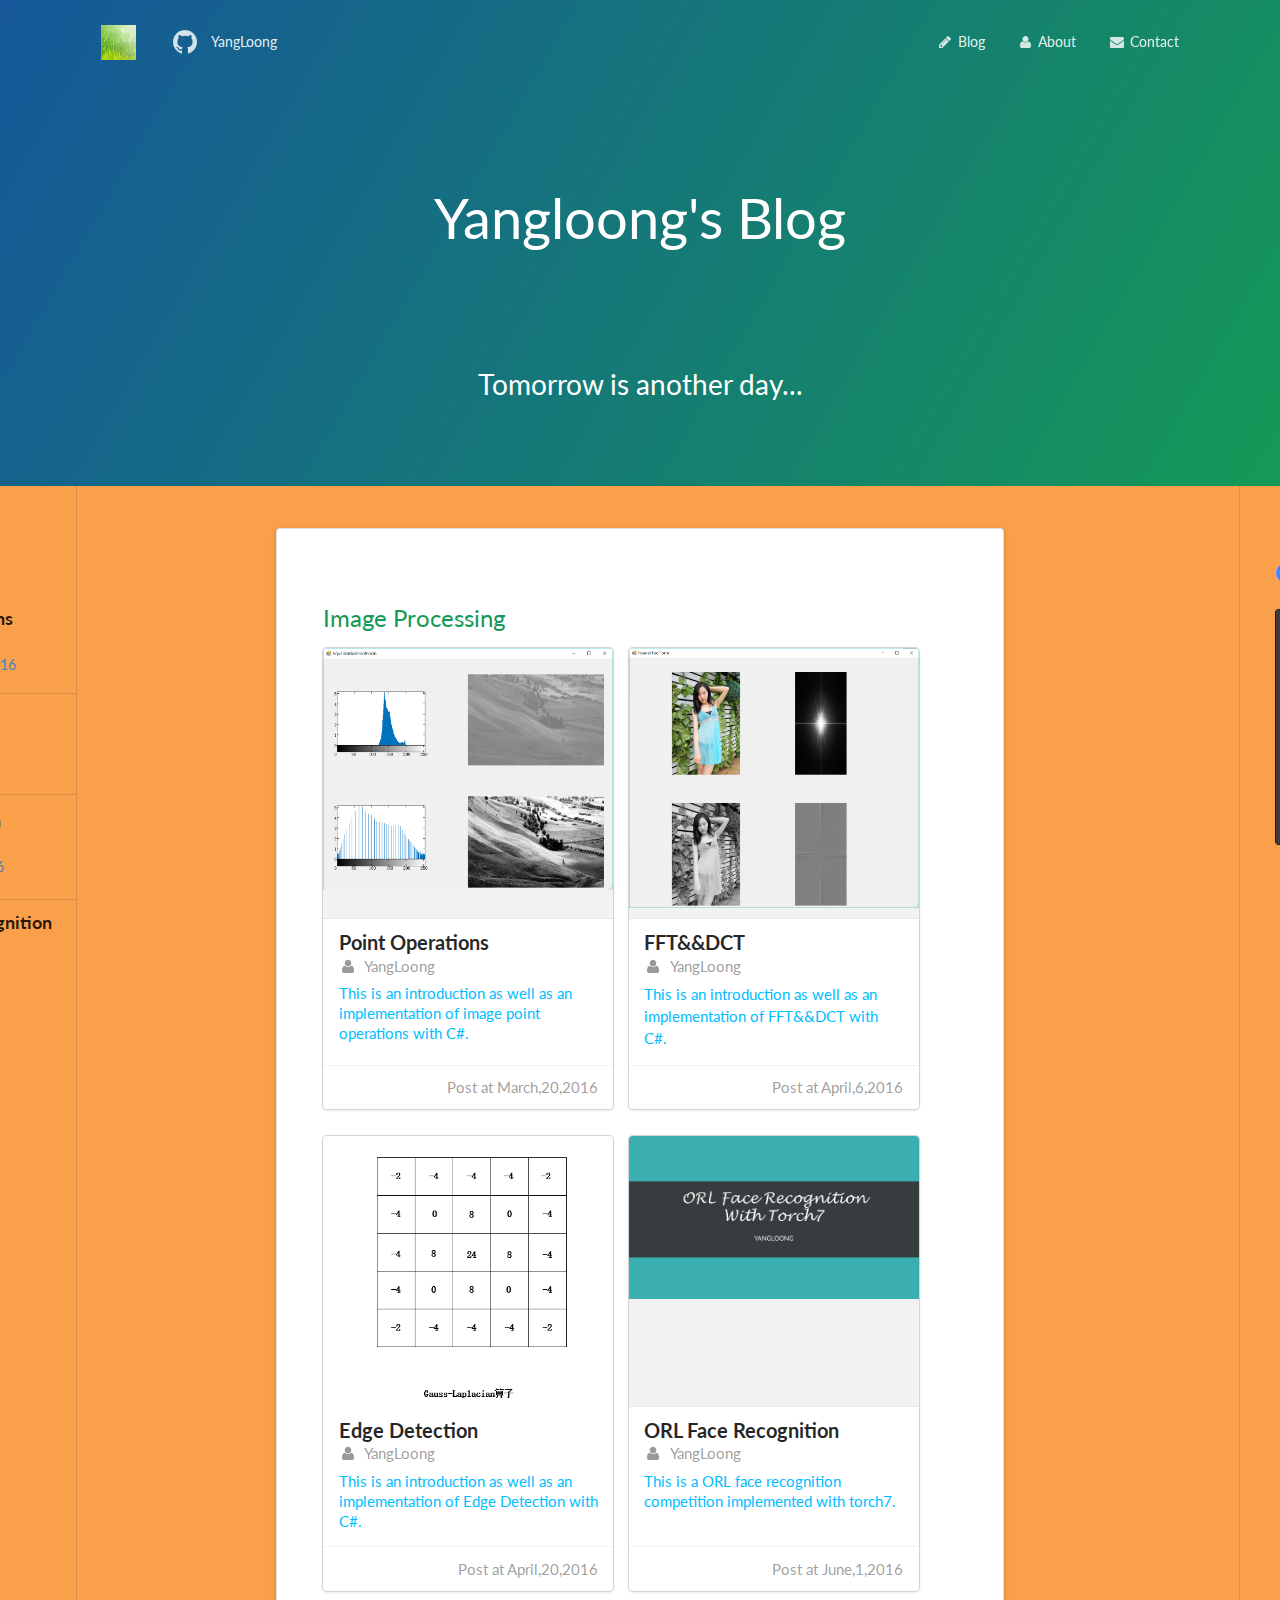
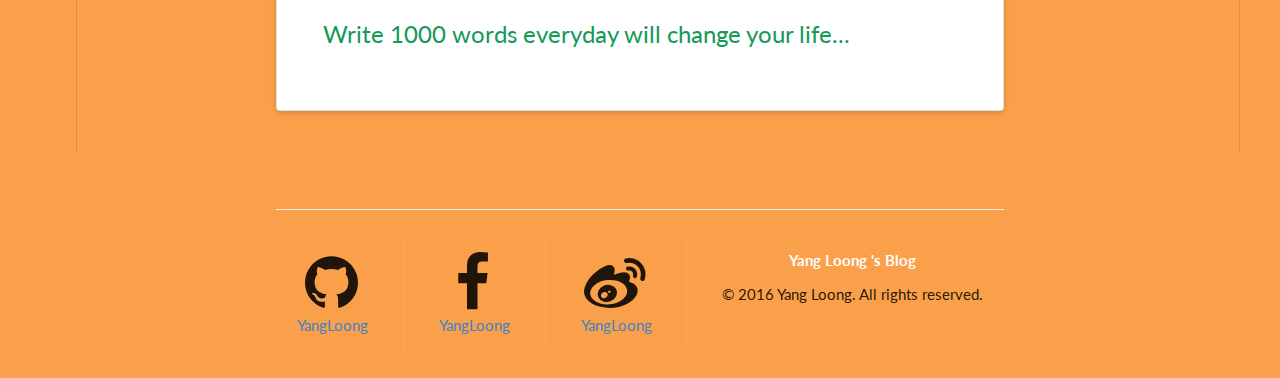
<file: index.html>
<!DOCTYPE html>
<html lang="en-us">
  <head>
    <meta charset="UTF-8">
    <title>Yangloong&#39;s Blog - GitHub.io by YangLoong</title>
    <meta name="viewport" content="width=device-width, initial-scale=1">
    <!--<link rel="stylesheet" type="text/css" href="semantic-ui/stylesheets/normalize.css" media="screen">-->
    <!--<link href='https://fonts.googleapis.com/css?family=Open+Sans:400,700' rel='stylesheet' type='text/css'>-->
    <!--<link rel="stylesheet" type="text/css" href="semantic-ui/stylesheets/stylesheet.css" media="screen">-->
    <!--<link rel="stylesheet" type="text/css" href="semantic-ui/stylesheets/github-light.css" media="screen">-->
    <link rel="stylesheet" type="text/css" href="semantic-ui/semantic.min.css" media="screen">
    <link rel="shortcut icon" type="image/x-icon" href="icons/yangloong128x128.ico">
    <script type="text/javascript" src="js/jquery-3.0.0.min.js"></script>
    <script type="text/javascript" src="semantic-ui/semantic.min.js"></script>
    <style type="text/css">
      body{
        /*background-image: url("images/hope.jpg");*/
        /*background-position: center;*/
        /*background-size: 100% 100%;*/
        background-color: #fba04a;
      }
      .ui.main.menu{
        background-color: transparent;
      }
      .page-header{
        min-height: 25em;
        text-align: center;
      }
      .page-header h1 {
        margin-top: 2em;
        margin-bottom: 2em;
        font-size: 4em;
        font-weight: normal;
      }
      .page-header h2 {
        font-size: 2em;
        font-weight: normal;
      }
      .blurring.dimmable.image {
        height:270px;
      }
      .ui.sticky h2{
        color: #358aff;
      }
      .page-header {
        color: #fff;
        text-align: center;
        background-color: #159957;
        background-image: linear-gradient(120deg, #155799, #159957);
      }
      @media screen and (min-width: 64em) {
        .page-header {
          padding: 1rem 6rem 6rem 6rem; } }

      @media screen and (min-width: 42em) and (max-width: 64em) {
        .page-header {
          padding: 1rem 4rem 4rem 4rem; } }

      @media screen and (max-width: 42em) {
        .page-header {
          padding: 1rem 1rem 3rem 1rem; } }
      .main-content h1, .main-content h2, .main-content h3, .main-content h4, .main-content h5, .main-content h6 {
        margin-top: 2rem;
        margin-bottom: 1rem;
        font-weight: normal;
        color: #159957; }
      @media screen and (min-width: 64em) {
        .main-content {
          max-width: 64rem;
          padding: 2rem 6rem;
          margin: 0 auto;
          font-size: 1.1rem; } }

      @media screen and (min-width: 42em) and (max-width: 64em) {
        .main-content {
          padding: 2rem 4rem;
          font-size: 1.1rem; } }

      @media screen and (max-width: 42em) {
        .main-content {
          padding: 2rem 1rem;
          font-size: 1rem; } }
      .site-footer {
        padding-top: 2rem;
        margin-top: 2rem;
        border-top: solid 1px #eff0f1; }
    </style>
    <script type="text/javascript">
      $(document).ready(function () {
        var 
                $container           = $('.ui.container.segment'),
                $followMenu          = $('.main.container').find('.following.menu'),
                $sectionHeaders      = $container.children('h2'),
                $sectionBlog         = $container.find('.blog'),
                $blogHeaders         = $sectionBlog.find('.header'),
                handler;
        
        handler = {
          
          createWaypoints: function () {
            $sectionHeaders
                    .visibility({
                      observeChanges: false,
                      once: false,
                      offset: 50,
                      onTopPassed: handler.activate.section,
                      onTopPassedReverse: handler.activate.previous
                    });

            $sectionBlog
                    .visibility({
                      observeChanges: false,
                      once: false,
                      offset: 50,
                      onTopPassed: handler.activate.blog,
                      onBottomPassedReverse: handler.activate.blog
                    });
          },

          activate: {
            previous: function () {
              var
                      $menuItems = $followMenu.children('.item'),
                      $section = $menuItems.filter('.active'),
                      index = $menuItems.index($section);
              if ($section.prev().length > 0) {
                $section
                        .removeClass('active')
                        .prev('.item')
                        .addClass('active');
                $followMenu
                        .accordion('open', index - 1);
              }
            },
            section: function () {
              var
                      $section = $(this),
                      index = $sectionHeaders.index($section),
                      $followSection = $followMenu.children('.item'),
                      $activeSection = $followSection.eq(index),
                      isActive = $activeSection.hasClass('active');
              if (!isActive) {
                $followSection.filter('.active')
                        .removeClass('active');
                $activeSection
                        .addClass('active');
                $followMenu
                        .accordion('open', index);
              }
            },
            blog: function () {
              var
                      $section = $(this).find('.header').eq(0),
                      index = $blogHeaders.index($section),
                      $followSection = $followMenu.find('.menu > .item'),
                      $activeSection = $followSection.eq(index),
                      inClosedTab = ($(this).closest('.tab:not(.active)').length > 0),
                      anotherBlog = ($(this).filter('.another.blog').length > 0),
                      isActive = $activeSection.hasClass('active');
              if (index !== -1 && !inClosedTab && !anotherBlog && !isActive) {
                $followSection.filter('.active')
                        .removeClass('active');
                $activeSection
                        .addClass('active');
              }
            }
          }
        };
        handler.createWaypoints();
        $('.yangloong').visibility({
          once: false,
          onBottomPassed: function() {
            $('.fixed.menu').transition('fade in');
          },
          onBottomPassedReverse: function() {
            $('.fixed.menu').transition('fade out');
          }
        });
        $('.special.cards .image').dimmer({
          on: 'hover'
        });
        $('.title').click(function () {
          if ($(this).hasClass('active')){
            $(this).removeClass('active').siblings('.content.menu').hide(500);
          }else{
            $(this).addClass('active').siblings('.content.menu').show(500);
          }
        });
        $('.ui.sticky').sticky({
          context: '#blog3'
        });
        $('a.item').click(function () {
          $(this).addClass('active').siblings().removeClass('active');
        });
        $('.ui.right.rail')
                .find('.following.menu')
                .find('.menu a[href], .title[href]').on('click',
                function(event) {
                  var
                          id       = $(this).attr('href').replace('#', ''),
                          $element = $('#' + id),
                          position = $element.offset().top - 70;
                  $element.addClass('active');
                  $('html, body').animate({
                    scrollTop: position
                  }, 500);
                  location.hash = '#' + id;
                  event.stopImmediatePropagation();
                  event.preventDefault();
                  return false;
                });
      });
    </script>
  </head>
  <body>

  <div class="ui large stackable top borderless fixed menu" style="visibility:hidden;">
    <div class="ui container">
      <div class="item">
        <img class="logo" src="icons/yangloong128x128.ico">
      </div>
      <div class="ui item"><i class="big github icon"></i><a href="https://yangloong.github.io">YangLoong 's Blog</a></div>
      <div class="right menu">
        <a class="ui item "><i class="write icon"></i>Blog</a>
        <a class="ui item "><i class="user icon"></i>About</a>
        <a class="ui item "><i class="mail icon"></i>Contact</a>
      </div>
    </div>
  </div>
  <section class="page-header">
    <div class="ui borderless yangloong inverted main menu">
      <div class="main ui container">
        <a href="#" class="header item">
          <img class="logo" src="icons/yangloong128x128.ico">
        </a>
        <div class="ui item"><i class="big github icon"></i><a href="https://github.com/YangLoong">YangLoong</a></div>
        <div class="right menu">
          <a class="ui item "><i class="write icon"></i>Blog</a>
          <a class="ui item "><i class="user icon"></i>About</a>
          <a class="ui item "><i class="mail icon"></i>Contact</a>
        </div>
      </div>
    </div>
    <h1 class="project-name">Yangloong&#39;s Blog</h1>
    <h2 class="project-tagline">Tomorrow is another day...</h2>
  </section>

  <div class="ui main stackable container">
    <div class="ui basic text segment" id="blog3">
      <div class="ui left dividing attached rail" style="min-height: 526.23px;">
        <div class="ui sticky" style="width: 272px !important; height: 526.23px !important; left: 274.5px; top: 0px; padding-top:2cm;">
          <h2 class="ui header">Recent Posts</h2>
          <div class="ui divided items">
            <div class="item">
              <div class="ui tiny image">
                <img src="posts/image_processing/point_operations/image/image22.png" style="cursor: pointer;" onclick="window.location='posts/image_processing/point_operations/point_operations.html';">
              </div>
              <div class="middle aligned content">
                <a class="header" href="posts/image_processing/point_operations/point_operations.html">Point Operations</a>
                <div class="meta">
                  <span class="author">By <a href="https://github.com/YangLoong">YangLoong</a></span>
                </div>
                <div class="meta">
                  <span class="time">Post at <a>March,20,2016</a></span>
                </div>
              </div>
            </div>
            <div class="item">
              <div class="ui tiny image">
                <img src="posts/image_processing/fft_dct/image/FFT.png" style="cursor: pointer;" onclick="window.location='posts/image_processing/fft_dct/fft_dct.html';">
              </div>
              <div class="middle aligned content">
                <a class="header">FFT&&DCT</a>
                <div class="meta">
                  <span class="author">By <a href="https://github.com/YangLoong">YangLoong</a></span>
                </div>
                <div class="meta">
                  <span class="time">Post at <a>April,6,2016</a></span>
                </div>
              </div>
            </div>
            <div class="item">
              <div class="ui tiny image">
                <img src="posts/image_processing/edge_detection/image/Gauss-Laplacian算子.png" style="cursor: pointer;" onclick="window.location='posts/image_processing/edge_detection/edge_detection.html';">
              </div>
              <div class="middle aligned content">
                <a class="header">Edge Detection</a>
                <div class="meta">
                  <span class="author">By <a href="https://github.com/YangLoong">YangLoong</a></span>
                </div>
                <div class="meta">
                  <span class="time">Post at <a>April,20,2016</a></span>
                </div>
              </div>
            </div>
            <div class="item">
              <div class="ui tiny image">
                <img src="posts/image_processing/orl_face_recognition/image/ORL%20Face%20Recognition_页面_01.jpg" style="cursor: pointer;" onclick="window.location='posts/image_processing/orl_face_recognition/orl_face_recognition.html';">
              </div>
              <div class="middle aligned content">
                <a class="header">ORL Face Recognition</a>
                <div class="meta">
                  <span class="author">By <a href="https://github.com/YangLoong">YangLoong</a></span>
                </div>
                <div class="meta">
                  <span class="time">Post at <a>June,1,2016</a></span>
                </div>
              </div>
            </div>
          </div>
        </div>
      </div>
      <div class="ui dividing right rail" style="min-height: 262.531px;">
        <div class="ui sticky" style="width: 283px !important; height: 585px !important; left: 1201px; padding-top:2cm;">
          <h2 class="ui header">Category</h2>
          <div class="ui vertical following accordion huge inverted menu">
            <div class="item active">
              <div class="active title"><i class="dropdown icon"></i> <b>Image Processing(4)</b></div>
              <div class="active content menu">
                <a class="active item" href="#point_opeations">Point Operations</a>
                <a class="item" href="#fft_dct">FFT&&DCT</a>
                <a class="item" href="#edge_detection">Edge Detection</a>
                <a class="item" href="#orl_face_recognition">ORL Face Recognition</a>
              </div>
            </div>
          </div>
        </div>
      </div>

      <section class="main-content">
        <div class="ui raised very padded container segment main-content">
          <!--<h2>YangLoong 's Blog</h2>-->
          <h2 id="image_processing">Image Processing</h2>
          <div class="ui special link cards">
            <div class="blog card" id="point_opeations">
              <div class="blurring dimmable image">
                <div class="ui dimmer">
                  <div class="content">
                    <div class="center">
                      <div class="ui inverted button" onclick="window.location='posts/image_processing/point_operations/point_operations.html';">More details</div>
                    </div>
                  </div>
                </div>
                <img src="posts/image_processing/point_operations/image/image22.png" width="" height="">
              </div>

              <div class="content">
                <a class="header" href="posts/image_processing/point_operations/point_operations.html">Point Operations</a>
                <div class="meta">
                  <i class="user icon"></i>
                  <a href="https://github.com/YangLoong">YangLoong</a>
                </div>
                <div class="description" style="color: #00bdff;">
                  This is an introduction as well as an implementation of image point operations with C#.
                </div>
              </div>
              <div class="extra content">
                <span class="right floated">
                  Post at March,20,2016
                </span>
              </div>
            </div>
            <div class="blog card" id="fft_dct">
              <div class="blurring dimmable image">
                <div class="ui dimmer">
                  <div class="content">
                    <div class="center">
                      <div class="ui inverted button" onclick="window.location='posts/image_processing/fft_dct/fft_dct.html';">More details</div>
                    </div>
                  </div>
                </div>
                <img src="posts/image_processing/fft_dct/image/FFT.png" width="" height="">
              </div>

              <div class="content">
                <a class="header" href="posts/image_processing/fft_dct/fft_dct.html">FFT&&DCT</a>
                <div class="meta">
                  <i class="user icon"></i>
                  <a href="https://github.com/YangLoong">YangLoong</a>
                </div>
                <p class="description" style="color: #00bdff;">
                  This is an introduction as well as an implementation of FFT&&DCT with C#.
                </p>
              </div>
              <div class="extra content">
                <span class="right floated">
                  Post at April,6,2016
                </span>
              </div>
            </div>
            <div class="blog card" id="edge_detection">
              <div class="blurring dimmable image">
                <div class="ui dimmer">
                  <div class="content">
                    <div class="center">
                      <div class="ui inverted button" onclick="window.location='posts/image_processing/edge_detection/edge_detection.html';">More details</div>
                    </div>
                  </div>
                </div>
                <img src="posts/image_processing/edge_detection/image/Gauss-Laplacian算子.png" width="" height="">
              </div>
              <div class="content">
                <a class="header" href="posts/image_processing/edge_detection/edge_detection.html">Edge Detection</a>
                <div class="meta">
                  <i class="user icon"></i>
                  <a href="https://github.com/YangLoong">YangLoong</a>
                </div>
                <div class="description" style="color: #00bdff;">
                  This is an introduction as well as an implementation of Edge Detection with C#.
                </div>
              </div>
              <div class="extra content">
                <span class="right floated">
                  Post at April,20,2016
                </span>
              </div>
            </div>
            <div class="blog card" id="orl_face_recognition">
              <div class="blurring dimmable image">
                <div class="ui dimmer">
                  <div class="content">
                    <div class="center">
                      <div class="ui inverted button" onclick="window.location='posts/image_processing/orl_face_recognition/orl_face_recognition.html';">More details</div>
                    </div>
                  </div>
                </div>
                <img src="posts/image_processing/orl_face_recognition/image/ORL%20Face%20Recognition_页面_01.jpg" width="" height="">
              </div>
              <div class="content">
                <a class="header" href="posts/image_processing/orl_face_recognition/orl_face_recognition.html">ORL Face Recognition</a>
                <div class="meta">
                  <i class="user icon"></i>
                  <a href="https://github.com/YangLoong">YangLoong</a>
                </div>
                <div class="description" style="color: #00bdff;">
                  This is a ORL face recognition competition implemented with torch7.
                </div>
              </div>
              <div class="extra content">
                <span class="right floated">
                  Post at June,1,2016
                </span>
              </div>
            </div>
          </div>
          <!--<a class="ui primary huge button" href="">FFT&DCT</a>-->
          <!--<a class="ui primary huge button" href="">Edge Detection</a>-->
          <h2>Write 1000 words everyday will change your life...</h2>
        </div>
      </section>

    </div>
  </div>
    <section class="main-content">
      <!--<h1><a id="yangloonggithubio" class="anchor" href="#yangloonggithubio" aria-hidden="true"><span aria-hidden="true" class="octicon octicon-link"></span></a>YangLoong.github.io</h1>-->
      <footer class="site-footer">
        <div class="ui vertical footer segment">
          <div class="ui center aligned container">
            <div class="ui inverted stackable divided grid">
              <div class="three wide column"><i class="huge github icon"></i><a href="https://github.com/YangLoong">YangLoong</a></div>
              <div class="three wide column"><i class="huge facebook icon"></i><a href="https://github.com/YangLoong">YangLoong</a></div>
              <div class="three wide column"><i class="huge weibo icon"></i><a href="https://github.com/YangLoong">YangLoong</a></div>
              <div class="seven wide column">
                <h4 class="ui inverted header">Yang Loong 's Blog</h4>
                <span>&copy 2016 Yang Loong. All rights reserved.</span>
              </div>
            </div>
          </div>
        </div>
      </footer>
    </section>
  </body>
</html>
</file>
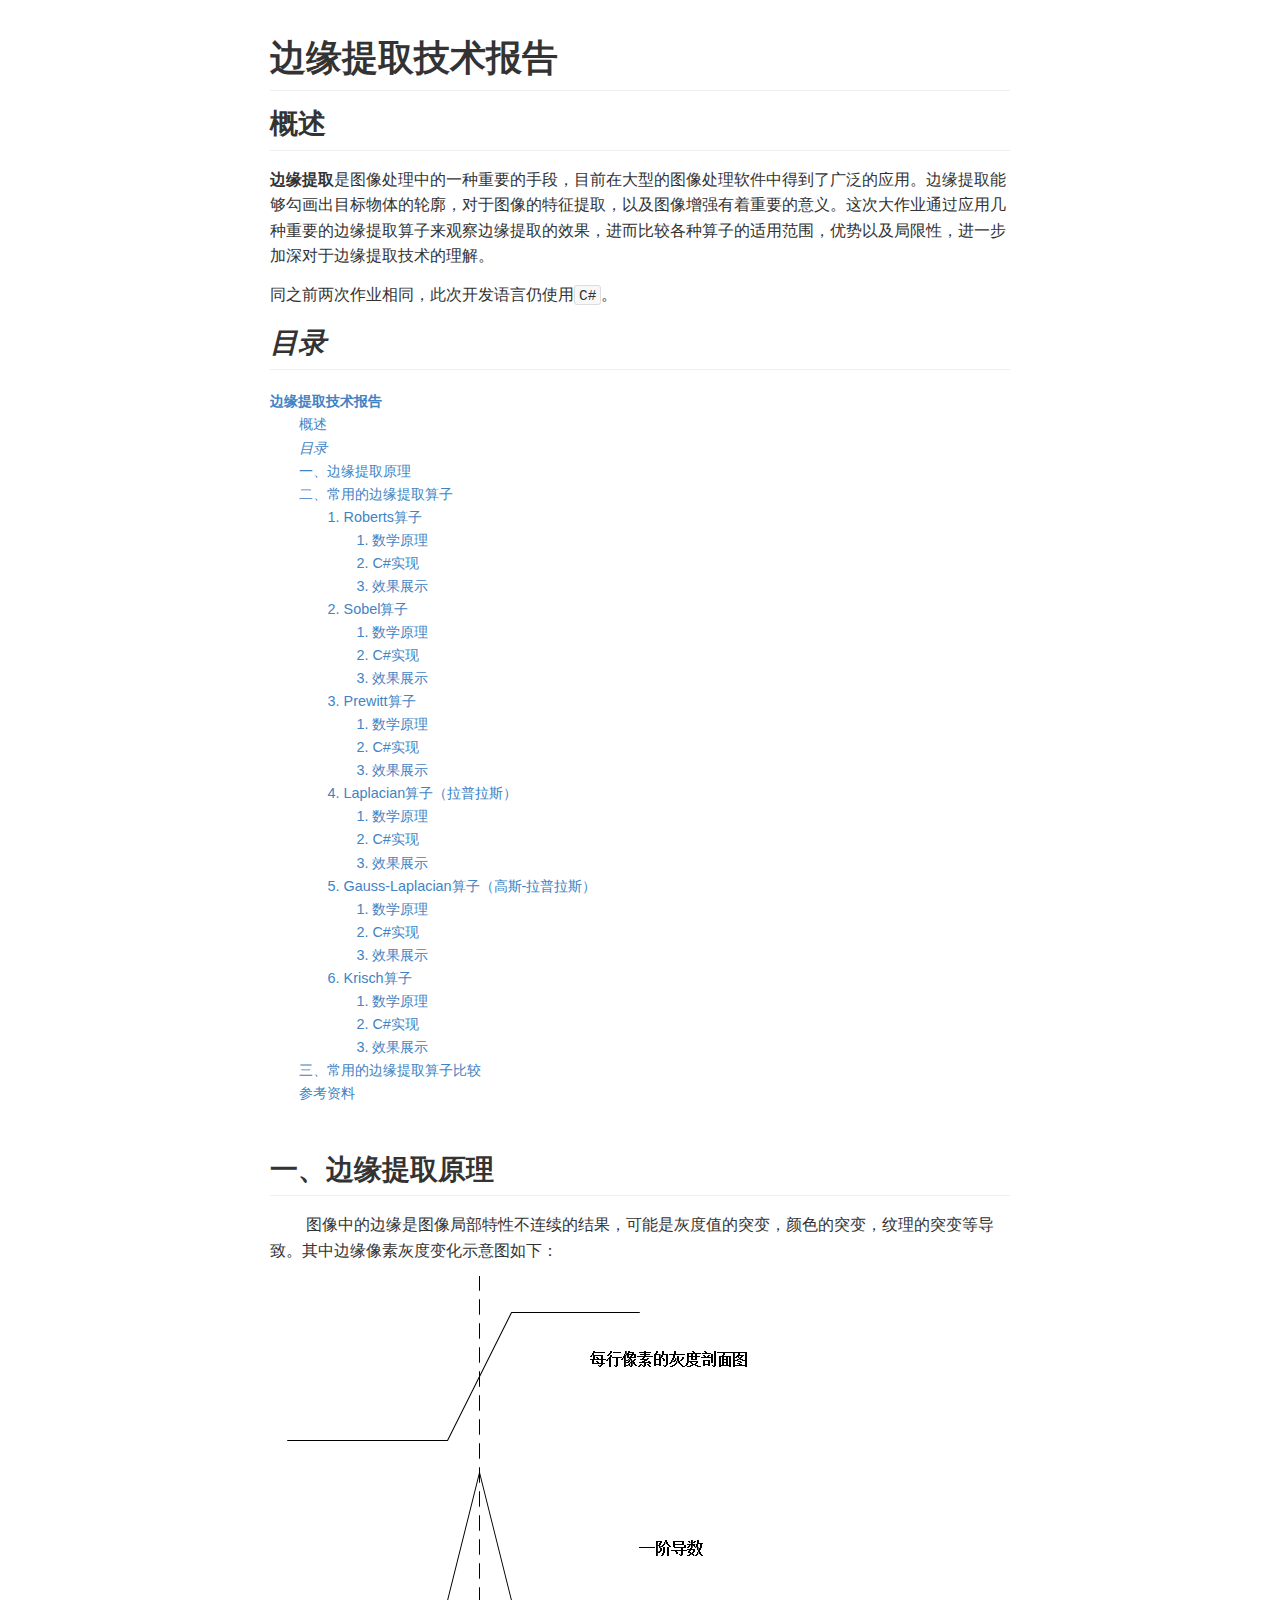
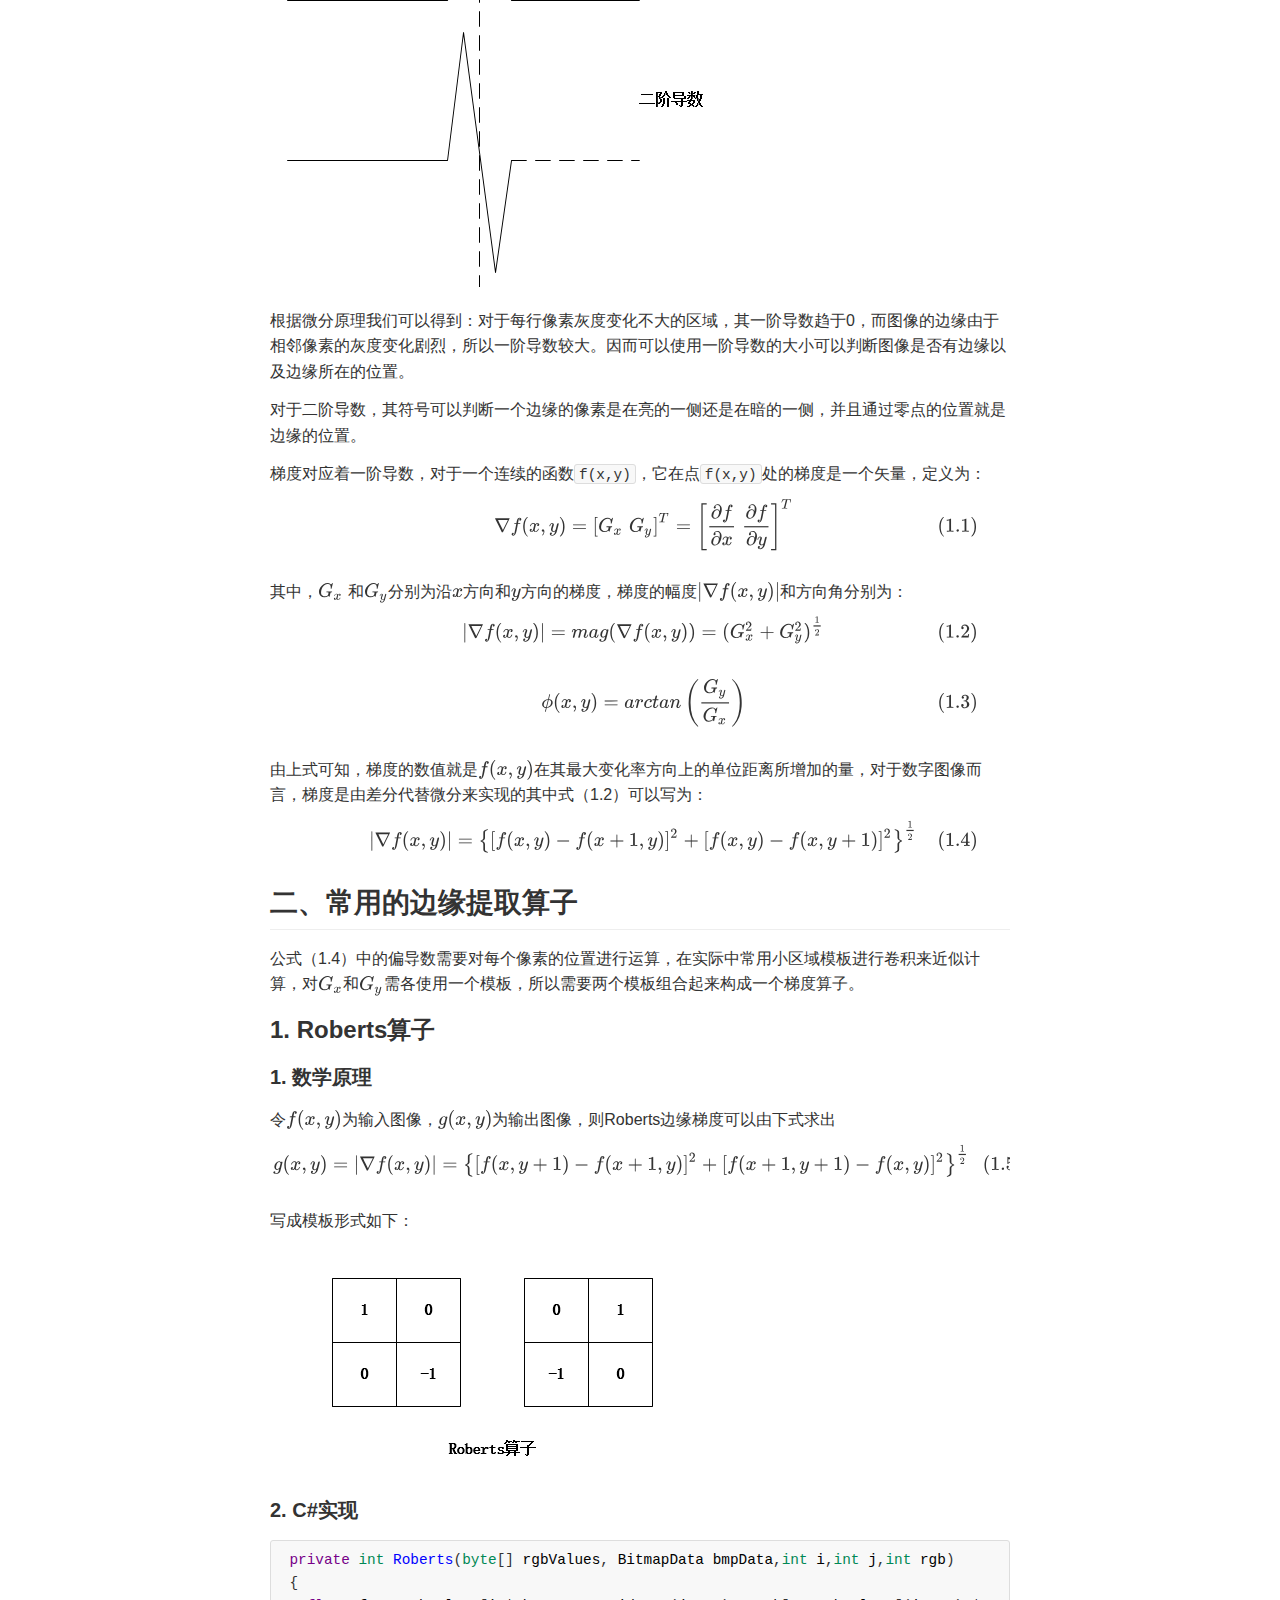
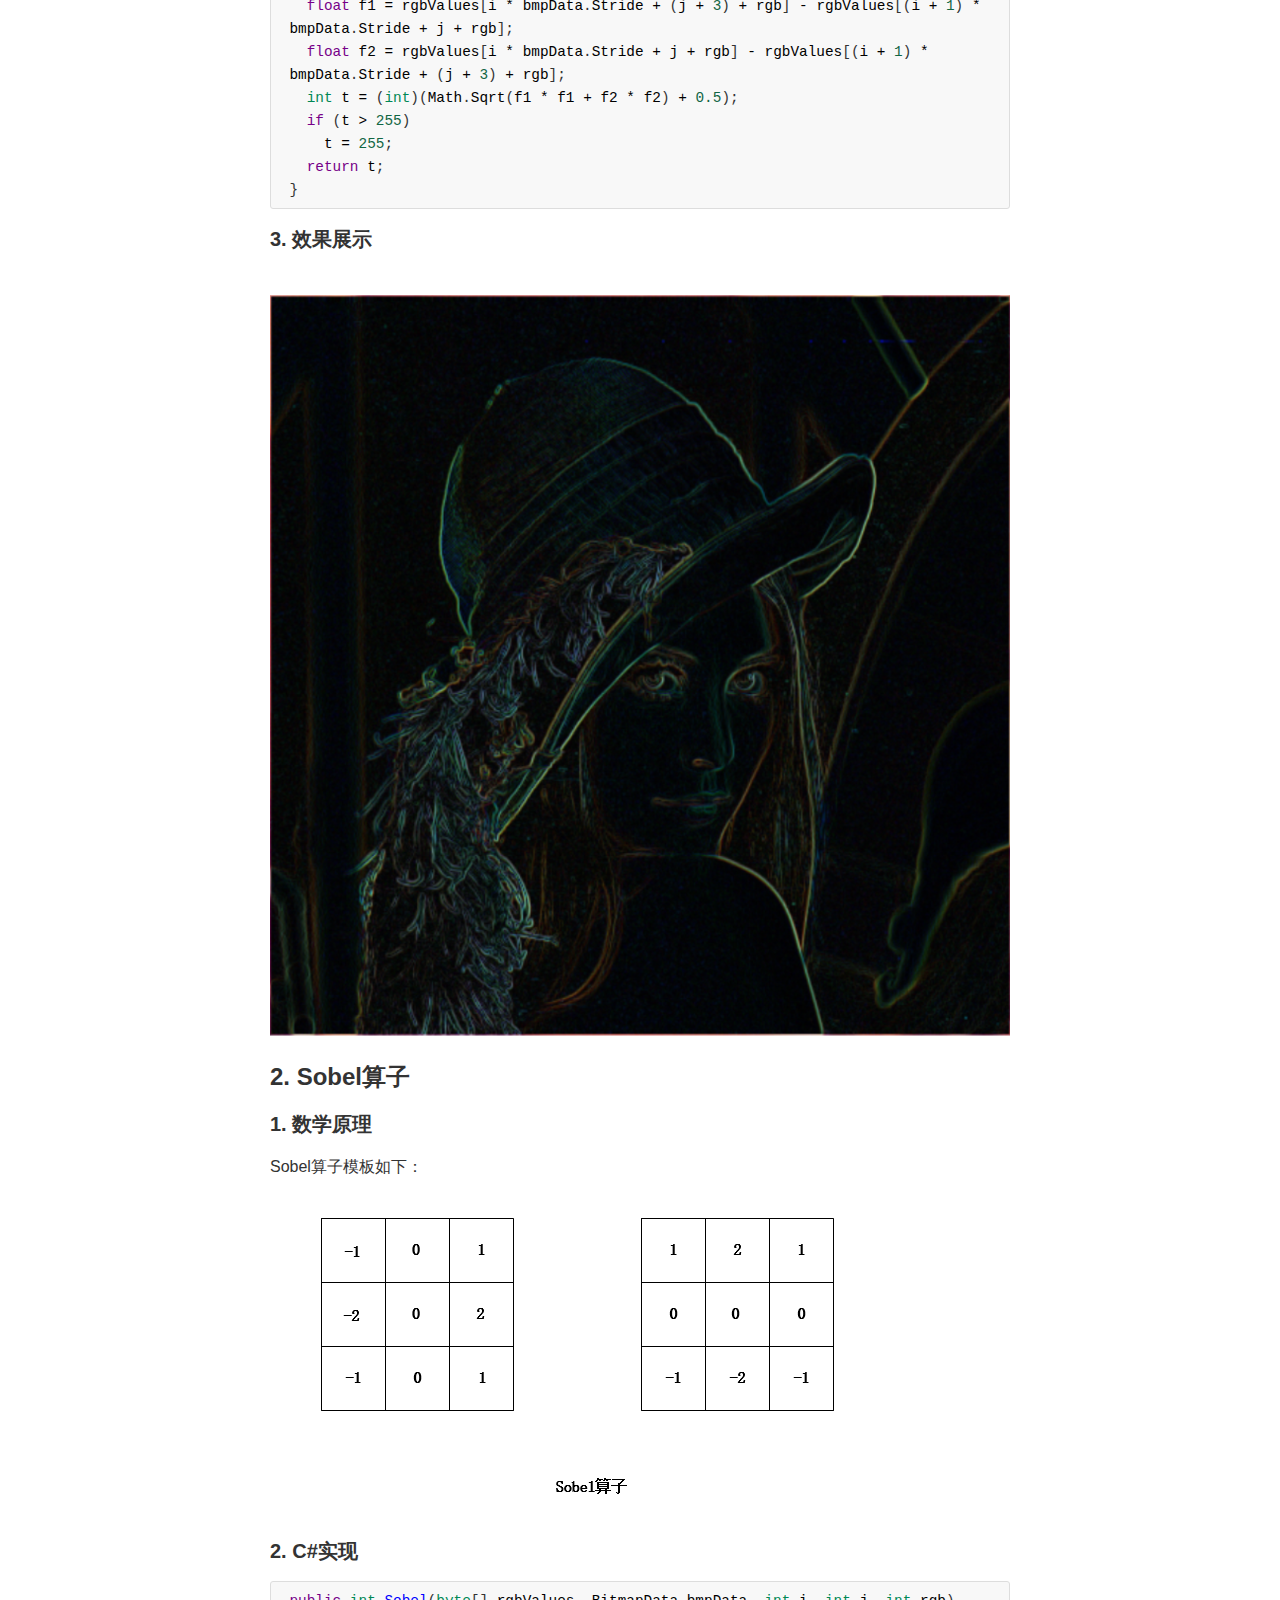
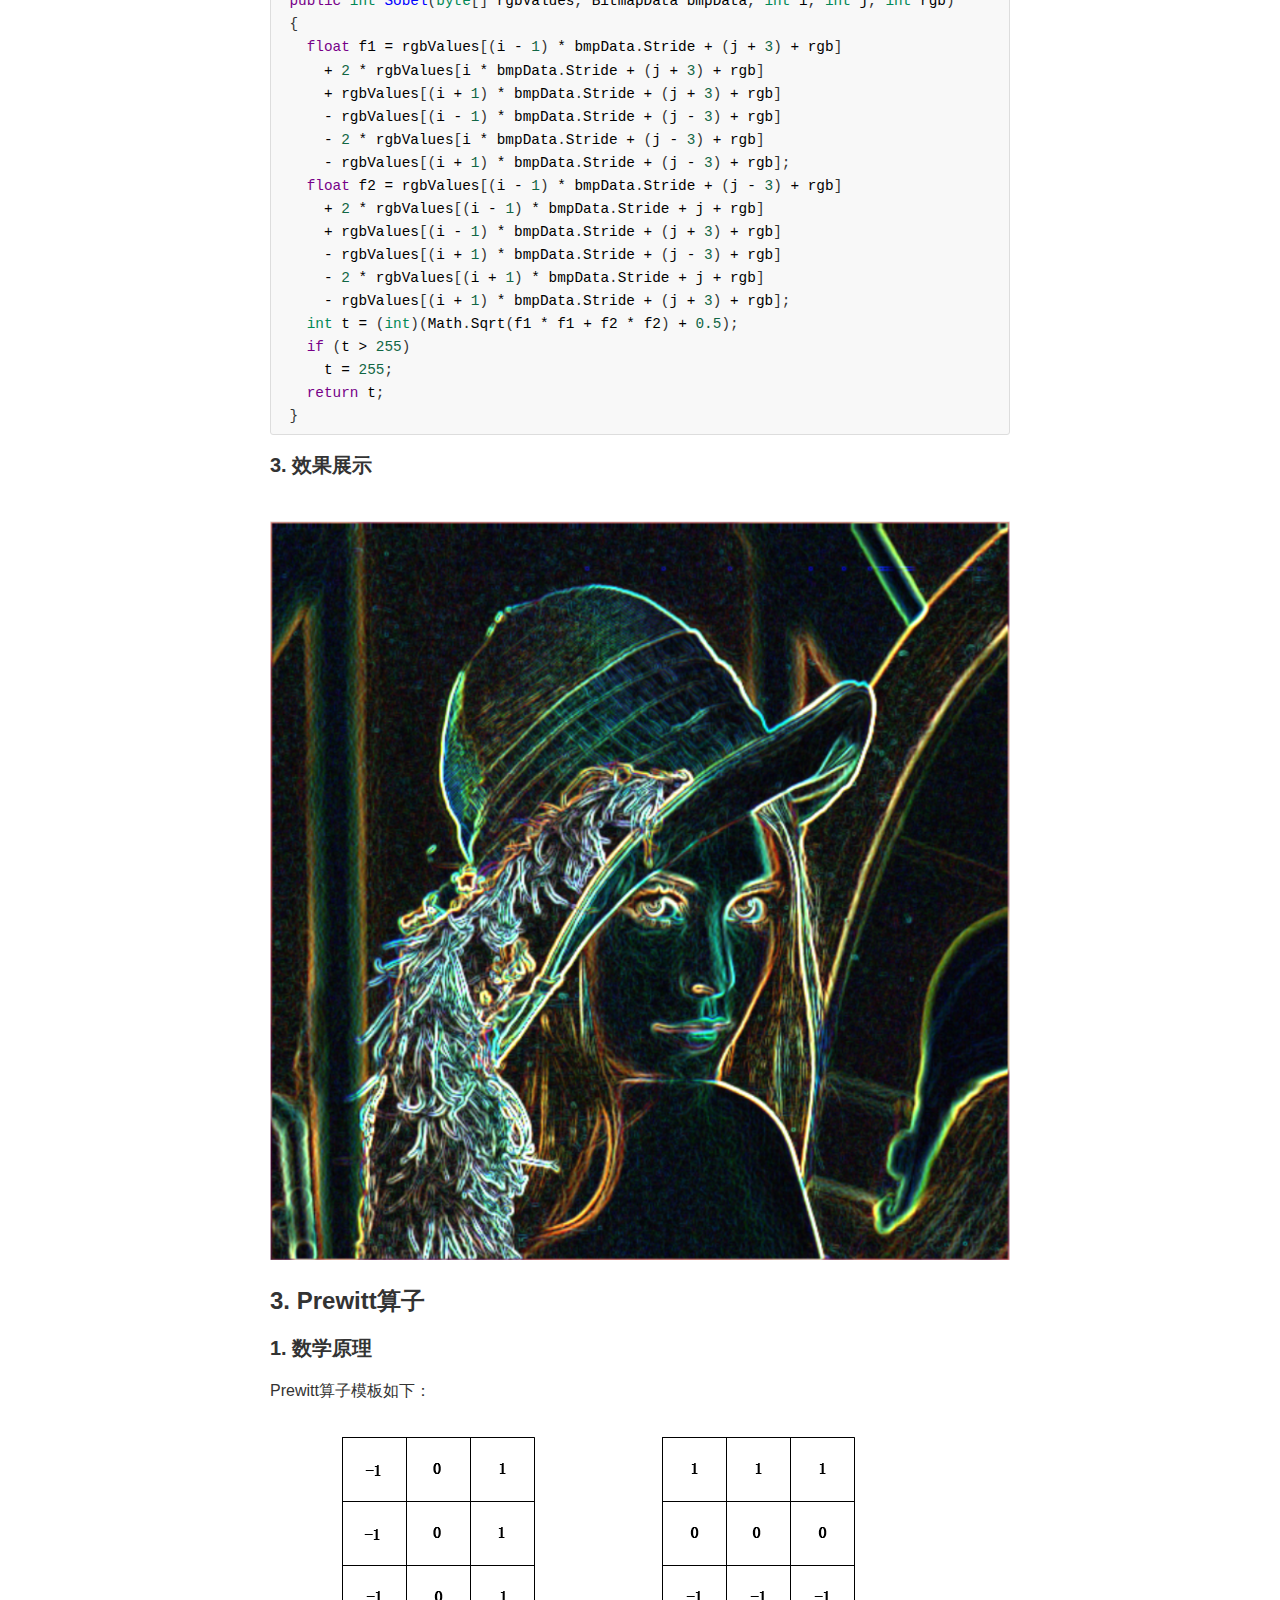
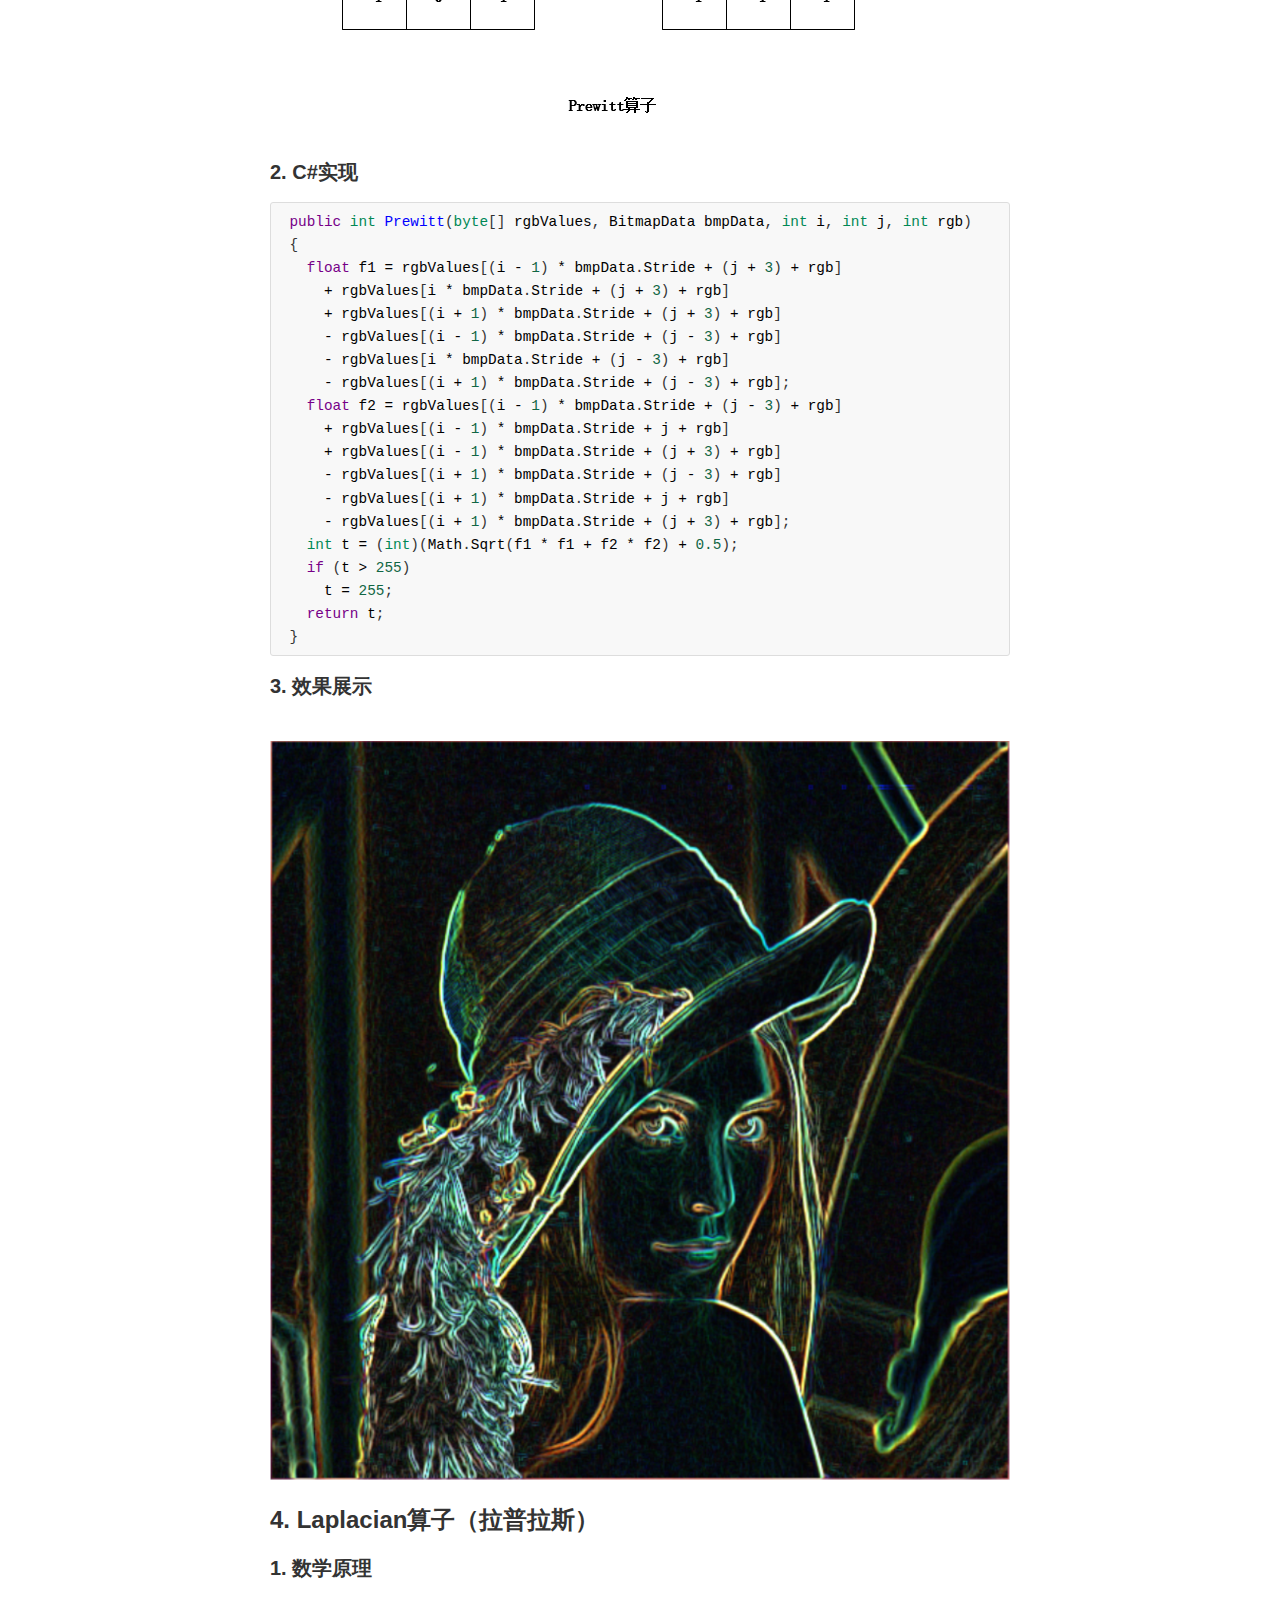
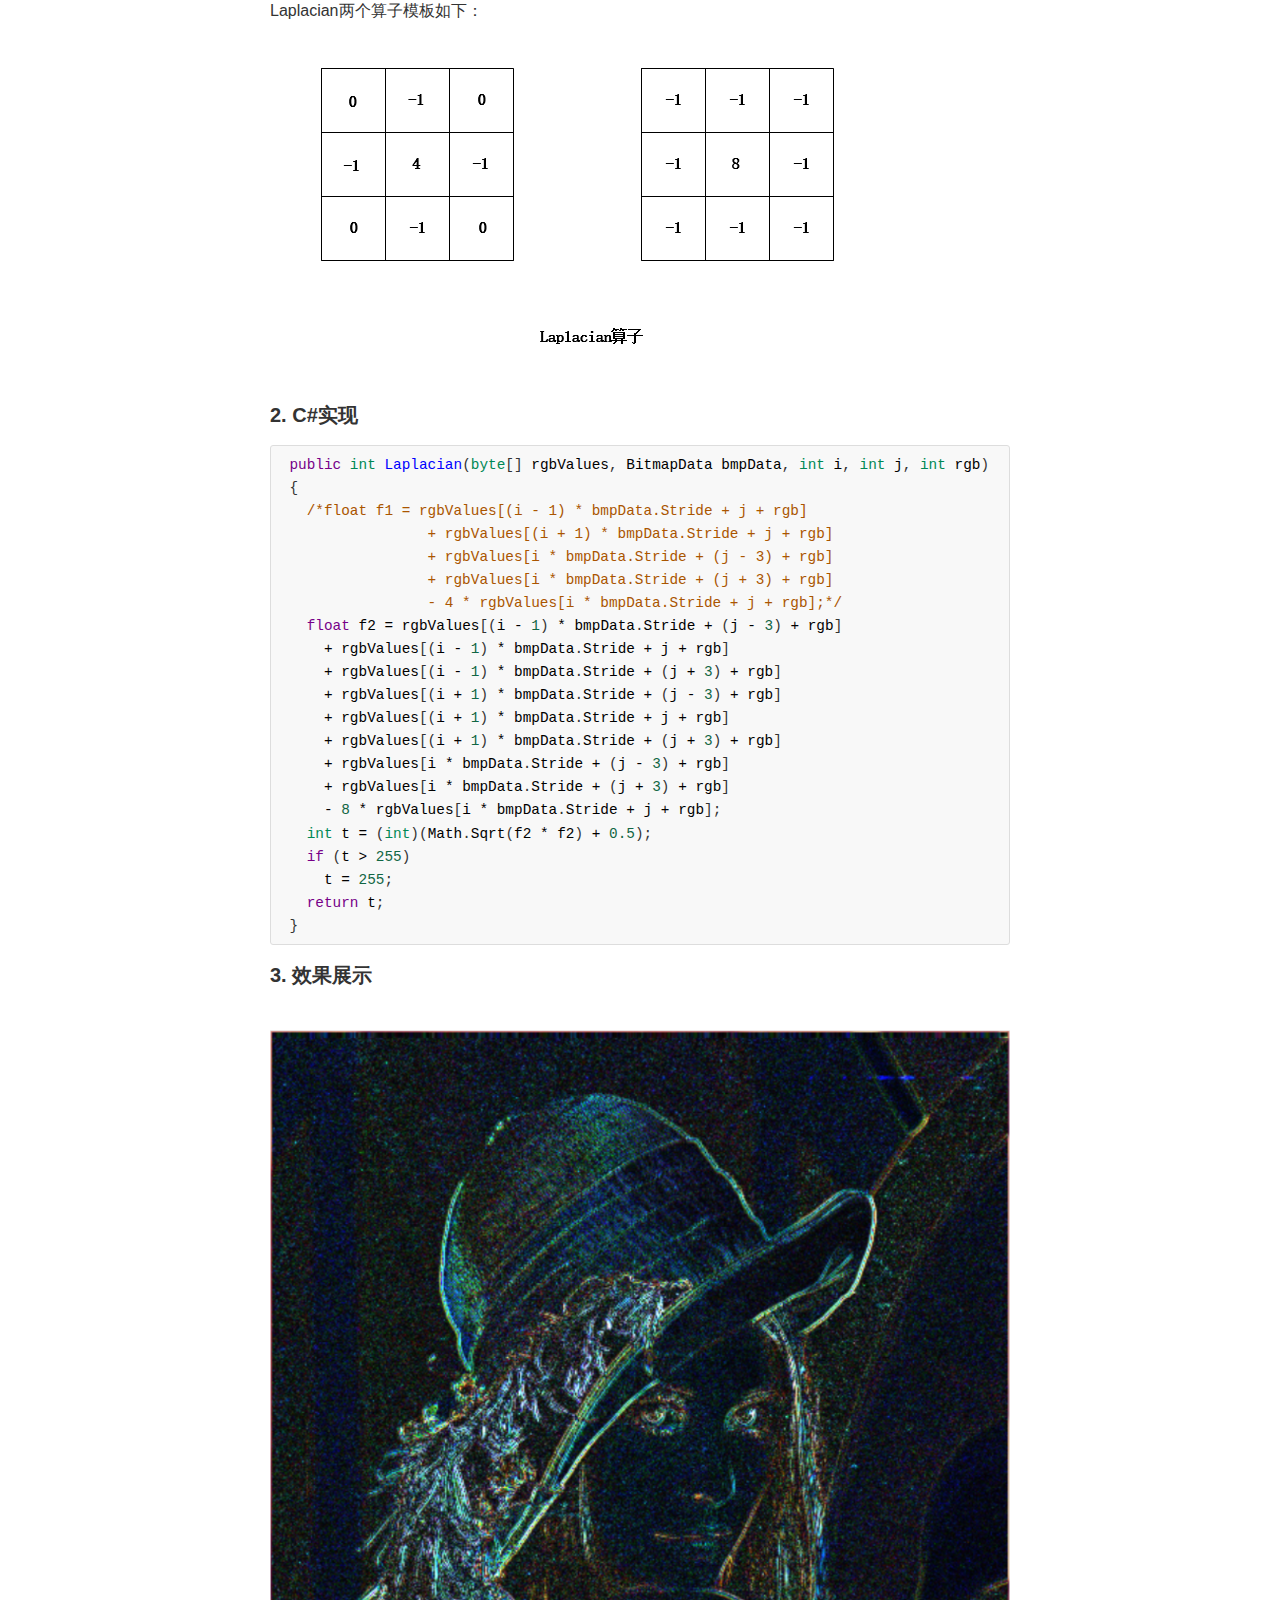
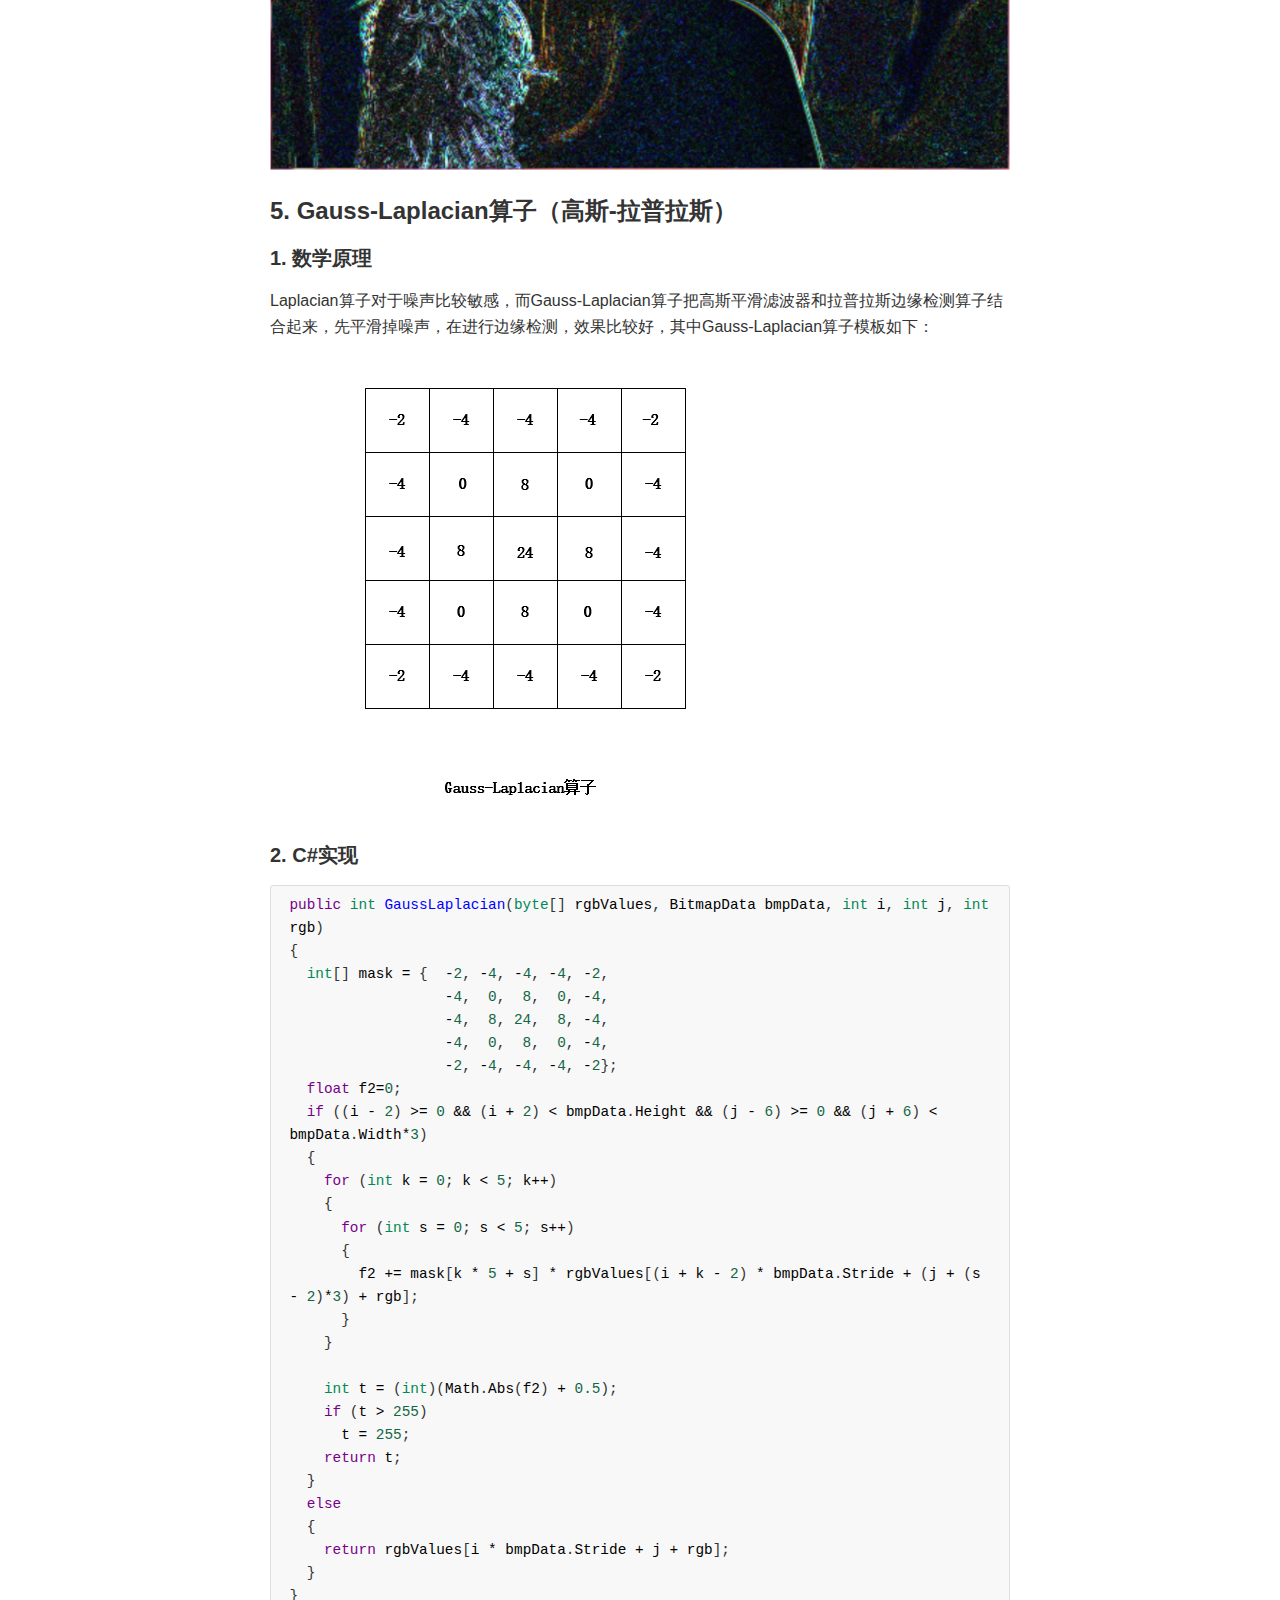
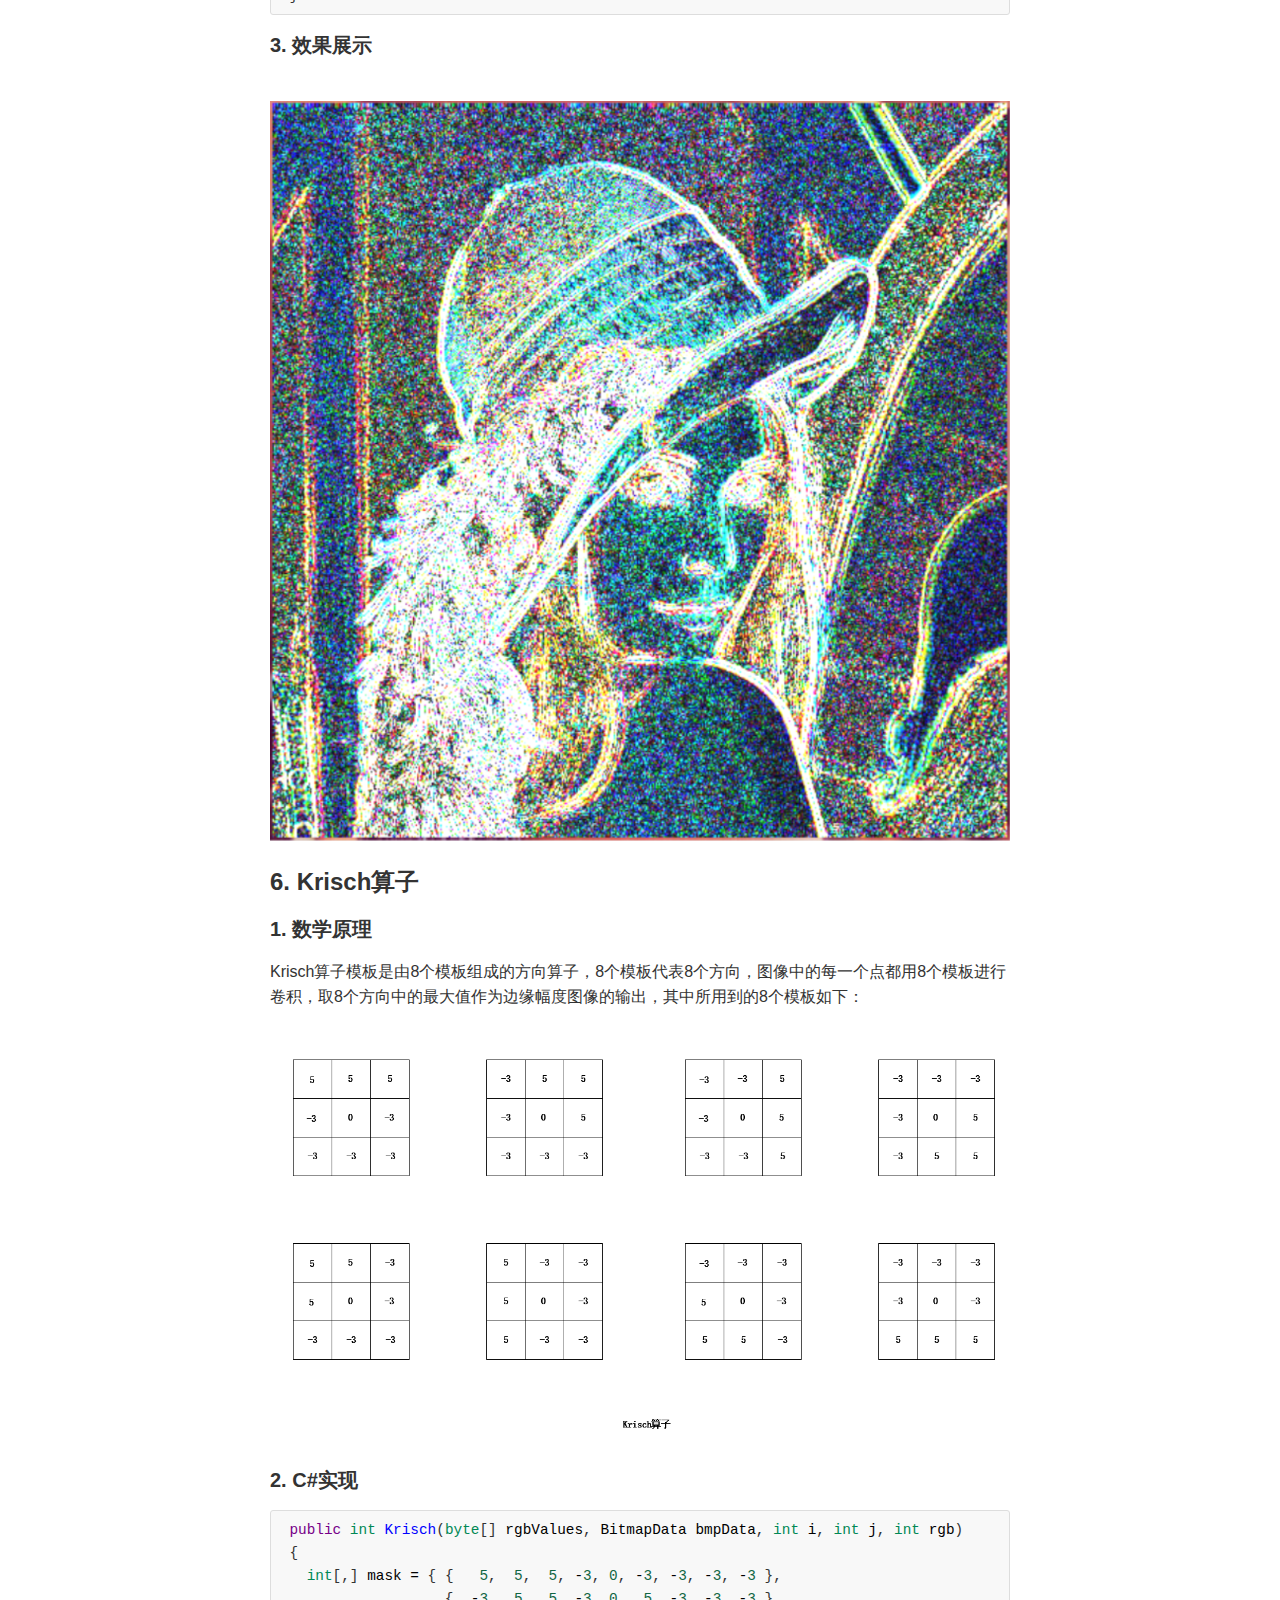
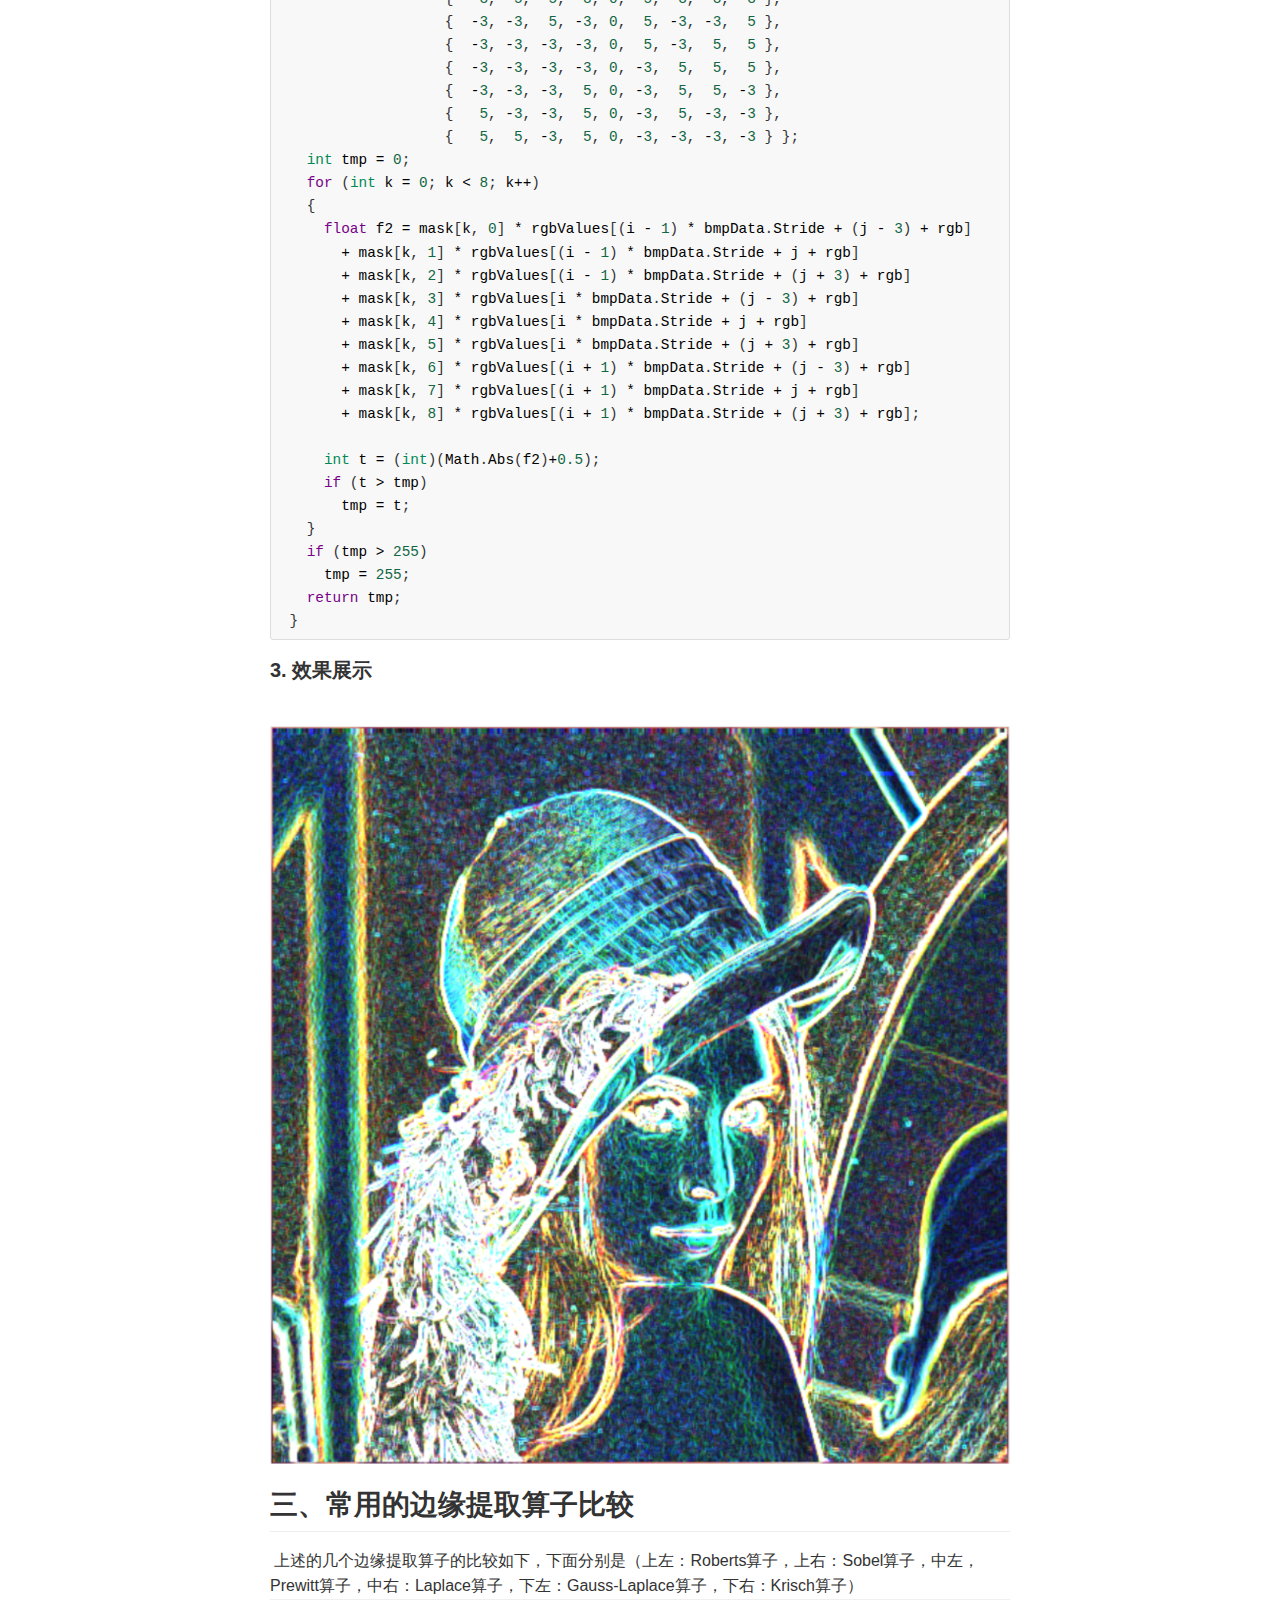
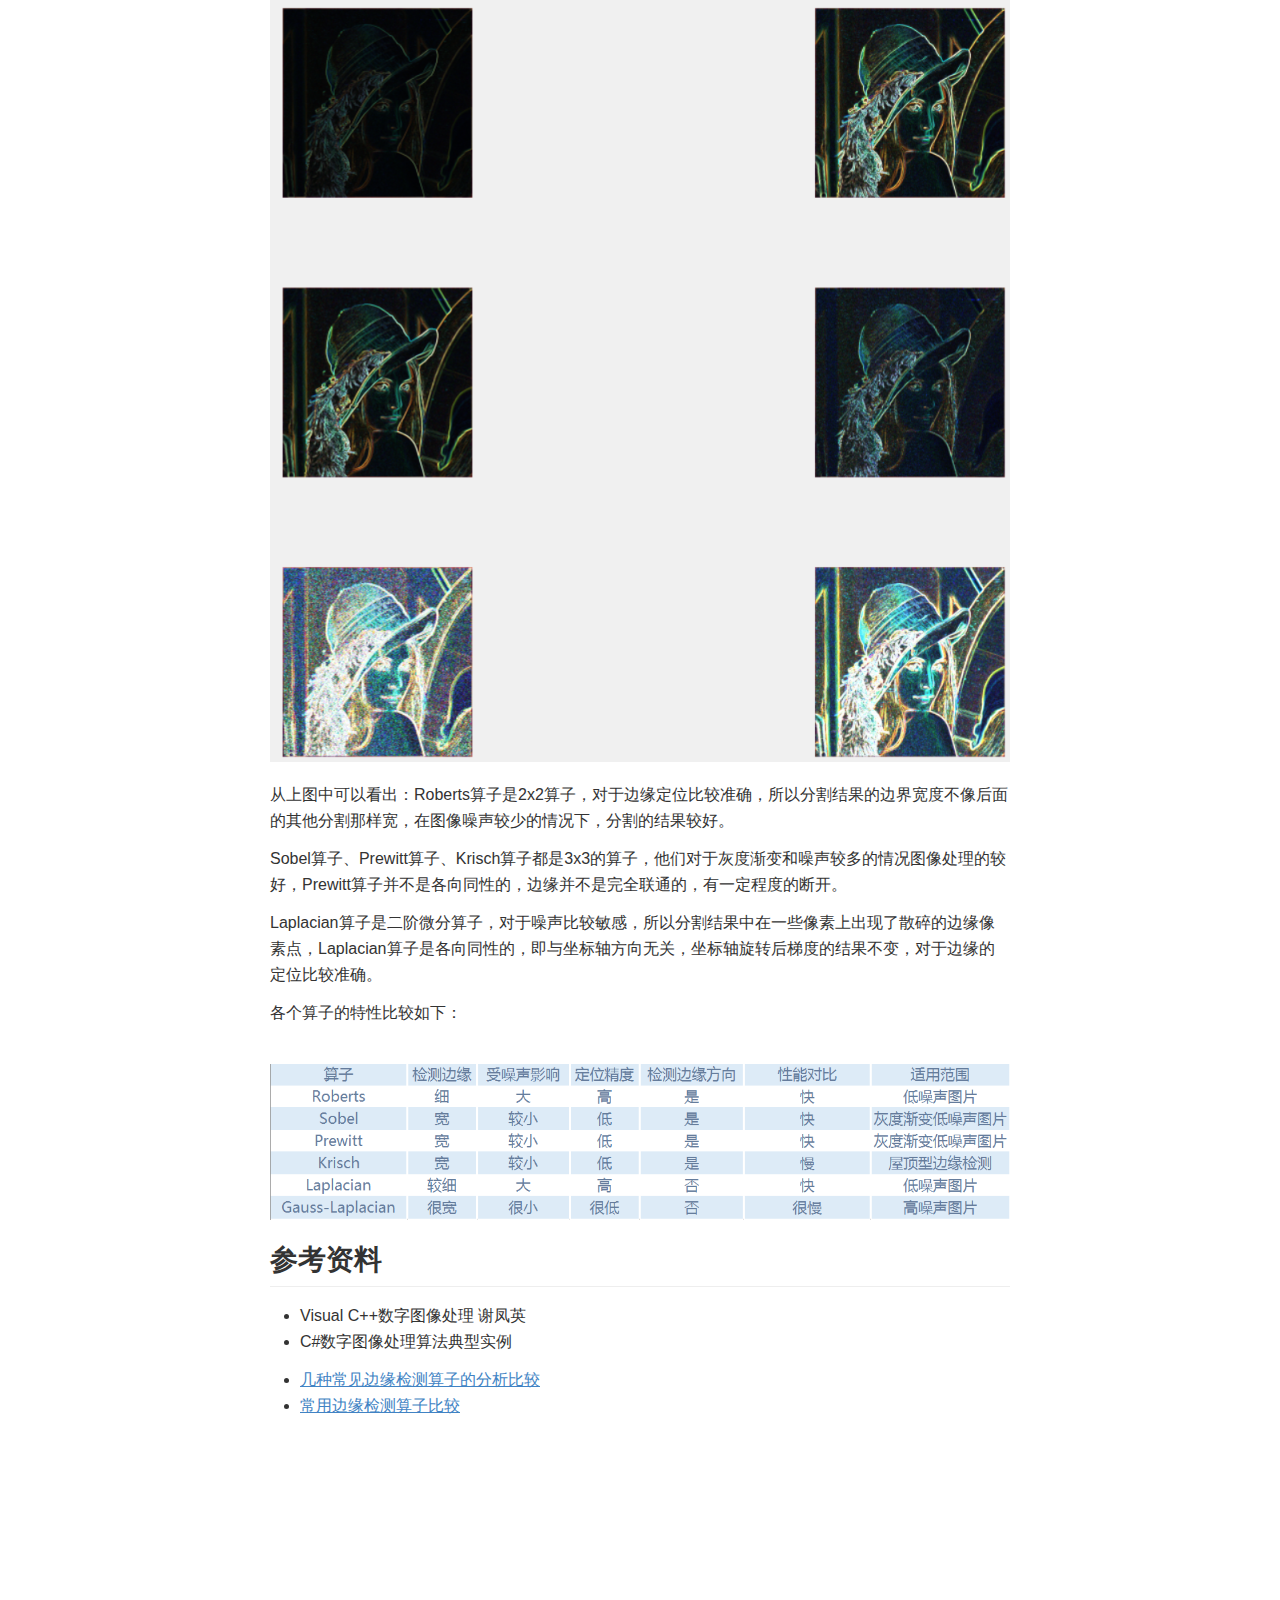
<file: posts/image_processing/edge_detection/edge_detection.html>
<!doctype html>
<html lang='en'>
<head>
<meta charset='utf-8'>
  <link rel="shortcut icon" type="image/x-icon" href="../../../icons/yangloong128x128.ico">
<title>边缘提取技术报告</title><link href='http://fonts.googleapis.com/css?family=Open+Sans:400italic,700italic,700,400&subset=latin,latin-ext' rel='stylesheet' type='text/css'><style type='text/css'>html, body {overflow-x: initial !important;}.CodeMirror { height: auto; }
.CodeMirror-scroll { overflow-y: hidden; overflow-x: auto; }
.CodeMirror-lines { padding: 4px 0px; }
.CodeMirror pre { }
.CodeMirror-scrollbar-filler, .CodeMirror-gutter-filler { background-color: white; }
.CodeMirror-gutters { border-right-width: 1px; border-right-style: solid; border-right-color: rgb(221, 221, 221); white-space: nowrap; background-color: rgb(247, 247, 247); }
.CodeMirror-linenumbers { }
.CodeMirror-linenumber { padding: 0px 3px 0px 5px; text-align: right; color: rgb(153, 153, 153); }
.CodeMirror div.CodeMirror-cursor { border-left-width: 1px; border-left-style: solid; border-left-color: black; z-index: 3; }
.CodeMirror div.CodeMirror-secondarycursor { border-left-width: 1px; border-left-style: solid; border-left-color: silver; }
.CodeMirror.cm-keymap-fat-cursor div.CodeMirror-cursor { width: auto; border: 0px; z-index: 1; background: rgb(119, 238, 119); }
.CodeMirror div.CodeMirror-cursor.CodeMirror-overwrite { }
.cm-tab { display: inline-block; }
.cm-s-typora-default .cm-header, .cm-s-typora-default .cm-property { color: rgb(217, 79, 138); }
.cm-s-typora-default pre.cm-header1:not(.cm-atom) :not(.cm-overlay) { font-size: 2rem; line-height: 2rem; }
.cm-s-typora-default pre.cm-header2:not(.cm-atom) :not(.cm-overlay) { font-size: 1.4rem; line-height: 1.4rem; }
.cm-s-typora-default .cm-atom, .cm-s-typora-default .cm-number { color: rgb(149, 132, 134); }
.cm-s-typora-default .cm-table-row, .cm-s-typora-default .cm-block-start { font-family: monospace; }
.cm-s-typora-default .cm-comment { color: rgb(74, 90, 159); font-family: monospace; }
.cm-s-typora-default .cm-tag { color: rgb(169, 68, 66); }
.cm-s-typora-default .cm-string { color: rgb(126, 134, 169); }
.cm-s-typora-default .cm-link { color: rgb(196, 122, 15); text-decoration: underline; }
.cm-s-typora-default .cm-variable-2, .cm-s-typora-default .cm-variable-1 { color: inherit; }
.cm-s-typora-default .cm-overlay { font-size: 1rem; font-family: monospace; }
.CodeMirror.cm-s-typora-default div.CodeMirror-cursor { border-left-width: 3px; border-left-style: solid; border-left-color: rgb(228, 98, 154); }
.cm-s-typora-default .CodeMirror-activeline-background { left: -60px; right: -30px; background: rgba(204, 204, 204, 0.2); }
.cm-s-typora-default .CodeMirror-gutters { border-right-style: none; background-color: inherit; }
.cm-s-typora-default .cm-trailing-space-new-line::after, .cm-startspace::after, .cm-starttab .cm-tab::after { content: "•"; position: absolute; left: 0px; opacity: 0; font-family: LetterGothicStd, monospace; }
.os-windows .cm-startspace::after, .os-windows .cm-starttab .cm-tab::after { left: -0.1em; }
.cm-starttab .cm-tab::after { content: " "; }
.cm-startspace, .cm-tab, .cm-starttab, .cm-trailing-space-a, .cm-trailing-space-b, .cm-trailing-space-new-line { font-family: monospace; position: relative; }
.cm-s-typora-default .cm-trailing-space-new-line::after { content: "↓"; opacity: 0.3; }
.cm-s-inner .cm-keyword { color: rgb(119, 0, 136); }
.cm-s-inner .cm-atom, .cm-s-inner.cm-atom { color: rgb(34, 17, 153); }
.cm-s-inner .cm-number { color: rgb(17, 102, 68); }
.cm-s-inner .cm-def { color: rgb(0, 0, 255); }
.cm-s-inner .cm-variable { color: black; }
.cm-s-inner .cm-variable-2 { color: rgb(0, 85, 170); }
.cm-s-inner .cm-variable-3 { color: rgb(0, 136, 85); }
.cm-s-inner .cm-property { color: black; }
.cm-s-inner .cm-operator { color: black; }
.cm-s-inner .cm-comment, .cm-s-inner.cm-comment { color: rgb(170, 85, 0); }
.cm-s-inner .cm-string { color: rgb(170, 17, 17); }
.cm-s-inner .cm-string-2 { color: rgb(255, 85, 0); }
.cm-s-inner .cm-meta { color: rgb(85, 85, 85); }
.cm-s-inner .cm-qualifier { color: rgb(85, 85, 85); }
.cm-s-inner .cm-builtin { color: rgb(51, 0, 170); }
.cm-s-inner .cm-bracket { color: rgb(153, 153, 119); }
.cm-s-inner .cm-tag { color: rgb(17, 119, 0); }
.cm-s-inner .cm-attribute { color: rgb(0, 0, 204); }
.cm-s-inner .cm-header, .cm-s-inner.cm-header { color: blue; }
.cm-s-inner .cm-quote, .cm-s-inner.cm-quote { color: rgb(0, 153, 0); }
.cm-s-inner .cm-hr, .cm-s-inner.cm-hr { color: rgb(153, 153, 153); }
.cm-s-inner .cm-link, .cm-s-inner.cm-link { color: rgb(0, 0, 204); }
.cm-negative { color: rgb(221, 68, 68); }
.cm-positive { color: rgb(34, 153, 34); }
.cm-header, .cm-strong { font-weight: bold; }
.cm-del { text-decoration: line-through; }
.cm-em { font-style: italic; }
.cm-link { text-decoration: underline; }
.cm-error { color: rgb(255, 0, 0); }
.cm-invalidchar { color: rgb(255, 0, 0); }
div.CodeMirror span.CodeMirror-matchingbracket { color: rgb(0, 255, 0); }
div.CodeMirror span.CodeMirror-nonmatchingbracket { color: rgb(255, 34, 34); }
.CodeMirror-activeline-background { background: rgb(232, 242, 255); }
.CodeMirror { position: relative; overflow: hidden; }
.CodeMirror-scroll { margin-bottom: -30px; margin-right: -30px; padding-bottom: 30px; padding-right: 30px; height: 100%; outline: none; position: relative; box-sizing: content-box; }
.CodeMirror-sizer { position: relative; }
.CodeMirror-vscrollbar, .CodeMirror-hscrollbar, .CodeMirror-scrollbar-filler, .CodeMirror-gutter-filler { position: absolute; z-index: 6; display: none; }
.CodeMirror-vscrollbar { right: 0px; top: 0px; overflow-x: hidden; overflow-y: scroll; }
.CodeMirror-hscrollbar { bottom: 0px; left: 0px; overflow-y: hidden; overflow-x: scroll; }
.CodeMirror-scrollbar-filler { right: 0px; bottom: 0px; }
.CodeMirror-gutter-filler { left: 0px; bottom: 0px; }
.CodeMirror-gutters { position: absolute; left: 0px; top: 0px; padding-bottom: 30px; z-index: 3; }
.CodeMirror-gutter { white-space: normal; height: 100%; box-sizing: content-box; padding-bottom: 30px; margin-bottom: -32px; display: inline-block; }
.CodeMirror-gutter-elt { position: absolute; cursor: default; z-index: 4; }
.CodeMirror-lines { cursor: text; }
.CodeMirror pre { border-radius: 0px; border-width: 0px; font-family: inherit; font-size: inherit; margin: 0px; white-space: pre; word-wrap: normal; color: inherit; z-index: 2; position: relative; overflow: visible; background: transparent; }
.CodeMirror-wrap pre { word-wrap: break-word; white-space: pre-wrap; word-break: normal; }
.CodeMirror-code pre { border-right-width: 30px; border-right-style: solid; border-right-color: transparent; width: fit-content; }
.CodeMirror-wrap .CodeMirror-code pre { border-right-style: none; width: auto; }
.CodeMirror-linebackground { position: absolute; left: 0px; right: 0px; top: 0px; bottom: 0px; z-index: 0; }
.CodeMirror-linewidget { position: relative; z-index: 2; overflow: auto; }
.CodeMirror-widget { }
.CodeMirror-wrap .CodeMirror-scroll { overflow-x: hidden; }
.CodeMirror-measure { position: absolute; width: 100%; height: 0px; overflow: hidden; visibility: hidden; }
.CodeMirror-measure pre { position: static; }
.CodeMirror div.CodeMirror-cursor { position: absolute; visibility: hidden; border-right-style: none; width: 0px; }
.CodeMirror div.CodeMirror-cursor { visibility: hidden; }
.CodeMirror-focused div.CodeMirror-cursor { visibility: inherit; }
.CodeMirror-selected { background: rgb(217, 217, 217); }
.CodeMirror-focused .CodeMirror-selected { background: rgb(215, 212, 240); }
.cm-searching { background: rgba(255, 255, 0, 0.4); }
.CodeMirror span { }
@media print { 
  .CodeMirror div.CodeMirror-cursor { visibility: hidden; }
}


html { font-size: 14px; }
body { margin: 0px; padding: 0px; height: auto; bottom: 0px; top: 0px; left: 0px; right: 0px; font-family: 'Helvetica Neue', Helvetica, Arial, sans-serif; font-size: 1rem; line-height: 1.42857; color: rgb(51, 51, 51); overflow-x: hidden; background-color: rgb(255, 255, 255); }
a:active, a:hover { outline: 0px; }
.in-text-selection, ::selection { text-shadow: none; background: rgb(181, 214, 252); }
#write { margin: 0px auto; height: auto; width: inherit; word-break: normal; word-wrap: break-word; position: relative; padding-bottom: 70px; white-space: pre-wrap; }
body.typora-export { padding-left: 30px; padding-right: 30px; }
.typora-export #write { margin: 0px auto; }
#write > p:first-child, #write > ul:first-child, #write > ol:first-child, #write > pre:first-child, #write > blockquote:first-child, #write > div:first-child, #write > table:first-child { margin-top: 30px; }
img { max-width: 100%; }
input, button, select, textarea { color: inherit; font-style: inherit; font-variant: inherit; font-weight: inherit; font-stretch: inherit; font-size: inherit; line-height: inherit; font-family: inherit; }
input[type="checkbox"], input[type="radio"] { line-height: normal; padding: 0px; }
::before, ::after, * { box-sizing: border-box; }
#write p, #write h1, #write h2, #write h3, #write h4, #write h5, #write h6, #write div, #write pre { width: inherit; }
#write p, #write h1, #write h2, #write h3, #write h4, #write h5, #write h6 { position: relative; }
h1 { font-size: 2rem; }
p { -webkit-margin-before: 1rem; -webkit-margin-after: 1rem; -webkit-margin-start: 0px; -webkit-margin-end: 0px; }
.mathjax-block { margin-top: 0px; margin-bottom: 0px; -webkit-margin-before: 0rem; -webkit-margin-after: 0rem; }
.hidden { display: none; }
.md-blockmeta { color: rgb(204, 204, 204); font-weight: bold; font-style: italic; }
a { cursor: pointer; }
#write input[type="checkbox"] { cursor: pointer; width: inherit; height: inherit; margin: 4px 0px 0px; }
tr { page-break-inside: avoid; page-break-after: auto; }
thead { display: table-header-group; }
table { border-collapse: collapse; border-spacing: 0px; width: 100%; overflow: auto; page-break-inside: auto; }
table.md-table td { min-width: 80px; }
.CodeMirror-gutters { border-right-width: 0px; background-color: inherit; }
.CodeMirror { text-align: left; }
.CodeMirror-placeholder { opacity: 0.3; }
.CodeMirror pre { padding: 0px 4px; }
.CodeMirror-lines { padding: 0px; }
div.hr:focus { cursor: none; }
pre { white-space: pre-wrap; }
.CodeMirror-gutters { margin-right: 4px; }
.md-fences, pre.md-fences { font-size: 0.9rem; display: block; page-break-inside: avoid; text-align: left; overflow: visible; white-space: pre; position: relative !important; background: inherit; }
.md-fences .CodeMirror.CodeMirror-wrap { top: -1.6em; margin-bottom: -1.6em; }
.md-fences.mock-cm { white-space: pre-wrap; }
.show-fences-line-number pre.md-fences { padding-left: 0px; }
.show-fences-line-number pre.md-fences.mock-cm { padding-left: 40px; }
.footnotes { color: rgb(136, 136, 136); font-size: 0.9rem; padding-top: 1em; padding-bottom: 1em; }
.footnotes + .footnotes { margin-top: -1em; }
.md-reset { margin: 0px; padding: 0px; border: 0px; outline: 0px; vertical-align: top; text-decoration: none; color: rgb(51, 51, 51); font-family: 'Helvetica Neue', Helvetica, Arial, sans-serif; font-size: 1rem; text-shadow: none; float: none; position: static; width: auto; height: auto; white-space: nowrap; cursor: inherit; -webkit-tap-highlight-color: transparent; line-height: normal; font-weight: normal; text-align: left; box-sizing: content-box; direction: ltr; background: transparent; }
li div { padding-top: 0px; }
blockquote { margin: 1rem 0px; }
li p, li .mathjax-block { margin: 0.5rem 0px; }
li { margin: 0px; position: relative; }
blockquote > :last-child { margin-bottom: 0px; }
blockquote > :first-child { margin-top: 0px; }
.footnotes-area { color: rgb(136, 136, 136); margin-top: 0.714rem; padding-bottom: 0.143rem; }
@media print { 
  html, body { height: 100%; }
  .typora-export * { -webkit-print-color-adjust: exact; }
  h1, h2, h3, h4, h5, h6 { page-break-after: avoid; orphans: 2; }
  p { orphans: 4; }
  @page { margin: 20mm 0mm; }
}
.footnote-line { margin-top: 0.714em; font-size: 0.7em; }
a img, img a { cursor: pointer; }
#write pre.md-meta-block { font-size: 0.8rem; min-height: 2.86rem; white-space: pre-wrap; display: block; background: rgb(204, 204, 204); }
p > .md-image:only-child { display: inline-block; width: 100%; text-align: center; }
#write .MathJax_Display { margin: 0.8em 0px 0px; }
.mathjax-block { white-space: pre; overflow: hidden; width: 100%; }
p + .mathjax-block { margin-top: -1.143rem; }
.mathjax-block:not(:empty)::after { display: none; }
[contenteditable="true"]:active, [contenteditable="true"]:focus { outline: none; box-shadow: none; }
.task-list { list-style-type: none; }
.task-list-item { position: relative; padding-left: 1em; }
.task-list-item input { position: absolute; top: 0px; left: 0px; }
.math { font-size: 1rem; }
.md-toc { min-height: 3.58rem; position: relative; font-size: 0.9rem; border-radius: 10px; }
.md-toc-content { position: relative; margin-left: 0px; }
.md-toc::after, .md-toc-content::after { display: none; }
.md-toc-item { display: block; color: rgb(65, 131, 196); text-decoration: none; }
.md-toc-inner:hover { text-decoration: underline; }
.md-toc-inner { display: inline-block; cursor: pointer; }
.md-toc-h1 .md-toc-inner { margin-left: 0px; font-weight: bold; }
.md-toc-h2 .md-toc-inner { margin-left: 2em; }
.md-toc-h3 .md-toc-inner { margin-left: 4em; }
.md-toc-h4 .md-toc-inner { margin-left: 6em; }
.md-toc-h5 .md-toc-inner { margin-left: 8em; }
.md-toc-h6 .md-toc-inner { margin-left: 10em; }
.md-toc-h6 { margin-left: 12em; }
@media screen and (max-width: 48em) { 
  .md-toc-h3 .md-toc-inner { margin-left: 3.5em; }
  .md-toc-h4 .md-toc-inner { margin-left: 5em; }
  .md-toc-h5 .md-toc-inner { margin-left: 6.5em; }
  .md-toc-h5 .md-toc-inner { margin-left: 8em; }
  .md-toc-h6 { margin-left: 9.5em; }
}
a.md-toc-inner { color: inherit; font-size: inherit; font-style: inherit; font-weight: inherit; text-decoration: inherit; line-height: inherit; }
.footnote-line a:not(.reversefootnote) { color: inherit; }
.md-attr { display: none; }
.md-fn-count::after { content: "."; }
.md-tag { opacity: 0.5; }
code { text-align: left; }
h1 .md-tag, h2 .md-tag, h3 .md-tag, h4 .md-tag, h5 .md-tag, h6 .md-tag { font-weight: initial; opacity: 0.35; }
a.md-header-anchor.md-print-anchor { border: none !important; display: inline-block !important; position: absolute !important; width: 1px !important; right: 0px !important; outline: none !important; text-decoration: initial !important; text-shadow: initial !important; background: transparent !important; }
.md-inline-math .MathJax_SVG .noError { display: none !important; }
.mathjax-block .MathJax_SVG_Display { text-align: center; margin: 1em 0em; position: relative; text-indent: 0px; max-width: none; max-height: none; min-width: 0px; min-height: 0px; width: 100%; display: block !important; }
.MathJax_SVG_Display, .md-inline-math .MathJax_SVG_Display { width: auto; margin: inherit; display: inline-block !important; }
.MathJax_SVG .MJX-monospace { font-family: monospace; }
.MathJax_SVG .MJX-sans-serif { font-family: sans-serif; }
.MathJax_SVG { display: inline; font-style: normal; font-weight: normal; line-height: normal; font-size: 100%; text-indent: 0px; text-align: left; text-transform: none; letter-spacing: normal; word-spacing: normal; word-wrap: normal; white-space: nowrap; float: none; direction: ltr; max-width: none; max-height: none; min-width: 0px; min-height: 0px; border: 0px; padding: 0px; margin: 0px; }
.MathJax_SVG * { transition: none; }


@font-face { font-family: 'Open Sans'; font-style: normal; font-weight: normal; src: local(Open Sans Regular), url(file:///C:/Users/QinYang/AppData/Roaming/Typora/themes/github/400.woff) format(woff); }
@font-face { font-family: 'Open Sans'; font-style: italic; font-weight: normal; src: local(Open Sans Italic), url(file:///C:/Users/QinYang/AppData/Roaming/Typora/themes/github/400i.woff) format(woff); }
@font-face { font-family: 'Open Sans'; font-style: normal; font-weight: bold; src: local(Open Sans Bold), url(file:///C:/Users/QinYang/AppData/Roaming/Typora/themes/github/700.woff) format(woff); }
@font-face { font-family: 'Open Sans'; font-style: italic; font-weight: bold; src: local(Open Sans Bold Italic), url(file:///C:/Users/QinYang/AppData/Roaming/Typora/themes/github/700i.woff) format(woff); }
html { font-size: 16px; }
body { font-family: 'Open Sans', 'Clear Sans', 'Helvetica Neue', Helvetica, Arial, sans-serif; color: rgb(51, 51, 51); line-height: 1.6; -webkit-font-smoothing: antialiased; }
#write { max-width: 800px; margin: 0px auto; padding: 20px 30px 40px; }
#write::after { height: 80px; }
#write > ul:first-child, #write > ol:first-child { margin-top: 30px; }
body > :first-child { margin-top: 0px !important; }
body > :last-child { margin-bottom: 0px !important; }
a { color: rgb(65, 131, 196); }
h1, h2, h3, h4, h5, h6 { position: relative; margin-top: 1rem; margin-bottom: 1rem; font-weight: bold; line-height: 1.4; -webkit-font-smoothing: antialiased; cursor: text; }
h1:hover a.anchor, h2:hover a.anchor, h3:hover a.anchor, h4:hover a.anchor, h5:hover a.anchor, h6:hover a.anchor { text-decoration: none; }
h1 tt, h1 code { font-size: inherit; }
h2 tt, h2 code { font-size: inherit; }
h3 tt, h3 code { font-size: inherit; }
h4 tt, h4 code { font-size: inherit; }
h5 tt, h5 code { font-size: inherit; }
h6 tt, h6 code { font-size: inherit; }
h1 { padding-bottom: 0.3em; font-size: 2.25em; line-height: 1.2; border-bottom-width: 1px; border-bottom-style: solid; border-bottom-color: rgb(238, 238, 238); }
h2 { padding-bottom: 0.3em; font-size: 1.75em; line-height: 1.225; border-bottom-width: 1px; border-bottom-style: solid; border-bottom-color: rgb(238, 238, 238); }
h3 { font-size: 1.5em; line-height: 1.43; }
h4 { font-size: 1.25em; }
h5 { font-size: 1em; }
h6 { font-size: 1em; color: rgb(119, 119, 119); }
p, blockquote, ul, ol, dl, table { margin: 0.8em 0px; }
li > ol, li > ul { margin: 0px; }
hr { height: 4px; padding: 0px; margin: 16px 0px; border-width: 0px 0px 1px; border-style: none none solid; overflow: hidden; box-sizing: content-box; border-bottom-color: rgb(221, 221, 221); background-color: rgb(231, 231, 231); }
body > h2:first-child { margin-top: 0px; padding-top: 0px; }
body > h1:first-child { margin-top: 0px; padding-top: 0px; }
body > h1:first-child + h2 { margin-top: 0px; padding-top: 0px; }
body > h3:first-child, body > h4:first-child, body > h5:first-child, body > h6:first-child { margin-top: 0px; padding-top: 0px; }
a:first-child h1, a:first-child h2, a:first-child h3, a:first-child h4, a:first-child h5, a:first-child h6 { margin-top: 0px; padding-top: 0px; }
h1 p, h2 p, h3 p, h4 p, h5 p, h6 p { margin-top: 0px; }
li p.first { display: inline-block; }
ul, ol { padding-left: 30px; }
ul:first-child, ol:first-child { margin-top: 0px; }
ul:last-child, ol:last-child { margin-bottom: 0px; }
blockquote { border-left-width: 4px; border-left-style: solid; border-left-color: rgb(221, 221, 221); padding: 0px 15px; color: rgb(119, 119, 119); }
blockquote blockquote { padding-right: 0px; }
table { padding: 0px; }
table tr { border-top-width: 1px; border-top-style: solid; border-top-color: rgb(204, 204, 204); margin: 0px; padding: 0px; background-color: white; }
table tr:nth-child(2n) { background-color: rgb(248, 248, 248); }
table tr th { font-weight: bold; border: 1px solid rgb(204, 204, 204); text-align: left; margin: 0px; padding: 6px 13px; }
table tr td { border: 1px solid rgb(204, 204, 204); text-align: left; margin: 0px; padding: 6px 13px; }
table tr th:first-child, table tr td:first-child { margin-top: 0px; }
table tr th:last-child, table tr td:last-child { margin-bottom: 0px; }
.CodeMirror-gutters { border-right-width: 1px; border-right-style: solid; border-right-color: rgb(221, 221, 221); }
pre.md-fences, .md-fences, code, tt { border: 1px solid rgb(221, 221, 221); border-radius: 3px; font-family: Consolas, 'Liberation Mono', Courier, monospace; padding: 2px 4px 0px; font-size: 0.9em; background-color: rgb(248, 248, 248); }
pre.md-fences, .md-fences { margin-bottom: 15px; margin-top: 15px; padding: 8px 1em 6px; }
.task-list { padding-left: 0px; }
.task-list-item { padding-left: 32px; }
.task-list-item input { top: 3px; left: 8px; }
@media screen and (min-width: 914px) { 
}
@media print { 
  table, pre { page-break-inside: avoid; }
  pre { word-wrap: break-word; }
}
.md-fences { background-color: rgb(248, 248, 248); }
#write pre.md-meta-block { padding: 1rem; font-size: 85%; line-height: 1.45; border: 0px; border-radius: 3px; color: rgb(119, 119, 119); margin-top: 0px !important; background-color: rgb(247, 247, 247); }
.mathjax-block > .code-tooltip { bottom: 0.375rem; }
#write > h3.md-focus::before { left: -1.5625rem; top: 0.375rem; }
#write > h4.md-focus::before { left: -1.5625rem; top: 0.285714rem; }
#write > h5.md-focus::before { left: -1.5625rem; top: 0.285714rem; }
#write > h6.md-focus::before { left: -1.5625rem; top: 0.285714rem; }
.md-image > .md-meta { border: 1px solid rgb(221, 221, 221); border-radius: 3px; font-family: Consolas, 'Liberation Mono', Courier, monospace; padding: 2px 4px 0px; font-size: 0.9em; color: inherit; background-color: rgb(248, 248, 248); }
.md-tag { color: inherit; }
.md-toc { margin-top: 20px; padding-bottom: 20px; }
#typora-quick-open { border: 1px solid rgb(221, 221, 221); background-color: rgb(248, 248, 248); }
#typora-quick-open-item { border-color: rgb(254, 254, 254) rgb(229, 229, 229) rgb(229, 229, 229) rgb(238, 238, 238); border-style: solid; border-width: 1px; background-color: rgb(250, 250, 250); }


</style>
</head>
<body class='typora-export' >
<div  id='write'  class = 'is-node'><h1><a name='header-c1' class='md-header-anchor '></a>边缘提取技术报告</h1><h2><a name='header-c6' class='md-header-anchor '></a>概述</h2><p><strong>边缘提取</strong>是图像处理中的一种重要的手段，目前在大型的图像处理软件中得到了广泛的应用。边缘提取能够勾画出目标物体的轮廓，对于图像的特征提取，以及图像增强有着重要的意义。这次大作业通过应用几种重要的边缘提取算子来观察边缘提取的效果，进而比较各种算子的适用范围，优势以及局限性，进一步加深对于边缘提取技术的理解。</p><p>同之前两次作业相同，此次开发语言仍使用<code>C#</code>。</p><h2><a name='header-c11' class='md-header-anchor '></a><em>目录</em></h2><div class='md-toc' mdtype='toc'><p class="md-toc-content"><span class="md-toc-item md-toc-h1" data-ref="c1"><a class="md-toc-inner" href="#header-c1">边缘提取技术报告</a></span><span class="md-toc-item md-toc-h2" data-ref="c6"><a class="md-toc-inner" href="#header-c6">概述</a></span><span class="md-toc-item md-toc-h2" data-ref="c11"><a class="md-toc-inner" href="#header-c11"><em>目录</em></a></span><span class="md-toc-item md-toc-h2" data-ref="c13"><a class="md-toc-inner" href="#header-c13">一、边缘提取原理</a></span><span class="md-toc-item md-toc-h2" data-ref="c34"><a class="md-toc-inner" href="#header-c34">二、常用的边缘提取算子</a></span><span class="md-toc-item md-toc-h3" data-ref="c37"><a class="md-toc-inner" href="#header-c37">1. Roberts算子</a></span><span class="md-toc-item md-toc-h4" data-ref="c38"><a class="md-toc-inner" href="#header-c38">1. 数学原理</a></span><span class="md-toc-item md-toc-h4" data-ref="c46"><a class="md-toc-inner" href="#header-c46">2. C#实现</a></span><span class="md-toc-item md-toc-h4" data-ref="c50"><a class="md-toc-inner" href="#header-c50">3. 效果展示</a></span><span class="md-toc-item md-toc-h3" data-ref="c53"><a class="md-toc-inner" href="#header-c53">2. Sobel算子</a></span><span class="md-toc-item md-toc-h4" data-ref="c54"><a class="md-toc-inner" href="#header-c54">1. 数学原理</a></span><span class="md-toc-item md-toc-h4" data-ref="c59"><a class="md-toc-inner" href="#header-c59">2. C#实现</a></span><span class="md-toc-item md-toc-h4" data-ref="c63"><a class="md-toc-inner" href="#header-c63">3. 效果展示</a></span><span class="md-toc-item md-toc-h3" data-ref="c66"><a class="md-toc-inner" href="#header-c66">3. Prewitt算子</a></span><span class="md-toc-item md-toc-h4" data-ref="c67"><a class="md-toc-inner" href="#header-c67">1. 数学原理</a></span><span class="md-toc-item md-toc-h4" data-ref="c72"><a class="md-toc-inner" href="#header-c72">2. C#实现</a></span><span class="md-toc-item md-toc-h4" data-ref="c76"><a class="md-toc-inner" href="#header-c76">3. 效果展示</a></span><span class="md-toc-item md-toc-h3" data-ref="c79"><a class="md-toc-inner" href="#header-c79">4. Laplacian算子（拉普拉斯）</a></span><span class="md-toc-item md-toc-h4" data-ref="c80"><a class="md-toc-inner" href="#header-c80">1. 数学原理</a></span><span class="md-toc-item md-toc-h4" data-ref="c85"><a class="md-toc-inner" href="#header-c85">2. C#实现</a></span><span class="md-toc-item md-toc-h4" data-ref="c89"><a class="md-toc-inner" href="#header-c89">3. 效果展示</a></span><span class="md-toc-item md-toc-h3" data-ref="c92"><a class="md-toc-inner" href="#header-c92">5. Gauss-Laplacian算子（高斯-拉普拉斯）</a></span><span class="md-toc-item md-toc-h4" data-ref="c93"><a class="md-toc-inner" href="#header-c93">1. 数学原理</a></span><span class="md-toc-item md-toc-h4" data-ref="c98"><a class="md-toc-inner" href="#header-c98">2. C#实现</a></span><span class="md-toc-item md-toc-h4" data-ref="c102"><a class="md-toc-inner" href="#header-c102">3. 效果展示</a></span><span class="md-toc-item md-toc-h3" data-ref="c105"><a class="md-toc-inner" href="#header-c105">6. Krisch算子</a></span><span class="md-toc-item md-toc-h4" data-ref="c106"><a class="md-toc-inner" href="#header-c106">1. 数学原理</a></span><span class="md-toc-item md-toc-h4" data-ref="c111"><a class="md-toc-inner" href="#header-c111">2. C#实现</a></span><span class="md-toc-item md-toc-h4" data-ref="c115"><a class="md-toc-inner" href="#header-c115">3. 效果展示</a></span><span class="md-toc-item md-toc-h2" data-ref="c118"><a class="md-toc-inner" href="#header-c118">三、常用的边缘提取算子比较</a></span><span class="md-toc-item md-toc-h2" data-ref="c133"><a class="md-toc-inner" href="#header-c133">参考资料</a></span></p></div><h2><a name='header-c13' class='md-header-anchor '></a>一、边缘提取原理</h2><p>​	图像中的边缘是图像局部特性不连续的结果，可能是灰度值的突变，颜色的突变，纹理的突变等导致。其中边缘像素灰度变化示意图如下：</p><p> <img src='image/梯度算子示意图.png' alt='梯度算子示意图' /></p><p>根据微分原理我们可以得到：对于每行像素灰度变化不大的区域，其一阶导数趋于0，而图像的边缘由于相邻像素的灰度变化剧烈，所以一阶导数较大。因而可以使用一阶导数的大小可以判断图像是否有边缘以及边缘所在的位置。</p><p>对于二阶导数，其符号可以判断一个边缘的像素是在亮的一侧还是在暗的一侧，并且通过零点的位置就是边缘的位置。</p><p>梯度对应着一阶导数，对于一个连续的函数<code>f(x,y)</code>，它在点<code>f(x,y)</code>处的梯度是一个矢量，定义为：</p><div contenteditable="false" class="mathjax-block" id="mathjax-c24" cid="c24" mdtype="math_block"><span class="MathJax_Preview"></span><span class="MathJax_SVG_Display"><span class="MathJax_SVG" id="MathJax-Element-1-Frame" tabindex="-1" style="font-size: 100%; display: inline-block;"><svg xmlns:xmlns:xlink="http://www.w3.org/1999/xlink" width="79.844ex" height="6.313ex" viewBox="0 -1610.3 34377.3 2718" role="img" focusable="false" style="vertical-align: -2.447ex; margin-bottom: -0.125ex;"><defs><path stroke-width="1" id="E1-MJMAIN-28" d="M94 250Q94 319 104 381T127 488T164 576T202 643T244 695T277 729T302 750H315H319Q333 750 333 741Q333 738 316 720T275 667T226 581T184 443T167 250T184 58T225 -81T274 -167T316 -220T333 -241Q333 -250 318 -250H315H302L274 -226Q180 -141 137 -14T94 250Z"></path><path stroke-width="1" id="E1-MJMAIN-31" d="M213 578L200 573Q186 568 160 563T102 556H83V602H102Q149 604 189 617T245 641T273 663Q275 666 285 666Q294 666 302 660V361L303 61Q310 54 315 52T339 48T401 46H427V0H416Q395 3 257 3Q121 3 100 0H88V46H114Q136 46 152 46T177 47T193 50T201 52T207 57T213 61V578Z"></path><path stroke-width="1" id="E1-MJMAIN-2E" d="M78 60Q78 84 95 102T138 120Q162 120 180 104T199 61Q199 36 182 18T139 0T96 17T78 60Z"></path><path stroke-width="1" id="E1-MJMAIN-29" d="M60 749L64 750Q69 750 74 750H86L114 726Q208 641 251 514T294 250Q294 182 284 119T261 12T224 -76T186 -143T145 -194T113 -227T90 -246Q87 -249 86 -250H74Q66 -250 63 -250T58 -247T55 -238Q56 -237 66 -225Q221 -64 221 250T66 725Q56 737 55 738Q55 746 60 749Z"></path><path stroke-width="1" id="E1-MJMAIN-2207" d="M46 676Q46 679 51 683H781Q786 679 786 676Q786 674 617 326T444 -26Q439 -33 416 -33T388 -26Q385 -22 216 326T46 676ZM697 596Q697 597 445 597T193 596Q195 591 319 336T445 80L697 596Z"></path><path stroke-width="1" id="E1-MJMATHI-66" d="M118 -162Q120 -162 124 -164T135 -167T147 -168Q160 -168 171 -155T187 -126Q197 -99 221 27T267 267T289 382V385H242Q195 385 192 387Q188 390 188 397L195 425Q197 430 203 430T250 431Q298 431 298 432Q298 434 307 482T319 540Q356 705 465 705Q502 703 526 683T550 630Q550 594 529 578T487 561Q443 561 443 603Q443 622 454 636T478 657L487 662Q471 668 457 668Q445 668 434 658T419 630Q412 601 403 552T387 469T380 433Q380 431 435 431Q480 431 487 430T498 424Q499 420 496 407T491 391Q489 386 482 386T428 385H372L349 263Q301 15 282 -47Q255 -132 212 -173Q175 -205 139 -205Q107 -205 81 -186T55 -132Q55 -95 76 -78T118 -61Q162 -61 162 -103Q162 -122 151 -136T127 -157L118 -162Z"></path><path stroke-width="1" id="E1-MJMATHI-78" d="M52 289Q59 331 106 386T222 442Q257 442 286 424T329 379Q371 442 430 442Q467 442 494 420T522 361Q522 332 508 314T481 292T458 288Q439 288 427 299T415 328Q415 374 465 391Q454 404 425 404Q412 404 406 402Q368 386 350 336Q290 115 290 78Q290 50 306 38T341 26Q378 26 414 59T463 140Q466 150 469 151T485 153H489Q504 153 504 145Q504 144 502 134Q486 77 440 33T333 -11Q263 -11 227 52Q186 -10 133 -10H127Q78 -10 57 16T35 71Q35 103 54 123T99 143Q142 143 142 101Q142 81 130 66T107 46T94 41L91 40Q91 39 97 36T113 29T132 26Q168 26 194 71Q203 87 217 139T245 247T261 313Q266 340 266 352Q266 380 251 392T217 404Q177 404 142 372T93 290Q91 281 88 280T72 278H58Q52 284 52 289Z"></path><path stroke-width="1" id="E1-MJMAIN-2C" d="M78 35T78 60T94 103T137 121Q165 121 187 96T210 8Q210 -27 201 -60T180 -117T154 -158T130 -185T117 -194Q113 -194 104 -185T95 -172Q95 -168 106 -156T131 -126T157 -76T173 -3V9L172 8Q170 7 167 6T161 3T152 1T140 0Q113 0 96 17Z"></path><path stroke-width="1" id="E1-MJMATHI-79" d="M21 287Q21 301 36 335T84 406T158 442Q199 442 224 419T250 355Q248 336 247 334Q247 331 231 288T198 191T182 105Q182 62 196 45T238 27Q261 27 281 38T312 61T339 94Q339 95 344 114T358 173T377 247Q415 397 419 404Q432 431 462 431Q475 431 483 424T494 412T496 403Q496 390 447 193T391 -23Q363 -106 294 -155T156 -205Q111 -205 77 -183T43 -117Q43 -95 50 -80T69 -58T89 -48T106 -45Q150 -45 150 -87Q150 -107 138 -122T115 -142T102 -147L99 -148Q101 -153 118 -160T152 -167H160Q177 -167 186 -165Q219 -156 247 -127T290 -65T313 -9T321 21L315 17Q309 13 296 6T270 -6Q250 -11 231 -11Q185 -11 150 11T104 82Q103 89 103 113Q103 170 138 262T173 379Q173 380 173 381Q173 390 173 393T169 400T158 404H154Q131 404 112 385T82 344T65 302T57 280Q55 278 41 278H27Q21 284 21 287Z"></path><path stroke-width="1" id="E1-MJMAIN-3D" d="M56 347Q56 360 70 367H707Q722 359 722 347Q722 336 708 328L390 327H72Q56 332 56 347ZM56 153Q56 168 72 173H708Q722 163 722 153Q722 140 707 133H70Q56 140 56 153Z"></path><path stroke-width="1" id="E1-MJMAIN-5B" d="M118 -250V750H255V710H158V-210H255V-250H118Z"></path><path stroke-width="1" id="E1-MJMATHI-47" d="M50 252Q50 367 117 473T286 641T490 704Q580 704 633 653Q642 643 648 636T656 626L657 623Q660 623 684 649Q691 655 699 663T715 679T725 690L740 705H746Q760 705 760 698Q760 694 728 561Q692 422 692 421Q690 416 687 415T669 413H653Q647 419 647 422Q647 423 648 429T650 449T651 481Q651 552 619 605T510 659Q492 659 471 656T418 643T357 615T294 567T236 496T189 394T158 260Q156 242 156 221Q156 173 170 136T206 79T256 45T308 28T353 24Q407 24 452 47T514 106Q517 114 529 161T541 214Q541 222 528 224T468 227H431Q425 233 425 235T427 254Q431 267 437 273H454Q494 271 594 271Q634 271 659 271T695 272T707 272Q721 272 721 263Q721 261 719 249Q714 230 709 228Q706 227 694 227Q674 227 653 224Q646 221 643 215T629 164Q620 131 614 108Q589 6 586 3Q584 1 581 1Q571 1 553 21T530 52Q530 53 528 52T522 47Q448 -22 322 -22Q201 -22 126 55T50 252Z"></path><path stroke-width="1" id="E1-MJMAIN-5D" d="M22 710V750H159V-250H22V-210H119V710H22Z"></path><path stroke-width="1" id="E1-MJMATHI-54" d="M40 437Q21 437 21 445Q21 450 37 501T71 602L88 651Q93 669 101 677H569H659Q691 677 697 676T704 667Q704 661 687 553T668 444Q668 437 649 437Q640 437 637 437T631 442L629 445Q629 451 635 490T641 551Q641 586 628 604T573 629Q568 630 515 631Q469 631 457 630T439 622Q438 621 368 343T298 60Q298 48 386 46Q418 46 427 45T436 36Q436 31 433 22Q429 4 424 1L422 0Q419 0 415 0Q410 0 363 1T228 2Q99 2 64 0H49Q43 6 43 9T45 27Q49 40 55 46H83H94Q174 46 189 55Q190 56 191 56Q196 59 201 76T241 233Q258 301 269 344Q339 619 339 625Q339 630 310 630H279Q212 630 191 624Q146 614 121 583T67 467Q60 445 57 441T43 437H40Z"></path><path stroke-width="1" id="E1-MJMAIN-2202" d="M202 508Q179 508 169 520T158 547Q158 557 164 577T185 624T230 675T301 710L333 715H345Q378 715 384 714Q447 703 489 661T549 568T566 457Q566 362 519 240T402 53Q321 -22 223 -22Q123 -22 73 56Q42 102 42 148V159Q42 276 129 370T322 465Q383 465 414 434T455 367L458 378Q478 461 478 515Q478 603 437 639T344 676Q266 676 223 612Q264 606 264 572Q264 547 246 528T202 508ZM430 306Q430 372 401 400T333 428Q270 428 222 382Q197 354 183 323T150 221Q132 149 132 116Q132 21 232 21Q244 21 250 22Q327 35 374 112Q389 137 409 196T430 306Z"></path><path stroke-width="1" id="E1-MJSZ3-5B" d="M247 -949V1450H516V1388H309V-887H516V-949H247Z"></path><path stroke-width="1" id="E1-MJSZ3-5D" d="M11 1388V1450H280V-949H11V-887H218V1388H11Z"></path></defs><g stroke="currentColor" fill="currentColor" stroke-width="0" transform="matrix(1 0 0 -1 0 0)"><g transform="translate(32318,0)"><g id="mjx-eqn-1.1" transform="translate(0,-104)"><use xmlns:xlink="http://www.w3.org/1999/xlink" xlink:href="#E1-MJMAIN-28"></use><use xmlns:xlink="http://www.w3.org/1999/xlink" xlink:href="#E1-MJMAIN-31" x="389" y="0"></use><use xmlns:xlink="http://www.w3.org/1999/xlink" xlink:href="#E1-MJMAIN-2E" x="890" y="0"></use><use xmlns:xlink="http://www.w3.org/1999/xlink" xlink:href="#E1-MJMAIN-31" x="1168" y="0"></use><use xmlns:xlink="http://www.w3.org/1999/xlink" xlink:href="#E1-MJMAIN-29" x="1669" y="0"></use></g></g><g transform="translate(9753,0)"><g transform="translate(-15,0)"><g transform="translate(0,-104)"><use xmlns:xlink="http://www.w3.org/1999/xlink" xlink:href="#E1-MJMAIN-2207" x="0" y="0"></use><use xmlns:xlink="http://www.w3.org/1999/xlink" xlink:href="#E1-MJMATHI-66" x="833" y="0"></use><use xmlns:xlink="http://www.w3.org/1999/xlink" xlink:href="#E1-MJMAIN-28" x="1384" y="0"></use><use xmlns:xlink="http://www.w3.org/1999/xlink" xlink:href="#E1-MJMATHI-78" x="1773" y="0"></use><use xmlns:xlink="http://www.w3.org/1999/xlink" xlink:href="#E1-MJMAIN-2C" x="2346" y="0"></use><use xmlns:xlink="http://www.w3.org/1999/xlink" xlink:href="#E1-MJMATHI-79" x="2791" y="0"></use><use xmlns:xlink="http://www.w3.org/1999/xlink" xlink:href="#E1-MJMAIN-29" x="3288" y="0"></use><use xmlns:xlink="http://www.w3.org/1999/xlink" xlink:href="#E1-MJMAIN-3D" x="3955" y="0"></use><g transform="translate(5012,0)"><use xmlns:xlink="http://www.w3.org/1999/xlink" xlink:href="#E1-MJMAIN-5B"></use><g transform="translate(278,0)"><use xmlns:xlink="http://www.w3.org/1999/xlink" xlink:href="#E1-MJMATHI-47" x="0" y="0"></use><use transform="scale(0.707)" xmlns:xlink="http://www.w3.org/1999/xlink" xlink:href="#E1-MJMATHI-78" x="1112" y="-213"></use></g><g transform="translate(1847,0)"><use xmlns:xlink="http://www.w3.org/1999/xlink" xlink:href="#E1-MJMATHI-47" x="0" y="0"></use><use transform="scale(0.707)" xmlns:xlink="http://www.w3.org/1999/xlink" xlink:href="#E1-MJMATHI-79" x="1112" y="-213"></use></g><use xmlns:xlink="http://www.w3.org/1999/xlink" xlink:href="#E1-MJMAIN-5D" x="3085" y="0"></use><use transform="scale(0.707)" xmlns:xlink="http://www.w3.org/1999/xlink" xlink:href="#E1-MJMATHI-54" x="4757" y="675"></use></g><use xmlns:xlink="http://www.w3.org/1999/xlink" xlink:href="#E1-MJMAIN-3D" x="9252" y="0"></use><g transform="translate(10308,0)"><use xmlns:xlink="http://www.w3.org/1999/xlink" xlink:href="#E1-MJSZ3-5B"></use><g transform="translate(528,0)"><g transform="translate(120,0)"><rect stroke="none" width="1260" height="60" x="0" y="220"></rect><g transform="translate(71,676)"><use xmlns:xlink="http://www.w3.org/1999/xlink" xlink:href="#E1-MJMAIN-2202" x="0" y="0"></use><use xmlns:xlink="http://www.w3.org/1999/xlink" xlink:href="#E1-MJMATHI-66" x="567" y="0"></use></g><g transform="translate(60,-686)"><use xmlns:xlink="http://www.w3.org/1999/xlink" xlink:href="#E1-MJMAIN-2202" x="0" y="0"></use><use xmlns:xlink="http://www.w3.org/1999/xlink" xlink:href="#E1-MJMATHI-78" x="567" y="0"></use></g></g></g><g transform="translate(2306,0)"><g transform="translate(120,0)"><rect stroke="none" width="1238" height="60" x="0" y="220"></rect><g transform="translate(60,676)"><use xmlns:xlink="http://www.w3.org/1999/xlink" xlink:href="#E1-MJMAIN-2202" x="0" y="0"></use><use xmlns:xlink="http://www.w3.org/1999/xlink" xlink:href="#E1-MJMATHI-66" x="567" y="0"></use></g><g transform="translate(86,-686)"><use xmlns:xlink="http://www.w3.org/1999/xlink" xlink:href="#E1-MJMAIN-2202" x="0" y="0"></use><use xmlns:xlink="http://www.w3.org/1999/xlink" xlink:href="#E1-MJMATHI-79" x="567" y="0"></use></g></g></g><use xmlns:xlink="http://www.w3.org/1999/xlink" xlink:href="#E1-MJSZ3-5D" x="3784" y="-1"></use><use transform="scale(0.707)" xmlns:xlink="http://www.w3.org/1999/xlink" xlink:href="#E1-MJMATHI-54" x="6099" y="1665"></use></g></g></g></g></g></svg></span></span><script type="math/tex; mode=display" id="MathJax-Element-1">
\nabla f(x,y)=\left[G_x\;G_y\right]^T=\left [{\partial f \over \partial x}\; {\partial f \over \partial y}\right]^T \tag{1.1}
</script></div><p>其中，<span class="MathJax_Preview"></span><span class="MathJax_SVG" id="MathJax-Element-12-Frame" tabindex="-1" style="font-size: 100%; display: inline-block;"><svg xmlns:xlink="http://www.w3.org/1999/xlink" width="2.999ex" height="2.461ex" viewBox="0 -806.1 1291.3 1059.4" role="img" focusable="false" style="vertical-align: -0.588ex;"><defs><path stroke-width="1" id="E12-MJMATHI-47" d="M50 252Q50 367 117 473T286 641T490 704Q580 704 633 653Q642 643 648 636T656 626L657 623Q660 623 684 649Q691 655 699 663T715 679T725 690L740 705H746Q760 705 760 698Q760 694 728 561Q692 422 692 421Q690 416 687 415T669 413H653Q647 419 647 422Q647 423 648 429T650 449T651 481Q651 552 619 605T510 659Q492 659 471 656T418 643T357 615T294 567T236 496T189 394T158 260Q156 242 156 221Q156 173 170 136T206 79T256 45T308 28T353 24Q407 24 452 47T514 106Q517 114 529 161T541 214Q541 222 528 224T468 227H431Q425 233 425 235T427 254Q431 267 437 273H454Q494 271 594 271Q634 271 659 271T695 272T707 272Q721 272 721 263Q721 261 719 249Q714 230 709 228Q706 227 694 227Q674 227 653 224Q646 221 643 215T629 164Q620 131 614 108Q589 6 586 3Q584 1 581 1Q571 1 553 21T530 52Q530 53 528 52T522 47Q448 -22 322 -22Q201 -22 126 55T50 252Z"></path><path stroke-width="1" id="E12-MJMATHI-78" d="M52 289Q59 331 106 386T222 442Q257 442 286 424T329 379Q371 442 430 442Q467 442 494 420T522 361Q522 332 508 314T481 292T458 288Q439 288 427 299T415 328Q415 374 465 391Q454 404 425 404Q412 404 406 402Q368 386 350 336Q290 115 290 78Q290 50 306 38T341 26Q378 26 414 59T463 140Q466 150 469 151T485 153H489Q504 153 504 145Q504 144 502 134Q486 77 440 33T333 -11Q263 -11 227 52Q186 -10 133 -10H127Q78 -10 57 16T35 71Q35 103 54 123T99 143Q142 143 142 101Q142 81 130 66T107 46T94 41L91 40Q91 39 97 36T113 29T132 26Q168 26 194 71Q203 87 217 139T245 247T261 313Q266 340 266 352Q266 380 251 392T217 404Q177 404 142 372T93 290Q91 281 88 280T72 278H58Q52 284 52 289Z"></path></defs><g stroke="currentColor" fill="currentColor" stroke-width="0" transform="matrix(1 0 0 -1 0 0)"><use xmlns:xlink="http://www.w3.org/1999/xlink" xlink:href="#E12-MJMATHI-47" x="0" y="0"></use><use transform="scale(0.707)" xmlns:xlink="http://www.w3.org/1999/xlink" xlink:href="#E12-MJMATHI-78" x="1112" y="-213"></use></g></svg></span><script type="math/tex" id="MathJax-Element-12">G_x</script> 和<span class="MathJax_Preview"></span><span class="MathJax_SVG" id="MathJax-Element-13-Frame" tabindex="-1" style="font-size: 100%; display: inline-block;"><svg xmlns:xlink="http://www.w3.org/1999/xlink" width="2.876ex" height="2.694ex" viewBox="0 -806.1 1238.3 1160" role="img" focusable="false" style="vertical-align: -0.822ex;"><defs><path stroke-width="1" id="E13-MJMATHI-47" d="M50 252Q50 367 117 473T286 641T490 704Q580 704 633 653Q642 643 648 636T656 626L657 623Q660 623 684 649Q691 655 699 663T715 679T725 690L740 705H746Q760 705 760 698Q760 694 728 561Q692 422 692 421Q690 416 687 415T669 413H653Q647 419 647 422Q647 423 648 429T650 449T651 481Q651 552 619 605T510 659Q492 659 471 656T418 643T357 615T294 567T236 496T189 394T158 260Q156 242 156 221Q156 173 170 136T206 79T256 45T308 28T353 24Q407 24 452 47T514 106Q517 114 529 161T541 214Q541 222 528 224T468 227H431Q425 233 425 235T427 254Q431 267 437 273H454Q494 271 594 271Q634 271 659 271T695 272T707 272Q721 272 721 263Q721 261 719 249Q714 230 709 228Q706 227 694 227Q674 227 653 224Q646 221 643 215T629 164Q620 131 614 108Q589 6 586 3Q584 1 581 1Q571 1 553 21T530 52Q530 53 528 52T522 47Q448 -22 322 -22Q201 -22 126 55T50 252Z"></path><path stroke-width="1" id="E13-MJMATHI-79" d="M21 287Q21 301 36 335T84 406T158 442Q199 442 224 419T250 355Q248 336 247 334Q247 331 231 288T198 191T182 105Q182 62 196 45T238 27Q261 27 281 38T312 61T339 94Q339 95 344 114T358 173T377 247Q415 397 419 404Q432 431 462 431Q475 431 483 424T494 412T496 403Q496 390 447 193T391 -23Q363 -106 294 -155T156 -205Q111 -205 77 -183T43 -117Q43 -95 50 -80T69 -58T89 -48T106 -45Q150 -45 150 -87Q150 -107 138 -122T115 -142T102 -147L99 -148Q101 -153 118 -160T152 -167H160Q177 -167 186 -165Q219 -156 247 -127T290 -65T313 -9T321 21L315 17Q309 13 296 6T270 -6Q250 -11 231 -11Q185 -11 150 11T104 82Q103 89 103 113Q103 170 138 262T173 379Q173 380 173 381Q173 390 173 393T169 400T158 404H154Q131 404 112 385T82 344T65 302T57 280Q55 278 41 278H27Q21 284 21 287Z"></path></defs><g stroke="currentColor" fill="currentColor" stroke-width="0" transform="matrix(1 0 0 -1 0 0)"><use xmlns:xlink="http://www.w3.org/1999/xlink" xlink:href="#E13-MJMATHI-47" x="0" y="0"></use><use transform="scale(0.707)" xmlns:xlink="http://www.w3.org/1999/xlink" xlink:href="#E13-MJMATHI-79" x="1112" y="-213"></use></g></svg></span><script type="math/tex" id="MathJax-Element-13">G_y</script>分别为沿<span class="MathJax_Preview"></span><span class="MathJax_SVG" id="MathJax-Element-8-Frame" tabindex="-1" style="font-size: 100%; display: inline-block;"><svg xmlns:xlink="http://www.w3.org/1999/xlink" width="1.33ex" height="1.41ex" viewBox="0 -504.6 572.5 607.1" role="img" focusable="false" style="vertical-align: -0.238ex;"><defs><path stroke-width="1" id="E8-MJMATHI-78" d="M52 289Q59 331 106 386T222 442Q257 442 286 424T329 379Q371 442 430 442Q467 442 494 420T522 361Q522 332 508 314T481 292T458 288Q439 288 427 299T415 328Q415 374 465 391Q454 404 425 404Q412 404 406 402Q368 386 350 336Q290 115 290 78Q290 50 306 38T341 26Q378 26 414 59T463 140Q466 150 469 151T485 153H489Q504 153 504 145Q504 144 502 134Q486 77 440 33T333 -11Q263 -11 227 52Q186 -10 133 -10H127Q78 -10 57 16T35 71Q35 103 54 123T99 143Q142 143 142 101Q142 81 130 66T107 46T94 41L91 40Q91 39 97 36T113 29T132 26Q168 26 194 71Q203 87 217 139T245 247T261 313Q266 340 266 352Q266 380 251 392T217 404Q177 404 142 372T93 290Q91 281 88 280T72 278H58Q52 284 52 289Z"></path></defs><g stroke="currentColor" fill="currentColor" stroke-width="0" transform="matrix(1 0 0 -1 0 0)"><use xmlns:xlink="http://www.w3.org/1999/xlink" xlink:href="#E8-MJMATHI-78" x="0" y="0"></use></g></svg></span><script type="math/tex" id="MathJax-Element-8">x</script>方向和<span class="MathJax_Preview"></span><span class="MathJax_SVG" id="MathJax-Element-9-Frame" tabindex="-1" style="font-size: 100%; display: inline-block;"><svg xmlns:xlink="http://www.w3.org/1999/xlink" width="1.155ex" height="1.877ex" viewBox="0 -504.6 497.5 808.1" role="img" focusable="false" style="vertical-align: -0.705ex;"><defs><path stroke-width="1" id="E9-MJMATHI-79" d="M21 287Q21 301 36 335T84 406T158 442Q199 442 224 419T250 355Q248 336 247 334Q247 331 231 288T198 191T182 105Q182 62 196 45T238 27Q261 27 281 38T312 61T339 94Q339 95 344 114T358 173T377 247Q415 397 419 404Q432 431 462 431Q475 431 483 424T494 412T496 403Q496 390 447 193T391 -23Q363 -106 294 -155T156 -205Q111 -205 77 -183T43 -117Q43 -95 50 -80T69 -58T89 -48T106 -45Q150 -45 150 -87Q150 -107 138 -122T115 -142T102 -147L99 -148Q101 -153 118 -160T152 -167H160Q177 -167 186 -165Q219 -156 247 -127T290 -65T313 -9T321 21L315 17Q309 13 296 6T270 -6Q250 -11 231 -11Q185 -11 150 11T104 82Q103 89 103 113Q103 170 138 262T173 379Q173 380 173 381Q173 390 173 393T169 400T158 404H154Q131 404 112 385T82 344T65 302T57 280Q55 278 41 278H27Q21 284 21 287Z"></path></defs><g stroke="currentColor" fill="currentColor" stroke-width="0" transform="matrix(1 0 0 -1 0 0)"><use xmlns:xlink="http://www.w3.org/1999/xlink" xlink:href="#E9-MJMATHI-79" x="0" y="0"></use></g></svg></span><script type="math/tex" id="MathJax-Element-9">y</script>方向的梯度，梯度的幅度<span class="MathJax_Preview"></span><span class="MathJax_SVG" id="MathJax-Element-10-Frame" tabindex="-1" style="font-size: 100%; display: inline-block;"><svg xmlns:xlink="http://www.w3.org/1999/xlink" width="9.837ex" height="2.577ex" viewBox="0 -806.1 4235.2 1109.7" role="img" focusable="false" style="vertical-align: -0.705ex;"><defs><path stroke-width="1" id="E10-MJMAIN-7C" d="M139 -249H137Q125 -249 119 -235V251L120 737Q130 750 139 750Q152 750 159 735V-235Q151 -249 141 -249H139Z"></path><path stroke-width="1" id="E10-MJMAIN-2207" d="M46 676Q46 679 51 683H781Q786 679 786 676Q786 674 617 326T444 -26Q439 -33 416 -33T388 -26Q385 -22 216 326T46 676ZM697 596Q697 597 445 597T193 596Q195 591 319 336T445 80L697 596Z"></path><path stroke-width="1" id="E10-MJMATHI-66" d="M118 -162Q120 -162 124 -164T135 -167T147 -168Q160 -168 171 -155T187 -126Q197 -99 221 27T267 267T289 382V385H242Q195 385 192 387Q188 390 188 397L195 425Q197 430 203 430T250 431Q298 431 298 432Q298 434 307 482T319 540Q356 705 465 705Q502 703 526 683T550 630Q550 594 529 578T487 561Q443 561 443 603Q443 622 454 636T478 657L487 662Q471 668 457 668Q445 668 434 658T419 630Q412 601 403 552T387 469T380 433Q380 431 435 431Q480 431 487 430T498 424Q499 420 496 407T491 391Q489 386 482 386T428 385H372L349 263Q301 15 282 -47Q255 -132 212 -173Q175 -205 139 -205Q107 -205 81 -186T55 -132Q55 -95 76 -78T118 -61Q162 -61 162 -103Q162 -122 151 -136T127 -157L118 -162Z"></path><path stroke-width="1" id="E10-MJMAIN-28" d="M94 250Q94 319 104 381T127 488T164 576T202 643T244 695T277 729T302 750H315H319Q333 750 333 741Q333 738 316 720T275 667T226 581T184 443T167 250T184 58T225 -81T274 -167T316 -220T333 -241Q333 -250 318 -250H315H302L274 -226Q180 -141 137 -14T94 250Z"></path><path stroke-width="1" id="E10-MJMATHI-78" d="M52 289Q59 331 106 386T222 442Q257 442 286 424T329 379Q371 442 430 442Q467 442 494 420T522 361Q522 332 508 314T481 292T458 288Q439 288 427 299T415 328Q415 374 465 391Q454 404 425 404Q412 404 406 402Q368 386 350 336Q290 115 290 78Q290 50 306 38T341 26Q378 26 414 59T463 140Q466 150 469 151T485 153H489Q504 153 504 145Q504 144 502 134Q486 77 440 33T333 -11Q263 -11 227 52Q186 -10 133 -10H127Q78 -10 57 16T35 71Q35 103 54 123T99 143Q142 143 142 101Q142 81 130 66T107 46T94 41L91 40Q91 39 97 36T113 29T132 26Q168 26 194 71Q203 87 217 139T245 247T261 313Q266 340 266 352Q266 380 251 392T217 404Q177 404 142 372T93 290Q91 281 88 280T72 278H58Q52 284 52 289Z"></path><path stroke-width="1" id="E10-MJMAIN-2C" d="M78 35T78 60T94 103T137 121Q165 121 187 96T210 8Q210 -27 201 -60T180 -117T154 -158T130 -185T117 -194Q113 -194 104 -185T95 -172Q95 -168 106 -156T131 -126T157 -76T173 -3V9L172 8Q170 7 167 6T161 3T152 1T140 0Q113 0 96 17Z"></path><path stroke-width="1" id="E10-MJMATHI-79" d="M21 287Q21 301 36 335T84 406T158 442Q199 442 224 419T250 355Q248 336 247 334Q247 331 231 288T198 191T182 105Q182 62 196 45T238 27Q261 27 281 38T312 61T339 94Q339 95 344 114T358 173T377 247Q415 397 419 404Q432 431 462 431Q475 431 483 424T494 412T496 403Q496 390 447 193T391 -23Q363 -106 294 -155T156 -205Q111 -205 77 -183T43 -117Q43 -95 50 -80T69 -58T89 -48T106 -45Q150 -45 150 -87Q150 -107 138 -122T115 -142T102 -147L99 -148Q101 -153 118 -160T152 -167H160Q177 -167 186 -165Q219 -156 247 -127T290 -65T313 -9T321 21L315 17Q309 13 296 6T270 -6Q250 -11 231 -11Q185 -11 150 11T104 82Q103 89 103 113Q103 170 138 262T173 379Q173 380 173 381Q173 390 173 393T169 400T158 404H154Q131 404 112 385T82 344T65 302T57 280Q55 278 41 278H27Q21 284 21 287Z"></path><path stroke-width="1" id="E10-MJMAIN-29" d="M60 749L64 750Q69 750 74 750H86L114 726Q208 641 251 514T294 250Q294 182 284 119T261 12T224 -76T186 -143T145 -194T113 -227T90 -246Q87 -249 86 -250H74Q66 -250 63 -250T58 -247T55 -238Q56 -237 66 -225Q221 -64 221 250T66 725Q56 737 55 738Q55 746 60 749Z"></path></defs><g stroke="currentColor" fill="currentColor" stroke-width="0" transform="matrix(1 0 0 -1 0 0)"><use xmlns:xlink="http://www.w3.org/1999/xlink" xlink:href="#E10-MJMAIN-7C" x="0" y="0"></use><use xmlns:xlink="http://www.w3.org/1999/xlink" xlink:href="#E10-MJMAIN-2207" x="278" y="0"></use><use xmlns:xlink="http://www.w3.org/1999/xlink" xlink:href="#E10-MJMATHI-66" x="1112" y="0"></use><use xmlns:xlink="http://www.w3.org/1999/xlink" xlink:href="#E10-MJMAIN-28" x="1662" y="0"></use><use xmlns:xlink="http://www.w3.org/1999/xlink" xlink:href="#E10-MJMATHI-78" x="2052" y="0"></use><use xmlns:xlink="http://www.w3.org/1999/xlink" xlink:href="#E10-MJMAIN-2C" x="2624" y="0"></use><use xmlns:xlink="http://www.w3.org/1999/xlink" xlink:href="#E10-MJMATHI-79" x="3069" y="0"></use><use xmlns:xlink="http://www.w3.org/1999/xlink" xlink:href="#E10-MJMAIN-29" x="3567" y="0"></use><use xmlns:xlink="http://www.w3.org/1999/xlink" xlink:href="#E10-MJMAIN-7C" x="3956" y="0"></use></g></svg></span><script type="math/tex" id="MathJax-Element-10">|\nabla f(x,y)|</script>和方向角分别为：</p><div contenteditable="false" class="mathjax-block" id="mathjax-c27" cid="c27" mdtype="math_block"><span class="MathJax_Preview"></span><span class="MathJax_SVG_Display"><span class="MathJax_SVG" id="MathJax-Element-2-Frame" tabindex="-1" style="font-size: 100%; display: inline-block;"><svg xmlns:xmlns:xlink="http://www.w3.org/1999/xlink" width="79.844ex" height="3.511ex" viewBox="0 -1007.2 34377.3 1511.8" role="img" focusable="false" style="vertical-align: -1.172ex;"><defs><path stroke-width="1" id="E2-MJMAIN-28" d="M94 250Q94 319 104 381T127 488T164 576T202 643T244 695T277 729T302 750H315H319Q333 750 333 741Q333 738 316 720T275 667T226 581T184 443T167 250T184 58T225 -81T274 -167T316 -220T333 -241Q333 -250 318 -250H315H302L274 -226Q180 -141 137 -14T94 250Z"></path><path stroke-width="1" id="E2-MJMAIN-31" d="M213 578L200 573Q186 568 160 563T102 556H83V602H102Q149 604 189 617T245 641T273 663Q275 666 285 666Q294 666 302 660V361L303 61Q310 54 315 52T339 48T401 46H427V0H416Q395 3 257 3Q121 3 100 0H88V46H114Q136 46 152 46T177 47T193 50T201 52T207 57T213 61V578Z"></path><path stroke-width="1" id="E2-MJMAIN-2E" d="M78 60Q78 84 95 102T138 120Q162 120 180 104T199 61Q199 36 182 18T139 0T96 17T78 60Z"></path><path stroke-width="1" id="E2-MJMAIN-32" d="M109 429Q82 429 66 447T50 491Q50 562 103 614T235 666Q326 666 387 610T449 465Q449 422 429 383T381 315T301 241Q265 210 201 149L142 93L218 92Q375 92 385 97Q392 99 409 186V189H449V186Q448 183 436 95T421 3V0H50V19V31Q50 38 56 46T86 81Q115 113 136 137Q145 147 170 174T204 211T233 244T261 278T284 308T305 340T320 369T333 401T340 431T343 464Q343 527 309 573T212 619Q179 619 154 602T119 569T109 550Q109 549 114 549Q132 549 151 535T170 489Q170 464 154 447T109 429Z"></path><path stroke-width="1" id="E2-MJMAIN-29" d="M60 749L64 750Q69 750 74 750H86L114 726Q208 641 251 514T294 250Q294 182 284 119T261 12T224 -76T186 -143T145 -194T113 -227T90 -246Q87 -249 86 -250H74Q66 -250 63 -250T58 -247T55 -238Q56 -237 66 -225Q221 -64 221 250T66 725Q56 737 55 738Q55 746 60 749Z"></path><path stroke-width="1" id="E2-MJMAIN-7C" d="M139 -249H137Q125 -249 119 -235V251L120 737Q130 750 139 750Q152 750 159 735V-235Q151 -249 141 -249H139Z"></path><path stroke-width="1" id="E2-MJMAIN-2207" d="M46 676Q46 679 51 683H781Q786 679 786 676Q786 674 617 326T444 -26Q439 -33 416 -33T388 -26Q385 -22 216 326T46 676ZM697 596Q697 597 445 597T193 596Q195 591 319 336T445 80L697 596Z"></path><path stroke-width="1" id="E2-MJMATHI-66" d="M118 -162Q120 -162 124 -164T135 -167T147 -168Q160 -168 171 -155T187 -126Q197 -99 221 27T267 267T289 382V385H242Q195 385 192 387Q188 390 188 397L195 425Q197 430 203 430T250 431Q298 431 298 432Q298 434 307 482T319 540Q356 705 465 705Q502 703 526 683T550 630Q550 594 529 578T487 561Q443 561 443 603Q443 622 454 636T478 657L487 662Q471 668 457 668Q445 668 434 658T419 630Q412 601 403 552T387 469T380 433Q380 431 435 431Q480 431 487 430T498 424Q499 420 496 407T491 391Q489 386 482 386T428 385H372L349 263Q301 15 282 -47Q255 -132 212 -173Q175 -205 139 -205Q107 -205 81 -186T55 -132Q55 -95 76 -78T118 -61Q162 -61 162 -103Q162 -122 151 -136T127 -157L118 -162Z"></path><path stroke-width="1" id="E2-MJMATHI-78" d="M52 289Q59 331 106 386T222 442Q257 442 286 424T329 379Q371 442 430 442Q467 442 494 420T522 361Q522 332 508 314T481 292T458 288Q439 288 427 299T415 328Q415 374 465 391Q454 404 425 404Q412 404 406 402Q368 386 350 336Q290 115 290 78Q290 50 306 38T341 26Q378 26 414 59T463 140Q466 150 469 151T485 153H489Q504 153 504 145Q504 144 502 134Q486 77 440 33T333 -11Q263 -11 227 52Q186 -10 133 -10H127Q78 -10 57 16T35 71Q35 103 54 123T99 143Q142 143 142 101Q142 81 130 66T107 46T94 41L91 40Q91 39 97 36T113 29T132 26Q168 26 194 71Q203 87 217 139T245 247T261 313Q266 340 266 352Q266 380 251 392T217 404Q177 404 142 372T93 290Q91 281 88 280T72 278H58Q52 284 52 289Z"></path><path stroke-width="1" id="E2-MJMAIN-2C" d="M78 35T78 60T94 103T137 121Q165 121 187 96T210 8Q210 -27 201 -60T180 -117T154 -158T130 -185T117 -194Q113 -194 104 -185T95 -172Q95 -168 106 -156T131 -126T157 -76T173 -3V9L172 8Q170 7 167 6T161 3T152 1T140 0Q113 0 96 17Z"></path><path stroke-width="1" id="E2-MJMATHI-79" d="M21 287Q21 301 36 335T84 406T158 442Q199 442 224 419T250 355Q248 336 247 334Q247 331 231 288T198 191T182 105Q182 62 196 45T238 27Q261 27 281 38T312 61T339 94Q339 95 344 114T358 173T377 247Q415 397 419 404Q432 431 462 431Q475 431 483 424T494 412T496 403Q496 390 447 193T391 -23Q363 -106 294 -155T156 -205Q111 -205 77 -183T43 -117Q43 -95 50 -80T69 -58T89 -48T106 -45Q150 -45 150 -87Q150 -107 138 -122T115 -142T102 -147L99 -148Q101 -153 118 -160T152 -167H160Q177 -167 186 -165Q219 -156 247 -127T290 -65T313 -9T321 21L315 17Q309 13 296 6T270 -6Q250 -11 231 -11Q185 -11 150 11T104 82Q103 89 103 113Q103 170 138 262T173 379Q173 380 173 381Q173 390 173 393T169 400T158 404H154Q131 404 112 385T82 344T65 302T57 280Q55 278 41 278H27Q21 284 21 287Z"></path><path stroke-width="1" id="E2-MJMAIN-3D" d="M56 347Q56 360 70 367H707Q722 359 722 347Q722 336 708 328L390 327H72Q56 332 56 347ZM56 153Q56 168 72 173H708Q722 163 722 153Q722 140 707 133H70Q56 140 56 153Z"></path><path stroke-width="1" id="E2-MJMATHI-6D" d="M21 287Q22 293 24 303T36 341T56 388T88 425T132 442T175 435T205 417T221 395T229 376L231 369Q231 367 232 367L243 378Q303 442 384 442Q401 442 415 440T441 433T460 423T475 411T485 398T493 385T497 373T500 364T502 357L510 367Q573 442 659 442Q713 442 746 415T780 336Q780 285 742 178T704 50Q705 36 709 31T724 26Q752 26 776 56T815 138Q818 149 821 151T837 153Q857 153 857 145Q857 144 853 130Q845 101 831 73T785 17T716 -10Q669 -10 648 17T627 73Q627 92 663 193T700 345Q700 404 656 404H651Q565 404 506 303L499 291L466 157Q433 26 428 16Q415 -11 385 -11Q372 -11 364 -4T353 8T350 18Q350 29 384 161L420 307Q423 322 423 345Q423 404 379 404H374Q288 404 229 303L222 291L189 157Q156 26 151 16Q138 -11 108 -11Q95 -11 87 -5T76 7T74 17Q74 30 112 181Q151 335 151 342Q154 357 154 369Q154 405 129 405Q107 405 92 377T69 316T57 280Q55 278 41 278H27Q21 284 21 287Z"></path><path stroke-width="1" id="E2-MJMATHI-61" d="M33 157Q33 258 109 349T280 441Q331 441 370 392Q386 422 416 422Q429 422 439 414T449 394Q449 381 412 234T374 68Q374 43 381 35T402 26Q411 27 422 35Q443 55 463 131Q469 151 473 152Q475 153 483 153H487Q506 153 506 144Q506 138 501 117T481 63T449 13Q436 0 417 -8Q409 -10 393 -10Q359 -10 336 5T306 36L300 51Q299 52 296 50Q294 48 292 46Q233 -10 172 -10Q117 -10 75 30T33 157ZM351 328Q351 334 346 350T323 385T277 405Q242 405 210 374T160 293Q131 214 119 129Q119 126 119 118T118 106Q118 61 136 44T179 26Q217 26 254 59T298 110Q300 114 325 217T351 328Z"></path><path stroke-width="1" id="E2-MJMATHI-67" d="M311 43Q296 30 267 15T206 0Q143 0 105 45T66 160Q66 265 143 353T314 442Q361 442 401 394L404 398Q406 401 409 404T418 412T431 419T447 422Q461 422 470 413T480 394Q480 379 423 152T363 -80Q345 -134 286 -169T151 -205Q10 -205 10 -137Q10 -111 28 -91T74 -71Q89 -71 102 -80T116 -111Q116 -121 114 -130T107 -144T99 -154T92 -162L90 -164H91Q101 -167 151 -167Q189 -167 211 -155Q234 -144 254 -122T282 -75Q288 -56 298 -13Q311 35 311 43ZM384 328L380 339Q377 350 375 354T369 368T359 382T346 393T328 402T306 405Q262 405 221 352Q191 313 171 233T151 117Q151 38 213 38Q269 38 323 108L331 118L384 328Z"></path><path stroke-width="1" id="E2-MJMATHI-47" d="M50 252Q50 367 117 473T286 641T490 704Q580 704 633 653Q642 643 648 636T656 626L657 623Q660 623 684 649Q691 655 699 663T715 679T725 690L740 705H746Q760 705 760 698Q760 694 728 561Q692 422 692 421Q690 416 687 415T669 413H653Q647 419 647 422Q647 423 648 429T650 449T651 481Q651 552 619 605T510 659Q492 659 471 656T418 643T357 615T294 567T236 496T189 394T158 260Q156 242 156 221Q156 173 170 136T206 79T256 45T308 28T353 24Q407 24 452 47T514 106Q517 114 529 161T541 214Q541 222 528 224T468 227H431Q425 233 425 235T427 254Q431 267 437 273H454Q494 271 594 271Q634 271 659 271T695 272T707 272Q721 272 721 263Q721 261 719 249Q714 230 709 228Q706 227 694 227Q674 227 653 224Q646 221 643 215T629 164Q620 131 614 108Q589 6 586 3Q584 1 581 1Q571 1 553 21T530 52Q530 53 528 52T522 47Q448 -22 322 -22Q201 -22 126 55T50 252Z"></path><path stroke-width="1" id="E2-MJMAIN-2B" d="M56 237T56 250T70 270H369V420L370 570Q380 583 389 583Q402 583 409 568V270H707Q722 262 722 250T707 230H409V-68Q401 -82 391 -82H389H387Q375 -82 369 -68V230H70Q56 237 56 250Z"></path></defs><g stroke="currentColor" fill="currentColor" stroke-width="0" transform="matrix(1 0 0 -1 0 0)"><g transform="translate(32318,0)"><g id="mjx-eqn-1.2" transform="translate(0,-145)"><use xmlns:xlink="http://www.w3.org/1999/xlink" xlink:href="#E2-MJMAIN-28"></use><use xmlns:xlink="http://www.w3.org/1999/xlink" xlink:href="#E2-MJMAIN-31" x="389" y="0"></use><use xmlns:xlink="http://www.w3.org/1999/xlink" xlink:href="#E2-MJMAIN-2E" x="890" y="0"></use><use xmlns:xlink="http://www.w3.org/1999/xlink" xlink:href="#E2-MJMAIN-32" x="1168" y="0"></use><use xmlns:xlink="http://www.w3.org/1999/xlink" xlink:href="#E2-MJMAIN-29" x="1669" y="0"></use></g></g><g transform="translate(8116,0)"><g transform="translate(-15,0)"><g transform="translate(0,-145)"><use xmlns:xlink="http://www.w3.org/1999/xlink" xlink:href="#E2-MJMAIN-7C" x="0" y="0"></use><use xmlns:xlink="http://www.w3.org/1999/xlink" xlink:href="#E2-MJMAIN-2207" x="278" y="0"></use><use xmlns:xlink="http://www.w3.org/1999/xlink" xlink:href="#E2-MJMATHI-66" x="1112" y="0"></use><use xmlns:xlink="http://www.w3.org/1999/xlink" xlink:href="#E2-MJMAIN-28" x="1662" y="0"></use><use xmlns:xlink="http://www.w3.org/1999/xlink" xlink:href="#E2-MJMATHI-78" x="2052" y="0"></use><use xmlns:xlink="http://www.w3.org/1999/xlink" xlink:href="#E2-MJMAIN-2C" x="2624" y="0"></use><use xmlns:xlink="http://www.w3.org/1999/xlink" xlink:href="#E2-MJMATHI-79" x="3069" y="0"></use><use xmlns:xlink="http://www.w3.org/1999/xlink" xlink:href="#E2-MJMAIN-29" x="3567" y="0"></use><use xmlns:xlink="http://www.w3.org/1999/xlink" xlink:href="#E2-MJMAIN-7C" x="3956" y="0"></use><use xmlns:xlink="http://www.w3.org/1999/xlink" xlink:href="#E2-MJMAIN-3D" x="4512" y="0"></use><use xmlns:xlink="http://www.w3.org/1999/xlink" xlink:href="#E2-MJMATHI-6D" x="5569" y="0"></use><use xmlns:xlink="http://www.w3.org/1999/xlink" xlink:href="#E2-MJMATHI-61" x="6447" y="0"></use><use xmlns:xlink="http://www.w3.org/1999/xlink" xlink:href="#E2-MJMATHI-67" x="6977" y="0"></use><use xmlns:xlink="http://www.w3.org/1999/xlink" xlink:href="#E2-MJMAIN-28" x="7457" y="0"></use><use xmlns:xlink="http://www.w3.org/1999/xlink" xlink:href="#E2-MJMAIN-2207" x="7847" y="0"></use><use xmlns:xlink="http://www.w3.org/1999/xlink" xlink:href="#E2-MJMATHI-66" x="8680" y="0"></use><use xmlns:xlink="http://www.w3.org/1999/xlink" xlink:href="#E2-MJMAIN-28" x="9231" y="0"></use><use xmlns:xlink="http://www.w3.org/1999/xlink" xlink:href="#E2-MJMATHI-78" x="9620" y="0"></use><use xmlns:xlink="http://www.w3.org/1999/xlink" xlink:href="#E2-MJMAIN-2C" x="10193" y="0"></use><use xmlns:xlink="http://www.w3.org/1999/xlink" xlink:href="#E2-MJMATHI-79" x="10638" y="0"></use><use xmlns:xlink="http://www.w3.org/1999/xlink" xlink:href="#E2-MJMAIN-29" x="11135" y="0"></use><use xmlns:xlink="http://www.w3.org/1999/xlink" xlink:href="#E2-MJMAIN-29" x="11525" y="0"></use><use xmlns:xlink="http://www.w3.org/1999/xlink" xlink:href="#E2-MJMAIN-3D" x="12192" y="0"></use><use xmlns:xlink="http://www.w3.org/1999/xlink" xlink:href="#E2-MJMAIN-28" x="13248" y="0"></use><g transform="translate(13638,0)"><use xmlns:xlink="http://www.w3.org/1999/xlink" xlink:href="#E2-MJMATHI-47" x="0" y="0"></use><use transform="scale(0.707)" xmlns:xlink="http://www.w3.org/1999/xlink" xlink:href="#E2-MJMAIN-32" x="1112" y="488"></use><use transform="scale(0.707)" xmlns:xlink="http://www.w3.org/1999/xlink" xlink:href="#E2-MJMATHI-78" x="1112" y="-211"></use></g><use xmlns:xlink="http://www.w3.org/1999/xlink" xlink:href="#E2-MJMAIN-2B" x="15151" y="0"></use><g transform="translate(16152,0)"><use xmlns:xlink="http://www.w3.org/1999/xlink" xlink:href="#E2-MJMATHI-47" x="0" y="0"></use><use transform="scale(0.707)" xmlns:xlink="http://www.w3.org/1999/xlink" xlink:href="#E2-MJMAIN-32" x="1112" y="488"></use><use transform="scale(0.707)" xmlns:xlink="http://www.w3.org/1999/xlink" xlink:href="#E2-MJMATHI-79" x="1112" y="-212"></use></g><g transform="translate(17393,0)"><use xmlns:xlink="http://www.w3.org/1999/xlink" xlink:href="#E2-MJMAIN-29" x="0" y="0"></use><g transform="translate(389,419)"><g transform="translate(120,0)"><rect stroke="none" width="370" height="60" x="0" y="146"></rect><use transform="scale(0.5)" xmlns:xlink="http://www.w3.org/1999/xlink" xlink:href="#E2-MJMAIN-31" x="119" y="663"></use><use transform="scale(0.5)" xmlns:xlink="http://www.w3.org/1999/xlink" xlink:href="#E2-MJMAIN-32" x="119" y="-622"></use></g></g></g></g></g></g></g></svg></span></span><script type="math/tex; mode=display" id="MathJax-Element-2">
|\nabla f(x,y)|=mag(\nabla f(x,y))=(G_x^2+G_y^2)^{1\over 2} \tag{1.2}
</script></div><div contenteditable="false" class="mathjax-block" id="mathjax-c28" cid="c28" mdtype="math_block"><span class="MathJax_Preview"></span><span class="MathJax_SVG_Display"><span class="MathJax_SVG" id="MathJax-Element-3-Frame" tabindex="-1" style="font-size: 100%; display: inline-block;"><svg xmlns:xmlns:xlink="http://www.w3.org/1999/xlink" width="79.844ex" height="6.079ex" viewBox="0 -1560 34377.3 2617.5" role="img" focusable="false" style="vertical-align: -2.456ex;"><defs><path stroke-width="1" id="E3-MJMAIN-28" d="M94 250Q94 319 104 381T127 488T164 576T202 643T244 695T277 729T302 750H315H319Q333 750 333 741Q333 738 316 720T275 667T226 581T184 443T167 250T184 58T225 -81T274 -167T316 -220T333 -241Q333 -250 318 -250H315H302L274 -226Q180 -141 137 -14T94 250Z"></path><path stroke-width="1" id="E3-MJMAIN-31" d="M213 578L200 573Q186 568 160 563T102 556H83V602H102Q149 604 189 617T245 641T273 663Q275 666 285 666Q294 666 302 660V361L303 61Q310 54 315 52T339 48T401 46H427V0H416Q395 3 257 3Q121 3 100 0H88V46H114Q136 46 152 46T177 47T193 50T201 52T207 57T213 61V578Z"></path><path stroke-width="1" id="E3-MJMAIN-2E" d="M78 60Q78 84 95 102T138 120Q162 120 180 104T199 61Q199 36 182 18T139 0T96 17T78 60Z"></path><path stroke-width="1" id="E3-MJMAIN-33" d="M127 463Q100 463 85 480T69 524Q69 579 117 622T233 665Q268 665 277 664Q351 652 390 611T430 522Q430 470 396 421T302 350L299 348Q299 347 308 345T337 336T375 315Q457 262 457 175Q457 96 395 37T238 -22Q158 -22 100 21T42 130Q42 158 60 175T105 193Q133 193 151 175T169 130Q169 119 166 110T159 94T148 82T136 74T126 70T118 67L114 66Q165 21 238 21Q293 21 321 74Q338 107 338 175V195Q338 290 274 322Q259 328 213 329L171 330L168 332Q166 335 166 348Q166 366 174 366Q202 366 232 371Q266 376 294 413T322 525V533Q322 590 287 612Q265 626 240 626Q208 626 181 615T143 592T132 580H135Q138 579 143 578T153 573T165 566T175 555T183 540T186 520Q186 498 172 481T127 463Z"></path><path stroke-width="1" id="E3-MJMAIN-29" d="M60 749L64 750Q69 750 74 750H86L114 726Q208 641 251 514T294 250Q294 182 284 119T261 12T224 -76T186 -143T145 -194T113 -227T90 -246Q87 -249 86 -250H74Q66 -250 63 -250T58 -247T55 -238Q56 -237 66 -225Q221 -64 221 250T66 725Q56 737 55 738Q55 746 60 749Z"></path><path stroke-width="1" id="E3-MJMATHI-3D5" d="M409 688Q413 694 421 694H429H442Q448 688 448 686Q448 679 418 563Q411 535 404 504T392 458L388 442Q388 441 397 441T429 435T477 418Q521 397 550 357T579 260T548 151T471 65T374 11T279 -10H275L251 -105Q245 -128 238 -160Q230 -192 227 -198T215 -205H209Q189 -205 189 -198Q189 -193 211 -103L234 -11Q234 -10 226 -10Q221 -10 206 -8T161 6T107 36T62 89T43 171Q43 231 76 284T157 370T254 422T342 441Q347 441 348 445L378 567Q409 686 409 688ZM122 150Q122 116 134 91T167 53T203 35T237 27H244L337 404Q333 404 326 403T297 395T255 379T211 350T170 304Q152 276 137 237Q122 191 122 150ZM500 282Q500 320 484 347T444 385T405 400T381 404H378L332 217L284 29Q284 27 285 27Q293 27 317 33T357 47Q400 66 431 100T475 170T494 234T500 282Z"></path><path stroke-width="1" id="E3-MJMATHI-78" d="M52 289Q59 331 106 386T222 442Q257 442 286 424T329 379Q371 442 430 442Q467 442 494 420T522 361Q522 332 508 314T481 292T458 288Q439 288 427 299T415 328Q415 374 465 391Q454 404 425 404Q412 404 406 402Q368 386 350 336Q290 115 290 78Q290 50 306 38T341 26Q378 26 414 59T463 140Q466 150 469 151T485 153H489Q504 153 504 145Q504 144 502 134Q486 77 440 33T333 -11Q263 -11 227 52Q186 -10 133 -10H127Q78 -10 57 16T35 71Q35 103 54 123T99 143Q142 143 142 101Q142 81 130 66T107 46T94 41L91 40Q91 39 97 36T113 29T132 26Q168 26 194 71Q203 87 217 139T245 247T261 313Q266 340 266 352Q266 380 251 392T217 404Q177 404 142 372T93 290Q91 281 88 280T72 278H58Q52 284 52 289Z"></path><path stroke-width="1" id="E3-MJMAIN-2C" d="M78 35T78 60T94 103T137 121Q165 121 187 96T210 8Q210 -27 201 -60T180 -117T154 -158T130 -185T117 -194Q113 -194 104 -185T95 -172Q95 -168 106 -156T131 -126T157 -76T173 -3V9L172 8Q170 7 167 6T161 3T152 1T140 0Q113 0 96 17Z"></path><path stroke-width="1" id="E3-MJMATHI-79" d="M21 287Q21 301 36 335T84 406T158 442Q199 442 224 419T250 355Q248 336 247 334Q247 331 231 288T198 191T182 105Q182 62 196 45T238 27Q261 27 281 38T312 61T339 94Q339 95 344 114T358 173T377 247Q415 397 419 404Q432 431 462 431Q475 431 483 424T494 412T496 403Q496 390 447 193T391 -23Q363 -106 294 -155T156 -205Q111 -205 77 -183T43 -117Q43 -95 50 -80T69 -58T89 -48T106 -45Q150 -45 150 -87Q150 -107 138 -122T115 -142T102 -147L99 -148Q101 -153 118 -160T152 -167H160Q177 -167 186 -165Q219 -156 247 -127T290 -65T313 -9T321 21L315 17Q309 13 296 6T270 -6Q250 -11 231 -11Q185 -11 150 11T104 82Q103 89 103 113Q103 170 138 262T173 379Q173 380 173 381Q173 390 173 393T169 400T158 404H154Q131 404 112 385T82 344T65 302T57 280Q55 278 41 278H27Q21 284 21 287Z"></path><path stroke-width="1" id="E3-MJMAIN-3D" d="M56 347Q56 360 70 367H707Q722 359 722 347Q722 336 708 328L390 327H72Q56 332 56 347ZM56 153Q56 168 72 173H708Q722 163 722 153Q722 140 707 133H70Q56 140 56 153Z"></path><path stroke-width="1" id="E3-MJMATHI-61" d="M33 157Q33 258 109 349T280 441Q331 441 370 392Q386 422 416 422Q429 422 439 414T449 394Q449 381 412 234T374 68Q374 43 381 35T402 26Q411 27 422 35Q443 55 463 131Q469 151 473 152Q475 153 483 153H487Q506 153 506 144Q506 138 501 117T481 63T449 13Q436 0 417 -8Q409 -10 393 -10Q359 -10 336 5T306 36L300 51Q299 52 296 50Q294 48 292 46Q233 -10 172 -10Q117 -10 75 30T33 157ZM351 328Q351 334 346 350T323 385T277 405Q242 405 210 374T160 293Q131 214 119 129Q119 126 119 118T118 106Q118 61 136 44T179 26Q217 26 254 59T298 110Q300 114 325 217T351 328Z"></path><path stroke-width="1" id="E3-MJMATHI-72" d="M21 287Q22 290 23 295T28 317T38 348T53 381T73 411T99 433T132 442Q161 442 183 430T214 408T225 388Q227 382 228 382T236 389Q284 441 347 441H350Q398 441 422 400Q430 381 430 363Q430 333 417 315T391 292T366 288Q346 288 334 299T322 328Q322 376 378 392Q356 405 342 405Q286 405 239 331Q229 315 224 298T190 165Q156 25 151 16Q138 -11 108 -11Q95 -11 87 -5T76 7T74 17Q74 30 114 189T154 366Q154 405 128 405Q107 405 92 377T68 316T57 280Q55 278 41 278H27Q21 284 21 287Z"></path><path stroke-width="1" id="E3-MJMATHI-63" d="M34 159Q34 268 120 355T306 442Q362 442 394 418T427 355Q427 326 408 306T360 285Q341 285 330 295T319 325T330 359T352 380T366 386H367Q367 388 361 392T340 400T306 404Q276 404 249 390Q228 381 206 359Q162 315 142 235T121 119Q121 73 147 50Q169 26 205 26H209Q321 26 394 111Q403 121 406 121Q410 121 419 112T429 98T420 83T391 55T346 25T282 0T202 -11Q127 -11 81 37T34 159Z"></path><path stroke-width="1" id="E3-MJMATHI-74" d="M26 385Q19 392 19 395Q19 399 22 411T27 425Q29 430 36 430T87 431H140L159 511Q162 522 166 540T173 566T179 586T187 603T197 615T211 624T229 626Q247 625 254 615T261 596Q261 589 252 549T232 470L222 433Q222 431 272 431H323Q330 424 330 420Q330 398 317 385H210L174 240Q135 80 135 68Q135 26 162 26Q197 26 230 60T283 144Q285 150 288 151T303 153H307Q322 153 322 145Q322 142 319 133Q314 117 301 95T267 48T216 6T155 -11Q125 -11 98 4T59 56Q57 64 57 83V101L92 241Q127 382 128 383Q128 385 77 385H26Z"></path><path stroke-width="1" id="E3-MJMATHI-6E" d="M21 287Q22 293 24 303T36 341T56 388T89 425T135 442Q171 442 195 424T225 390T231 369Q231 367 232 367L243 378Q304 442 382 442Q436 442 469 415T503 336T465 179T427 52Q427 26 444 26Q450 26 453 27Q482 32 505 65T540 145Q542 153 560 153Q580 153 580 145Q580 144 576 130Q568 101 554 73T508 17T439 -10Q392 -10 371 17T350 73Q350 92 386 193T423 345Q423 404 379 404H374Q288 404 229 303L222 291L189 157Q156 26 151 16Q138 -11 108 -11Q95 -11 87 -5T76 7T74 17Q74 30 112 180T152 343Q153 348 153 366Q153 405 129 405Q91 405 66 305Q60 285 60 284Q58 278 41 278H27Q21 284 21 287Z"></path><path stroke-width="1" id="E3-MJMATHI-47" d="M50 252Q50 367 117 473T286 641T490 704Q580 704 633 653Q642 643 648 636T656 626L657 623Q660 623 684 649Q691 655 699 663T715 679T725 690L740 705H746Q760 705 760 698Q760 694 728 561Q692 422 692 421Q690 416 687 415T669 413H653Q647 419 647 422Q647 423 648 429T650 449T651 481Q651 552 619 605T510 659Q492 659 471 656T418 643T357 615T294 567T236 496T189 394T158 260Q156 242 156 221Q156 173 170 136T206 79T256 45T308 28T353 24Q407 24 452 47T514 106Q517 114 529 161T541 214Q541 222 528 224T468 227H431Q425 233 425 235T427 254Q431 267 437 273H454Q494 271 594 271Q634 271 659 271T695 272T707 272Q721 272 721 263Q721 261 719 249Q714 230 709 228Q706 227 694 227Q674 227 653 224Q646 221 643 215T629 164Q620 131 614 108Q589 6 586 3Q584 1 581 1Q571 1 553 21T530 52Q530 53 528 52T522 47Q448 -22 322 -22Q201 -22 126 55T50 252Z"></path><path stroke-width="1" id="E3-MJSZ3-28" d="M701 -940Q701 -943 695 -949H664Q662 -947 636 -922T591 -879T537 -818T475 -737T412 -636T350 -511T295 -362T250 -186T221 17T209 251Q209 962 573 1361Q596 1386 616 1405T649 1437T664 1450H695Q701 1444 701 1441Q701 1436 681 1415T629 1356T557 1261T476 1118T400 927T340 675T308 359Q306 321 306 250Q306 -139 400 -430T690 -924Q701 -936 701 -940Z"></path><path stroke-width="1" id="E3-MJSZ3-29" d="M34 1438Q34 1446 37 1448T50 1450H56H71Q73 1448 99 1423T144 1380T198 1319T260 1238T323 1137T385 1013T440 864T485 688T514 485T526 251Q526 134 519 53Q472 -519 162 -860Q139 -885 119 -904T86 -936T71 -949H56Q43 -949 39 -947T34 -937Q88 -883 140 -813Q428 -430 428 251Q428 453 402 628T338 922T245 1146T145 1309T46 1425Q44 1427 42 1429T39 1433T36 1436L34 1438Z"></path></defs><g stroke="currentColor" fill="currentColor" stroke-width="0" transform="matrix(1 0 0 -1 0 0)"><g transform="translate(32318,0)"><g id="mjx-eqn-1.3" transform="translate(0,-9)"><use xmlns:xlink="http://www.w3.org/1999/xlink" xlink:href="#E3-MJMAIN-28"></use><use xmlns:xlink="http://www.w3.org/1999/xlink" xlink:href="#E3-MJMAIN-31" x="389" y="0"></use><use xmlns:xlink="http://www.w3.org/1999/xlink" xlink:href="#E3-MJMAIN-2E" x="890" y="0"></use><use xmlns:xlink="http://www.w3.org/1999/xlink" xlink:href="#E3-MJMAIN-33" x="1168" y="0"></use><use xmlns:xlink="http://www.w3.org/1999/xlink" xlink:href="#E3-MJMAIN-29" x="1669" y="0"></use></g></g><g transform="translate(12152,0)"><g transform="translate(-15,0)"><g transform="translate(0,-9)"><use xmlns:xlink="http://www.w3.org/1999/xlink" xlink:href="#E3-MJMATHI-3D5" x="0" y="0"></use><use xmlns:xlink="http://www.w3.org/1999/xlink" xlink:href="#E3-MJMAIN-28" x="596" y="0"></use><use xmlns:xlink="http://www.w3.org/1999/xlink" xlink:href="#E3-MJMATHI-78" x="986" y="0"></use><use xmlns:xlink="http://www.w3.org/1999/xlink" xlink:href="#E3-MJMAIN-2C" x="1558" y="0"></use><use xmlns:xlink="http://www.w3.org/1999/xlink" xlink:href="#E3-MJMATHI-79" x="2003" y="0"></use><use xmlns:xlink="http://www.w3.org/1999/xlink" xlink:href="#E3-MJMAIN-29" x="2501" y="0"></use><use xmlns:xlink="http://www.w3.org/1999/xlink" xlink:href="#E3-MJMAIN-3D" x="3168" y="0"></use><use xmlns:xlink="http://www.w3.org/1999/xlink" xlink:href="#E3-MJMATHI-61" x="4224" y="0"></use><use xmlns:xlink="http://www.w3.org/1999/xlink" xlink:href="#E3-MJMATHI-72" x="4754" y="0"></use><use xmlns:xlink="http://www.w3.org/1999/xlink" xlink:href="#E3-MJMATHI-63" x="5205" y="0"></use><use xmlns:xlink="http://www.w3.org/1999/xlink" xlink:href="#E3-MJMATHI-74" x="5639" y="0"></use><use xmlns:xlink="http://www.w3.org/1999/xlink" xlink:href="#E3-MJMATHI-61" x="6000" y="0"></use><use xmlns:xlink="http://www.w3.org/1999/xlink" xlink:href="#E3-MJMATHI-6E" x="6530" y="0"></use><g transform="translate(7297,0)"><use xmlns:xlink="http://www.w3.org/1999/xlink" xlink:href="#E3-MJSZ3-28"></use><g transform="translate(736,0)"><g transform="translate(120,0)"><rect stroke="none" width="1411" height="60" x="0" y="220"></rect><g transform="translate(86,761)"><use xmlns:xlink="http://www.w3.org/1999/xlink" xlink:href="#E3-MJMATHI-47" x="0" y="0"></use><use transform="scale(0.707)" xmlns:xlink="http://www.w3.org/1999/xlink" xlink:href="#E3-MJMATHI-79" x="1112" y="-213"></use></g><g transform="translate(60,-686)"><use xmlns:xlink="http://www.w3.org/1999/xlink" xlink:href="#E3-MJMATHI-47" x="0" y="0"></use><use transform="scale(0.707)" xmlns:xlink="http://www.w3.org/1999/xlink" xlink:href="#E3-MJMATHI-78" x="1112" y="-213"></use></g></g></g><use xmlns:xlink="http://www.w3.org/1999/xlink" xlink:href="#E3-MJSZ3-29" x="2387" y="-1"></use></g></g></g></g></g></svg></span></span><script type="math/tex; mode=display" id="MathJax-Element-3">
\phi(x,y)=arctan\left(G_y\over G_x\right)\tag{1.3}
</script></div><p>由上式可知，梯度的数值就是<span class="MathJax_Preview"></span><span class="MathJax_SVG" id="MathJax-Element-14-Frame" tabindex="-1" style="font-size: 100%; display: inline-block;"><svg xmlns:xlink="http://www.w3.org/1999/xlink" width="6.607ex" height="2.577ex" viewBox="0 -806.1 2844.7 1109.7" role="img" focusable="false" style="vertical-align: -0.705ex;"><defs><path stroke-width="1" id="E14-MJMATHI-66" d="M118 -162Q120 -162 124 -164T135 -167T147 -168Q160 -168 171 -155T187 -126Q197 -99 221 27T267 267T289 382V385H242Q195 385 192 387Q188 390 188 397L195 425Q197 430 203 430T250 431Q298 431 298 432Q298 434 307 482T319 540Q356 705 465 705Q502 703 526 683T550 630Q550 594 529 578T487 561Q443 561 443 603Q443 622 454 636T478 657L487 662Q471 668 457 668Q445 668 434 658T419 630Q412 601 403 552T387 469T380 433Q380 431 435 431Q480 431 487 430T498 424Q499 420 496 407T491 391Q489 386 482 386T428 385H372L349 263Q301 15 282 -47Q255 -132 212 -173Q175 -205 139 -205Q107 -205 81 -186T55 -132Q55 -95 76 -78T118 -61Q162 -61 162 -103Q162 -122 151 -136T127 -157L118 -162Z"></path><path stroke-width="1" id="E14-MJMAIN-28" d="M94 250Q94 319 104 381T127 488T164 576T202 643T244 695T277 729T302 750H315H319Q333 750 333 741Q333 738 316 720T275 667T226 581T184 443T167 250T184 58T225 -81T274 -167T316 -220T333 -241Q333 -250 318 -250H315H302L274 -226Q180 -141 137 -14T94 250Z"></path><path stroke-width="1" id="E14-MJMATHI-78" d="M52 289Q59 331 106 386T222 442Q257 442 286 424T329 379Q371 442 430 442Q467 442 494 420T522 361Q522 332 508 314T481 292T458 288Q439 288 427 299T415 328Q415 374 465 391Q454 404 425 404Q412 404 406 402Q368 386 350 336Q290 115 290 78Q290 50 306 38T341 26Q378 26 414 59T463 140Q466 150 469 151T485 153H489Q504 153 504 145Q504 144 502 134Q486 77 440 33T333 -11Q263 -11 227 52Q186 -10 133 -10H127Q78 -10 57 16T35 71Q35 103 54 123T99 143Q142 143 142 101Q142 81 130 66T107 46T94 41L91 40Q91 39 97 36T113 29T132 26Q168 26 194 71Q203 87 217 139T245 247T261 313Q266 340 266 352Q266 380 251 392T217 404Q177 404 142 372T93 290Q91 281 88 280T72 278H58Q52 284 52 289Z"></path><path stroke-width="1" id="E14-MJMAIN-2C" d="M78 35T78 60T94 103T137 121Q165 121 187 96T210 8Q210 -27 201 -60T180 -117T154 -158T130 -185T117 -194Q113 -194 104 -185T95 -172Q95 -168 106 -156T131 -126T157 -76T173 -3V9L172 8Q170 7 167 6T161 3T152 1T140 0Q113 0 96 17Z"></path><path stroke-width="1" id="E14-MJMATHI-79" d="M21 287Q21 301 36 335T84 406T158 442Q199 442 224 419T250 355Q248 336 247 334Q247 331 231 288T198 191T182 105Q182 62 196 45T238 27Q261 27 281 38T312 61T339 94Q339 95 344 114T358 173T377 247Q415 397 419 404Q432 431 462 431Q475 431 483 424T494 412T496 403Q496 390 447 193T391 -23Q363 -106 294 -155T156 -205Q111 -205 77 -183T43 -117Q43 -95 50 -80T69 -58T89 -48T106 -45Q150 -45 150 -87Q150 -107 138 -122T115 -142T102 -147L99 -148Q101 -153 118 -160T152 -167H160Q177 -167 186 -165Q219 -156 247 -127T290 -65T313 -9T321 21L315 17Q309 13 296 6T270 -6Q250 -11 231 -11Q185 -11 150 11T104 82Q103 89 103 113Q103 170 138 262T173 379Q173 380 173 381Q173 390 173 393T169 400T158 404H154Q131 404 112 385T82 344T65 302T57 280Q55 278 41 278H27Q21 284 21 287Z"></path><path stroke-width="1" id="E14-MJMAIN-29" d="M60 749L64 750Q69 750 74 750H86L114 726Q208 641 251 514T294 250Q294 182 284 119T261 12T224 -76T186 -143T145 -194T113 -227T90 -246Q87 -249 86 -250H74Q66 -250 63 -250T58 -247T55 -238Q56 -237 66 -225Q221 -64 221 250T66 725Q56 737 55 738Q55 746 60 749Z"></path></defs><g stroke="currentColor" fill="currentColor" stroke-width="0" transform="matrix(1 0 0 -1 0 0)"><use xmlns:xlink="http://www.w3.org/1999/xlink" xlink:href="#E14-MJMATHI-66" x="0" y="0"></use><use xmlns:xlink="http://www.w3.org/1999/xlink" xlink:href="#E14-MJMAIN-28" x="550" y="0"></use><use xmlns:xlink="http://www.w3.org/1999/xlink" xlink:href="#E14-MJMATHI-78" x="940" y="0"></use><use xmlns:xlink="http://www.w3.org/1999/xlink" xlink:href="#E14-MJMAIN-2C" x="1512" y="0"></use><use xmlns:xlink="http://www.w3.org/1999/xlink" xlink:href="#E14-MJMATHI-79" x="1957" y="0"></use><use xmlns:xlink="http://www.w3.org/1999/xlink" xlink:href="#E14-MJMAIN-29" x="2455" y="0"></use></g></svg></span><script type="math/tex" id="MathJax-Element-14">f(x,y)</script>在其最大变化率方向上的单位距离所增加的量，对于数字图像而言，梯度是由差分代替微分来实现的其中式（1.2）可以写为：</p><div contenteditable="false" class="mathjax-block" id="mathjax-c31" cid="c31" mdtype="math_block"><span class="MathJax_Preview"></span><span class="MathJax_SVG_Display"><span class="MathJax_SVG" id="MathJax-Element-4-Frame" tabindex="-1" style="font-size: 100%; display: inline-block;"><svg xmlns:xmlns:xlink="http://www.w3.org/1999/xlink" width="79.844ex" height="4.212ex" viewBox="0 -1158 34377.3 1813.3" role="img" focusable="false" style="vertical-align: -1.522ex;"><defs><path stroke-width="1" id="E4-MJMAIN-28" d="M94 250Q94 319 104 381T127 488T164 576T202 643T244 695T277 729T302 750H315H319Q333 750 333 741Q333 738 316 720T275 667T226 581T184 443T167 250T184 58T225 -81T274 -167T316 -220T333 -241Q333 -250 318 -250H315H302L274 -226Q180 -141 137 -14T94 250Z"></path><path stroke-width="1" id="E4-MJMAIN-31" d="M213 578L200 573Q186 568 160 563T102 556H83V602H102Q149 604 189 617T245 641T273 663Q275 666 285 666Q294 666 302 660V361L303 61Q310 54 315 52T339 48T401 46H427V0H416Q395 3 257 3Q121 3 100 0H88V46H114Q136 46 152 46T177 47T193 50T201 52T207 57T213 61V578Z"></path><path stroke-width="1" id="E4-MJMAIN-2E" d="M78 60Q78 84 95 102T138 120Q162 120 180 104T199 61Q199 36 182 18T139 0T96 17T78 60Z"></path><path stroke-width="1" id="E4-MJMAIN-34" d="M462 0Q444 3 333 3Q217 3 199 0H190V46H221Q241 46 248 46T265 48T279 53T286 61Q287 63 287 115V165H28V211L179 442Q332 674 334 675Q336 677 355 677H373L379 671V211H471V165H379V114Q379 73 379 66T385 54Q393 47 442 46H471V0H462ZM293 211V545L74 212L183 211H293Z"></path><path stroke-width="1" id="E4-MJMAIN-29" d="M60 749L64 750Q69 750 74 750H86L114 726Q208 641 251 514T294 250Q294 182 284 119T261 12T224 -76T186 -143T145 -194T113 -227T90 -246Q87 -249 86 -250H74Q66 -250 63 -250T58 -247T55 -238Q56 -237 66 -225Q221 -64 221 250T66 725Q56 737 55 738Q55 746 60 749Z"></path><path stroke-width="1" id="E4-MJMAIN-7C" d="M139 -249H137Q125 -249 119 -235V251L120 737Q130 750 139 750Q152 750 159 735V-235Q151 -249 141 -249H139Z"></path><path stroke-width="1" id="E4-MJMAIN-2207" d="M46 676Q46 679 51 683H781Q786 679 786 676Q786 674 617 326T444 -26Q439 -33 416 -33T388 -26Q385 -22 216 326T46 676ZM697 596Q697 597 445 597T193 596Q195 591 319 336T445 80L697 596Z"></path><path stroke-width="1" id="E4-MJMATHI-66" d="M118 -162Q120 -162 124 -164T135 -167T147 -168Q160 -168 171 -155T187 -126Q197 -99 221 27T267 267T289 382V385H242Q195 385 192 387Q188 390 188 397L195 425Q197 430 203 430T250 431Q298 431 298 432Q298 434 307 482T319 540Q356 705 465 705Q502 703 526 683T550 630Q550 594 529 578T487 561Q443 561 443 603Q443 622 454 636T478 657L487 662Q471 668 457 668Q445 668 434 658T419 630Q412 601 403 552T387 469T380 433Q380 431 435 431Q480 431 487 430T498 424Q499 420 496 407T491 391Q489 386 482 386T428 385H372L349 263Q301 15 282 -47Q255 -132 212 -173Q175 -205 139 -205Q107 -205 81 -186T55 -132Q55 -95 76 -78T118 -61Q162 -61 162 -103Q162 -122 151 -136T127 -157L118 -162Z"></path><path stroke-width="1" id="E4-MJMATHI-78" d="M52 289Q59 331 106 386T222 442Q257 442 286 424T329 379Q371 442 430 442Q467 442 494 420T522 361Q522 332 508 314T481 292T458 288Q439 288 427 299T415 328Q415 374 465 391Q454 404 425 404Q412 404 406 402Q368 386 350 336Q290 115 290 78Q290 50 306 38T341 26Q378 26 414 59T463 140Q466 150 469 151T485 153H489Q504 153 504 145Q504 144 502 134Q486 77 440 33T333 -11Q263 -11 227 52Q186 -10 133 -10H127Q78 -10 57 16T35 71Q35 103 54 123T99 143Q142 143 142 101Q142 81 130 66T107 46T94 41L91 40Q91 39 97 36T113 29T132 26Q168 26 194 71Q203 87 217 139T245 247T261 313Q266 340 266 352Q266 380 251 392T217 404Q177 404 142 372T93 290Q91 281 88 280T72 278H58Q52 284 52 289Z"></path><path stroke-width="1" id="E4-MJMAIN-2C" d="M78 35T78 60T94 103T137 121Q165 121 187 96T210 8Q210 -27 201 -60T180 -117T154 -158T130 -185T117 -194Q113 -194 104 -185T95 -172Q95 -168 106 -156T131 -126T157 -76T173 -3V9L172 8Q170 7 167 6T161 3T152 1T140 0Q113 0 96 17Z"></path><path stroke-width="1" id="E4-MJMATHI-79" d="M21 287Q21 301 36 335T84 406T158 442Q199 442 224 419T250 355Q248 336 247 334Q247 331 231 288T198 191T182 105Q182 62 196 45T238 27Q261 27 281 38T312 61T339 94Q339 95 344 114T358 173T377 247Q415 397 419 404Q432 431 462 431Q475 431 483 424T494 412T496 403Q496 390 447 193T391 -23Q363 -106 294 -155T156 -205Q111 -205 77 -183T43 -117Q43 -95 50 -80T69 -58T89 -48T106 -45Q150 -45 150 -87Q150 -107 138 -122T115 -142T102 -147L99 -148Q101 -153 118 -160T152 -167H160Q177 -167 186 -165Q219 -156 247 -127T290 -65T313 -9T321 21L315 17Q309 13 296 6T270 -6Q250 -11 231 -11Q185 -11 150 11T104 82Q103 89 103 113Q103 170 138 262T173 379Q173 380 173 381Q173 390 173 393T169 400T158 404H154Q131 404 112 385T82 344T65 302T57 280Q55 278 41 278H27Q21 284 21 287Z"></path><path stroke-width="1" id="E4-MJMAIN-3D" d="M56 347Q56 360 70 367H707Q722 359 722 347Q722 336 708 328L390 327H72Q56 332 56 347ZM56 153Q56 168 72 173H708Q722 163 722 153Q722 140 707 133H70Q56 140 56 153Z"></path><path stroke-width="1" id="E4-MJMAIN-7B" d="M434 -231Q434 -244 428 -250H410Q281 -250 230 -184Q225 -177 222 -172T217 -161T213 -148T211 -133T210 -111T209 -84T209 -47T209 0Q209 21 209 53Q208 142 204 153Q203 154 203 155Q189 191 153 211T82 231Q71 231 68 234T65 250T68 266T82 269Q116 269 152 289T203 345Q208 356 208 377T209 529V579Q209 634 215 656T244 698Q270 724 324 740Q361 748 377 749Q379 749 390 749T408 750H428Q434 744 434 732Q434 719 431 716Q429 713 415 713Q362 710 332 689T296 647Q291 634 291 499V417Q291 370 288 353T271 314Q240 271 184 255L170 250L184 245Q202 239 220 230T262 196T290 137Q291 131 291 1Q291 -134 296 -147Q306 -174 339 -192T415 -213Q429 -213 431 -216Q434 -219 434 -231Z"></path><path stroke-width="1" id="E4-MJMAIN-5B" d="M118 -250V750H255V710H158V-210H255V-250H118Z"></path><path stroke-width="1" id="E4-MJMAIN-2212" d="M84 237T84 250T98 270H679Q694 262 694 250T679 230H98Q84 237 84 250Z"></path><path stroke-width="1" id="E4-MJMAIN-2B" d="M56 237T56 250T70 270H369V420L370 570Q380 583 389 583Q402 583 409 568V270H707Q722 262 722 250T707 230H409V-68Q401 -82 391 -82H389H387Q375 -82 369 -68V230H70Q56 237 56 250Z"></path><path stroke-width="1" id="E4-MJMAIN-5D" d="M22 710V750H159V-250H22V-210H119V710H22Z"></path><path stroke-width="1" id="E4-MJMAIN-32" d="M109 429Q82 429 66 447T50 491Q50 562 103 614T235 666Q326 666 387 610T449 465Q449 422 429 383T381 315T301 241Q265 210 201 149L142 93L218 92Q375 92 385 97Q392 99 409 186V189H449V186Q448 183 436 95T421 3V0H50V19V31Q50 38 56 46T86 81Q115 113 136 137Q145 147 170 174T204 211T233 244T261 278T284 308T305 340T320 369T333 401T340 431T343 464Q343 527 309 573T212 619Q179 619 154 602T119 569T109 550Q109 549 114 549Q132 549 151 535T170 489Q170 464 154 447T109 429Z"></path><path stroke-width="1" id="E4-MJMAIN-7D" d="M65 731Q65 745 68 747T88 750Q171 750 216 725T279 670Q288 649 289 635T291 501Q292 362 293 357Q306 312 345 291T417 269Q428 269 431 266T434 250T431 234T417 231Q380 231 345 210T298 157Q293 143 292 121T291 -28V-79Q291 -134 285 -156T256 -198Q202 -250 89 -250Q71 -250 68 -247T65 -230Q65 -224 65 -223T66 -218T69 -214T77 -213Q91 -213 108 -210T146 -200T183 -177T207 -139Q208 -134 209 3L210 139Q223 196 280 230Q315 247 330 250Q305 257 280 270Q225 304 212 352L210 362L209 498Q208 635 207 640Q195 680 154 696T77 713Q68 713 67 716T65 731Z"></path><path stroke-width="1" id="E4-MJSZ1-7B" d="M477 -343L471 -349H458Q432 -349 367 -325T273 -263Q258 -245 250 -212L249 -51Q249 -27 249 12Q248 118 244 128Q243 129 243 130Q220 189 121 228Q109 232 107 235T105 250Q105 256 105 257T105 261T107 265T111 268T118 272T128 276T142 283T162 291Q224 324 243 371Q243 372 244 373Q248 384 249 469Q249 475 249 489Q249 528 249 552L250 714Q253 728 256 736T271 761T299 789T347 816T422 843Q440 849 441 849H443Q445 849 447 849T452 850T457 850H471L477 844V830Q477 820 476 817T470 811T459 807T437 801T404 785Q353 760 338 724Q333 710 333 550Q333 526 333 492T334 447Q334 393 327 368T295 318Q257 280 181 255L169 251L184 245Q318 198 332 112Q333 106 333 -49Q333 -209 338 -223Q351 -255 391 -277T469 -309Q477 -311 477 -329V-343Z"></path><path stroke-width="1" id="E4-MJSZ1-7D" d="M110 849L115 850Q120 850 125 850Q151 850 215 826T309 764Q324 747 332 714L333 552Q333 528 333 489Q334 383 338 373Q339 372 339 371Q353 336 391 310T469 271Q477 268 477 251Q477 241 476 237T472 232T456 225T428 214Q357 179 339 130Q339 129 338 128Q334 117 333 32Q333 26 333 12Q333 -27 333 -51L332 -212Q328 -228 323 -240T302 -271T255 -307T175 -338Q139 -349 125 -349T108 -346T105 -329Q105 -314 107 -312T130 -304Q233 -271 248 -209Q249 -203 249 -49V57Q249 106 253 125T273 167Q307 213 398 245L413 251L401 255Q265 300 250 389Q249 395 249 550Q249 710 244 724Q224 774 112 811Q105 813 105 830Q105 845 110 849Z"></path></defs><g stroke="currentColor" fill="currentColor" stroke-width="0" transform="matrix(1 0 0 -1 0 0)"><g transform="translate(32318,0)"><g id="mjx-eqn-1.4" transform="translate(0,-213)"><use xmlns:xlink="http://www.w3.org/1999/xlink" xlink:href="#E4-MJMAIN-28"></use><use xmlns:xlink="http://www.w3.org/1999/xlink" xlink:href="#E4-MJMAIN-31" x="389" y="0"></use><use xmlns:xlink="http://www.w3.org/1999/xlink" xlink:href="#E4-MJMAIN-2E" x="890" y="0"></use><use xmlns:xlink="http://www.w3.org/1999/xlink" xlink:href="#E4-MJMAIN-34" x="1168" y="0"></use><use xmlns:xlink="http://www.w3.org/1999/xlink" xlink:href="#E4-MJMAIN-29" x="1669" y="0"></use></g></g><g transform="translate(3381,0)"><g transform="translate(-15,0)"><g transform="translate(0,-213)"><use xmlns:xlink="http://www.w3.org/1999/xlink" xlink:href="#E4-MJMAIN-7C" x="0" y="0"></use><use xmlns:xlink="http://www.w3.org/1999/xlink" xlink:href="#E4-MJMAIN-2207" x="278" y="0"></use><use xmlns:xlink="http://www.w3.org/1999/xlink" xlink:href="#E4-MJMATHI-66" x="1112" y="0"></use><use xmlns:xlink="http://www.w3.org/1999/xlink" xlink:href="#E4-MJMAIN-28" x="1662" y="0"></use><use xmlns:xlink="http://www.w3.org/1999/xlink" xlink:href="#E4-MJMATHI-78" x="2052" y="0"></use><use xmlns:xlink="http://www.w3.org/1999/xlink" xlink:href="#E4-MJMAIN-2C" x="2624" y="0"></use><use xmlns:xlink="http://www.w3.org/1999/xlink" xlink:href="#E4-MJMATHI-79" x="3069" y="0"></use><use xmlns:xlink="http://www.w3.org/1999/xlink" xlink:href="#E4-MJMAIN-29" x="3567" y="0"></use><use xmlns:xlink="http://www.w3.org/1999/xlink" xlink:href="#E4-MJMAIN-7C" x="3956" y="0"></use><use xmlns:xlink="http://www.w3.org/1999/xlink" xlink:href="#E4-MJMAIN-3D" x="4512" y="0"></use><g transform="translate(5569,0)"><use xmlns:xlink="http://www.w3.org/1999/xlink" xlink:href="#E4-MJSZ1-7B" x="0" y="-1"></use><use xmlns:xlink="http://www.w3.org/1999/xlink" xlink:href="#E4-MJMAIN-5B" x="583" y="0"></use><use xmlns:xlink="http://www.w3.org/1999/xlink" xlink:href="#E4-MJMATHI-66" x="862" y="0"></use><use xmlns:xlink="http://www.w3.org/1999/xlink" xlink:href="#E4-MJMAIN-28" x="1412" y="0"></use><use xmlns:xlink="http://www.w3.org/1999/xlink" xlink:href="#E4-MJMATHI-78" x="1802" y="0"></use><use xmlns:xlink="http://www.w3.org/1999/xlink" xlink:href="#E4-MJMAIN-2C" x="2374" y="0"></use><use xmlns:xlink="http://www.w3.org/1999/xlink" xlink:href="#E4-MJMATHI-79" x="2819" y="0"></use><use xmlns:xlink="http://www.w3.org/1999/xlink" xlink:href="#E4-MJMAIN-29" x="3317" y="0"></use><use xmlns:xlink="http://www.w3.org/1999/xlink" xlink:href="#E4-MJMAIN-2212" x="3928" y="0"></use><use xmlns:xlink="http://www.w3.org/1999/xlink" xlink:href="#E4-MJMATHI-66" x="4929" y="0"></use><use xmlns:xlink="http://www.w3.org/1999/xlink" xlink:href="#E4-MJMAIN-28" x="5480" y="0"></use><use xmlns:xlink="http://www.w3.org/1999/xlink" xlink:href="#E4-MJMATHI-78" x="5869" y="0"></use><use xmlns:xlink="http://www.w3.org/1999/xlink" xlink:href="#E4-MJMAIN-2B" x="6664" y="0"></use><use xmlns:xlink="http://www.w3.org/1999/xlink" xlink:href="#E4-MJMAIN-31" x="7665" y="0"></use><use xmlns:xlink="http://www.w3.org/1999/xlink" xlink:href="#E4-MJMAIN-2C" x="8165" y="0"></use><use xmlns:xlink="http://www.w3.org/1999/xlink" xlink:href="#E4-MJMATHI-79" x="8610" y="0"></use><use xmlns:xlink="http://www.w3.org/1999/xlink" xlink:href="#E4-MJMAIN-29" x="9108" y="0"></use><g transform="translate(9497,0)"><use xmlns:xlink="http://www.w3.org/1999/xlink" xlink:href="#E4-MJMAIN-5D" x="0" y="0"></use><use transform="scale(0.707)" xmlns:xlink="http://www.w3.org/1999/xlink" xlink:href="#E4-MJMAIN-32" x="393" y="583"></use></g><use xmlns:xlink="http://www.w3.org/1999/xlink" xlink:href="#E4-MJMAIN-2B" x="10452" y="0"></use><use xmlns:xlink="http://www.w3.org/1999/xlink" xlink:href="#E4-MJMAIN-5B" x="11453" y="0"></use><use xmlns:xlink="http://www.w3.org/1999/xlink" xlink:href="#E4-MJMATHI-66" x="11731" y="0"></use><use xmlns:xlink="http://www.w3.org/1999/xlink" xlink:href="#E4-MJMAIN-28" x="12282" y="0"></use><use xmlns:xlink="http://www.w3.org/1999/xlink" xlink:href="#E4-MJMATHI-78" x="12671" y="0"></use><use xmlns:xlink="http://www.w3.org/1999/xlink" xlink:href="#E4-MJMAIN-2C" x="13244" y="0"></use><use xmlns:xlink="http://www.w3.org/1999/xlink" xlink:href="#E4-MJMATHI-79" x="13689" y="0"></use><use xmlns:xlink="http://www.w3.org/1999/xlink" xlink:href="#E4-MJMAIN-29" x="14186" y="0"></use><use xmlns:xlink="http://www.w3.org/1999/xlink" xlink:href="#E4-MJMAIN-2212" x="14798" y="0"></use><use xmlns:xlink="http://www.w3.org/1999/xlink" xlink:href="#E4-MJMATHI-66" x="15799" y="0"></use><use xmlns:xlink="http://www.w3.org/1999/xlink" xlink:href="#E4-MJMAIN-28" x="16349" y="0"></use><use xmlns:xlink="http://www.w3.org/1999/xlink" xlink:href="#E4-MJMATHI-78" x="16739" y="0"></use><use xmlns:xlink="http://www.w3.org/1999/xlink" xlink:href="#E4-MJMAIN-2C" x="17311" y="0"></use><use xmlns:xlink="http://www.w3.org/1999/xlink" xlink:href="#E4-MJMATHI-79" x="17756" y="0"></use><use xmlns:xlink="http://www.w3.org/1999/xlink" xlink:href="#E4-MJMAIN-2B" x="18476" y="0"></use><use xmlns:xlink="http://www.w3.org/1999/xlink" xlink:href="#E4-MJMAIN-31" x="19477" y="0"></use><use xmlns:xlink="http://www.w3.org/1999/xlink" xlink:href="#E4-MJMAIN-29" x="19977" y="0"></use><g transform="translate(20367,0)"><use xmlns:xlink="http://www.w3.org/1999/xlink" xlink:href="#E4-MJMAIN-5D" x="0" y="0"></use><use transform="scale(0.707)" xmlns:xlink="http://www.w3.org/1999/xlink" xlink:href="#E4-MJMAIN-32" x="393" y="583"></use></g><use xmlns:xlink="http://www.w3.org/1999/xlink" xlink:href="#E4-MJSZ1-7D" x="21099" y="-1"></use><g transform="translate(21683,611)"><g transform="translate(120,0)"><rect stroke="none" width="370" height="60" x="0" y="146"></rect><use transform="scale(0.5)" xmlns:xlink="http://www.w3.org/1999/xlink" xlink:href="#E4-MJMAIN-31" x="119" y="663"></use><use transform="scale(0.5)" xmlns:xlink="http://www.w3.org/1999/xlink" xlink:href="#E4-MJMAIN-32" x="119" y="-622"></use></g></g></g></g></g></g></g></svg></span></span><script type="math/tex; mode=display" id="MathJax-Element-4">
|\nabla f(x,y)|=\left\lbrace[f(x,y)-f(x+1,y)]^2+[f(x,y)-f(x,y+1)]^2\right\rbrace ^{1\over 2}\tag{1.4}
</script></div><p></p><h2><a name='header-c34' class='md-header-anchor '></a>二、常用的边缘提取算子</h2><p>公式（1.4）中的偏导数需要对每个像素的位置进行运算，在实际中常用小区域模板进行卷积来近似计算，对<span class="MathJax_Preview"></span><span class="MathJax_SVG" id="MathJax-Element-12-Frame" tabindex="-1" style="font-size: 100%; display: inline-block;"><svg xmlns:xlink="http://www.w3.org/1999/xlink" width="2.999ex" height="2.461ex" viewBox="0 -806.1 1291.3 1059.4" role="img" focusable="false" style="vertical-align: -0.588ex;"><defs><path stroke-width="1" id="E12-MJMATHI-47" d="M50 252Q50 367 117 473T286 641T490 704Q580 704 633 653Q642 643 648 636T656 626L657 623Q660 623 684 649Q691 655 699 663T715 679T725 690L740 705H746Q760 705 760 698Q760 694 728 561Q692 422 692 421Q690 416 687 415T669 413H653Q647 419 647 422Q647 423 648 429T650 449T651 481Q651 552 619 605T510 659Q492 659 471 656T418 643T357 615T294 567T236 496T189 394T158 260Q156 242 156 221Q156 173 170 136T206 79T256 45T308 28T353 24Q407 24 452 47T514 106Q517 114 529 161T541 214Q541 222 528 224T468 227H431Q425 233 425 235T427 254Q431 267 437 273H454Q494 271 594 271Q634 271 659 271T695 272T707 272Q721 272 721 263Q721 261 719 249Q714 230 709 228Q706 227 694 227Q674 227 653 224Q646 221 643 215T629 164Q620 131 614 108Q589 6 586 3Q584 1 581 1Q571 1 553 21T530 52Q530 53 528 52T522 47Q448 -22 322 -22Q201 -22 126 55T50 252Z"></path><path stroke-width="1" id="E12-MJMATHI-78" d="M52 289Q59 331 106 386T222 442Q257 442 286 424T329 379Q371 442 430 442Q467 442 494 420T522 361Q522 332 508 314T481 292T458 288Q439 288 427 299T415 328Q415 374 465 391Q454 404 425 404Q412 404 406 402Q368 386 350 336Q290 115 290 78Q290 50 306 38T341 26Q378 26 414 59T463 140Q466 150 469 151T485 153H489Q504 153 504 145Q504 144 502 134Q486 77 440 33T333 -11Q263 -11 227 52Q186 -10 133 -10H127Q78 -10 57 16T35 71Q35 103 54 123T99 143Q142 143 142 101Q142 81 130 66T107 46T94 41L91 40Q91 39 97 36T113 29T132 26Q168 26 194 71Q203 87 217 139T245 247T261 313Q266 340 266 352Q266 380 251 392T217 404Q177 404 142 372T93 290Q91 281 88 280T72 278H58Q52 284 52 289Z"></path></defs><g stroke="currentColor" fill="currentColor" stroke-width="0" transform="matrix(1 0 0 -1 0 0)"><use xmlns:xlink="http://www.w3.org/1999/xlink" xlink:href="#E12-MJMATHI-47" x="0" y="0"></use><use transform="scale(0.707)" xmlns:xlink="http://www.w3.org/1999/xlink" xlink:href="#E12-MJMATHI-78" x="1112" y="-213"></use></g></svg></span><script type="math/tex" id="MathJax-Element-12">G_x</script>和<span class="MathJax_Preview"></span><span class="MathJax_SVG" id="MathJax-Element-13-Frame" tabindex="-1" style="font-size: 100%; display: inline-block;"><svg xmlns:xlink="http://www.w3.org/1999/xlink" width="2.876ex" height="2.694ex" viewBox="0 -806.1 1238.3 1160" role="img" focusable="false" style="vertical-align: -0.822ex;"><defs><path stroke-width="1" id="E13-MJMATHI-47" d="M50 252Q50 367 117 473T286 641T490 704Q580 704 633 653Q642 643 648 636T656 626L657 623Q660 623 684 649Q691 655 699 663T715 679T725 690L740 705H746Q760 705 760 698Q760 694 728 561Q692 422 692 421Q690 416 687 415T669 413H653Q647 419 647 422Q647 423 648 429T650 449T651 481Q651 552 619 605T510 659Q492 659 471 656T418 643T357 615T294 567T236 496T189 394T158 260Q156 242 156 221Q156 173 170 136T206 79T256 45T308 28T353 24Q407 24 452 47T514 106Q517 114 529 161T541 214Q541 222 528 224T468 227H431Q425 233 425 235T427 254Q431 267 437 273H454Q494 271 594 271Q634 271 659 271T695 272T707 272Q721 272 721 263Q721 261 719 249Q714 230 709 228Q706 227 694 227Q674 227 653 224Q646 221 643 215T629 164Q620 131 614 108Q589 6 586 3Q584 1 581 1Q571 1 553 21T530 52Q530 53 528 52T522 47Q448 -22 322 -22Q201 -22 126 55T50 252Z"></path><path stroke-width="1" id="E13-MJMATHI-79" d="M21 287Q21 301 36 335T84 406T158 442Q199 442 224 419T250 355Q248 336 247 334Q247 331 231 288T198 191T182 105Q182 62 196 45T238 27Q261 27 281 38T312 61T339 94Q339 95 344 114T358 173T377 247Q415 397 419 404Q432 431 462 431Q475 431 483 424T494 412T496 403Q496 390 447 193T391 -23Q363 -106 294 -155T156 -205Q111 -205 77 -183T43 -117Q43 -95 50 -80T69 -58T89 -48T106 -45Q150 -45 150 -87Q150 -107 138 -122T115 -142T102 -147L99 -148Q101 -153 118 -160T152 -167H160Q177 -167 186 -165Q219 -156 247 -127T290 -65T313 -9T321 21L315 17Q309 13 296 6T270 -6Q250 -11 231 -11Q185 -11 150 11T104 82Q103 89 103 113Q103 170 138 262T173 379Q173 380 173 381Q173 390 173 393T169 400T158 404H154Q131 404 112 385T82 344T65 302T57 280Q55 278 41 278H27Q21 284 21 287Z"></path></defs><g stroke="currentColor" fill="currentColor" stroke-width="0" transform="matrix(1 0 0 -1 0 0)"><use xmlns:xlink="http://www.w3.org/1999/xlink" xlink:href="#E13-MJMATHI-47" x="0" y="0"></use><use transform="scale(0.707)" xmlns:xlink="http://www.w3.org/1999/xlink" xlink:href="#E13-MJMATHI-79" x="1112" y="-213"></use></g></svg></span><script type="math/tex" id="MathJax-Element-13">G_y</script>需各使用一个模板，所以需要两个模板组合起来构成一个梯度算子。</p><h3><a name='header-c37' class='md-header-anchor '></a>1. Roberts算子</h3><h4><a name='header-c38' class='md-header-anchor '></a>1. 数学原理</h4><p>令<span class="MathJax_Preview"></span><span class="MathJax_SVG" id="MathJax-Element-14-Frame" tabindex="-1" style="font-size: 100%; display: inline-block;"><svg xmlns:xlink="http://www.w3.org/1999/xlink" width="6.607ex" height="2.577ex" viewBox="0 -806.1 2844.7 1109.7" role="img" focusable="false" style="vertical-align: -0.705ex;"><defs><path stroke-width="1" id="E14-MJMATHI-66" d="M118 -162Q120 -162 124 -164T135 -167T147 -168Q160 -168 171 -155T187 -126Q197 -99 221 27T267 267T289 382V385H242Q195 385 192 387Q188 390 188 397L195 425Q197 430 203 430T250 431Q298 431 298 432Q298 434 307 482T319 540Q356 705 465 705Q502 703 526 683T550 630Q550 594 529 578T487 561Q443 561 443 603Q443 622 454 636T478 657L487 662Q471 668 457 668Q445 668 434 658T419 630Q412 601 403 552T387 469T380 433Q380 431 435 431Q480 431 487 430T498 424Q499 420 496 407T491 391Q489 386 482 386T428 385H372L349 263Q301 15 282 -47Q255 -132 212 -173Q175 -205 139 -205Q107 -205 81 -186T55 -132Q55 -95 76 -78T118 -61Q162 -61 162 -103Q162 -122 151 -136T127 -157L118 -162Z"></path><path stroke-width="1" id="E14-MJMAIN-28" d="M94 250Q94 319 104 381T127 488T164 576T202 643T244 695T277 729T302 750H315H319Q333 750 333 741Q333 738 316 720T275 667T226 581T184 443T167 250T184 58T225 -81T274 -167T316 -220T333 -241Q333 -250 318 -250H315H302L274 -226Q180 -141 137 -14T94 250Z"></path><path stroke-width="1" id="E14-MJMATHI-78" d="M52 289Q59 331 106 386T222 442Q257 442 286 424T329 379Q371 442 430 442Q467 442 494 420T522 361Q522 332 508 314T481 292T458 288Q439 288 427 299T415 328Q415 374 465 391Q454 404 425 404Q412 404 406 402Q368 386 350 336Q290 115 290 78Q290 50 306 38T341 26Q378 26 414 59T463 140Q466 150 469 151T485 153H489Q504 153 504 145Q504 144 502 134Q486 77 440 33T333 -11Q263 -11 227 52Q186 -10 133 -10H127Q78 -10 57 16T35 71Q35 103 54 123T99 143Q142 143 142 101Q142 81 130 66T107 46T94 41L91 40Q91 39 97 36T113 29T132 26Q168 26 194 71Q203 87 217 139T245 247T261 313Q266 340 266 352Q266 380 251 392T217 404Q177 404 142 372T93 290Q91 281 88 280T72 278H58Q52 284 52 289Z"></path><path stroke-width="1" id="E14-MJMAIN-2C" d="M78 35T78 60T94 103T137 121Q165 121 187 96T210 8Q210 -27 201 -60T180 -117T154 -158T130 -185T117 -194Q113 -194 104 -185T95 -172Q95 -168 106 -156T131 -126T157 -76T173 -3V9L172 8Q170 7 167 6T161 3T152 1T140 0Q113 0 96 17Z"></path><path stroke-width="1" id="E14-MJMATHI-79" d="M21 287Q21 301 36 335T84 406T158 442Q199 442 224 419T250 355Q248 336 247 334Q247 331 231 288T198 191T182 105Q182 62 196 45T238 27Q261 27 281 38T312 61T339 94Q339 95 344 114T358 173T377 247Q415 397 419 404Q432 431 462 431Q475 431 483 424T494 412T496 403Q496 390 447 193T391 -23Q363 -106 294 -155T156 -205Q111 -205 77 -183T43 -117Q43 -95 50 -80T69 -58T89 -48T106 -45Q150 -45 150 -87Q150 -107 138 -122T115 -142T102 -147L99 -148Q101 -153 118 -160T152 -167H160Q177 -167 186 -165Q219 -156 247 -127T290 -65T313 -9T321 21L315 17Q309 13 296 6T270 -6Q250 -11 231 -11Q185 -11 150 11T104 82Q103 89 103 113Q103 170 138 262T173 379Q173 380 173 381Q173 390 173 393T169 400T158 404H154Q131 404 112 385T82 344T65 302T57 280Q55 278 41 278H27Q21 284 21 287Z"></path><path stroke-width="1" id="E14-MJMAIN-29" d="M60 749L64 750Q69 750 74 750H86L114 726Q208 641 251 514T294 250Q294 182 284 119T261 12T224 -76T186 -143T145 -194T113 -227T90 -246Q87 -249 86 -250H74Q66 -250 63 -250T58 -247T55 -238Q56 -237 66 -225Q221 -64 221 250T66 725Q56 737 55 738Q55 746 60 749Z"></path></defs><g stroke="currentColor" fill="currentColor" stroke-width="0" transform="matrix(1 0 0 -1 0 0)"><use xmlns:xlink="http://www.w3.org/1999/xlink" xlink:href="#E14-MJMATHI-66" x="0" y="0"></use><use xmlns:xlink="http://www.w3.org/1999/xlink" xlink:href="#E14-MJMAIN-28" x="550" y="0"></use><use xmlns:xlink="http://www.w3.org/1999/xlink" xlink:href="#E14-MJMATHI-78" x="940" y="0"></use><use xmlns:xlink="http://www.w3.org/1999/xlink" xlink:href="#E14-MJMAIN-2C" x="1512" y="0"></use><use xmlns:xlink="http://www.w3.org/1999/xlink" xlink:href="#E14-MJMATHI-79" x="1957" y="0"></use><use xmlns:xlink="http://www.w3.org/1999/xlink" xlink:href="#E14-MJMAIN-29" x="2455" y="0"></use></g></svg></span><script type="math/tex" id="MathJax-Element-14">f(x,y)</script>为输入图像，<span class="MathJax_Preview"></span><span class="MathJax_SVG" id="MathJax-Element-15-Frame" tabindex="-1" style="font-size: 100%; display: inline-block;"><svg xmlns:xlink="http://www.w3.org/1999/xlink" width="6.444ex" height="2.577ex" viewBox="0 -806.1 2774.7 1109.7" role="img" focusable="false" style="vertical-align: -0.705ex;"><defs><path stroke-width="1" id="E15-MJMATHI-67" d="M311 43Q296 30 267 15T206 0Q143 0 105 45T66 160Q66 265 143 353T314 442Q361 442 401 394L404 398Q406 401 409 404T418 412T431 419T447 422Q461 422 470 413T480 394Q480 379 423 152T363 -80Q345 -134 286 -169T151 -205Q10 -205 10 -137Q10 -111 28 -91T74 -71Q89 -71 102 -80T116 -111Q116 -121 114 -130T107 -144T99 -154T92 -162L90 -164H91Q101 -167 151 -167Q189 -167 211 -155Q234 -144 254 -122T282 -75Q288 -56 298 -13Q311 35 311 43ZM384 328L380 339Q377 350 375 354T369 368T359 382T346 393T328 402T306 405Q262 405 221 352Q191 313 171 233T151 117Q151 38 213 38Q269 38 323 108L331 118L384 328Z"></path><path stroke-width="1" id="E15-MJMAIN-28" d="M94 250Q94 319 104 381T127 488T164 576T202 643T244 695T277 729T302 750H315H319Q333 750 333 741Q333 738 316 720T275 667T226 581T184 443T167 250T184 58T225 -81T274 -167T316 -220T333 -241Q333 -250 318 -250H315H302L274 -226Q180 -141 137 -14T94 250Z"></path><path stroke-width="1" id="E15-MJMATHI-78" d="M52 289Q59 331 106 386T222 442Q257 442 286 424T329 379Q371 442 430 442Q467 442 494 420T522 361Q522 332 508 314T481 292T458 288Q439 288 427 299T415 328Q415 374 465 391Q454 404 425 404Q412 404 406 402Q368 386 350 336Q290 115 290 78Q290 50 306 38T341 26Q378 26 414 59T463 140Q466 150 469 151T485 153H489Q504 153 504 145Q504 144 502 134Q486 77 440 33T333 -11Q263 -11 227 52Q186 -10 133 -10H127Q78 -10 57 16T35 71Q35 103 54 123T99 143Q142 143 142 101Q142 81 130 66T107 46T94 41L91 40Q91 39 97 36T113 29T132 26Q168 26 194 71Q203 87 217 139T245 247T261 313Q266 340 266 352Q266 380 251 392T217 404Q177 404 142 372T93 290Q91 281 88 280T72 278H58Q52 284 52 289Z"></path><path stroke-width="1" id="E15-MJMAIN-2C" d="M78 35T78 60T94 103T137 121Q165 121 187 96T210 8Q210 -27 201 -60T180 -117T154 -158T130 -185T117 -194Q113 -194 104 -185T95 -172Q95 -168 106 -156T131 -126T157 -76T173 -3V9L172 8Q170 7 167 6T161 3T152 1T140 0Q113 0 96 17Z"></path><path stroke-width="1" id="E15-MJMATHI-79" d="M21 287Q21 301 36 335T84 406T158 442Q199 442 224 419T250 355Q248 336 247 334Q247 331 231 288T198 191T182 105Q182 62 196 45T238 27Q261 27 281 38T312 61T339 94Q339 95 344 114T358 173T377 247Q415 397 419 404Q432 431 462 431Q475 431 483 424T494 412T496 403Q496 390 447 193T391 -23Q363 -106 294 -155T156 -205Q111 -205 77 -183T43 -117Q43 -95 50 -80T69 -58T89 -48T106 -45Q150 -45 150 -87Q150 -107 138 -122T115 -142T102 -147L99 -148Q101 -153 118 -160T152 -167H160Q177 -167 186 -165Q219 -156 247 -127T290 -65T313 -9T321 21L315 17Q309 13 296 6T270 -6Q250 -11 231 -11Q185 -11 150 11T104 82Q103 89 103 113Q103 170 138 262T173 379Q173 380 173 381Q173 390 173 393T169 400T158 404H154Q131 404 112 385T82 344T65 302T57 280Q55 278 41 278H27Q21 284 21 287Z"></path><path stroke-width="1" id="E15-MJMAIN-29" d="M60 749L64 750Q69 750 74 750H86L114 726Q208 641 251 514T294 250Q294 182 284 119T261 12T224 -76T186 -143T145 -194T113 -227T90 -246Q87 -249 86 -250H74Q66 -250 63 -250T58 -247T55 -238Q56 -237 66 -225Q221 -64 221 250T66 725Q56 737 55 738Q55 746 60 749Z"></path></defs><g stroke="currentColor" fill="currentColor" stroke-width="0" transform="matrix(1 0 0 -1 0 0)"><use xmlns:xlink="http://www.w3.org/1999/xlink" xlink:href="#E15-MJMATHI-67" x="0" y="0"></use><use xmlns:xlink="http://www.w3.org/1999/xlink" xlink:href="#E15-MJMAIN-28" x="480" y="0"></use><use xmlns:xlink="http://www.w3.org/1999/xlink" xlink:href="#E15-MJMATHI-78" x="870" y="0"></use><use xmlns:xlink="http://www.w3.org/1999/xlink" xlink:href="#E15-MJMAIN-2C" x="1442" y="0"></use><use xmlns:xlink="http://www.w3.org/1999/xlink" xlink:href="#E15-MJMATHI-79" x="1887" y="0"></use><use xmlns:xlink="http://www.w3.org/1999/xlink" xlink:href="#E15-MJMAIN-29" x="2385" y="0"></use></g></svg></span><script type="math/tex" id="MathJax-Element-15">g(x,y)</script>为输出图像，则Roberts边缘梯度可以由下式求出</p><div contenteditable="false" class="mathjax-block" id="mathjax-c40" cid="c40" mdtype="math_block"><span class="MathJax_Preview"></span><span class="MathJax_SVG_Display"><span class="MathJax_SVG" id="MathJax-Element-5-Frame" tabindex="-1" style="font-size: 100%; display: inline-block;"><svg xmlns:xmlns:xlink="http://www.w3.org/1999/xlink" width="89.099ex" height="4.212ex" viewBox="0 -1158 38361.9 1813.3" role="img" focusable="false" style="vertical-align: -1.522ex;"><defs><path stroke-width="1" id="E5-MJMAIN-28" d="M94 250Q94 319 104 381T127 488T164 576T202 643T244 695T277 729T302 750H315H319Q333 750 333 741Q333 738 316 720T275 667T226 581T184 443T167 250T184 58T225 -81T274 -167T316 -220T333 -241Q333 -250 318 -250H315H302L274 -226Q180 -141 137 -14T94 250Z"></path><path stroke-width="1" id="E5-MJMAIN-31" d="M213 578L200 573Q186 568 160 563T102 556H83V602H102Q149 604 189 617T245 641T273 663Q275 666 285 666Q294 666 302 660V361L303 61Q310 54 315 52T339 48T401 46H427V0H416Q395 3 257 3Q121 3 100 0H88V46H114Q136 46 152 46T177 47T193 50T201 52T207 57T213 61V578Z"></path><path stroke-width="1" id="E5-MJMAIN-2E" d="M78 60Q78 84 95 102T138 120Q162 120 180 104T199 61Q199 36 182 18T139 0T96 17T78 60Z"></path><path stroke-width="1" id="E5-MJMAIN-35" d="M164 157Q164 133 148 117T109 101H102Q148 22 224 22Q294 22 326 82Q345 115 345 210Q345 313 318 349Q292 382 260 382H254Q176 382 136 314Q132 307 129 306T114 304Q97 304 95 310Q93 314 93 485V614Q93 664 98 664Q100 666 102 666Q103 666 123 658T178 642T253 634Q324 634 389 662Q397 666 402 666Q410 666 410 648V635Q328 538 205 538Q174 538 149 544L139 546V374Q158 388 169 396T205 412T256 420Q337 420 393 355T449 201Q449 109 385 44T229 -22Q148 -22 99 32T50 154Q50 178 61 192T84 210T107 214Q132 214 148 197T164 157Z"></path><path stroke-width="1" id="E5-MJMAIN-29" d="M60 749L64 750Q69 750 74 750H86L114 726Q208 641 251 514T294 250Q294 182 284 119T261 12T224 -76T186 -143T145 -194T113 -227T90 -246Q87 -249 86 -250H74Q66 -250 63 -250T58 -247T55 -238Q56 -237 66 -225Q221 -64 221 250T66 725Q56 737 55 738Q55 746 60 749Z"></path><path stroke-width="1" id="E5-MJMATHI-67" d="M311 43Q296 30 267 15T206 0Q143 0 105 45T66 160Q66 265 143 353T314 442Q361 442 401 394L404 398Q406 401 409 404T418 412T431 419T447 422Q461 422 470 413T480 394Q480 379 423 152T363 -80Q345 -134 286 -169T151 -205Q10 -205 10 -137Q10 -111 28 -91T74 -71Q89 -71 102 -80T116 -111Q116 -121 114 -130T107 -144T99 -154T92 -162L90 -164H91Q101 -167 151 -167Q189 -167 211 -155Q234 -144 254 -122T282 -75Q288 -56 298 -13Q311 35 311 43ZM384 328L380 339Q377 350 375 354T369 368T359 382T346 393T328 402T306 405Q262 405 221 352Q191 313 171 233T151 117Q151 38 213 38Q269 38 323 108L331 118L384 328Z"></path><path stroke-width="1" id="E5-MJMATHI-78" d="M52 289Q59 331 106 386T222 442Q257 442 286 424T329 379Q371 442 430 442Q467 442 494 420T522 361Q522 332 508 314T481 292T458 288Q439 288 427 299T415 328Q415 374 465 391Q454 404 425 404Q412 404 406 402Q368 386 350 336Q290 115 290 78Q290 50 306 38T341 26Q378 26 414 59T463 140Q466 150 469 151T485 153H489Q504 153 504 145Q504 144 502 134Q486 77 440 33T333 -11Q263 -11 227 52Q186 -10 133 -10H127Q78 -10 57 16T35 71Q35 103 54 123T99 143Q142 143 142 101Q142 81 130 66T107 46T94 41L91 40Q91 39 97 36T113 29T132 26Q168 26 194 71Q203 87 217 139T245 247T261 313Q266 340 266 352Q266 380 251 392T217 404Q177 404 142 372T93 290Q91 281 88 280T72 278H58Q52 284 52 289Z"></path><path stroke-width="1" id="E5-MJMAIN-2C" d="M78 35T78 60T94 103T137 121Q165 121 187 96T210 8Q210 -27 201 -60T180 -117T154 -158T130 -185T117 -194Q113 -194 104 -185T95 -172Q95 -168 106 -156T131 -126T157 -76T173 -3V9L172 8Q170 7 167 6T161 3T152 1T140 0Q113 0 96 17Z"></path><path stroke-width="1" id="E5-MJMATHI-79" d="M21 287Q21 301 36 335T84 406T158 442Q199 442 224 419T250 355Q248 336 247 334Q247 331 231 288T198 191T182 105Q182 62 196 45T238 27Q261 27 281 38T312 61T339 94Q339 95 344 114T358 173T377 247Q415 397 419 404Q432 431 462 431Q475 431 483 424T494 412T496 403Q496 390 447 193T391 -23Q363 -106 294 -155T156 -205Q111 -205 77 -183T43 -117Q43 -95 50 -80T69 -58T89 -48T106 -45Q150 -45 150 -87Q150 -107 138 -122T115 -142T102 -147L99 -148Q101 -153 118 -160T152 -167H160Q177 -167 186 -165Q219 -156 247 -127T290 -65T313 -9T321 21L315 17Q309 13 296 6T270 -6Q250 -11 231 -11Q185 -11 150 11T104 82Q103 89 103 113Q103 170 138 262T173 379Q173 380 173 381Q173 390 173 393T169 400T158 404H154Q131 404 112 385T82 344T65 302T57 280Q55 278 41 278H27Q21 284 21 287Z"></path><path stroke-width="1" id="E5-MJMAIN-3D" d="M56 347Q56 360 70 367H707Q722 359 722 347Q722 336 708 328L390 327H72Q56 332 56 347ZM56 153Q56 168 72 173H708Q722 163 722 153Q722 140 707 133H70Q56 140 56 153Z"></path><path stroke-width="1" id="E5-MJMAIN-7C" d="M139 -249H137Q125 -249 119 -235V251L120 737Q130 750 139 750Q152 750 159 735V-235Q151 -249 141 -249H139Z"></path><path stroke-width="1" id="E5-MJMAIN-2207" d="M46 676Q46 679 51 683H781Q786 679 786 676Q786 674 617 326T444 -26Q439 -33 416 -33T388 -26Q385 -22 216 326T46 676ZM697 596Q697 597 445 597T193 596Q195 591 319 336T445 80L697 596Z"></path><path stroke-width="1" id="E5-MJMATHI-66" d="M118 -162Q120 -162 124 -164T135 -167T147 -168Q160 -168 171 -155T187 -126Q197 -99 221 27T267 267T289 382V385H242Q195 385 192 387Q188 390 188 397L195 425Q197 430 203 430T250 431Q298 431 298 432Q298 434 307 482T319 540Q356 705 465 705Q502 703 526 683T550 630Q550 594 529 578T487 561Q443 561 443 603Q443 622 454 636T478 657L487 662Q471 668 457 668Q445 668 434 658T419 630Q412 601 403 552T387 469T380 433Q380 431 435 431Q480 431 487 430T498 424Q499 420 496 407T491 391Q489 386 482 386T428 385H372L349 263Q301 15 282 -47Q255 -132 212 -173Q175 -205 139 -205Q107 -205 81 -186T55 -132Q55 -95 76 -78T118 -61Q162 -61 162 -103Q162 -122 151 -136T127 -157L118 -162Z"></path><path stroke-width="1" id="E5-MJMAIN-7B" d="M434 -231Q434 -244 428 -250H410Q281 -250 230 -184Q225 -177 222 -172T217 -161T213 -148T211 -133T210 -111T209 -84T209 -47T209 0Q209 21 209 53Q208 142 204 153Q203 154 203 155Q189 191 153 211T82 231Q71 231 68 234T65 250T68 266T82 269Q116 269 152 289T203 345Q208 356 208 377T209 529V579Q209 634 215 656T244 698Q270 724 324 740Q361 748 377 749Q379 749 390 749T408 750H428Q434 744 434 732Q434 719 431 716Q429 713 415 713Q362 710 332 689T296 647Q291 634 291 499V417Q291 370 288 353T271 314Q240 271 184 255L170 250L184 245Q202 239 220 230T262 196T290 137Q291 131 291 1Q291 -134 296 -147Q306 -174 339 -192T415 -213Q429 -213 431 -216Q434 -219 434 -231Z"></path><path stroke-width="1" id="E5-MJMAIN-5B" d="M118 -250V750H255V710H158V-210H255V-250H118Z"></path><path stroke-width="1" id="E5-MJMAIN-2B" d="M56 237T56 250T70 270H369V420L370 570Q380 583 389 583Q402 583 409 568V270H707Q722 262 722 250T707 230H409V-68Q401 -82 391 -82H389H387Q375 -82 369 -68V230H70Q56 237 56 250Z"></path><path stroke-width="1" id="E5-MJMAIN-2212" d="M84 237T84 250T98 270H679Q694 262 694 250T679 230H98Q84 237 84 250Z"></path><path stroke-width="1" id="E5-MJMAIN-5D" d="M22 710V750H159V-250H22V-210H119V710H22Z"></path><path stroke-width="1" id="E5-MJMAIN-32" d="M109 429Q82 429 66 447T50 491Q50 562 103 614T235 666Q326 666 387 610T449 465Q449 422 429 383T381 315T301 241Q265 210 201 149L142 93L218 92Q375 92 385 97Q392 99 409 186V189H449V186Q448 183 436 95T421 3V0H50V19V31Q50 38 56 46T86 81Q115 113 136 137Q145 147 170 174T204 211T233 244T261 278T284 308T305 340T320 369T333 401T340 431T343 464Q343 527 309 573T212 619Q179 619 154 602T119 569T109 550Q109 549 114 549Q132 549 151 535T170 489Q170 464 154 447T109 429Z"></path><path stroke-width="1" id="E5-MJMAIN-7D" d="M65 731Q65 745 68 747T88 750Q171 750 216 725T279 670Q288 649 289 635T291 501Q292 362 293 357Q306 312 345 291T417 269Q428 269 431 266T434 250T431 234T417 231Q380 231 345 210T298 157Q293 143 292 121T291 -28V-79Q291 -134 285 -156T256 -198Q202 -250 89 -250Q71 -250 68 -247T65 -230Q65 -224 65 -223T66 -218T69 -214T77 -213Q91 -213 108 -210T146 -200T183 -177T207 -139Q208 -134 209 3L210 139Q223 196 280 230Q315 247 330 250Q305 257 280 270Q225 304 212 352L210 362L209 498Q208 635 207 640Q195 680 154 696T77 713Q68 713 67 716T65 731Z"></path><path stroke-width="1" id="E5-MJSZ1-7B" d="M477 -343L471 -349H458Q432 -349 367 -325T273 -263Q258 -245 250 -212L249 -51Q249 -27 249 12Q248 118 244 128Q243 129 243 130Q220 189 121 228Q109 232 107 235T105 250Q105 256 105 257T105 261T107 265T111 268T118 272T128 276T142 283T162 291Q224 324 243 371Q243 372 244 373Q248 384 249 469Q249 475 249 489Q249 528 249 552L250 714Q253 728 256 736T271 761T299 789T347 816T422 843Q440 849 441 849H443Q445 849 447 849T452 850T457 850H471L477 844V830Q477 820 476 817T470 811T459 807T437 801T404 785Q353 760 338 724Q333 710 333 550Q333 526 333 492T334 447Q334 393 327 368T295 318Q257 280 181 255L169 251L184 245Q318 198 332 112Q333 106 333 -49Q333 -209 338 -223Q351 -255 391 -277T469 -309Q477 -311 477 -329V-343Z"></path><path stroke-width="1" id="E5-MJSZ1-7D" d="M110 849L115 850Q120 850 125 850Q151 850 215 826T309 764Q324 747 332 714L333 552Q333 528 333 489Q334 383 338 373Q339 372 339 371Q353 336 391 310T469 271Q477 268 477 251Q477 241 476 237T472 232T456 225T428 214Q357 179 339 130Q339 129 338 128Q334 117 333 32Q333 26 333 12Q333 -27 333 -51L332 -212Q328 -228 323 -240T302 -271T255 -307T175 -338Q139 -349 125 -349T108 -346T105 -329Q105 -314 107 -312T130 -304Q233 -271 248 -209Q249 -203 249 -49V57Q249 106 253 125T273 167Q307 213 398 245L413 251L401 255Q265 300 250 389Q249 395 249 550Q249 710 244 724Q224 774 112 811Q105 813 105 830Q105 845 110 849Z"></path></defs><g stroke="currentColor" fill="currentColor" stroke-width="0" transform="matrix(1 0 0 -1 0 0)"><g transform="translate(36303,0)"><g id="mjx-eqn-1.5" transform="translate(0,-213)"><use xmlns:xlink="http://www.w3.org/1999/xlink" xlink:href="#E5-MJMAIN-28"></use><use xmlns:xlink="http://www.w3.org/1999/xlink" xlink:href="#E5-MJMAIN-31" x="389" y="0"></use><use xmlns:xlink="http://www.w3.org/1999/xlink" xlink:href="#E5-MJMAIN-2E" x="890" y="0"></use><use xmlns:xlink="http://www.w3.org/1999/xlink" xlink:href="#E5-MJMAIN-35" x="1168" y="0"></use><use xmlns:xlink="http://www.w3.org/1999/xlink" xlink:href="#E5-MJMAIN-29" x="1669" y="0"></use></g></g><g transform="translate(167,0)"><g transform="translate(-15,0)"><g transform="translate(0,-213)"><use xmlns:xlink="http://www.w3.org/1999/xlink" xlink:href="#E5-MJMATHI-67" x="0" y="0"></use><use xmlns:xlink="http://www.w3.org/1999/xlink" xlink:href="#E5-MJMAIN-28" x="480" y="0"></use><use xmlns:xlink="http://www.w3.org/1999/xlink" xlink:href="#E5-MJMATHI-78" x="870" y="0"></use><use xmlns:xlink="http://www.w3.org/1999/xlink" xlink:href="#E5-MJMAIN-2C" x="1442" y="0"></use><use xmlns:xlink="http://www.w3.org/1999/xlink" xlink:href="#E5-MJMATHI-79" x="1887" y="0"></use><use xmlns:xlink="http://www.w3.org/1999/xlink" xlink:href="#E5-MJMAIN-29" x="2385" y="0"></use><use xmlns:xlink="http://www.w3.org/1999/xlink" xlink:href="#E5-MJMAIN-3D" x="3052" y="0"></use><use xmlns:xlink="http://www.w3.org/1999/xlink" xlink:href="#E5-MJMAIN-7C" x="4108" y="0"></use><use xmlns:xlink="http://www.w3.org/1999/xlink" xlink:href="#E5-MJMAIN-2207" x="4387" y="0"></use><use xmlns:xlink="http://www.w3.org/1999/xlink" xlink:href="#E5-MJMATHI-66" x="5220" y="0"></use><use xmlns:xlink="http://www.w3.org/1999/xlink" xlink:href="#E5-MJMAIN-28" x="5771" y="0"></use><use xmlns:xlink="http://www.w3.org/1999/xlink" xlink:href="#E5-MJMATHI-78" x="6160" y="0"></use><use xmlns:xlink="http://www.w3.org/1999/xlink" xlink:href="#E5-MJMAIN-2C" x="6733" y="0"></use><use xmlns:xlink="http://www.w3.org/1999/xlink" xlink:href="#E5-MJMATHI-79" x="7178" y="0"></use><use xmlns:xlink="http://www.w3.org/1999/xlink" xlink:href="#E5-MJMAIN-29" x="7675" y="0"></use><use xmlns:xlink="http://www.w3.org/1999/xlink" xlink:href="#E5-MJMAIN-7C" x="8065" y="0"></use><use xmlns:xlink="http://www.w3.org/1999/xlink" xlink:href="#E5-MJMAIN-3D" x="8621" y="0"></use><g transform="translate(9677,0)"><use xmlns:xlink="http://www.w3.org/1999/xlink" xlink:href="#E5-MJSZ1-7B" x="0" y="-1"></use><use xmlns:xlink="http://www.w3.org/1999/xlink" xlink:href="#E5-MJMAIN-5B" x="583" y="0"></use><use xmlns:xlink="http://www.w3.org/1999/xlink" xlink:href="#E5-MJMATHI-66" x="862" y="0"></use><use xmlns:xlink="http://www.w3.org/1999/xlink" xlink:href="#E5-MJMAIN-28" x="1412" y="0"></use><use xmlns:xlink="http://www.w3.org/1999/xlink" xlink:href="#E5-MJMATHI-78" x="1802" y="0"></use><use xmlns:xlink="http://www.w3.org/1999/xlink" xlink:href="#E5-MJMAIN-2C" x="2374" y="0"></use><use xmlns:xlink="http://www.w3.org/1999/xlink" xlink:href="#E5-MJMATHI-79" x="2819" y="0"></use><use xmlns:xlink="http://www.w3.org/1999/xlink" xlink:href="#E5-MJMAIN-2B" x="3539" y="0"></use><use xmlns:xlink="http://www.w3.org/1999/xlink" xlink:href="#E5-MJMAIN-31" x="4540" y="0"></use><use xmlns:xlink="http://www.w3.org/1999/xlink" xlink:href="#E5-MJMAIN-29" x="5040" y="0"></use><use xmlns:xlink="http://www.w3.org/1999/xlink" xlink:href="#E5-MJMAIN-2212" x="5652" y="0"></use><use xmlns:xlink="http://www.w3.org/1999/xlink" xlink:href="#E5-MJMATHI-66" x="6653" y="0"></use><use xmlns:xlink="http://www.w3.org/1999/xlink" xlink:href="#E5-MJMAIN-28" x="7203" y="0"></use><use xmlns:xlink="http://www.w3.org/1999/xlink" xlink:href="#E5-MJMATHI-78" x="7593" y="0"></use><use xmlns:xlink="http://www.w3.org/1999/xlink" xlink:href="#E5-MJMAIN-2B" x="8387" y="0"></use><use xmlns:xlink="http://www.w3.org/1999/xlink" xlink:href="#E5-MJMAIN-31" x="9388" y="0"></use><use xmlns:xlink="http://www.w3.org/1999/xlink" xlink:href="#E5-MJMAIN-2C" x="9889" y="0"></use><use xmlns:xlink="http://www.w3.org/1999/xlink" xlink:href="#E5-MJMATHI-79" x="10334" y="0"></use><use xmlns:xlink="http://www.w3.org/1999/xlink" xlink:href="#E5-MJMAIN-29" x="10831" y="0"></use><g transform="translate(11221,0)"><use xmlns:xlink="http://www.w3.org/1999/xlink" xlink:href="#E5-MJMAIN-5D" x="0" y="0"></use><use transform="scale(0.707)" xmlns:xlink="http://www.w3.org/1999/xlink" xlink:href="#E5-MJMAIN-32" x="393" y="583"></use></g><use xmlns:xlink="http://www.w3.org/1999/xlink" xlink:href="#E5-MJMAIN-2B" x="12175" y="0"></use><use xmlns:xlink="http://www.w3.org/1999/xlink" xlink:href="#E5-MJMAIN-5B" x="13176" y="0"></use><use xmlns:xlink="http://www.w3.org/1999/xlink" xlink:href="#E5-MJMATHI-66" x="13455" y="0"></use><use xmlns:xlink="http://www.w3.org/1999/xlink" xlink:href="#E5-MJMAIN-28" x="14005" y="0"></use><use xmlns:xlink="http://www.w3.org/1999/xlink" xlink:href="#E5-MJMATHI-78" x="14395" y="0"></use><use xmlns:xlink="http://www.w3.org/1999/xlink" xlink:href="#E5-MJMAIN-2B" x="15189" y="0"></use><use xmlns:xlink="http://www.w3.org/1999/xlink" xlink:href="#E5-MJMAIN-31" x="16190" y="0"></use><use xmlns:xlink="http://www.w3.org/1999/xlink" xlink:href="#E5-MJMAIN-2C" x="16690" y="0"></use><use xmlns:xlink="http://www.w3.org/1999/xlink" xlink:href="#E5-MJMATHI-79" x="17136" y="0"></use><use xmlns:xlink="http://www.w3.org/1999/xlink" xlink:href="#E5-MJMAIN-2B" x="17855" y="0"></use><use xmlns:xlink="http://www.w3.org/1999/xlink" xlink:href="#E5-MJMAIN-31" x="18856" y="0"></use><use xmlns:xlink="http://www.w3.org/1999/xlink" xlink:href="#E5-MJMAIN-29" x="19357" y="0"></use><use xmlns:xlink="http://www.w3.org/1999/xlink" xlink:href="#E5-MJMAIN-2212" x="19968" y="0"></use><use xmlns:xlink="http://www.w3.org/1999/xlink" xlink:href="#E5-MJMATHI-66" x="20969" y="0"></use><use xmlns:xlink="http://www.w3.org/1999/xlink" xlink:href="#E5-MJMAIN-28" x="21520" y="0"></use><use xmlns:xlink="http://www.w3.org/1999/xlink" xlink:href="#E5-MJMATHI-78" x="21909" y="0"></use><use xmlns:xlink="http://www.w3.org/1999/xlink" xlink:href="#E5-MJMAIN-2C" x="22482" y="0"></use><use xmlns:xlink="http://www.w3.org/1999/xlink" xlink:href="#E5-MJMATHI-79" x="22927" y="0"></use><use xmlns:xlink="http://www.w3.org/1999/xlink" xlink:href="#E5-MJMAIN-29" x="23424" y="0"></use><g transform="translate(23814,0)"><use xmlns:xlink="http://www.w3.org/1999/xlink" xlink:href="#E5-MJMAIN-5D" x="0" y="0"></use><use transform="scale(0.707)" xmlns:xlink="http://www.w3.org/1999/xlink" xlink:href="#E5-MJMAIN-32" x="393" y="583"></use></g><use xmlns:xlink="http://www.w3.org/1999/xlink" xlink:href="#E5-MJSZ1-7D" x="24546" y="-1"></use><g transform="translate(25130,611)"><g transform="translate(120,0)"><rect stroke="none" width="370" height="60" x="0" y="146"></rect><use transform="scale(0.5)" xmlns:xlink="http://www.w3.org/1999/xlink" xlink:href="#E5-MJMAIN-31" x="119" y="663"></use><use transform="scale(0.5)" xmlns:xlink="http://www.w3.org/1999/xlink" xlink:href="#E5-MJMAIN-32" x="119" y="-622"></use></g></g></g></g></g></g></g></svg></span></span><script type="math/tex; mode=display" id="MathJax-Element-5">
g(x,y)=|\nabla f(x,y)|=\left\lbrace[f(x,y+1)-f(x+1,y)]^2+[f(x+1,y+1)-f(x,y)]^2\right\rbrace ^{1\over 2}\tag{1.5}
</script></div><p>写成模板形式如下：</p><p> <img src='image/Roberts算子.png' alt='Roberts算子' /></p><h4><a name='header-c46' class='md-header-anchor '></a>2. C#实现</h4><pre class="md-fences"><div class="code-tooltip md-tooltip-hide" align="right"></div> <div class="CodeMirror cm-s-inner CodeMirror-wrap"><div style="overflow: hidden; position: relative; width: 3px; height: 0px; top: 0px; left: 4px;"></div><div class="CodeMirror-hscrollbar" style="left: 0px;"></div><div class="CodeMirror-vscrollbar"></div><div class="CodeMirror-scroll" tabindex="-1"><div class="CodeMirror-sizer" style="margin-left: 0px; min-height: 0px;"><div style="position: relative; top: 0px;"><div class="CodeMirror-lines"><div style="position: relative; outline: none;"><div class="CodeMirror-measure">AخA</div><div class="CodeMirror-code"><pre class=""><span style="padding-right: 0.1px;"><span class="cm-keyword">private</span> <span class="cm-variable-3">int</span> <span class="cm-def">Roberts</span>(<span class="cm-variable-3">byte</span>[] <span class="cm-variable">rgbValues</span>, <span class="cm-variable">BitmapData</span> <span class="cm-variable">bmpData</span>,<span class="cm-variable-3">int</span> <span class="cm-variable">i</span>,<span class="cm-variable-3">int</span> <span class="cm-variable">j</span>,<span class="cm-variable-3">int</span> <span class="cm-variable">rgb</span>)</span></pre><pre class=""><span style="padding-right: 0.1px;">{</span></pre><pre class=""><span style="padding-right: 0.1px;">  <span class="cm-keyword">float</span> <span class="cm-variable">f1</span> <span class="cm-operator">=</span> <span class="cm-variable">rgbValues</span>[<span class="cm-variable">i</span> <span class="cm-operator">*</span> <span class="cm-variable">bmpData</span>.<span class="cm-variable">Stride</span> <span class="cm-operator">+</span> (<span class="cm-variable">j</span> <span class="cm-operator">+</span> <span class="cm-number">3</span>) <span class="cm-operator">+</span> <span class="cm-variable">rgb</span>] <span class="cm-operator">-</span> <span class="cm-variable">rgbValues</span>[(<span class="cm-variable">i</span> <span class="cm-operator">+</span> <span class="cm-number">1</span>) <span class="cm-operator">*</span> <span class="cm-variable">bmpData</span>.<span class="cm-variable">Stride</span> <span class="cm-operator">+</span> <span class="cm-variable">j</span> <span class="cm-operator">+</span> <span class="cm-variable">rgb</span>];</span></pre><pre class=""><span style="padding-right: 0.1px;">  <span class="cm-keyword">float</span> <span class="cm-variable">f2</span> <span class="cm-operator">=</span> <span class="cm-variable">rgbValues</span>[<span class="cm-variable">i</span> <span class="cm-operator">*</span> <span class="cm-variable">bmpData</span>.<span class="cm-variable">Stride</span> <span class="cm-operator">+</span> <span class="cm-variable">j</span> <span class="cm-operator">+</span> <span class="cm-variable">rgb</span>] <span class="cm-operator">-</span> <span class="cm-variable">rgbValues</span>[(<span class="cm-variable">i</span> <span class="cm-operator">+</span> <span class="cm-number">1</span>) <span class="cm-operator">*</span> <span class="cm-variable">bmpData</span>.<span class="cm-variable">Stride</span> <span class="cm-operator">+</span> (<span class="cm-variable">j</span> <span class="cm-operator">+</span> <span class="cm-number">3</span>) <span class="cm-operator">+</span> <span class="cm-variable">rgb</span>];</span></pre><pre class=""><span style="padding-right: 0.1px;">  <span class="cm-variable-3">int</span> <span class="cm-variable">t</span> <span class="cm-operator">=</span> (<span class="cm-variable-3">int</span>)(<span class="cm-variable">Math</span>.<span class="cm-variable">Sqrt</span>(<span class="cm-variable">f1</span> <span class="cm-operator">*</span> <span class="cm-variable">f1</span> <span class="cm-operator">+</span> <span class="cm-variable">f2</span> <span class="cm-operator">*</span> <span class="cm-variable">f2</span>) <span class="cm-operator">+</span> <span class="cm-number">0.5</span>);</span></pre><pre class=""><span style="padding-right: 0.1px;">  <span class="cm-keyword">if</span> (<span class="cm-variable">t</span> <span class="cm-operator">&gt;</span> <span class="cm-number">255</span>)</span></pre><pre class=""><span style="padding-right: 0.1px;"> &nbsp;  <span class="cm-variable">t</span> <span class="cm-operator">=</span> <span class="cm-number">255</span>;</span></pre><pre class=""><span style="padding-right: 0.1px;">  <span class="cm-keyword">return</span> <span class="cm-variable">t</span>;</span></pre><pre class=""><span style="padding-right: 0.1px;">}</span></pre></div></div></div></div></div></div></div></pre><p></p><h4><a name='header-c50' class='md-header-anchor '></a>3. 效果展示</h4><p> <img src='image/Lena-Roberts算子.png' alt='Lena-Roberts算子' /></p><h3><a name='header-c53' class='md-header-anchor '></a>2. Sobel算子</h3><h4><a name='header-c54' class='md-header-anchor '></a>1. 数学原理</h4><p>Sobel算子模板如下：</p><p> <img src='image/Sobel算子.png' alt='Sobel算子' /></p><h4><a name='header-c59' class='md-header-anchor '></a>2. C#实现</h4><pre class="md-fences"><div class="code-tooltip md-tooltip-hide" align="right"></div> <div class="CodeMirror cm-s-inner CodeMirror-wrap"><div style="overflow: hidden; position: relative; width: 3px; height: 0px; top: 0px; left: 4px;"></div><div class="CodeMirror-hscrollbar" style="left: 0px;"></div><div class="CodeMirror-vscrollbar"></div><div class="CodeMirror-scroll" tabindex="-1"><div class="CodeMirror-sizer" style="margin-left: 0px; min-height: 0px;"><div style="position: relative; top: 0px;"><div class="CodeMirror-lines"><div style="position: relative; outline: none;"><div class="CodeMirror-measure"><pre><span>xxxxxxxxxx</span></pre></div><div class="CodeMirror-code"><pre class=""><span style="padding-right: 0.1px;"><span class="cm-keyword">public</span> <span class="cm-variable-3">int</span> <span class="cm-def">Sobel</span>(<span class="cm-variable-3">byte</span>[] <span class="cm-variable">rgbValues</span>, <span class="cm-variable">BitmapData</span> <span class="cm-variable">bmpData</span>, <span class="cm-variable-3">int</span> <span class="cm-variable">i</span>, <span class="cm-variable-3">int</span> <span class="cm-variable">j</span>, <span class="cm-variable-3">int</span> <span class="cm-variable">rgb</span>)</span></pre><pre class=""><span style="padding-right: 0.1px;">{</span></pre><pre class=""><span style="padding-right: 0.1px;">  <span class="cm-keyword">float</span> <span class="cm-variable">f1</span> <span class="cm-operator">=</span> <span class="cm-variable">rgbValues</span>[(<span class="cm-variable">i</span> <span class="cm-operator">-</span> <span class="cm-number">1</span>) <span class="cm-operator">*</span> <span class="cm-variable">bmpData</span>.<span class="cm-variable">Stride</span> <span class="cm-operator">+</span> (<span class="cm-variable">j</span> <span class="cm-operator">+</span> <span class="cm-number">3</span>) <span class="cm-operator">+</span> <span class="cm-variable">rgb</span>]</span></pre><pre class=""><span style="padding-right: 0.1px;"> &nbsp;  <span class="cm-operator">+</span> <span class="cm-number">2</span> <span class="cm-operator">*</span> <span class="cm-variable">rgbValues</span>[<span class="cm-variable">i</span> <span class="cm-operator">*</span> <span class="cm-variable">bmpData</span>.<span class="cm-variable">Stride</span> <span class="cm-operator">+</span> (<span class="cm-variable">j</span> <span class="cm-operator">+</span> <span class="cm-number">3</span>) <span class="cm-operator">+</span> <span class="cm-variable">rgb</span>]</span></pre><pre class=""><span style="padding-right: 0.1px;"> &nbsp;  <span class="cm-operator">+</span> <span class="cm-variable">rgbValues</span>[(<span class="cm-variable">i</span> <span class="cm-operator">+</span> <span class="cm-number">1</span>) <span class="cm-operator">*</span> <span class="cm-variable">bmpData</span>.<span class="cm-variable">Stride</span> <span class="cm-operator">+</span> (<span class="cm-variable">j</span> <span class="cm-operator">+</span> <span class="cm-number">3</span>) <span class="cm-operator">+</span> <span class="cm-variable">rgb</span>]</span></pre><pre class=""><span style="padding-right: 0.1px;"> &nbsp;  <span class="cm-operator">-</span> <span class="cm-variable">rgbValues</span>[(<span class="cm-variable">i</span> <span class="cm-operator">-</span> <span class="cm-number">1</span>) <span class="cm-operator">*</span> <span class="cm-variable">bmpData</span>.<span class="cm-variable">Stride</span> <span class="cm-operator">+</span> (<span class="cm-variable">j</span> <span class="cm-operator">-</span> <span class="cm-number">3</span>) <span class="cm-operator">+</span> <span class="cm-variable">rgb</span>]</span></pre><pre class=""><span style="padding-right: 0.1px;"> &nbsp;  <span class="cm-operator">-</span> <span class="cm-number">2</span> <span class="cm-operator">*</span> <span class="cm-variable">rgbValues</span>[<span class="cm-variable">i</span> <span class="cm-operator">*</span> <span class="cm-variable">bmpData</span>.<span class="cm-variable">Stride</span> <span class="cm-operator">+</span> (<span class="cm-variable">j</span> <span class="cm-operator">-</span> <span class="cm-number">3</span>) <span class="cm-operator">+</span> <span class="cm-variable">rgb</span>]</span></pre><pre class=""><span style="padding-right: 0.1px;"> &nbsp;  <span class="cm-operator">-</span> <span class="cm-variable">rgbValues</span>[(<span class="cm-variable">i</span> <span class="cm-operator">+</span> <span class="cm-number">1</span>) <span class="cm-operator">*</span> <span class="cm-variable">bmpData</span>.<span class="cm-variable">Stride</span> <span class="cm-operator">+</span> (<span class="cm-variable">j</span> <span class="cm-operator">-</span> <span class="cm-number">3</span>) <span class="cm-operator">+</span> <span class="cm-variable">rgb</span>];</span></pre><pre class=""><span style="padding-right: 0.1px;">  <span class="cm-keyword">float</span> <span class="cm-variable">f2</span> <span class="cm-operator">=</span> <span class="cm-variable">rgbValues</span>[(<span class="cm-variable">i</span> <span class="cm-operator">-</span> <span class="cm-number">1</span>) <span class="cm-operator">*</span> <span class="cm-variable">bmpData</span>.<span class="cm-variable">Stride</span> <span class="cm-operator">+</span> (<span class="cm-variable">j</span> <span class="cm-operator">-</span> <span class="cm-number">3</span>) <span class="cm-operator">+</span> <span class="cm-variable">rgb</span>]</span></pre><pre class=""><span style="padding-right: 0.1px;"> &nbsp;  <span class="cm-operator">+</span> <span class="cm-number">2</span> <span class="cm-operator">*</span> <span class="cm-variable">rgbValues</span>[(<span class="cm-variable">i</span> <span class="cm-operator">-</span> <span class="cm-number">1</span>) <span class="cm-operator">*</span> <span class="cm-variable">bmpData</span>.<span class="cm-variable">Stride</span> <span class="cm-operator">+</span> <span class="cm-variable">j</span> <span class="cm-operator">+</span> <span class="cm-variable">rgb</span>]</span></pre><pre class=""><span style="padding-right: 0.1px;"> &nbsp;  <span class="cm-operator">+</span> <span class="cm-variable">rgbValues</span>[(<span class="cm-variable">i</span> <span class="cm-operator">-</span> <span class="cm-number">1</span>) <span class="cm-operator">*</span> <span class="cm-variable">bmpData</span>.<span class="cm-variable">Stride</span> <span class="cm-operator">+</span> (<span class="cm-variable">j</span> <span class="cm-operator">+</span> <span class="cm-number">3</span>) <span class="cm-operator">+</span> <span class="cm-variable">rgb</span>]</span></pre><pre class=""><span style="padding-right: 0.1px;"> &nbsp;  <span class="cm-operator">-</span> <span class="cm-variable">rgbValues</span>[(<span class="cm-variable">i</span> <span class="cm-operator">+</span> <span class="cm-number">1</span>) <span class="cm-operator">*</span> <span class="cm-variable">bmpData</span>.<span class="cm-variable">Stride</span> <span class="cm-operator">+</span> (<span class="cm-variable">j</span> <span class="cm-operator">-</span> <span class="cm-number">3</span>) <span class="cm-operator">+</span> <span class="cm-variable">rgb</span>]</span></pre><pre class=""><span style="padding-right: 0.1px;"> &nbsp;  <span class="cm-operator">-</span> <span class="cm-number">2</span> <span class="cm-operator">*</span> <span class="cm-variable">rgbValues</span>[(<span class="cm-variable">i</span> <span class="cm-operator">+</span> <span class="cm-number">1</span>) <span class="cm-operator">*</span> <span class="cm-variable">bmpData</span>.<span class="cm-variable">Stride</span> <span class="cm-operator">+</span> <span class="cm-variable">j</span> <span class="cm-operator">+</span> <span class="cm-variable">rgb</span>]</span></pre><pre class=""><span style="padding-right: 0.1px;"> &nbsp;  <span class="cm-operator">-</span> <span class="cm-variable">rgbValues</span>[(<span class="cm-variable">i</span> <span class="cm-operator">+</span> <span class="cm-number">1</span>) <span class="cm-operator">*</span> <span class="cm-variable">bmpData</span>.<span class="cm-variable">Stride</span> <span class="cm-operator">+</span> (<span class="cm-variable">j</span> <span class="cm-operator">+</span> <span class="cm-number">3</span>) <span class="cm-operator">+</span> <span class="cm-variable">rgb</span>];</span></pre><pre class=""><span style="padding-right: 0.1px;">  <span class="cm-variable-3">int</span> <span class="cm-variable">t</span> <span class="cm-operator">=</span> (<span class="cm-variable-3">int</span>)(<span class="cm-variable">Math</span>.<span class="cm-variable">Sqrt</span>(<span class="cm-variable">f1</span> <span class="cm-operator">*</span> <span class="cm-variable">f1</span> <span class="cm-operator">+</span> <span class="cm-variable">f2</span> <span class="cm-operator">*</span> <span class="cm-variable">f2</span>) <span class="cm-operator">+</span> <span class="cm-number">0.5</span>);</span></pre><pre class=""><span style="padding-right: 0.1px;">  <span class="cm-keyword">if</span> (<span class="cm-variable">t</span> <span class="cm-operator">&gt;</span> <span class="cm-number">255</span>)</span></pre><pre class=""><span style="padding-right: 0.1px;"> &nbsp;  <span class="cm-variable">t</span> <span class="cm-operator">=</span> <span class="cm-number">255</span>;</span></pre><pre class=""><span style="padding-right: 0.1px;">  <span class="cm-keyword">return</span> <span class="cm-variable">t</span>;</span></pre><pre class=""><span style="padding-right: 0.1px;">}</span></pre></div></div></div></div></div></div></div></pre><p></p><h4><a name='header-c63' class='md-header-anchor '></a>3. 效果展示</h4><p> <img src='image/Lena-Sobel算子.png' alt='Lena-Sobel算子' /></p><h3><a name='header-c66' class='md-header-anchor '></a>3. Prewitt算子</h3><h4><a name='header-c67' class='md-header-anchor '></a>1. 数学原理</h4><p>Prewitt算子模板如下：</p><p> <img src='image/Prewitt算子.png' alt='Prewitt算子' /></p><h4><a name='header-c72' class='md-header-anchor '></a>2. C#实现</h4><pre class="md-fences"><div class="code-tooltip md-tooltip-hide" align="right"></div> <div class="CodeMirror cm-s-inner CodeMirror-wrap"><div style="overflow: hidden; position: relative; width: 3px; height: 0px; top: 0px; left: 4px;"></div><div class="CodeMirror-hscrollbar" style="left: 0px;"></div><div class="CodeMirror-vscrollbar"></div><div class="CodeMirror-scroll" tabindex="-1"><div class="CodeMirror-sizer" style="margin-left: 0px; min-height: 0px;"><div style="position: relative; top: 0px;"><div class="CodeMirror-lines"><div style="position: relative; outline: none;"><div class="CodeMirror-measure"><pre><span>xxxxxxxxxx</span></pre></div><div class="CodeMirror-code"><pre class=""><span style="padding-right: 0.1px;"><span class="cm-keyword">public</span> <span class="cm-variable-3">int</span> <span class="cm-def">Prewitt</span>(<span class="cm-variable-3">byte</span>[] <span class="cm-variable">rgbValues</span>, <span class="cm-variable">BitmapData</span> <span class="cm-variable">bmpData</span>, <span class="cm-variable-3">int</span> <span class="cm-variable">i</span>, <span class="cm-variable-3">int</span> <span class="cm-variable">j</span>, <span class="cm-variable-3">int</span> <span class="cm-variable">rgb</span>)</span></pre><pre class=""><span style="padding-right: 0.1px;">{</span></pre><pre class=""><span style="padding-right: 0.1px;">  <span class="cm-keyword">float</span> <span class="cm-variable">f1</span> <span class="cm-operator">=</span> <span class="cm-variable">rgbValues</span>[(<span class="cm-variable">i</span> <span class="cm-operator">-</span> <span class="cm-number">1</span>) <span class="cm-operator">*</span> <span class="cm-variable">bmpData</span>.<span class="cm-variable">Stride</span> <span class="cm-operator">+</span> (<span class="cm-variable">j</span> <span class="cm-operator">+</span> <span class="cm-number">3</span>) <span class="cm-operator">+</span> <span class="cm-variable">rgb</span>]</span></pre><pre class=""><span style="padding-right: 0.1px;"> &nbsp;  <span class="cm-operator">+</span> <span class="cm-variable">rgbValues</span>[<span class="cm-variable">i</span> <span class="cm-operator">*</span> <span class="cm-variable">bmpData</span>.<span class="cm-variable">Stride</span> <span class="cm-operator">+</span> (<span class="cm-variable">j</span> <span class="cm-operator">+</span> <span class="cm-number">3</span>) <span class="cm-operator">+</span> <span class="cm-variable">rgb</span>]</span></pre><pre class=""><span style="padding-right: 0.1px;"> &nbsp;  <span class="cm-operator">+</span> <span class="cm-variable">rgbValues</span>[(<span class="cm-variable">i</span> <span class="cm-operator">+</span> <span class="cm-number">1</span>) <span class="cm-operator">*</span> <span class="cm-variable">bmpData</span>.<span class="cm-variable">Stride</span> <span class="cm-operator">+</span> (<span class="cm-variable">j</span> <span class="cm-operator">+</span> <span class="cm-number">3</span>) <span class="cm-operator">+</span> <span class="cm-variable">rgb</span>]</span></pre><pre class=""><span style="padding-right: 0.1px;"> &nbsp;  <span class="cm-operator">-</span> <span class="cm-variable">rgbValues</span>[(<span class="cm-variable">i</span> <span class="cm-operator">-</span> <span class="cm-number">1</span>) <span class="cm-operator">*</span> <span class="cm-variable">bmpData</span>.<span class="cm-variable">Stride</span> <span class="cm-operator">+</span> (<span class="cm-variable">j</span> <span class="cm-operator">-</span> <span class="cm-number">3</span>) <span class="cm-operator">+</span> <span class="cm-variable">rgb</span>]</span></pre><pre class=""><span style="padding-right: 0.1px;"> &nbsp;  <span class="cm-operator">-</span> <span class="cm-variable">rgbValues</span>[<span class="cm-variable">i</span> <span class="cm-operator">*</span> <span class="cm-variable">bmpData</span>.<span class="cm-variable">Stride</span> <span class="cm-operator">+</span> (<span class="cm-variable">j</span> <span class="cm-operator">-</span> <span class="cm-number">3</span>) <span class="cm-operator">+</span> <span class="cm-variable">rgb</span>]</span></pre><pre class=""><span style="padding-right: 0.1px;"> &nbsp;  <span class="cm-operator">-</span> <span class="cm-variable">rgbValues</span>[(<span class="cm-variable">i</span> <span class="cm-operator">+</span> <span class="cm-number">1</span>) <span class="cm-operator">*</span> <span class="cm-variable">bmpData</span>.<span class="cm-variable">Stride</span> <span class="cm-operator">+</span> (<span class="cm-variable">j</span> <span class="cm-operator">-</span> <span class="cm-number">3</span>) <span class="cm-operator">+</span> <span class="cm-variable">rgb</span>];</span></pre><pre class=""><span style="padding-right: 0.1px;">  <span class="cm-keyword">float</span> <span class="cm-variable">f2</span> <span class="cm-operator">=</span> <span class="cm-variable">rgbValues</span>[(<span class="cm-variable">i</span> <span class="cm-operator">-</span> <span class="cm-number">1</span>) <span class="cm-operator">*</span> <span class="cm-variable">bmpData</span>.<span class="cm-variable">Stride</span> <span class="cm-operator">+</span> (<span class="cm-variable">j</span> <span class="cm-operator">-</span> <span class="cm-number">3</span>) <span class="cm-operator">+</span> <span class="cm-variable">rgb</span>]</span></pre><pre class=""><span style="padding-right: 0.1px;"> &nbsp;  <span class="cm-operator">+</span> <span class="cm-variable">rgbValues</span>[(<span class="cm-variable">i</span> <span class="cm-operator">-</span> <span class="cm-number">1</span>) <span class="cm-operator">*</span> <span class="cm-variable">bmpData</span>.<span class="cm-variable">Stride</span> <span class="cm-operator">+</span> <span class="cm-variable">j</span> <span class="cm-operator">+</span> <span class="cm-variable">rgb</span>]</span></pre><pre class=""><span style="padding-right: 0.1px;"> &nbsp;  <span class="cm-operator">+</span> <span class="cm-variable">rgbValues</span>[(<span class="cm-variable">i</span> <span class="cm-operator">-</span> <span class="cm-number">1</span>) <span class="cm-operator">*</span> <span class="cm-variable">bmpData</span>.<span class="cm-variable">Stride</span> <span class="cm-operator">+</span> (<span class="cm-variable">j</span> <span class="cm-operator">+</span> <span class="cm-number">3</span>) <span class="cm-operator">+</span> <span class="cm-variable">rgb</span>]</span></pre><pre class=""><span style="padding-right: 0.1px;"> &nbsp;  <span class="cm-operator">-</span> <span class="cm-variable">rgbValues</span>[(<span class="cm-variable">i</span> <span class="cm-operator">+</span> <span class="cm-number">1</span>) <span class="cm-operator">*</span> <span class="cm-variable">bmpData</span>.<span class="cm-variable">Stride</span> <span class="cm-operator">+</span> (<span class="cm-variable">j</span> <span class="cm-operator">-</span> <span class="cm-number">3</span>) <span class="cm-operator">+</span> <span class="cm-variable">rgb</span>]</span></pre><pre class=""><span style="padding-right: 0.1px;"> &nbsp;  <span class="cm-operator">-</span> <span class="cm-variable">rgbValues</span>[(<span class="cm-variable">i</span> <span class="cm-operator">+</span> <span class="cm-number">1</span>) <span class="cm-operator">*</span> <span class="cm-variable">bmpData</span>.<span class="cm-variable">Stride</span> <span class="cm-operator">+</span> <span class="cm-variable">j</span> <span class="cm-operator">+</span> <span class="cm-variable">rgb</span>]</span></pre><pre class=""><span style="padding-right: 0.1px;"> &nbsp;  <span class="cm-operator">-</span> <span class="cm-variable">rgbValues</span>[(<span class="cm-variable">i</span> <span class="cm-operator">+</span> <span class="cm-number">1</span>) <span class="cm-operator">*</span> <span class="cm-variable">bmpData</span>.<span class="cm-variable">Stride</span> <span class="cm-operator">+</span> (<span class="cm-variable">j</span> <span class="cm-operator">+</span> <span class="cm-number">3</span>) <span class="cm-operator">+</span> <span class="cm-variable">rgb</span>];</span></pre><pre class=""><span style="padding-right: 0.1px;">  <span class="cm-variable-3">int</span> <span class="cm-variable">t</span> <span class="cm-operator">=</span> (<span class="cm-variable-3">int</span>)(<span class="cm-variable">Math</span>.<span class="cm-variable">Sqrt</span>(<span class="cm-variable">f1</span> <span class="cm-operator">*</span> <span class="cm-variable">f1</span> <span class="cm-operator">+</span> <span class="cm-variable">f2</span> <span class="cm-operator">*</span> <span class="cm-variable">f2</span>) <span class="cm-operator">+</span> <span class="cm-number">0.5</span>);</span></pre><pre class=""><span style="padding-right: 0.1px;">  <span class="cm-keyword">if</span> (<span class="cm-variable">t</span> <span class="cm-operator">&gt;</span> <span class="cm-number">255</span>)</span></pre><pre class=""><span style="padding-right: 0.1px;"> &nbsp;  <span class="cm-variable">t</span> <span class="cm-operator">=</span> <span class="cm-number">255</span>;</span></pre><pre class=""><span style="padding-right: 0.1px;">  <span class="cm-keyword">return</span> <span class="cm-variable">t</span>;</span></pre><pre class=""><span style="padding-right: 0.1px;">}</span></pre></div></div></div></div></div></div></div></pre><p></p><h4><a name='header-c76' class='md-header-anchor '></a>3. 效果展示</h4><p> <img src='image/Lena-Prewitt算子.png' alt='Lena-Prewitt算子' /></p><h3><a name='header-c79' class='md-header-anchor '></a>4. Laplacian算子（拉普拉斯）</h3><h4><a name='header-c80' class='md-header-anchor '></a>1. 数学原理</h4><p>Laplacian两个算子模板如下：</p><p> <img src='image/Laplacian算子.png' alt='Laplacian算子' /></p><h4><a name='header-c85' class='md-header-anchor '></a>2. C#实现</h4><pre class="md-fences"><div class="code-tooltip md-tooltip-hide" align="right"></div> <div class="CodeMirror cm-s-inner CodeMirror-wrap"><div style="overflow: hidden; position: relative; width: 3px; height: 0px; top: 0px; left: 4px;"></div><div class="CodeMirror-hscrollbar" style="left: 0px;"></div><div class="CodeMirror-vscrollbar"></div><div class="CodeMirror-scroll" tabindex="-1"><div class="CodeMirror-sizer" style="margin-left: 0px; min-height: 0px;"><div style="position: relative; top: 0px;"><div class="CodeMirror-lines"><div style="position: relative; outline: none;"><div class="CodeMirror-measure"><pre><span>xxxxxxxxxx</span></pre></div><div class="CodeMirror-code"><pre class=""><span style="padding-right: 0.1px;"><span class="cm-keyword">public</span> <span class="cm-variable-3">int</span> <span class="cm-def">Laplacian</span>(<span class="cm-variable-3">byte</span>[] <span class="cm-variable">rgbValues</span>, <span class="cm-variable">BitmapData</span> <span class="cm-variable">bmpData</span>, <span class="cm-variable-3">int</span> <span class="cm-variable">i</span>, <span class="cm-variable-3">int</span> <span class="cm-variable">j</span>, <span class="cm-variable-3">int</span> <span class="cm-variable">rgb</span>)</span></pre><pre class=""><span style="padding-right: 0.1px;">{</span></pre><pre class=""><span style="padding-right: 0.1px;">  <span class="cm-comment">/*float f1 = rgbValues[(i - 1) * bmpData.Stride + j + rgb]</span></span></pre><pre class=""><span style="padding-right: 0.1px;"> &nbsp; &nbsp; &nbsp; &nbsp; &nbsp; &nbsp; &nbsp;  <span class="cm-comment">+ rgbValues[(i + 1) * bmpData.Stride + j + rgb]</span></span></pre><pre class=""><span style="padding-right: 0.1px;"> &nbsp; &nbsp; &nbsp; &nbsp; &nbsp; &nbsp; &nbsp;  <span class="cm-comment">+ rgbValues[i * bmpData.Stride + (j - 3) + rgb]</span></span></pre><pre class=""><span style="padding-right: 0.1px;"> &nbsp; &nbsp; &nbsp; &nbsp; &nbsp; &nbsp; &nbsp;  <span class="cm-comment">+ rgbValues[i * bmpData.Stride + (j + 3) + rgb]</span></span></pre><pre class=""><span style="padding-right: 0.1px;"> &nbsp; &nbsp; &nbsp; &nbsp; &nbsp; &nbsp; &nbsp;  <span class="cm-comment">- 4 * rgbValues[i * bmpData.Stride + j + rgb];*/</span></span></pre><pre class=""><span style="padding-right: 0.1px;">  <span class="cm-keyword">float</span> <span class="cm-variable">f2</span> <span class="cm-operator">=</span> <span class="cm-variable">rgbValues</span>[(<span class="cm-variable">i</span> <span class="cm-operator">-</span> <span class="cm-number">1</span>) <span class="cm-operator">*</span> <span class="cm-variable">bmpData</span>.<span class="cm-variable">Stride</span> <span class="cm-operator">+</span> (<span class="cm-variable">j</span> <span class="cm-operator">-</span> <span class="cm-number">3</span>) <span class="cm-operator">+</span> <span class="cm-variable">rgb</span>]</span></pre><pre class=""><span style="padding-right: 0.1px;"> &nbsp;  <span class="cm-operator">+</span> <span class="cm-variable">rgbValues</span>[(<span class="cm-variable">i</span> <span class="cm-operator">-</span> <span class="cm-number">1</span>) <span class="cm-operator">*</span> <span class="cm-variable">bmpData</span>.<span class="cm-variable">Stride</span> <span class="cm-operator">+</span> <span class="cm-variable">j</span> <span class="cm-operator">+</span> <span class="cm-variable">rgb</span>]</span></pre><pre class=""><span style="padding-right: 0.1px;"> &nbsp;  <span class="cm-operator">+</span> <span class="cm-variable">rgbValues</span>[(<span class="cm-variable">i</span> <span class="cm-operator">-</span> <span class="cm-number">1</span>) <span class="cm-operator">*</span> <span class="cm-variable">bmpData</span>.<span class="cm-variable">Stride</span> <span class="cm-operator">+</span> (<span class="cm-variable">j</span> <span class="cm-operator">+</span> <span class="cm-number">3</span>) <span class="cm-operator">+</span> <span class="cm-variable">rgb</span>]</span></pre><pre class=""><span style="padding-right: 0.1px;"> &nbsp;  <span class="cm-operator">+</span> <span class="cm-variable">rgbValues</span>[(<span class="cm-variable">i</span> <span class="cm-operator">+</span> <span class="cm-number">1</span>) <span class="cm-operator">*</span> <span class="cm-variable">bmpData</span>.<span class="cm-variable">Stride</span> <span class="cm-operator">+</span> (<span class="cm-variable">j</span> <span class="cm-operator">-</span> <span class="cm-number">3</span>) <span class="cm-operator">+</span> <span class="cm-variable">rgb</span>]</span></pre><pre class=""><span style="padding-right: 0.1px;"> &nbsp;  <span class="cm-operator">+</span> <span class="cm-variable">rgbValues</span>[(<span class="cm-variable">i</span> <span class="cm-operator">+</span> <span class="cm-number">1</span>) <span class="cm-operator">*</span> <span class="cm-variable">bmpData</span>.<span class="cm-variable">Stride</span> <span class="cm-operator">+</span> <span class="cm-variable">j</span> <span class="cm-operator">+</span> <span class="cm-variable">rgb</span>]</span></pre><pre class=""><span style="padding-right: 0.1px;"> &nbsp;  <span class="cm-operator">+</span> <span class="cm-variable">rgbValues</span>[(<span class="cm-variable">i</span> <span class="cm-operator">+</span> <span class="cm-number">1</span>) <span class="cm-operator">*</span> <span class="cm-variable">bmpData</span>.<span class="cm-variable">Stride</span> <span class="cm-operator">+</span> (<span class="cm-variable">j</span> <span class="cm-operator">+</span> <span class="cm-number">3</span>) <span class="cm-operator">+</span> <span class="cm-variable">rgb</span>]</span></pre><pre class=""><span style="padding-right: 0.1px;"> &nbsp;  <span class="cm-operator">+</span> <span class="cm-variable">rgbValues</span>[<span class="cm-variable">i</span> <span class="cm-operator">*</span> <span class="cm-variable">bmpData</span>.<span class="cm-variable">Stride</span> <span class="cm-operator">+</span> (<span class="cm-variable">j</span> <span class="cm-operator">-</span> <span class="cm-number">3</span>) <span class="cm-operator">+</span> <span class="cm-variable">rgb</span>]</span></pre><pre class=""><span style="padding-right: 0.1px;"> &nbsp;  <span class="cm-operator">+</span> <span class="cm-variable">rgbValues</span>[<span class="cm-variable">i</span> <span class="cm-operator">*</span> <span class="cm-variable">bmpData</span>.<span class="cm-variable">Stride</span> <span class="cm-operator">+</span> (<span class="cm-variable">j</span> <span class="cm-operator">+</span> <span class="cm-number">3</span>) <span class="cm-operator">+</span> <span class="cm-variable">rgb</span>]</span></pre><pre class=""><span style="padding-right: 0.1px;"> &nbsp;  <span class="cm-operator">-</span> <span class="cm-number">8</span> <span class="cm-operator">*</span> <span class="cm-variable">rgbValues</span>[<span class="cm-variable">i</span> <span class="cm-operator">*</span> <span class="cm-variable">bmpData</span>.<span class="cm-variable">Stride</span> <span class="cm-operator">+</span> <span class="cm-variable">j</span> <span class="cm-operator">+</span> <span class="cm-variable">rgb</span>];</span></pre><pre class=""><span style="padding-right: 0.1px;">  <span class="cm-variable-3">int</span> <span class="cm-variable">t</span> <span class="cm-operator">=</span> (<span class="cm-variable-3">int</span>)(<span class="cm-variable">Math</span>.<span class="cm-variable">Sqrt</span>(<span class="cm-variable">f2</span> <span class="cm-operator">*</span> <span class="cm-variable">f2</span>) <span class="cm-operator">+</span> <span class="cm-number">0.5</span>);</span></pre><pre class=""><span style="padding-right: 0.1px;">  <span class="cm-keyword">if</span> (<span class="cm-variable">t</span> <span class="cm-operator">&gt;</span> <span class="cm-number">255</span>)</span></pre><pre class=""><span style="padding-right: 0.1px;"> &nbsp;  <span class="cm-variable">t</span> <span class="cm-operator">=</span> <span class="cm-number">255</span>;</span></pre><pre class=""><span style="padding-right: 0.1px;">  <span class="cm-keyword">return</span> <span class="cm-variable">t</span>;</span></pre><pre class=""><span style="padding-right: 0.1px;">}</span></pre></div></div></div></div></div></div></div></pre><p></p><h4><a name='header-c89' class='md-header-anchor '></a>3. 效果展示</h4><p> <img src='image/Lena-Laplacian算子.png' alt='Lena-Laplacian算子' /></p><h3><a name='header-c92' class='md-header-anchor '></a>5. Gauss-Laplacian算子（高斯-拉普拉斯）</h3><h4><a name='header-c93' class='md-header-anchor '></a>1. 数学原理</h4><p>Laplacian算子对于噪声比较敏感，而Gauss-Laplacian算子把高斯平滑滤波器和拉普拉斯边缘检测算子结合起来，先平滑掉噪声，在进行边缘检测，效果比较好，其中Gauss-Laplacian算子模板如下：</p><p> <img src='image/Gauss-Laplacian算子.png' alt='Gauss-Laplacian算子' /></p><h4><a name='header-c98' class='md-header-anchor '></a>2. C#实现</h4><pre class="md-fences"><div class="code-tooltip md-tooltip-hide" align="right"></div> <div class="CodeMirror cm-s-inner CodeMirror-wrap"><div style="overflow: hidden; position: relative; width: 3px; height: 0px; top: 0px; left: 4px;"></div><div class="CodeMirror-hscrollbar" style="left: 0px;"></div><div class="CodeMirror-vscrollbar"></div><div class="CodeMirror-scroll" tabindex="-1"><div class="CodeMirror-sizer" style="margin-left: 0px; min-height: 0px;"><div style="position: relative; top: 0px;"><div class="CodeMirror-lines"><div style="position: relative; outline: none;"><div class="CodeMirror-measure"><span><span>​</span>x</span></div><div class="CodeMirror-code"><pre class=""><span style="padding-right: 0.1px;"><span class="cm-keyword">public</span> <span class="cm-variable-3">int</span> <span class="cm-def">GaussLaplacian</span>(<span class="cm-variable-3">byte</span>[] <span class="cm-variable">rgbValues</span>, <span class="cm-variable">BitmapData</span> <span class="cm-variable">bmpData</span>, <span class="cm-variable-3">int</span> <span class="cm-variable">i</span>, <span class="cm-variable-3">int</span> <span class="cm-variable">j</span>, <span class="cm-variable-3">int</span> <span class="cm-variable">rgb</span>)</span></pre><pre class=""><span style="padding-right: 0.1px;">{</span></pre><pre class=""><span style="padding-right: 0.1px;">  <span class="cm-variable-3">int</span>[] <span class="cm-variable">mask</span> <span class="cm-operator">=</span> {  <span class="cm-operator">-</span><span class="cm-number">2</span>, <span class="cm-operator">-</span><span class="cm-number">4</span>, <span class="cm-operator">-</span><span class="cm-number">4</span>, <span class="cm-operator">-</span><span class="cm-number">4</span>, <span class="cm-operator">-</span><span class="cm-number">2</span>,</span></pre><pre class=""><span style="padding-right: 0.1px;"> &nbsp; &nbsp; &nbsp; &nbsp; &nbsp; &nbsp; &nbsp; &nbsp;  <span class="cm-operator">-</span><span class="cm-number">4</span>,  <span class="cm-number">0</span>,  <span class="cm-number">8</span>,  <span class="cm-number">0</span>, <span class="cm-operator">-</span><span class="cm-number">4</span>,</span></pre><pre class=""><span style="padding-right: 0.1px;"> &nbsp; &nbsp; &nbsp; &nbsp; &nbsp; &nbsp; &nbsp; &nbsp;  <span class="cm-operator">-</span><span class="cm-number">4</span>,  <span class="cm-number">8</span>, <span class="cm-number">24</span>,  <span class="cm-number">8</span>, <span class="cm-operator">-</span><span class="cm-number">4</span>,</span></pre><pre class=""><span style="padding-right: 0.1px;"> &nbsp; &nbsp; &nbsp; &nbsp; &nbsp; &nbsp; &nbsp; &nbsp;  <span class="cm-operator">-</span><span class="cm-number">4</span>,  <span class="cm-number">0</span>,  <span class="cm-number">8</span>,  <span class="cm-number">0</span>, <span class="cm-operator">-</span><span class="cm-number">4</span>,</span></pre><pre class=""><span style="padding-right: 0.1px;"> &nbsp; &nbsp; &nbsp; &nbsp; &nbsp; &nbsp; &nbsp; &nbsp;  <span class="cm-operator">-</span><span class="cm-number">2</span>, <span class="cm-operator">-</span><span class="cm-number">4</span>, <span class="cm-operator">-</span><span class="cm-number">4</span>, <span class="cm-operator">-</span><span class="cm-number">4</span>, <span class="cm-operator">-</span><span class="cm-number">2</span>};</span></pre><pre class=""><span style="padding-right: 0.1px;">  <span class="cm-keyword">float</span> <span class="cm-variable">f2</span><span class="cm-operator">=</span><span class="cm-number">0</span>;</span></pre><pre class=""><span style="padding-right: 0.1px;">  <span class="cm-keyword">if</span> ((<span class="cm-variable">i</span> <span class="cm-operator">-</span> <span class="cm-number">2</span>) <span class="cm-operator">&gt;=</span> <span class="cm-number">0</span> <span class="cm-operator">&amp;&amp;</span> (<span class="cm-variable">i</span> <span class="cm-operator">+</span> <span class="cm-number">2</span>) <span class="cm-operator">&lt;</span> <span class="cm-variable">bmpData</span>.<span class="cm-variable">Height</span> <span class="cm-operator">&amp;&amp;</span> (<span class="cm-variable">j</span> <span class="cm-operator">-</span> <span class="cm-number">6</span>) <span class="cm-operator">&gt;=</span> <span class="cm-number">0</span> <span class="cm-operator">&amp;&amp;</span> (<span class="cm-variable">j</span> <span class="cm-operator">+</span> <span class="cm-number">6</span>) <span class="cm-operator">&lt;</span> <span class="cm-variable">bmpData</span>.<span class="cm-variable">Width</span><span class="cm-operator">*</span><span class="cm-number">3</span>)</span></pre><pre class=""><span style="padding-right: 0.1px;">  {</span></pre><pre class=""><span style="padding-right: 0.1px;"> &nbsp;  <span class="cm-keyword">for</span> (<span class="cm-variable-3">int</span> <span class="cm-variable">k</span> <span class="cm-operator">=</span> <span class="cm-number">0</span>; <span class="cm-variable">k</span> <span class="cm-operator">&lt;</span> <span class="cm-number">5</span>; <span class="cm-variable">k</span><span class="cm-operator">++</span>)</span></pre><pre class=""><span style="padding-right: 0.1px;"> &nbsp;  {</span></pre><pre class=""><span style="padding-right: 0.1px;"> &nbsp; &nbsp;  <span class="cm-keyword">for</span> (<span class="cm-variable-3">int</span> <span class="cm-variable">s</span> <span class="cm-operator">=</span> <span class="cm-number">0</span>; <span class="cm-variable">s</span> <span class="cm-operator">&lt;</span> <span class="cm-number">5</span>; <span class="cm-variable">s</span><span class="cm-operator">++</span>)</span></pre><pre class=""><span style="padding-right: 0.1px;"> &nbsp; &nbsp;  {</span></pre><pre class=""><span style="padding-right: 0.1px;"> &nbsp; &nbsp; &nbsp;  <span class="cm-variable">f2</span> <span class="cm-operator">+=</span> <span class="cm-variable">mask</span>[<span class="cm-variable">k</span> <span class="cm-operator">*</span> <span class="cm-number">5</span> <span class="cm-operator">+</span> <span class="cm-variable">s</span>] <span class="cm-operator">*</span> <span class="cm-variable">rgbValues</span>[(<span class="cm-variable">i</span> <span class="cm-operator">+</span> <span class="cm-variable">k</span> <span class="cm-operator">-</span> <span class="cm-number">2</span>) <span class="cm-operator">*</span> <span class="cm-variable">bmpData</span>.<span class="cm-variable">Stride</span> <span class="cm-operator">+</span> (<span class="cm-variable">j</span> <span class="cm-operator">+</span> (<span class="cm-variable">s</span> <span class="cm-operator">-</span> <span class="cm-number">2</span>)<span class="cm-operator">*</span><span class="cm-number">3</span>) <span class="cm-operator">+</span> <span class="cm-variable">rgb</span>];</span></pre><pre class=""><span style="padding-right: 0.1px;"> &nbsp; &nbsp;  }</span></pre><pre class=""><span style="padding-right: 0.1px;"> &nbsp;  }</span></pre><pre class=""><span style="padding-right: 0.1px;"><span>​</span></span></pre><pre class=""><span style="padding-right: 0.1px;"> &nbsp;  <span class="cm-variable-3">int</span> <span class="cm-variable">t</span> <span class="cm-operator">=</span> (<span class="cm-variable-3">int</span>)(<span class="cm-variable">Math</span>.<span class="cm-variable">Abs</span>(<span class="cm-variable">f2</span>) <span class="cm-operator">+</span> <span class="cm-number">0.5</span>);</span></pre><pre class=""><span style="padding-right: 0.1px;"> &nbsp;  <span class="cm-keyword">if</span> (<span class="cm-variable">t</span> <span class="cm-operator">&gt;</span> <span class="cm-number">255</span>)</span></pre><pre class=""><span style="padding-right: 0.1px;"> &nbsp; &nbsp;  <span class="cm-variable">t</span> <span class="cm-operator">=</span> <span class="cm-number">255</span>;</span></pre><pre class=""><span style="padding-right: 0.1px;"> &nbsp;  <span class="cm-keyword">return</span> <span class="cm-variable">t</span>;</span></pre><pre class=""><span style="padding-right: 0.1px;">  }</span></pre><pre class=""><span style="padding-right: 0.1px;">  <span class="cm-keyword">else</span></span></pre><pre class=""><span style="padding-right: 0.1px;">  {</span></pre><pre class=""><span style="padding-right: 0.1px;"> &nbsp;  <span class="cm-keyword">return</span> <span class="cm-variable">rgbValues</span>[<span class="cm-variable">i</span> <span class="cm-operator">*</span> <span class="cm-variable">bmpData</span>.<span class="cm-variable">Stride</span> <span class="cm-operator">+</span> <span class="cm-variable">j</span> <span class="cm-operator">+</span> <span class="cm-variable">rgb</span>];</span></pre><pre class=""><span style="padding-right: 0.1px;">  }</span></pre><pre class=""><span style="padding-right: 0.1px;">}</span></pre></div></div></div></div></div></div></div></pre><p></p><h4><a name='header-c102' class='md-header-anchor '></a>3. 效果展示</h4><p> <img src='image/Lena-Gauss-Laplacian算子.png' alt='Lena-Gauss-Laplacian算子' /></p><h3><a name='header-c105' class='md-header-anchor '></a>6. Krisch算子</h3><h4><a name='header-c106' class='md-header-anchor '></a>1. 数学原理</h4><p>Krisch算子模板是由8个模板组成的方向算子，8个模板代表8个方向，图像中的每一个点都用8个模板进行卷积，取8个方向中的最大值作为边缘幅度图像的输出，其中所用到的8个模板如下：</p><p> <img src='image/Krisch算子.png' alt='Krisch算子' /></p><h4><a name='header-c111' class='md-header-anchor '></a>2. C#实现</h4><pre class="md-fences"><div class="code-tooltip md-tooltip-hide" align="right"></div> <div class="CodeMirror cm-s-inner CodeMirror-wrap"><div style="overflow: hidden; position: relative; width: 3px; height: 0px; top: 0px; left: 4px;"></div><div class="CodeMirror-hscrollbar" style="left: 0px;"></div><div class="CodeMirror-vscrollbar"></div><div class="CodeMirror-scroll" tabindex="-1"><div class="CodeMirror-sizer" style="margin-left: 0px; min-height: 0px;"><div style="position: relative; top: 0px;"><div class="CodeMirror-lines"><div style="position: relative; outline: none;"><div class="CodeMirror-measure"><pre><span>xxxxxxxxxx</span></pre></div><div class="CodeMirror-code"><pre class=""><span style="padding-right: 0.1px;"><span class="cm-keyword">public</span> <span class="cm-variable-3">int</span> <span class="cm-def">Krisch</span>(<span class="cm-variable-3">byte</span>[] <span class="cm-variable">rgbValues</span>, <span class="cm-variable">BitmapData</span> <span class="cm-variable">bmpData</span>, <span class="cm-variable-3">int</span> <span class="cm-variable">i</span>, <span class="cm-variable-3">int</span> <span class="cm-variable">j</span>, <span class="cm-variable-3">int</span> <span class="cm-variable">rgb</span>)</span></pre><pre class=""><span style="padding-right: 0.1px;">{</span></pre><pre class=""><span style="padding-right: 0.1px;">  <span class="cm-variable-3">int</span>[,] <span class="cm-variable">mask</span> <span class="cm-operator">=</span> { { &nbsp; <span class="cm-number">5</span>,  <span class="cm-number">5</span>,  <span class="cm-number">5</span>, <span class="cm-operator">-</span><span class="cm-number">3</span>, <span class="cm-number">0</span>, <span class="cm-operator">-</span><span class="cm-number">3</span>, <span class="cm-operator">-</span><span class="cm-number">3</span>, <span class="cm-operator">-</span><span class="cm-number">3</span>, <span class="cm-operator">-</span><span class="cm-number">3</span> },</span></pre><pre class=""><span style="padding-right: 0.1px;"> &nbsp; &nbsp; &nbsp; &nbsp; &nbsp; &nbsp; &nbsp; &nbsp;  {  <span class="cm-operator">-</span><span class="cm-number">3</span>,  <span class="cm-number">5</span>,  <span class="cm-number">5</span>, <span class="cm-operator">-</span><span class="cm-number">3</span>, <span class="cm-number">0</span>,  <span class="cm-number">5</span>, <span class="cm-operator">-</span><span class="cm-number">3</span>, <span class="cm-operator">-</span><span class="cm-number">3</span>, <span class="cm-operator">-</span><span class="cm-number">3</span> },</span></pre><pre class=""><span style="padding-right: 0.1px;"> &nbsp; &nbsp; &nbsp; &nbsp; &nbsp; &nbsp; &nbsp; &nbsp;  {  <span class="cm-operator">-</span><span class="cm-number">3</span>, <span class="cm-operator">-</span><span class="cm-number">3</span>,  <span class="cm-number">5</span>, <span class="cm-operator">-</span><span class="cm-number">3</span>, <span class="cm-number">0</span>,  <span class="cm-number">5</span>, <span class="cm-operator">-</span><span class="cm-number">3</span>, <span class="cm-operator">-</span><span class="cm-number">3</span>,  <span class="cm-number">5</span> },</span></pre><pre class=""><span style="padding-right: 0.1px;"> &nbsp; &nbsp; &nbsp; &nbsp; &nbsp; &nbsp; &nbsp; &nbsp;  {  <span class="cm-operator">-</span><span class="cm-number">3</span>, <span class="cm-operator">-</span><span class="cm-number">3</span>, <span class="cm-operator">-</span><span class="cm-number">3</span>, <span class="cm-operator">-</span><span class="cm-number">3</span>, <span class="cm-number">0</span>,  <span class="cm-number">5</span>, <span class="cm-operator">-</span><span class="cm-number">3</span>,  <span class="cm-number">5</span>,  <span class="cm-number">5</span> },</span></pre><pre class=""><span style="padding-right: 0.1px;"> &nbsp; &nbsp; &nbsp; &nbsp; &nbsp; &nbsp; &nbsp; &nbsp;  {  <span class="cm-operator">-</span><span class="cm-number">3</span>, <span class="cm-operator">-</span><span class="cm-number">3</span>, <span class="cm-operator">-</span><span class="cm-number">3</span>, <span class="cm-operator">-</span><span class="cm-number">3</span>, <span class="cm-number">0</span>, <span class="cm-operator">-</span><span class="cm-number">3</span>,  <span class="cm-number">5</span>,  <span class="cm-number">5</span>,  <span class="cm-number">5</span> },</span></pre><pre class=""><span style="padding-right: 0.1px;"> &nbsp; &nbsp; &nbsp; &nbsp; &nbsp; &nbsp; &nbsp; &nbsp;  {  <span class="cm-operator">-</span><span class="cm-number">3</span>, <span class="cm-operator">-</span><span class="cm-number">3</span>, <span class="cm-operator">-</span><span class="cm-number">3</span>,  <span class="cm-number">5</span>, <span class="cm-number">0</span>, <span class="cm-operator">-</span><span class="cm-number">3</span>,  <span class="cm-number">5</span>,  <span class="cm-number">5</span>, <span class="cm-operator">-</span><span class="cm-number">3</span> },</span></pre><pre class=""><span style="padding-right: 0.1px;"> &nbsp; &nbsp; &nbsp; &nbsp; &nbsp; &nbsp; &nbsp; &nbsp;  { &nbsp; <span class="cm-number">5</span>, <span class="cm-operator">-</span><span class="cm-number">3</span>, <span class="cm-operator">-</span><span class="cm-number">3</span>,  <span class="cm-number">5</span>, <span class="cm-number">0</span>, <span class="cm-operator">-</span><span class="cm-number">3</span>,  <span class="cm-number">5</span>, <span class="cm-operator">-</span><span class="cm-number">3</span>, <span class="cm-operator">-</span><span class="cm-number">3</span> },</span></pre><pre class=""><span style="padding-right: 0.1px;"> &nbsp; &nbsp; &nbsp; &nbsp; &nbsp; &nbsp; &nbsp; &nbsp;  { &nbsp; <span class="cm-number">5</span>,  <span class="cm-number">5</span>, <span class="cm-operator">-</span><span class="cm-number">3</span>,  <span class="cm-number">5</span>, <span class="cm-number">0</span>, <span class="cm-operator">-</span><span class="cm-number">3</span>, <span class="cm-operator">-</span><span class="cm-number">3</span>, <span class="cm-operator">-</span><span class="cm-number">3</span>, <span class="cm-operator">-</span><span class="cm-number">3</span> } };</span></pre><pre class=""><span style="padding-right: 0.1px;">  <span class="cm-variable-3">int</span> <span class="cm-variable">tmp</span> <span class="cm-operator">=</span> <span class="cm-number">0</span>;</span></pre><pre class=""><span style="padding-right: 0.1px;">  <span class="cm-keyword">for</span> (<span class="cm-variable-3">int</span> <span class="cm-variable">k</span> <span class="cm-operator">=</span> <span class="cm-number">0</span>; <span class="cm-variable">k</span> <span class="cm-operator">&lt;</span> <span class="cm-number">8</span>; <span class="cm-variable">k</span><span class="cm-operator">++</span>)</span></pre><pre class=""><span style="padding-right: 0.1px;">  {</span></pre><pre class=""><span style="padding-right: 0.1px;"> &nbsp;  <span class="cm-keyword">float</span> <span class="cm-variable">f2</span> <span class="cm-operator">=</span> <span class="cm-variable">mask</span>[<span class="cm-variable">k</span>, <span class="cm-number">0</span>] <span class="cm-operator">*</span> <span class="cm-variable">rgbValues</span>[(<span class="cm-variable">i</span> <span class="cm-operator">-</span> <span class="cm-number">1</span>) <span class="cm-operator">*</span> <span class="cm-variable">bmpData</span>.<span class="cm-variable">Stride</span> <span class="cm-operator">+</span> (<span class="cm-variable">j</span> <span class="cm-operator">-</span> <span class="cm-number">3</span>) <span class="cm-operator">+</span> <span class="cm-variable">rgb</span>]</span></pre><pre class=""><span style="padding-right: 0.1px;"> &nbsp; &nbsp;  <span class="cm-operator">+</span> <span class="cm-variable">mask</span>[<span class="cm-variable">k</span>, <span class="cm-number">1</span>] <span class="cm-operator">*</span> <span class="cm-variable">rgbValues</span>[(<span class="cm-variable">i</span> <span class="cm-operator">-</span> <span class="cm-number">1</span>) <span class="cm-operator">*</span> <span class="cm-variable">bmpData</span>.<span class="cm-variable">Stride</span> <span class="cm-operator">+</span> <span class="cm-variable">j</span> <span class="cm-operator">+</span> <span class="cm-variable">rgb</span>]</span></pre><pre class=""><span style="padding-right: 0.1px;"> &nbsp; &nbsp;  <span class="cm-operator">+</span> <span class="cm-variable">mask</span>[<span class="cm-variable">k</span>, <span class="cm-number">2</span>] <span class="cm-operator">*</span> <span class="cm-variable">rgbValues</span>[(<span class="cm-variable">i</span> <span class="cm-operator">-</span> <span class="cm-number">1</span>) <span class="cm-operator">*</span> <span class="cm-variable">bmpData</span>.<span class="cm-variable">Stride</span> <span class="cm-operator">+</span> (<span class="cm-variable">j</span> <span class="cm-operator">+</span> <span class="cm-number">3</span>) <span class="cm-operator">+</span> <span class="cm-variable">rgb</span>]</span></pre><pre class=""><span style="padding-right: 0.1px;"> &nbsp; &nbsp;  <span class="cm-operator">+</span> <span class="cm-variable">mask</span>[<span class="cm-variable">k</span>, <span class="cm-number">3</span>] <span class="cm-operator">*</span> <span class="cm-variable">rgbValues</span>[<span class="cm-variable">i</span> <span class="cm-operator">*</span> <span class="cm-variable">bmpData</span>.<span class="cm-variable">Stride</span> <span class="cm-operator">+</span> (<span class="cm-variable">j</span> <span class="cm-operator">-</span> <span class="cm-number">3</span>) <span class="cm-operator">+</span> <span class="cm-variable">rgb</span>]</span></pre><pre class=""><span style="padding-right: 0.1px;"> &nbsp; &nbsp;  <span class="cm-operator">+</span> <span class="cm-variable">mask</span>[<span class="cm-variable">k</span>, <span class="cm-number">4</span>] <span class="cm-operator">*</span> <span class="cm-variable">rgbValues</span>[<span class="cm-variable">i</span> <span class="cm-operator">*</span> <span class="cm-variable">bmpData</span>.<span class="cm-variable">Stride</span> <span class="cm-operator">+</span> <span class="cm-variable">j</span> <span class="cm-operator">+</span> <span class="cm-variable">rgb</span>]</span></pre><pre class=""><span style="padding-right: 0.1px;"> &nbsp; &nbsp;  <span class="cm-operator">+</span> <span class="cm-variable">mask</span>[<span class="cm-variable">k</span>, <span class="cm-number">5</span>] <span class="cm-operator">*</span> <span class="cm-variable">rgbValues</span>[<span class="cm-variable">i</span> <span class="cm-operator">*</span> <span class="cm-variable">bmpData</span>.<span class="cm-variable">Stride</span> <span class="cm-operator">+</span> (<span class="cm-variable">j</span> <span class="cm-operator">+</span> <span class="cm-number">3</span>) <span class="cm-operator">+</span> <span class="cm-variable">rgb</span>]</span></pre><pre class=""><span style="padding-right: 0.1px;"> &nbsp; &nbsp;  <span class="cm-operator">+</span> <span class="cm-variable">mask</span>[<span class="cm-variable">k</span>, <span class="cm-number">6</span>] <span class="cm-operator">*</span> <span class="cm-variable">rgbValues</span>[(<span class="cm-variable">i</span> <span class="cm-operator">+</span> <span class="cm-number">1</span>) <span class="cm-operator">*</span> <span class="cm-variable">bmpData</span>.<span class="cm-variable">Stride</span> <span class="cm-operator">+</span> (<span class="cm-variable">j</span> <span class="cm-operator">-</span> <span class="cm-number">3</span>) <span class="cm-operator">+</span> <span class="cm-variable">rgb</span>]</span></pre><pre class=""><span style="padding-right: 0.1px;"> &nbsp; &nbsp;  <span class="cm-operator">+</span> <span class="cm-variable">mask</span>[<span class="cm-variable">k</span>, <span class="cm-number">7</span>] <span class="cm-operator">*</span> <span class="cm-variable">rgbValues</span>[(<span class="cm-variable">i</span> <span class="cm-operator">+</span> <span class="cm-number">1</span>) <span class="cm-operator">*</span> <span class="cm-variable">bmpData</span>.<span class="cm-variable">Stride</span> <span class="cm-operator">+</span> <span class="cm-variable">j</span> <span class="cm-operator">+</span> <span class="cm-variable">rgb</span>]</span></pre><pre class=""><span style="padding-right: 0.1px;"> &nbsp; &nbsp;  <span class="cm-operator">+</span> <span class="cm-variable">mask</span>[<span class="cm-variable">k</span>, <span class="cm-number">8</span>] <span class="cm-operator">*</span> <span class="cm-variable">rgbValues</span>[(<span class="cm-variable">i</span> <span class="cm-operator">+</span> <span class="cm-number">1</span>) <span class="cm-operator">*</span> <span class="cm-variable">bmpData</span>.<span class="cm-variable">Stride</span> <span class="cm-operator">+</span> (<span class="cm-variable">j</span> <span class="cm-operator">+</span> <span class="cm-number">3</span>) <span class="cm-operator">+</span> <span class="cm-variable">rgb</span>];</span></pre><pre class=""><span style="padding-right: 0.1px;"><span>​</span></span></pre><pre class=""><span style="padding-right: 0.1px;"> &nbsp;  <span class="cm-variable-3">int</span> <span class="cm-variable">t</span> <span class="cm-operator">=</span> (<span class="cm-variable-3">int</span>)(<span class="cm-variable">Math</span>.<span class="cm-variable">Abs</span>(<span class="cm-variable">f2</span>)<span class="cm-operator">+</span><span class="cm-number">0.5</span>);</span></pre><pre class=""><span style="padding-right: 0.1px;"> &nbsp;  <span class="cm-keyword">if</span> (<span class="cm-variable">t</span> <span class="cm-operator">&gt;</span> <span class="cm-variable">tmp</span>)</span></pre><pre class=""><span style="padding-right: 0.1px;"> &nbsp; &nbsp;  <span class="cm-variable">tmp</span> <span class="cm-operator">=</span> <span class="cm-variable">t</span>;</span></pre><pre class=""><span style="padding-right: 0.1px;">  }</span></pre><pre class=""><span style="padding-right: 0.1px;">  <span class="cm-keyword">if</span> (<span class="cm-variable">tmp</span> <span class="cm-operator">&gt;</span> <span class="cm-number">255</span>)</span></pre><pre class=""><span style="padding-right: 0.1px;"> &nbsp;  <span class="cm-variable">tmp</span> <span class="cm-operator">=</span> <span class="cm-number">255</span>;</span></pre><pre class=""><span style="padding-right: 0.1px;">  <span class="cm-keyword">return</span> <span class="cm-variable">tmp</span>;</span></pre><pre class=""><span style="padding-right: 0.1px;">}</span></pre></div></div></div></div></div></div></div></pre><p></p><h4><a name='header-c115' class='md-header-anchor '></a>3. 效果展示</h4><p> <img src='image/Lena-Krisch算子.png' alt='Lena-Krisch算子' /></p><h2><a name='header-c118' class='md-header-anchor '></a>三、常用的边缘提取算子比较</h2><p> 上述的几个边缘提取算子的比较如下，下面分别是（上左：Roberts算子，上右：Sobel算子，中左，Prewitt算子，中右：Laplace算子，下左：Gauss-Laplace算子，下右：Krisch算子）<img src='image/Lena-all.png' alt='Lena-all' /></p><p></p><p>从上图中可以看出：Roberts算子是2x2算子，对于边缘定位比较准确，所以分割结果的边界宽度不像后面的其他分割那样宽，在图像噪声较少的情况下，分割的结果较好。</p><p>Sobel算子、Prewitt算子、Krisch算子都是3x3的算子，他们对于灰度渐变和噪声较多的情况图像处理的较好，Prewitt算子并不是各向同性的，边缘并不是完全联通的，有一定程度的断开。</p><p>Laplacian算子是二阶微分算子，对于噪声比较敏感，所以分割结果中在一些像素上出现了散碎的边缘像素点，Laplacian算子是各向同性的，即与坐标轴方向无关，坐标轴旋转后梯度的结果不变，对于边缘的定位比较准确。</p><p>各个算子的特性比较如下：</p><p> <img src='image/算子特性比较.png' alt='算子特性比较' /></p><h2><a name='header-c133' class='md-header-anchor '></a>参考资料</h2><ul><li>Visual C++数字图像处理 谢凤英</li><li>C#数字图像处理算法典型实例</li></ul><p></p><ul><li><a href='http://www.docin.com/p-397907251.html'>几种常见边缘检测算子的分析比较</a></li><li><a href='http://wenku.baidu.com/link?url=2e2W0Wg_yswsuNNAgNN6T8xQsP0TOIpJYFe8uJR2z9NITrFYlvngqvQp0e6TgD4eyr8E4nR9A0FDuD7_J6CiRYtMGph175ETpg0Qcxmf0vW'>常用边缘检测算子比较</a></li></ul>
  <div id="disqus_thread"></div>
  <script>
    /**
     *  RECOMMENDED CONFIGURATION VARIABLES: EDIT AND UNCOMMENT THE SECTION BELOW TO INSERT DYNAMIC VALUES FROM YOUR PLATFORM OR CMS.
     *  LEARN WHY DEFINING THESE VARIABLES IS IMPORTANT: https://disqus.com/admin/universalcode/#configuration-variables
     */
    var disqus_config = function () {
      this.page.url = 'https://yangloong.github.io/posts/image_processing/edge_detection/edge_detection.html';  // Replace PAGE_URL with your page's canonical URL variable
      this.page.identifier = 'image_processing/edge_detection'; // Replace PAGE_IDENTIFIER with your page's unique identifier variable
    };

    (function() {  // DON'T EDIT BELOW THIS LINE
      var d = document, s = d.createElement('script');

      s.src = '//yangloong.disqus.com/embed.js';

      s.setAttribute('data-timestamp', +new Date());
      (d.head || d.body).appendChild(s);
    })();
  </script>
  <noscript>Please enable JavaScript to view the <a href="https://disqus.com/?ref_noscript" rel="nofollow">comments powered by Disqus.</a></noscript>
  <script id="dsq-count-scr" src="//yangloong.disqus.com/count.js" async></script>
</div>
</body>
</html>
</file>
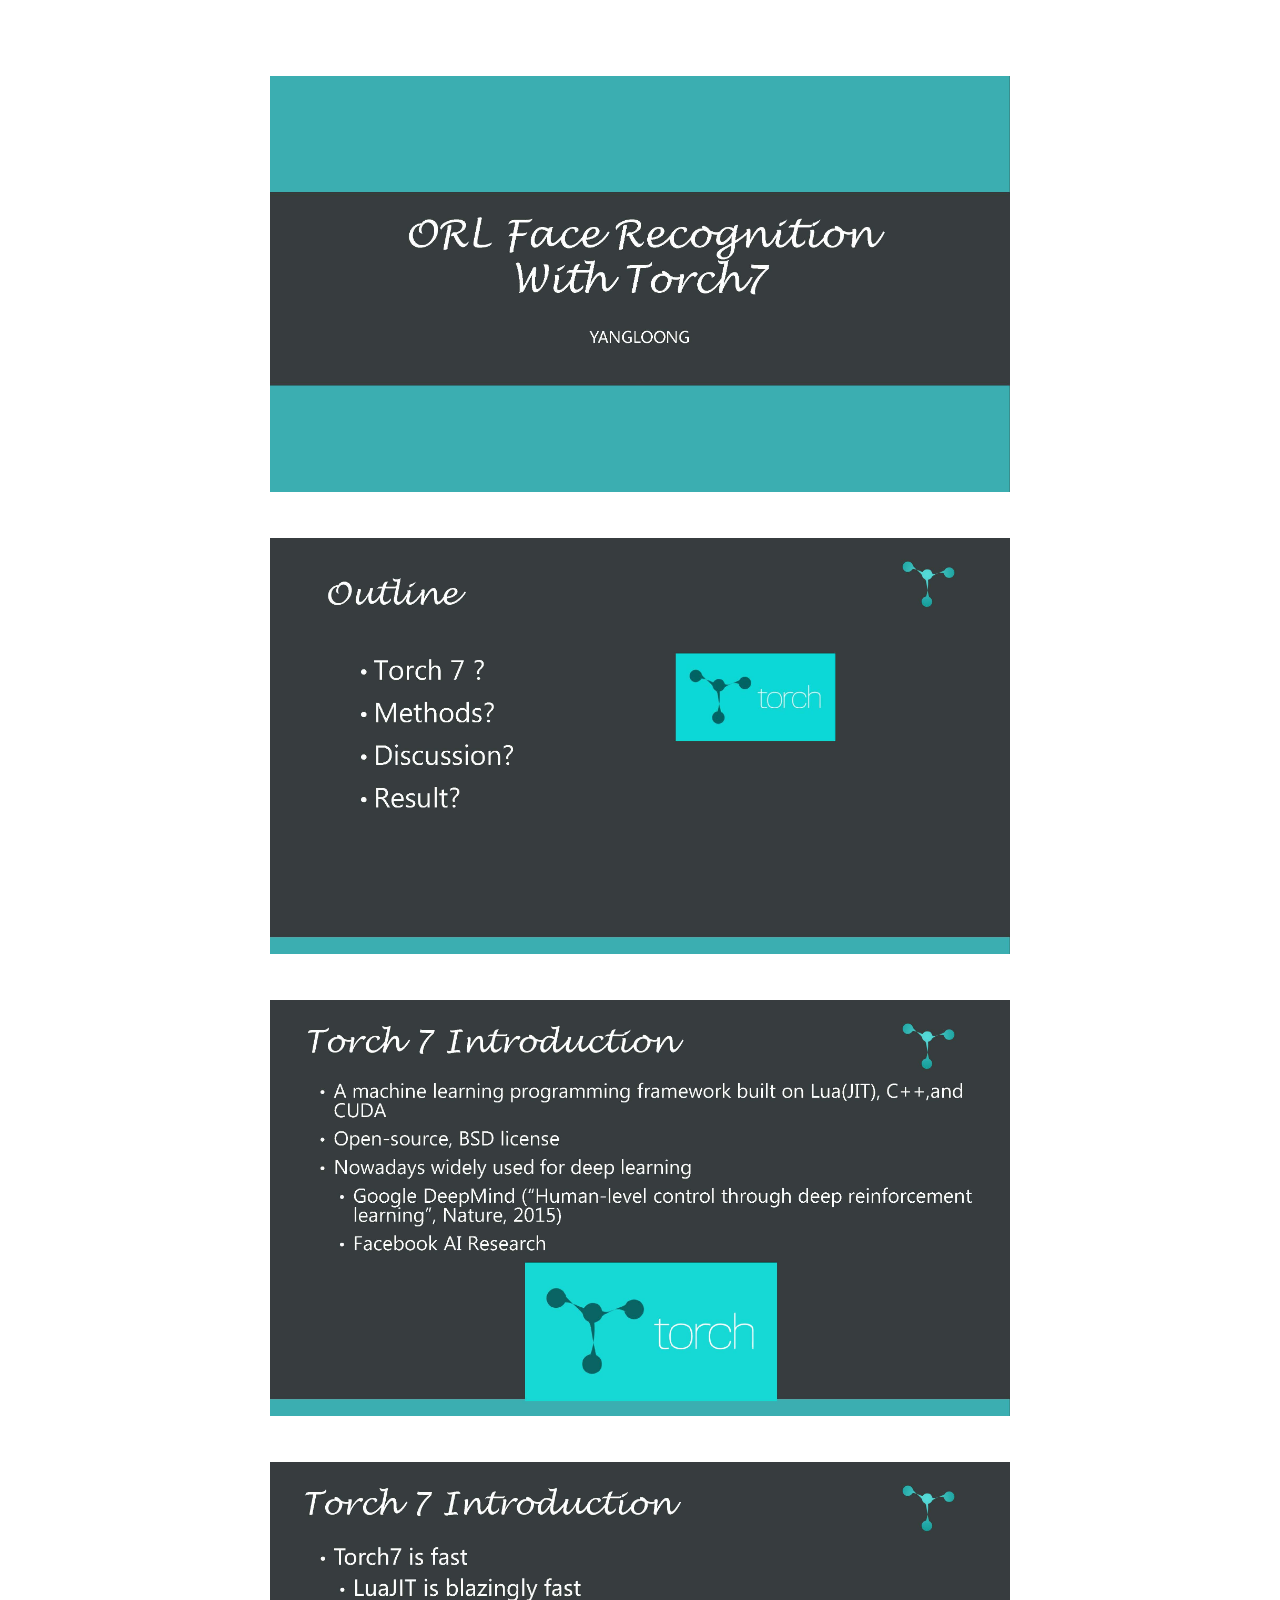
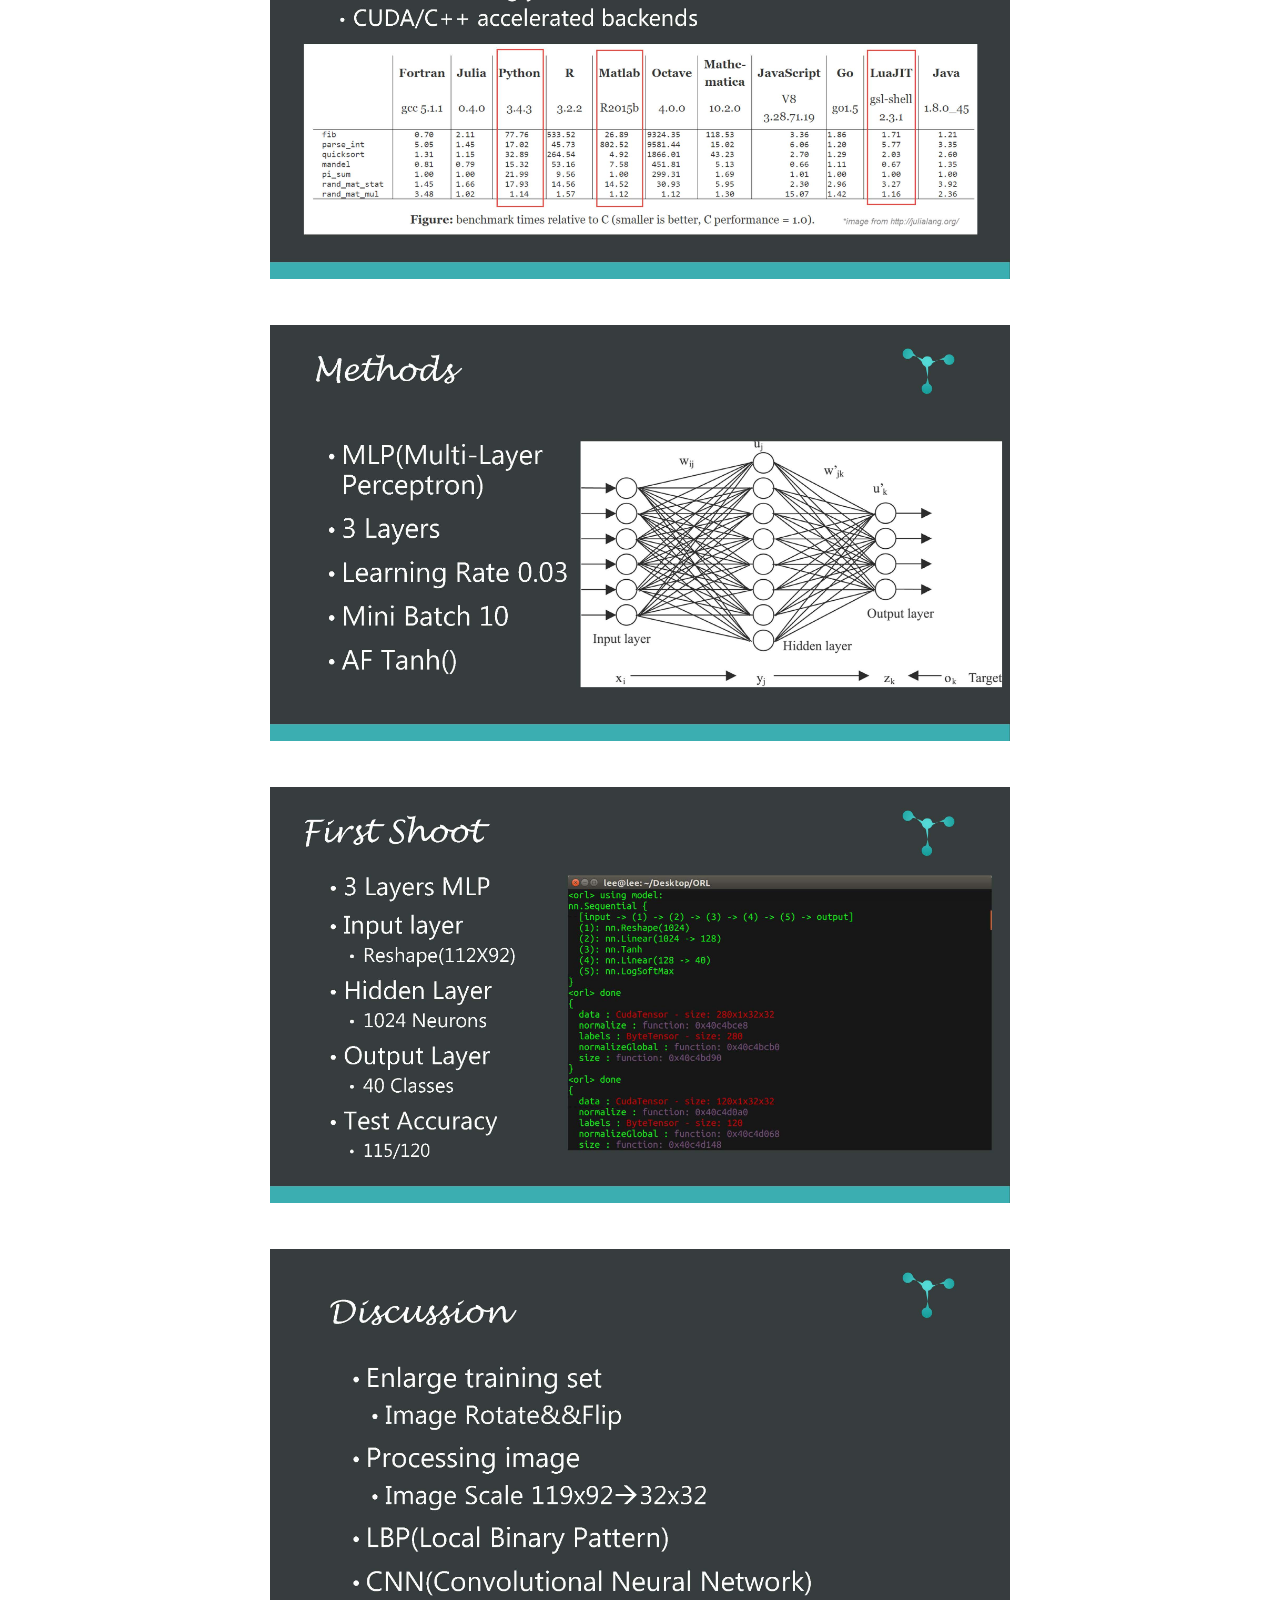
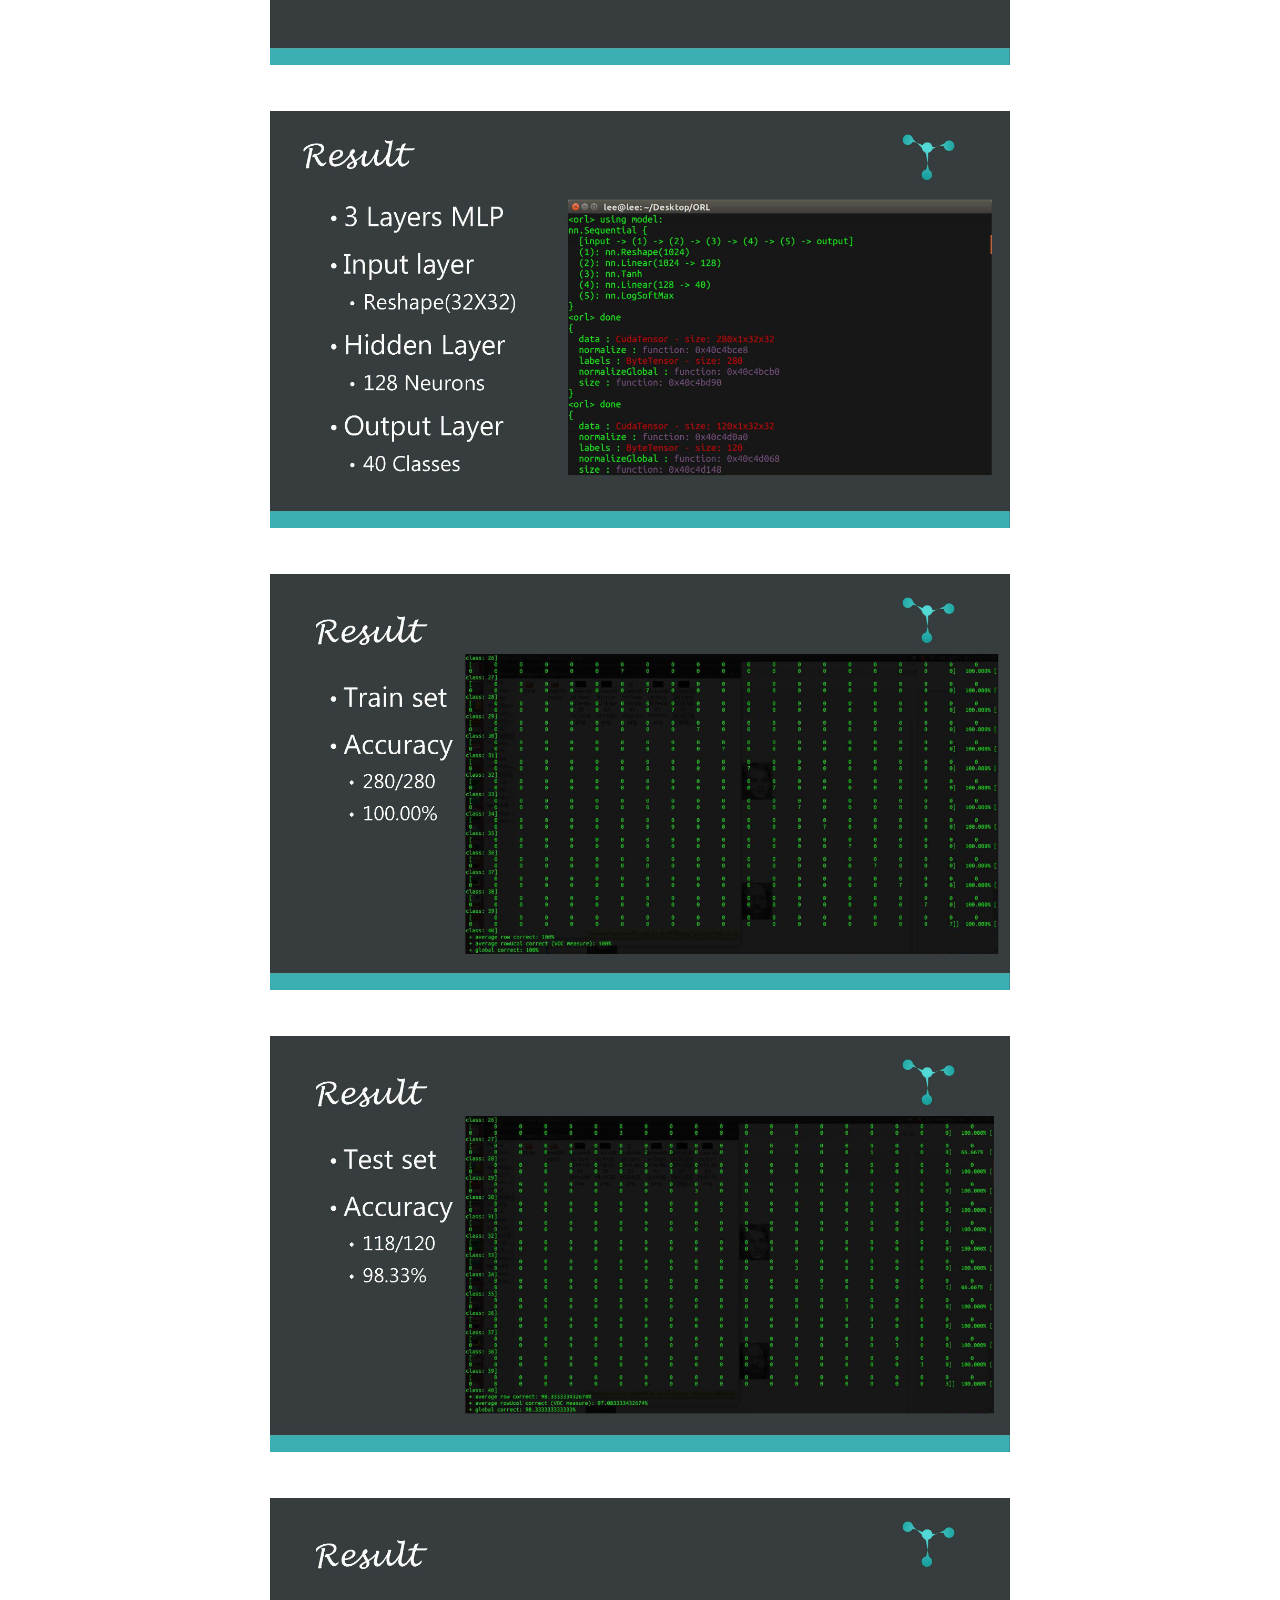
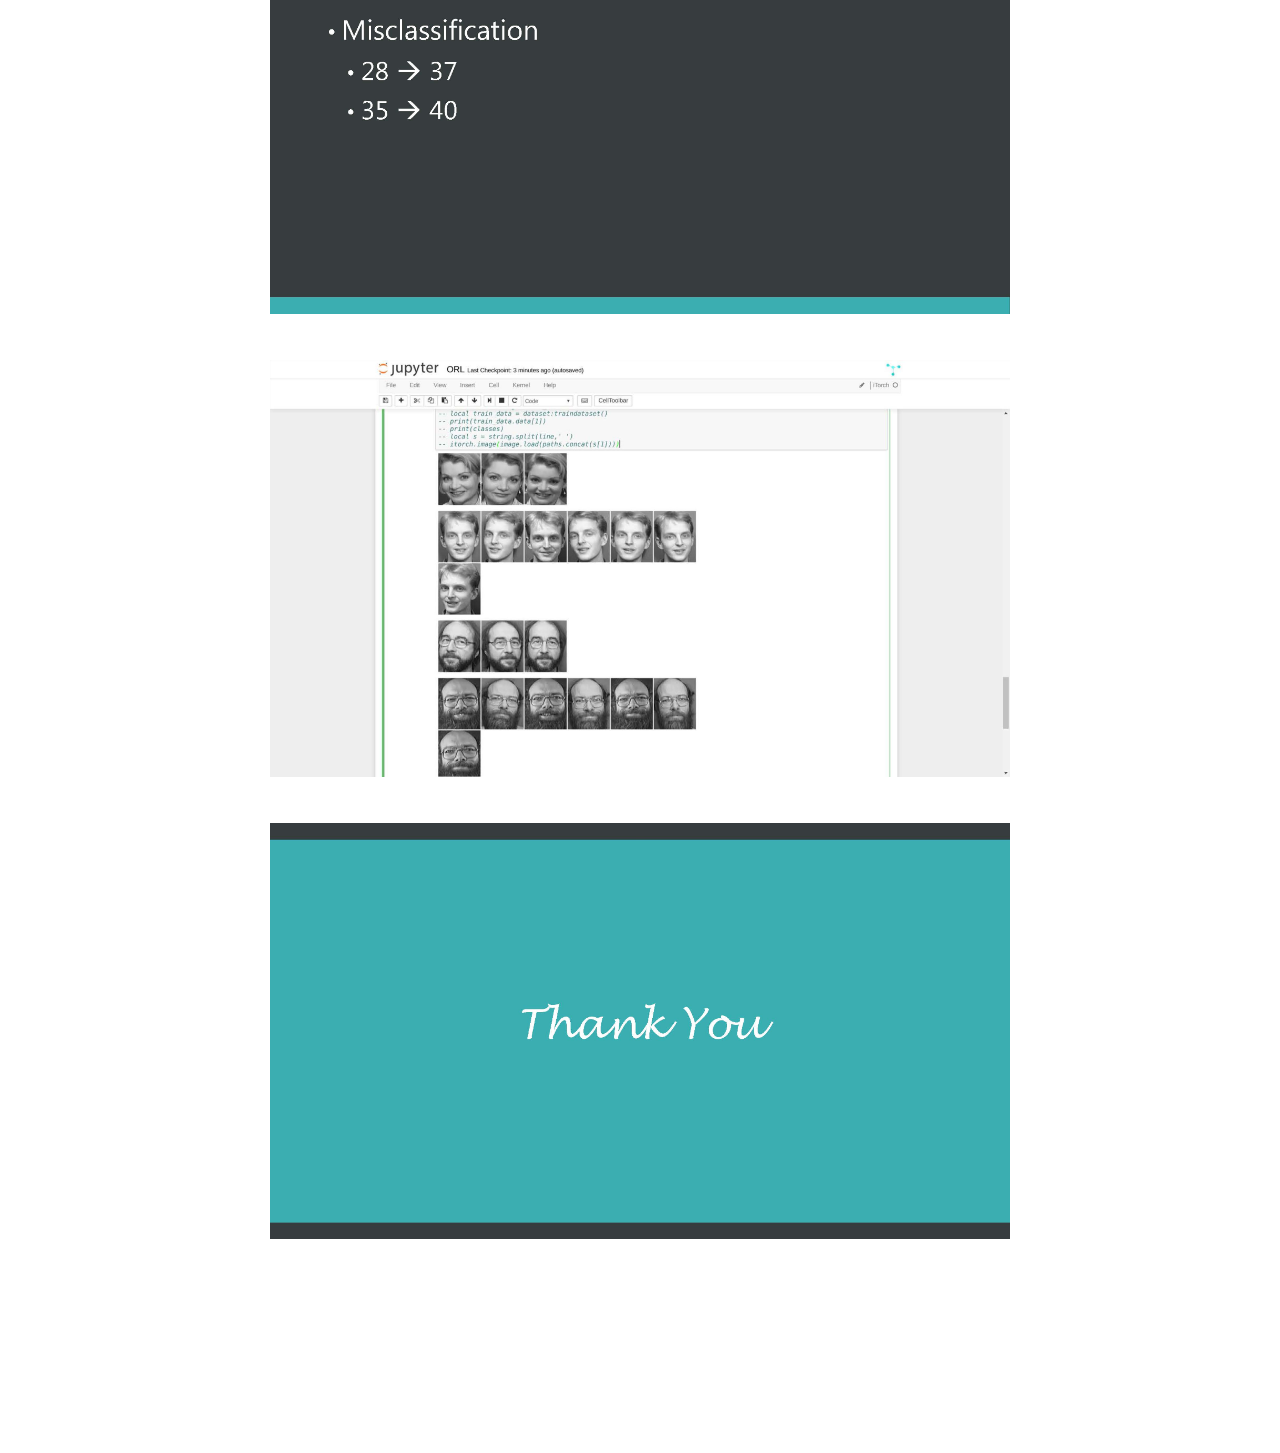
<file: posts/image_processing/orl_face_recognition/orl_face_recognition.html>
<!doctype html>
<html lang='en'>
<head>
<meta charset='utf-8'>
  <link rel="shortcut icon" type="image/x-icon" href="../../../icons/yangloong128x128.ico">
  <title>ORL Face Recognition</title>
<link href='http://fonts.googleapis.com/css?family=Open+Sans:400italic,700italic,700,400&subset=latin,latin-ext' rel='stylesheet' type='text/css'><style type='text/css'>html, body {overflow-x: initial !important;}html { font-size: 14px; }
body { margin: 0px; padding: 0px; height: auto; bottom: 0px; top: 0px; left: 0px; right: 0px; font-family: 'Helvetica Neue', Helvetica, Arial, sans-serif; font-size: 1rem; line-height: 1.42857; color: rgb(51, 51, 51); overflow-x: hidden; background-color: rgb(255, 255, 255); }
a:active, a:hover { outline: 0px; }
.in-text-selection, ::selection { text-shadow: none; background: rgb(181, 214, 252); }
#write { margin: 0px auto; height: auto; width: inherit; word-break: normal; word-wrap: break-word; position: relative; padding-bottom: 70px; white-space: pre-wrap; }
body.typora-export { padding-left: 30px; padding-right: 30px; }
.typora-export #write { margin: 0px auto; }
#write > p:first-child, #write > ul:first-child, #write > ol:first-child, #write > pre:first-child, #write > blockquote:first-child, #write > div:first-child, #write > table:first-child { margin-top: 30px; }
img { max-width: 100%; }
input, button, select, textarea { color: inherit; font-style: inherit; font-variant: inherit; font-weight: inherit; font-stretch: inherit; font-size: inherit; line-height: inherit; font-family: inherit; }
input[type="checkbox"], input[type="radio"] { line-height: normal; padding: 0px; }
::before, ::after, * { box-sizing: border-box; }
#write p, #write h1, #write h2, #write h3, #write h4, #write h5, #write h6, #write div, #write pre { width: inherit; }
#write p, #write h1, #write h2, #write h3, #write h4, #write h5, #write h6 { position: relative; }
h1 { font-size: 2rem; }
p { -webkit-margin-before: 1rem; -webkit-margin-after: 1rem; -webkit-margin-start: 0px; -webkit-margin-end: 0px; }
.mathjax-block { margin-top: 0px; margin-bottom: 0px; -webkit-margin-before: 0rem; -webkit-margin-after: 0rem; }
.hidden { display: none; }
.md-blockmeta { color: rgb(204, 204, 204); font-weight: bold; font-style: italic; }
a { cursor: pointer; }
#write input[type="checkbox"] { cursor: pointer; width: inherit; height: inherit; margin: 4px 0px 0px; }
tr { page-break-inside: avoid; page-break-after: auto; }
thead { display: table-header-group; }
table { border-collapse: collapse; border-spacing: 0px; width: 100%; overflow: auto; page-break-inside: auto; }
table.md-table td { min-width: 80px; }
.CodeMirror-gutters { border-right-width: 0px; background-color: inherit; }
.CodeMirror { text-align: left; }
.CodeMirror-placeholder { opacity: 0.3; }
.CodeMirror pre { padding: 0px 4px; }
.CodeMirror-lines { padding: 0px; }
div.hr:focus { cursor: none; }
pre { white-space: pre-wrap; }
.CodeMirror-gutters { margin-right: 4px; }
.md-fences, pre.md-fences { font-size: 0.9rem; display: block; page-break-inside: avoid; text-align: left; overflow: visible; white-space: pre; position: relative !important; background: inherit; }
.md-fences .CodeMirror.CodeMirror-wrap { top: -1.6em; margin-bottom: -1.6em; }
.md-fences.mock-cm { white-space: pre-wrap; }
.show-fences-line-number pre.md-fences { padding-left: 0px; }
.show-fences-line-number pre.md-fences.mock-cm { padding-left: 40px; }
.footnotes { color: rgb(136, 136, 136); font-size: 0.9rem; padding-top: 1em; padding-bottom: 1em; }
.footnotes + .footnotes { margin-top: -1em; }
.md-reset { margin: 0px; padding: 0px; border: 0px; outline: 0px; vertical-align: top; text-decoration: none; color: rgb(51, 51, 51); font-family: 'Helvetica Neue', Helvetica, Arial, sans-serif; font-size: 1rem; text-shadow: none; float: none; position: static; width: auto; height: auto; white-space: nowrap; cursor: inherit; -webkit-tap-highlight-color: transparent; line-height: normal; font-weight: normal; text-align: left; box-sizing: content-box; direction: ltr; background: transparent; }
li div { padding-top: 0px; }
blockquote { margin: 1rem 0px; }
li p, li .mathjax-block { margin: 0.5rem 0px; }
li { margin: 0px; position: relative; }
blockquote > :last-child { margin-bottom: 0px; }
blockquote > :first-child { margin-top: 0px; }
.footnotes-area { color: rgb(136, 136, 136); margin-top: 0.714rem; padding-bottom: 0.143rem; }
@media print { 
  html, body { height: 100%; }
  .typora-export * { -webkit-print-color-adjust: exact; }
  h1, h2, h3, h4, h5, h6 { page-break-after: avoid; orphans: 2; }
  p { orphans: 4; }
  @page { margin: 20mm 0mm; }
}
.footnote-line { margin-top: 0.714em; font-size: 0.7em; }
a img, img a { cursor: pointer; }
#write pre.md-meta-block { font-size: 0.8rem; min-height: 2.86rem; white-space: pre-wrap; display: block; background: rgb(204, 204, 204); }
p > .md-image:only-child { display: inline-block; width: 100%; text-align: center; }
#write .MathJax_Display { margin: 0.8em 0px 0px; }
.mathjax-block { white-space: pre; overflow: hidden; width: 100%; }
p + .mathjax-block { margin-top: -1.143rem; }
.mathjax-block:not(:empty)::after { display: none; }
[contenteditable="true"]:active, [contenteditable="true"]:focus { outline: none; box-shadow: none; }
.task-list { list-style-type: none; }
.task-list-item { position: relative; padding-left: 1em; }
.task-list-item input { position: absolute; top: 0px; left: 0px; }
.math { font-size: 1rem; }
.md-toc { min-height: 3.58rem; position: relative; font-size: 0.9rem; border-radius: 10px; }
.md-toc-content { position: relative; margin-left: 0px; }
.md-toc::after, .md-toc-content::after { display: none; }
.md-toc-item { display: block; color: rgb(65, 131, 196); text-decoration: none; }
.md-toc-inner:hover { text-decoration: underline; }
.md-toc-inner { display: inline-block; cursor: pointer; }
.md-toc-h1 .md-toc-inner { margin-left: 0px; font-weight: bold; }
.md-toc-h2 .md-toc-inner { margin-left: 2em; }
.md-toc-h3 .md-toc-inner { margin-left: 4em; }
.md-toc-h4 .md-toc-inner { margin-left: 6em; }
.md-toc-h5 .md-toc-inner { margin-left: 8em; }
.md-toc-h6 .md-toc-inner { margin-left: 10em; }
.md-toc-h6 { margin-left: 12em; }
@media screen and (max-width: 48em) { 
  .md-toc-h3 .md-toc-inner { margin-left: 3.5em; }
  .md-toc-h4 .md-toc-inner { margin-left: 5em; }
  .md-toc-h5 .md-toc-inner { margin-left: 6.5em; }
  .md-toc-h5 .md-toc-inner { margin-left: 8em; }
  .md-toc-h6 { margin-left: 9.5em; }
}
a.md-toc-inner { color: inherit; font-size: inherit; font-style: inherit; font-weight: inherit; text-decoration: inherit; line-height: inherit; }
.footnote-line a:not(.reversefootnote) { color: inherit; }
.md-attr { display: none; }
.md-fn-count::after { content: "."; }
.md-tag { opacity: 0.5; }
code { text-align: left; }
h1 .md-tag, h2 .md-tag, h3 .md-tag, h4 .md-tag, h5 .md-tag, h6 .md-tag { font-weight: initial; opacity: 0.35; }
a.md-header-anchor.md-print-anchor { border: none !important; display: inline-block !important; position: absolute !important; width: 1px !important; right: 0px !important; outline: none !important; text-decoration: initial !important; text-shadow: initial !important; background: transparent !important; }
.md-inline-math .MathJax_SVG .noError { display: none !important; }
.mathjax-block .MathJax_SVG_Display { text-align: center; margin: 1em 0em; position: relative; text-indent: 0px; max-width: none; max-height: none; min-width: 0px; min-height: 0px; width: 100%; display: block !important; }
.MathJax_SVG_Display, .md-inline-math .MathJax_SVG_Display { width: auto; margin: inherit; display: inline-block !important; }
.MathJax_SVG .MJX-monospace { font-family: monospace; }
.MathJax_SVG .MJX-sans-serif { font-family: sans-serif; }
.MathJax_SVG { display: inline; font-style: normal; font-weight: normal; line-height: normal; font-size: 100%; text-indent: 0px; text-align: left; text-transform: none; letter-spacing: normal; word-spacing: normal; word-wrap: normal; white-space: nowrap; float: none; direction: ltr; max-width: none; max-height: none; min-width: 0px; min-height: 0px; border: 0px; padding: 0px; margin: 0px; }
.MathJax_SVG * { transition: none; }


@font-face { font-family: 'Open Sans'; font-style: normal; font-weight: normal; src: local(Open Sans Regular), url(file:///C:/Users/QinYang/AppData/Roaming/Typora/themes/github/400.woff) format(woff); }
@font-face { font-family: 'Open Sans'; font-style: italic; font-weight: normal; src: local(Open Sans Italic), url(file:///C:/Users/QinYang/AppData/Roaming/Typora/themes/github/400i.woff) format(woff); }
@font-face { font-family: 'Open Sans'; font-style: normal; font-weight: bold; src: local(Open Sans Bold), url(file:///C:/Users/QinYang/AppData/Roaming/Typora/themes/github/700.woff) format(woff); }
@font-face { font-family: 'Open Sans'; font-style: italic; font-weight: bold; src: local(Open Sans Bold Italic), url(file:///C:/Users/QinYang/AppData/Roaming/Typora/themes/github/700i.woff) format(woff); }
html { font-size: 16px; }
body { font-family: 'Open Sans', 'Clear Sans', 'Helvetica Neue', Helvetica, Arial, sans-serif; color: rgb(51, 51, 51); line-height: 1.6; -webkit-font-smoothing: antialiased; }
#write { max-width: 800px; margin: 0px auto; padding: 20px 30px 40px; }
#write::after { height: 80px; }
#write > ul:first-child, #write > ol:first-child { margin-top: 30px; }
body > :first-child { margin-top: 0px !important; }
body > :last-child { margin-bottom: 0px !important; }
a { color: rgb(65, 131, 196); }
h1, h2, h3, h4, h5, h6 { position: relative; margin-top: 1rem; margin-bottom: 1rem; font-weight: bold; line-height: 1.4; -webkit-font-smoothing: antialiased; cursor: text; }
h1:hover a.anchor, h2:hover a.anchor, h3:hover a.anchor, h4:hover a.anchor, h5:hover a.anchor, h6:hover a.anchor { text-decoration: none; }
h1 tt, h1 code { font-size: inherit; }
h2 tt, h2 code { font-size: inherit; }
h3 tt, h3 code { font-size: inherit; }
h4 tt, h4 code { font-size: inherit; }
h5 tt, h5 code { font-size: inherit; }
h6 tt, h6 code { font-size: inherit; }
h1 { padding-bottom: 0.3em; font-size: 2.25em; line-height: 1.2; border-bottom-width: 1px; border-bottom-style: solid; border-bottom-color: rgb(238, 238, 238); }
h2 { padding-bottom: 0.3em; font-size: 1.75em; line-height: 1.225; border-bottom-width: 1px; border-bottom-style: solid; border-bottom-color: rgb(238, 238, 238); }
h3 { font-size: 1.5em; line-height: 1.43; }
h4 { font-size: 1.25em; }
h5 { font-size: 1em; }
h6 { font-size: 1em; color: rgb(119, 119, 119); }
p, blockquote, ul, ol, dl, table { margin: 0.8em 0px; }
li > ol, li > ul { margin: 0px; }
hr { height: 4px; padding: 0px; margin: 16px 0px; border-width: 0px 0px 1px; border-style: none none solid; overflow: hidden; box-sizing: content-box; border-bottom-color: rgb(221, 221, 221); background-color: rgb(231, 231, 231); }
body > h2:first-child { margin-top: 0px; padding-top: 0px; }
body > h1:first-child { margin-top: 0px; padding-top: 0px; }
body > h1:first-child + h2 { margin-top: 0px; padding-top: 0px; }
body > h3:first-child, body > h4:first-child, body > h5:first-child, body > h6:first-child { margin-top: 0px; padding-top: 0px; }
a:first-child h1, a:first-child h2, a:first-child h3, a:first-child h4, a:first-child h5, a:first-child h6 { margin-top: 0px; padding-top: 0px; }
h1 p, h2 p, h3 p, h4 p, h5 p, h6 p { margin-top: 0px; }
li p.first { display: inline-block; }
ul, ol { padding-left: 30px; }
ul:first-child, ol:first-child { margin-top: 0px; }
ul:last-child, ol:last-child { margin-bottom: 0px; }
blockquote { border-left-width: 4px; border-left-style: solid; border-left-color: rgb(221, 221, 221); padding: 0px 15px; color: rgb(119, 119, 119); }
blockquote blockquote { padding-right: 0px; }
table { padding: 0px; }
table tr { border-top-width: 1px; border-top-style: solid; border-top-color: rgb(204, 204, 204); margin: 0px; padding: 0px; background-color: white; }
table tr:nth-child(2n) { background-color: rgb(248, 248, 248); }
table tr th { font-weight: bold; border: 1px solid rgb(204, 204, 204); text-align: left; margin: 0px; padding: 6px 13px; }
table tr td { border: 1px solid rgb(204, 204, 204); text-align: left; margin: 0px; padding: 6px 13px; }
table tr th:first-child, table tr td:first-child { margin-top: 0px; }
table tr th:last-child, table tr td:last-child { margin-bottom: 0px; }
.CodeMirror-gutters { border-right-width: 1px; border-right-style: solid; border-right-color: rgb(221, 221, 221); }
pre.md-fences, .md-fences, code, tt { border: 1px solid rgb(221, 221, 221); border-radius: 3px; font-family: Consolas, 'Liberation Mono', Courier, monospace; padding: 2px 4px 0px; font-size: 0.9em; background-color: rgb(248, 248, 248); }
pre.md-fences, .md-fences { margin-bottom: 15px; margin-top: 15px; padding: 8px 1em 6px; }
.task-list { padding-left: 0px; }
.task-list-item { padding-left: 32px; }
.task-list-item input { top: 3px; left: 8px; }
@media screen and (min-width: 914px) { 
}
@media print { 
  table, pre { page-break-inside: avoid; }
  pre { word-wrap: break-word; }
}
.md-fences { background-color: rgb(248, 248, 248); }
#write pre.md-meta-block { padding: 1rem; font-size: 85%; line-height: 1.45; border: 0px; border-radius: 3px; color: rgb(119, 119, 119); margin-top: 0px !important; background-color: rgb(247, 247, 247); }
.mathjax-block > .code-tooltip { bottom: 0.375rem; }
#write > h3.md-focus::before { left: -1.5625rem; top: 0.375rem; }
#write > h4.md-focus::before { left: -1.5625rem; top: 0.285714rem; }
#write > h5.md-focus::before { left: -1.5625rem; top: 0.285714rem; }
#write > h6.md-focus::before { left: -1.5625rem; top: 0.285714rem; }
.md-image > .md-meta { border: 1px solid rgb(221, 221, 221); border-radius: 3px; font-family: Consolas, 'Liberation Mono', Courier, monospace; padding: 2px 4px 0px; font-size: 0.9em; color: inherit; background-color: rgb(248, 248, 248); }
.md-tag { color: inherit; }
.md-toc { margin-top: 20px; padding-bottom: 20px; }
#typora-quick-open { border: 1px solid rgb(221, 221, 221); background-color: rgb(248, 248, 248); }
#typora-quick-open-item { border-color: rgb(254, 254, 254) rgb(229, 229, 229) rgb(229, 229, 229) rgb(238, 238, 238); border-style: solid; border-width: 1px; background-color: rgb(250, 250, 250); }


</style>
</head>
<body class='typora-export' >
<div  id='write'  class = 'is-node'><p> <img src='image\ORL Face Recognition_页面_01.jpg' alt='ORL Face Recognition_页面_01' /></p><p> <img src='image\ORL Face Recognition_页面_02.jpg' alt='ORL Face Recognition_页面_02' /></p><p> <img src='image\ORL Face Recognition_页面_03.jpg' alt='ORL Face Recognition_页面_03' /></p><p> <img src='image\ORL Face Recognition_页面_04.jpg' alt='ORL Face Recognition_页面_04' /></p><p> <img src='image\ORL Face Recognition_页面_05.jpg' alt='ORL Face Recognition_页面_05' /></p><p> <img src='image\ORL Face Recognition_页面_06.jpg' alt='ORL Face Recognition_页面_06' /></p><p> <img src='image\ORL Face Recognition_页面_07.jpg' alt='ORL Face Recognition_页面_07' /></p><p> <img src='image\ORL Face Recognition_页面_08.jpg' alt='ORL Face Recognition_页面_08' /></p><p> <img src='image\ORL Face Recognition_页面_09.jpg' alt='ORL Face Recognition_页面_09' /></p><p> <img src='image\ORL Face Recognition_页面_10.jpg' alt='ORL Face Recognition_页面_10' /></p><p> <img src='image\ORL Face Recognition_页面_11.jpg' alt='ORL Face Recognition_页面_11' /></p><p> <img src='image\ORL Face Recognition_页面_12.jpg' alt='ORL Face Recognition_页面_12' /></p><p> <img src='image\ORL Face Recognition_页面_13.jpg' alt='ORL Face Recognition_页面_13' /></p>
  <div id="disqus_thread"></div>
  <script>
    /**
     *  RECOMMENDED CONFIGURATION VARIABLES: EDIT AND UNCOMMENT THE SECTION BELOW TO INSERT DYNAMIC VALUES FROM YOUR PLATFORM OR CMS.
     *  LEARN WHY DEFINING THESE VARIABLES IS IMPORTANT: https://disqus.com/admin/universalcode/#configuration-variables
     */
    var disqus_config = function () {
      this.page.url = 'https://yangloong.github.io/posts/image_processing/orl_face_recognition/orl_face_recognition.html';  // Replace PAGE_URL with your page's canonical URL variable
      this.page.identifier = 'image_processing/orl_face_recognition'; // Replace PAGE_IDENTIFIER with your page's unique identifier variable
    };

    (function() {  // DON'T EDIT BELOW THIS LINE
      var d = document, s = d.createElement('script');

      s.src = '//yangloong.disqus.com/embed.js';

      s.setAttribute('data-timestamp', +new Date());
      (d.head || d.body).appendChild(s);
    })();
  </script>
  <noscript>Please enable JavaScript to view the <a href="https://disqus.com/?ref_noscript" rel="nofollow">comments powered by Disqus.</a></noscript>
  <script id="dsq-count-scr" src="//yangloong.disqus.com/count.js" async></script>
</div>
</body>
</html>
</file>
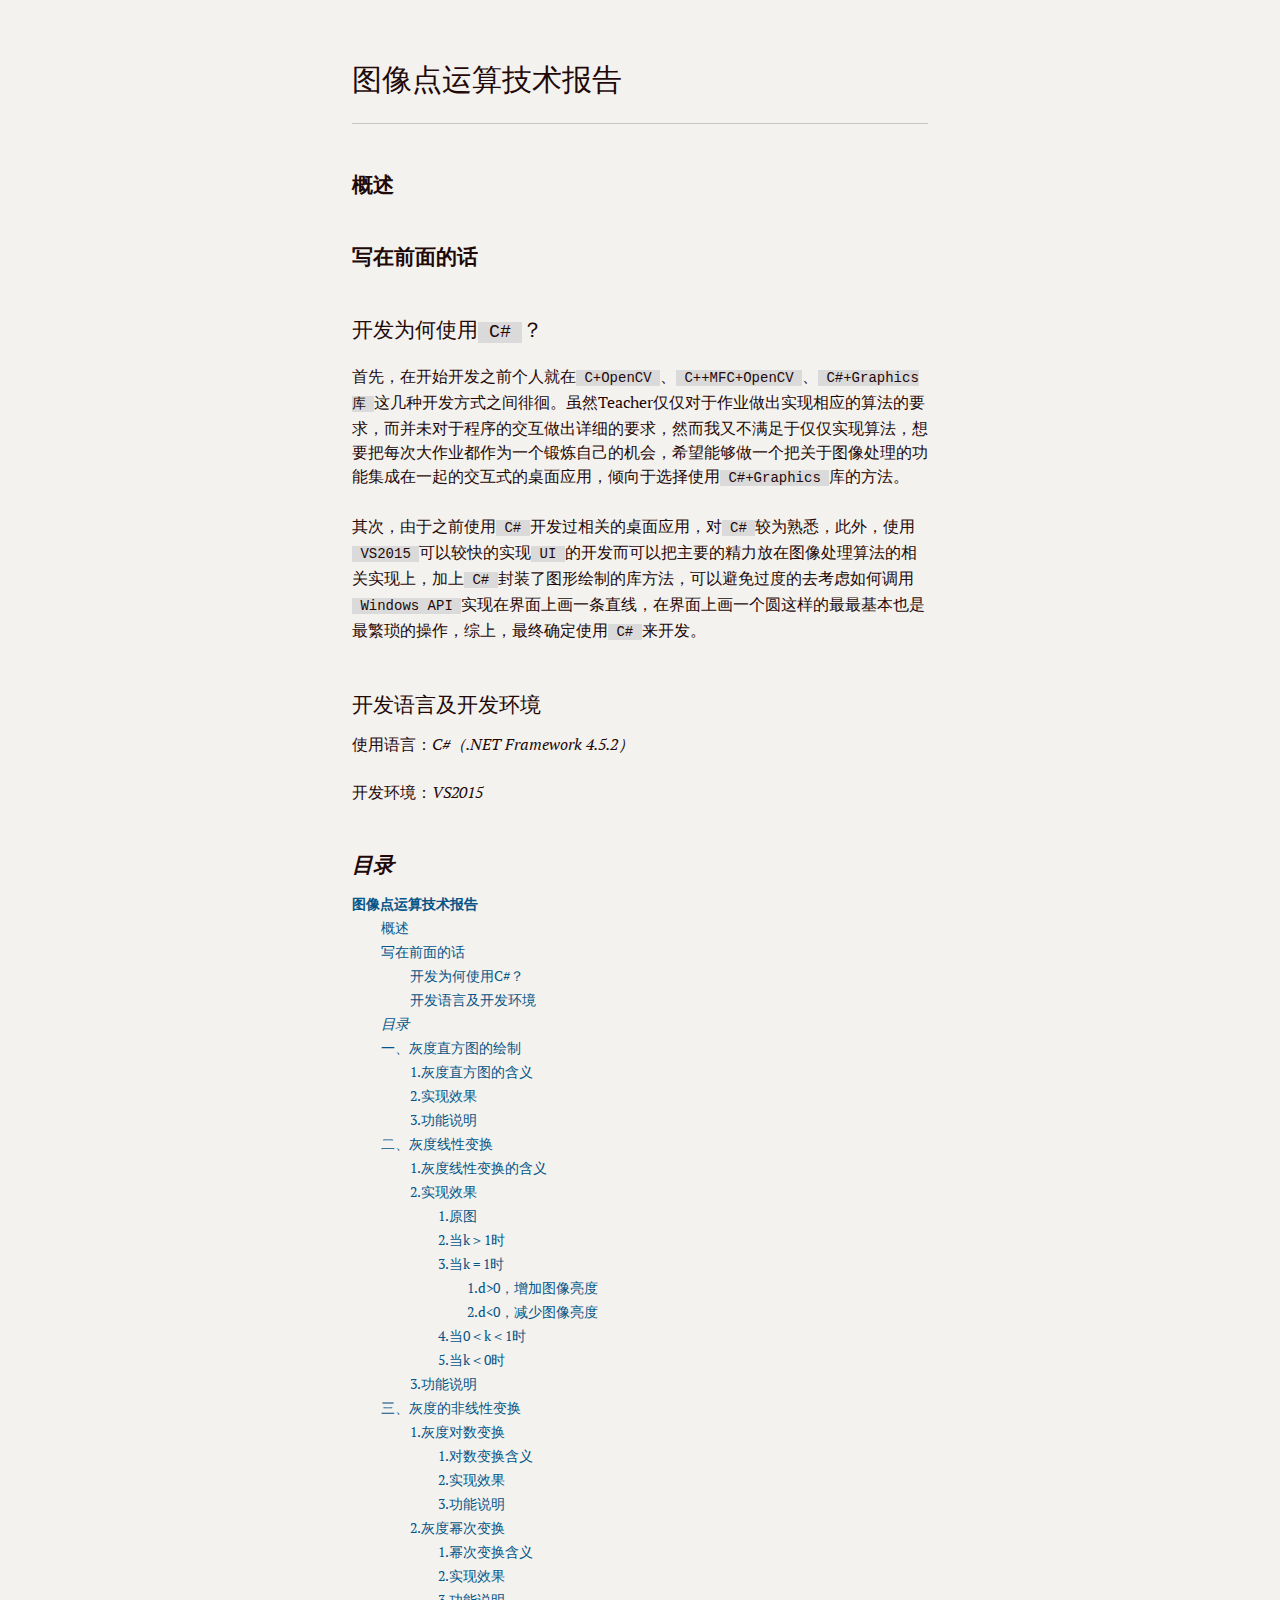
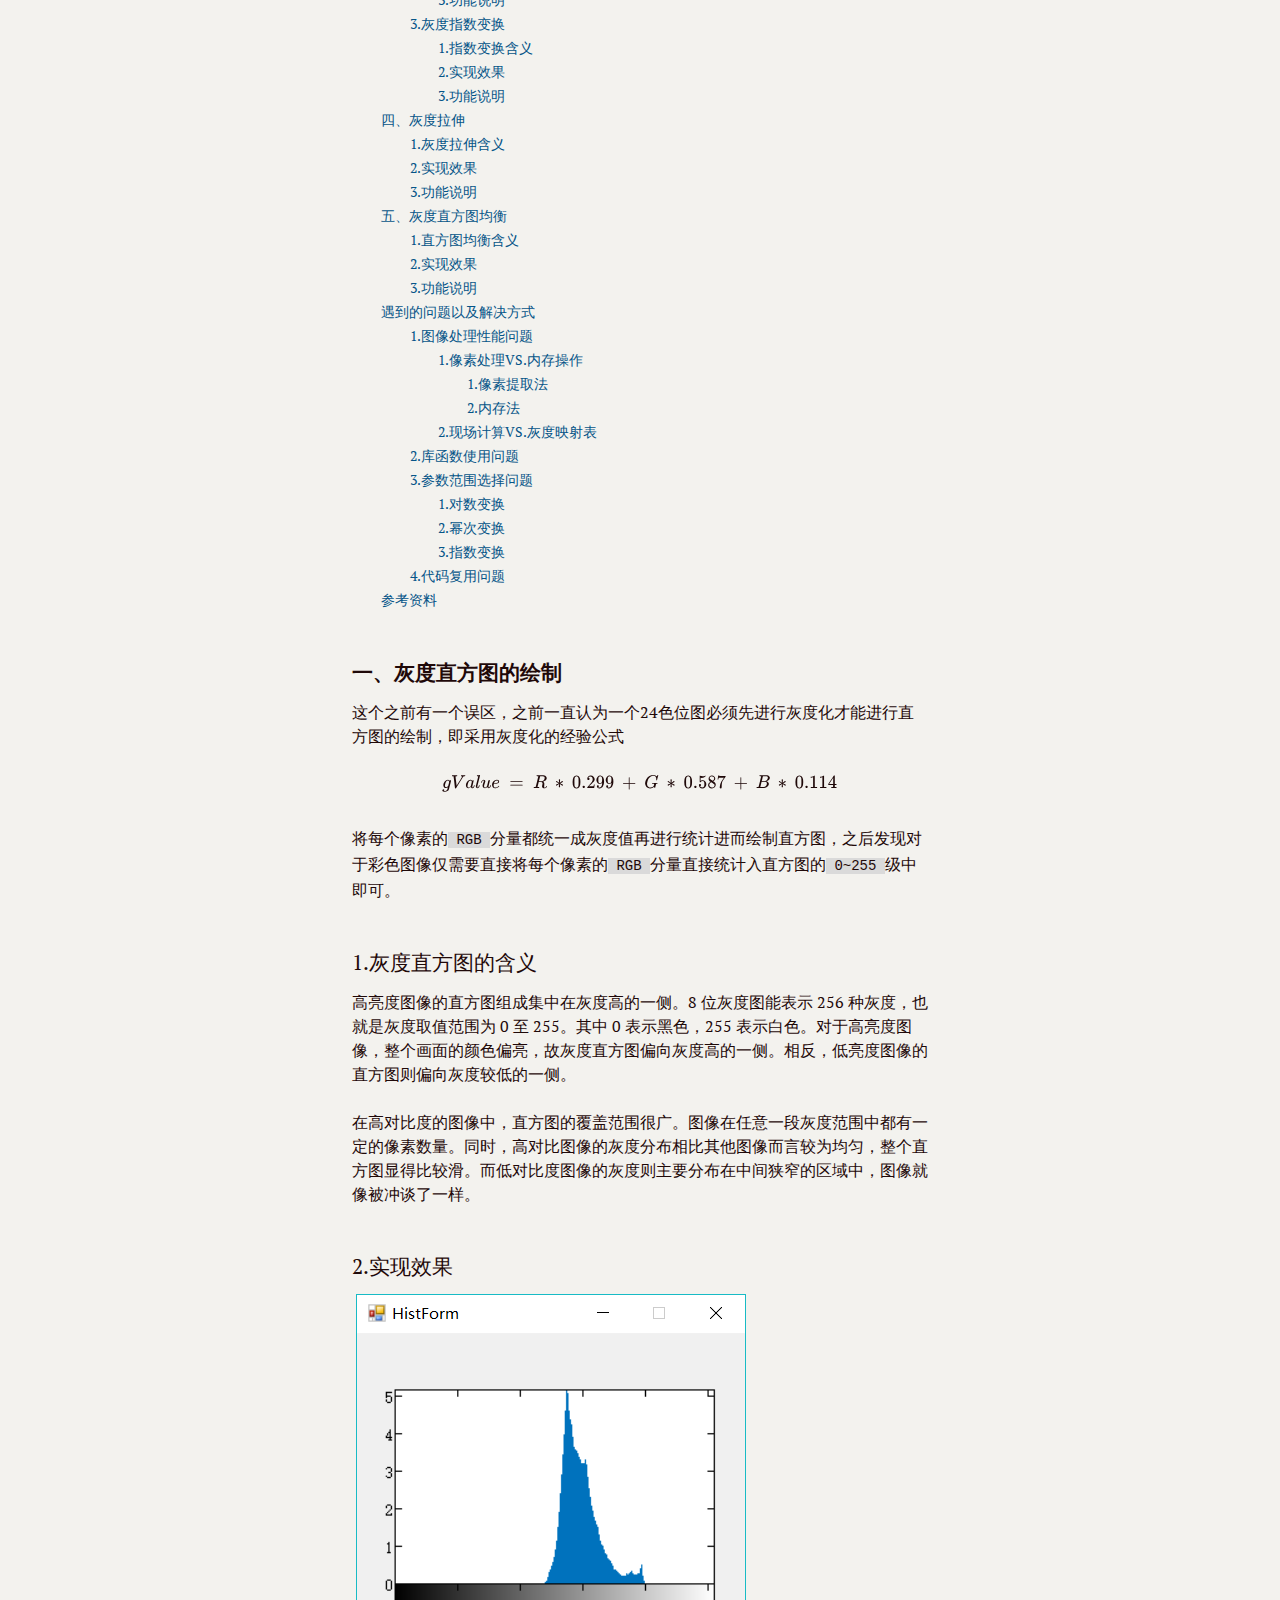
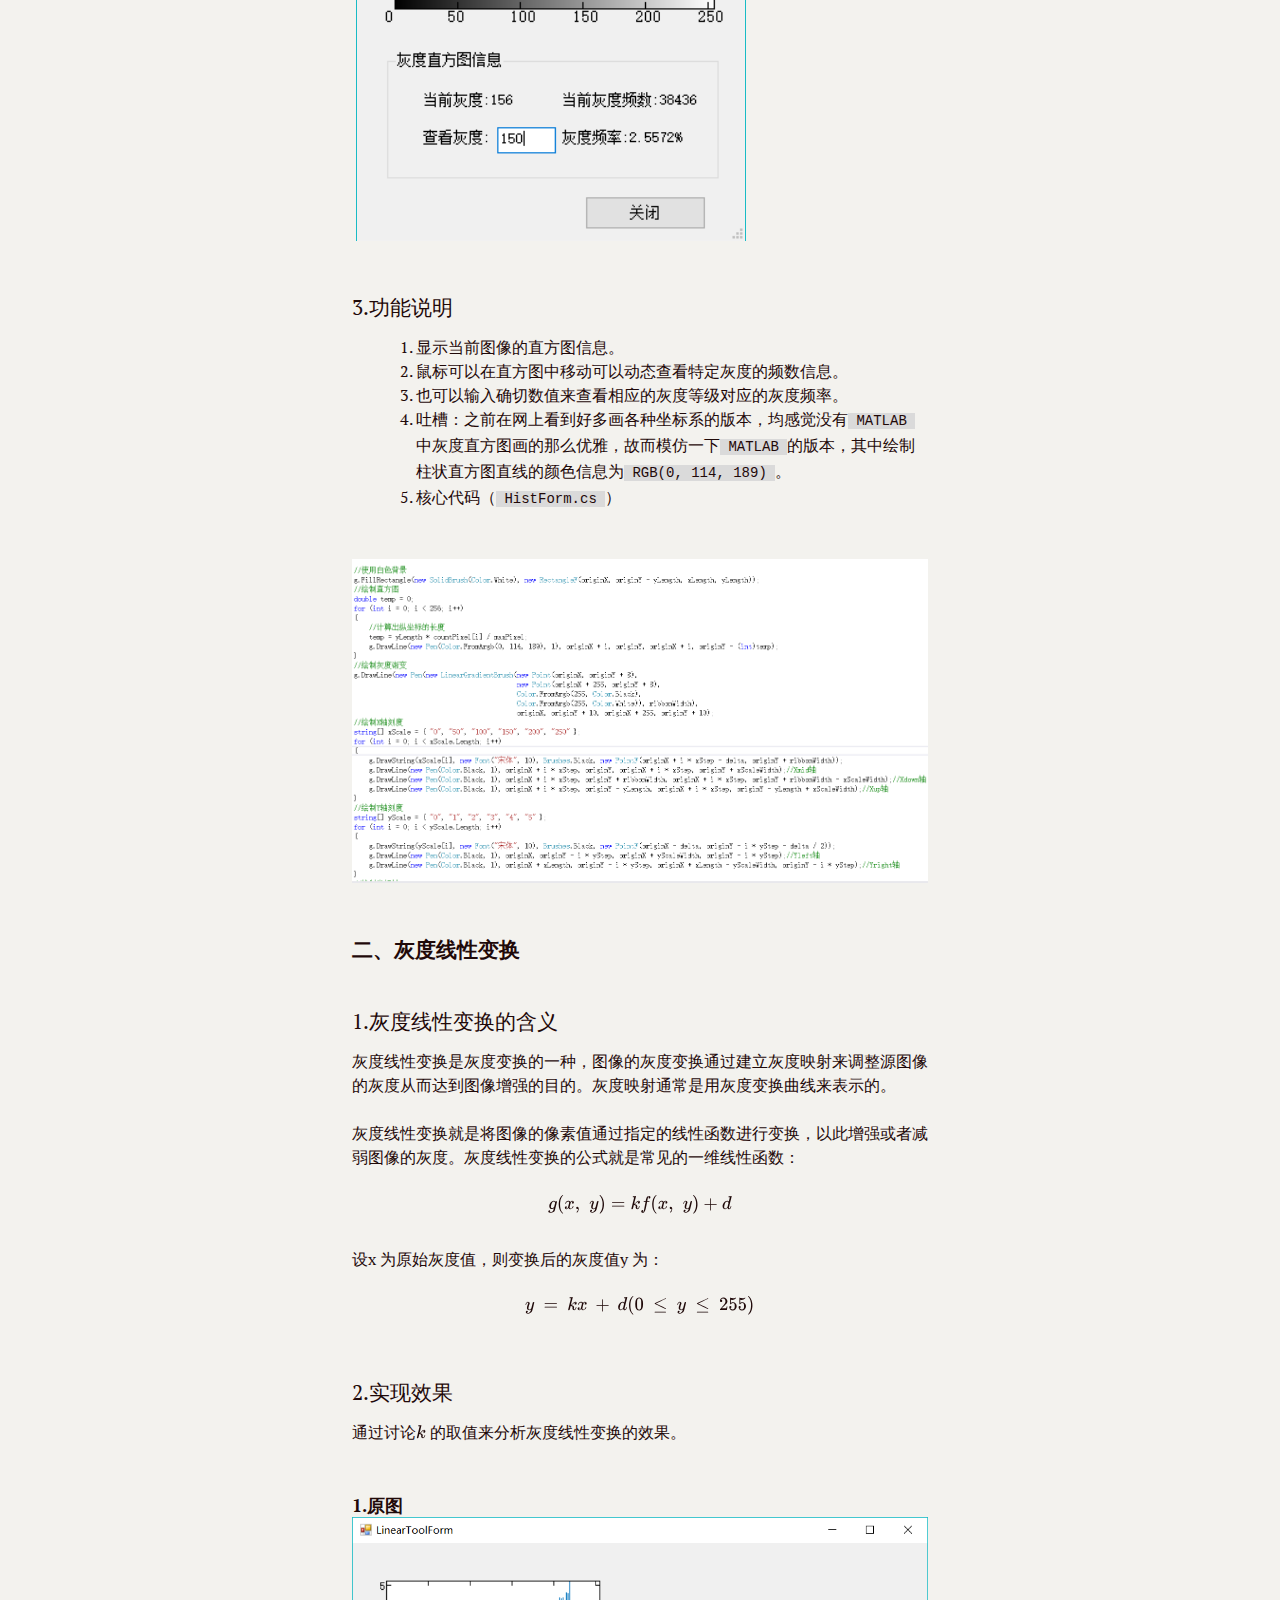
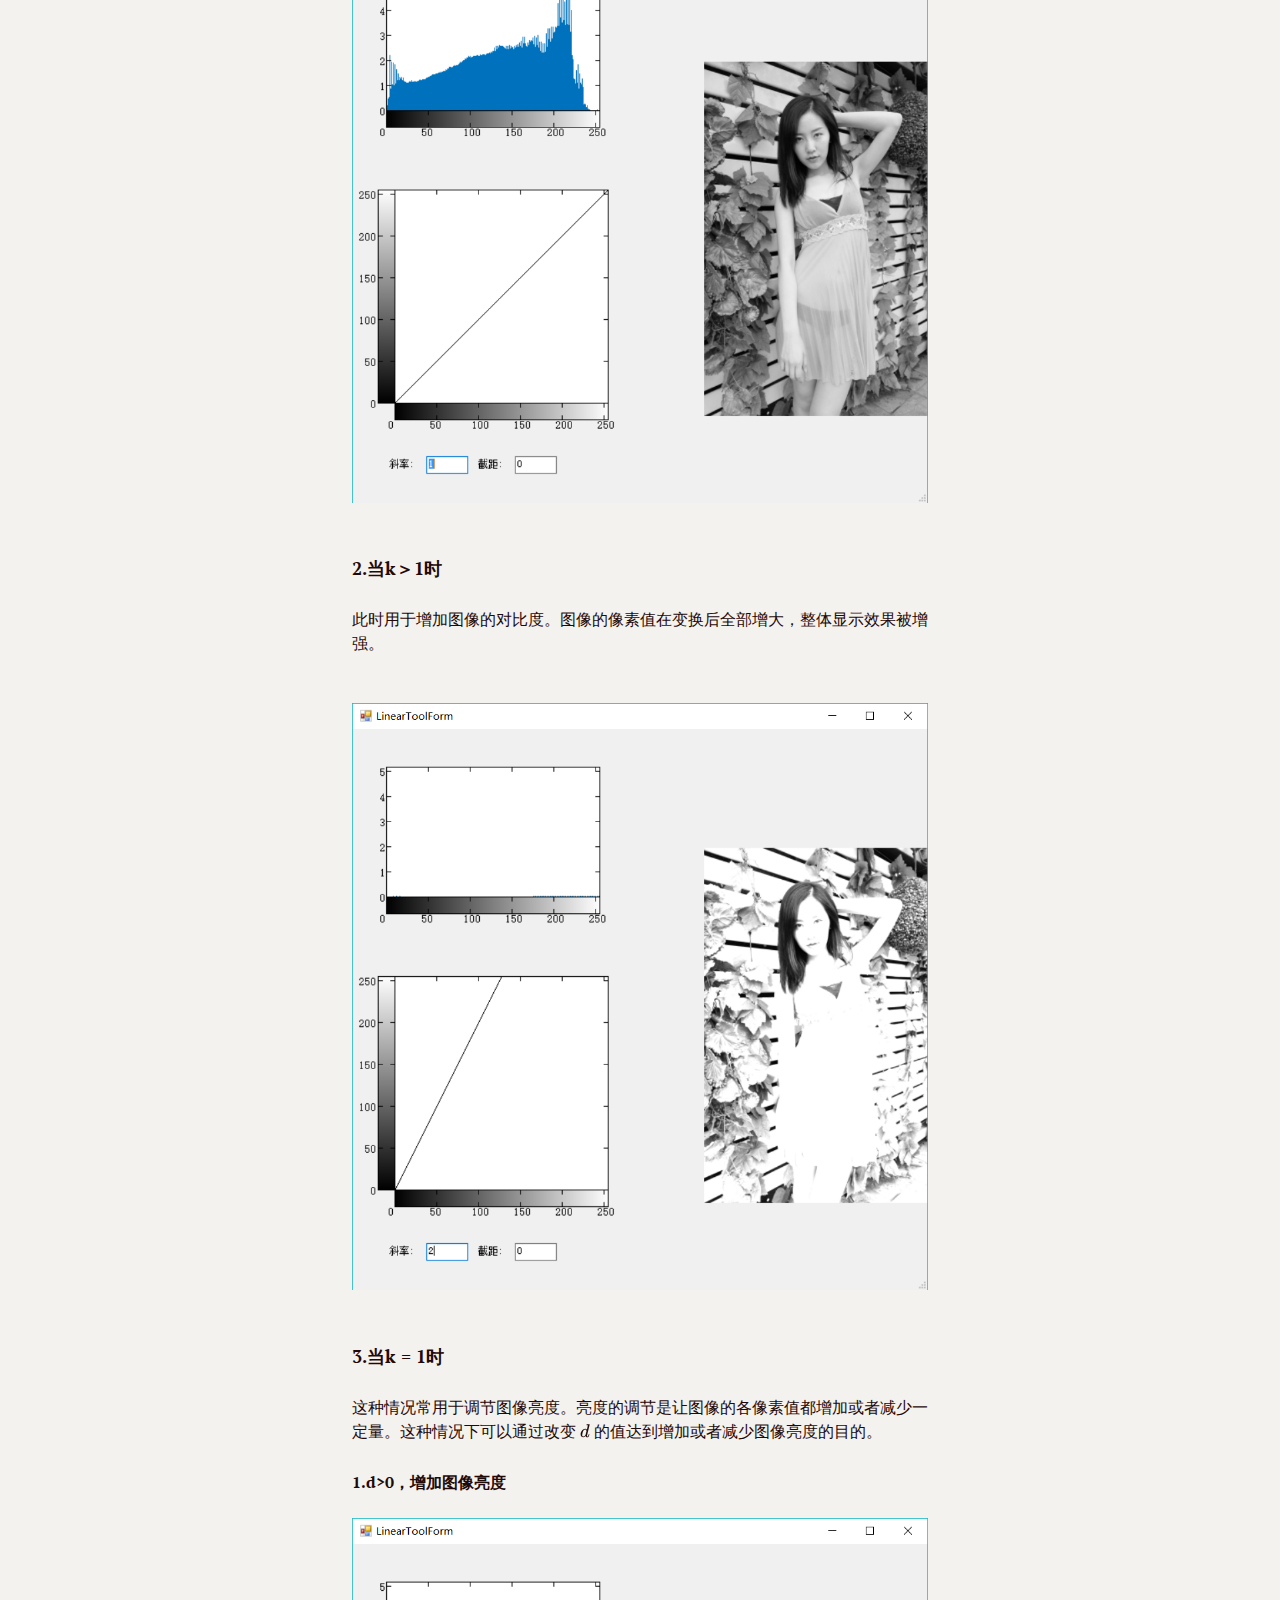
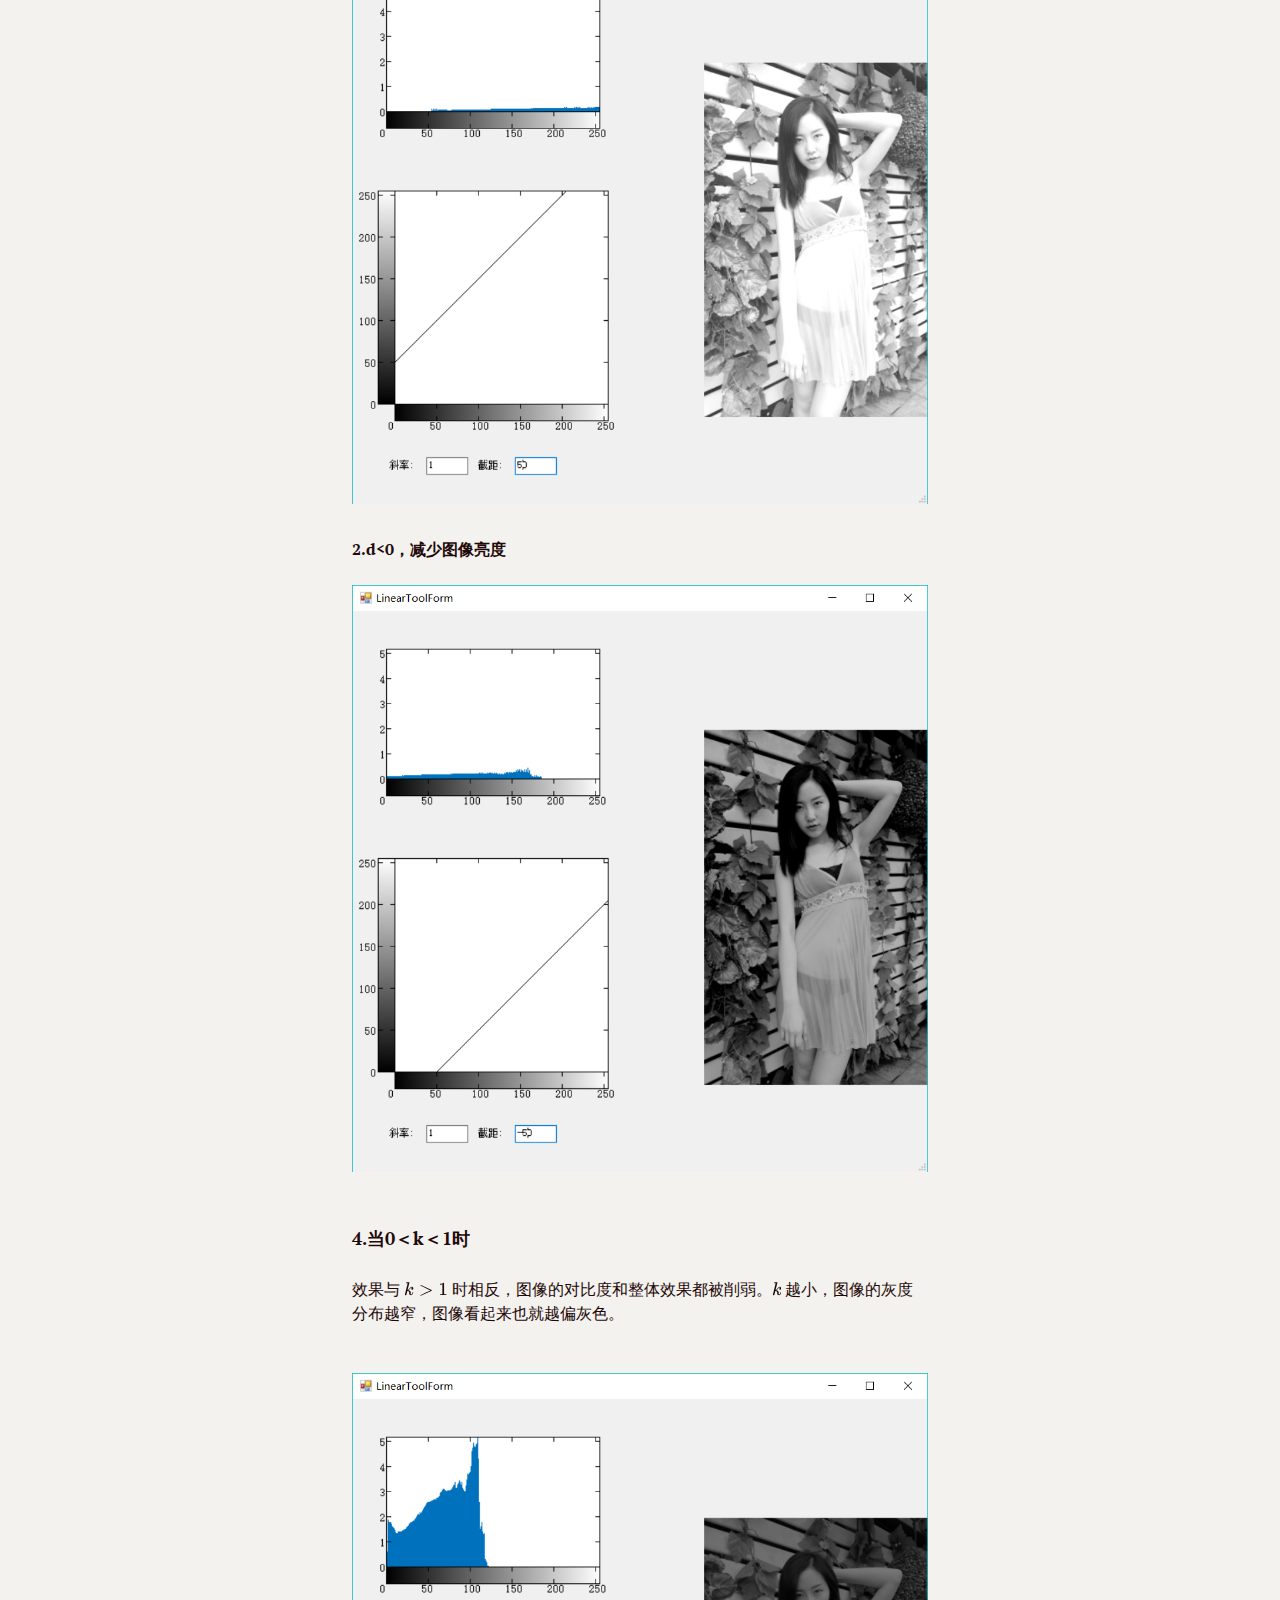
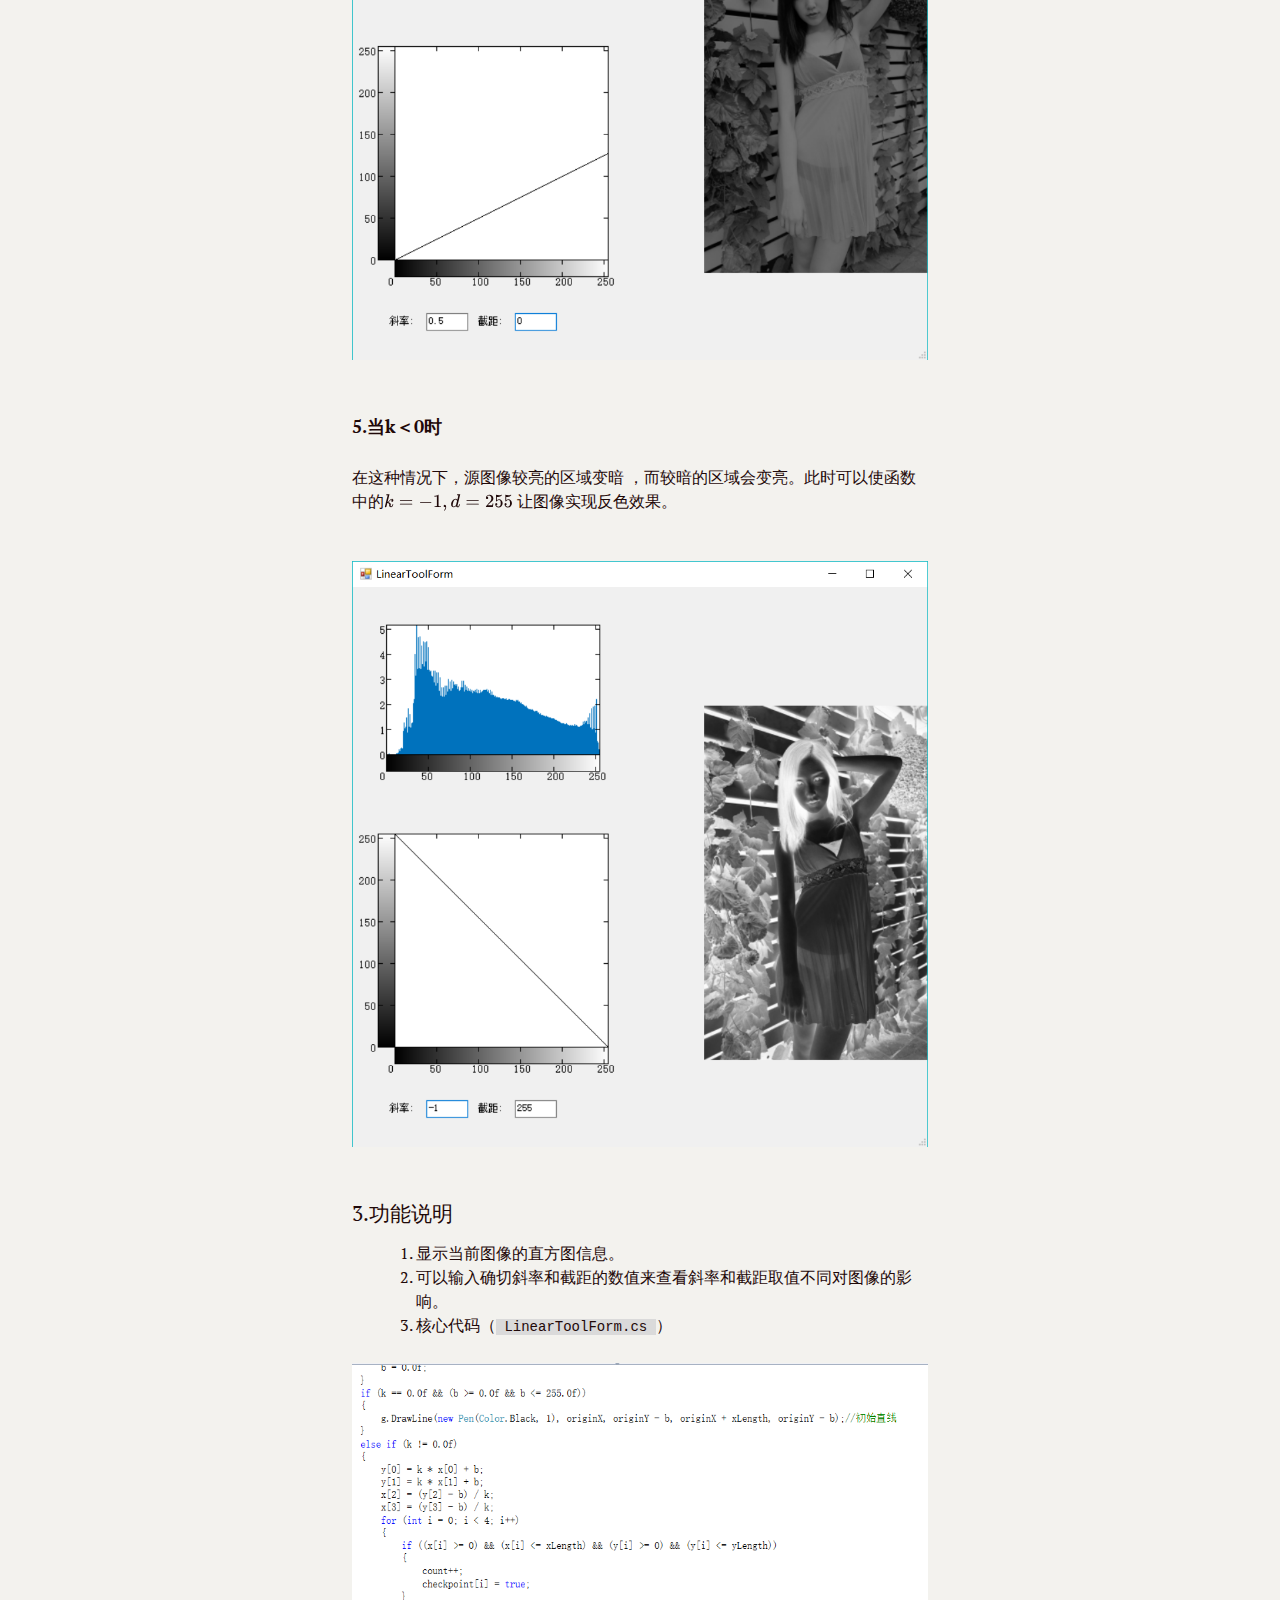
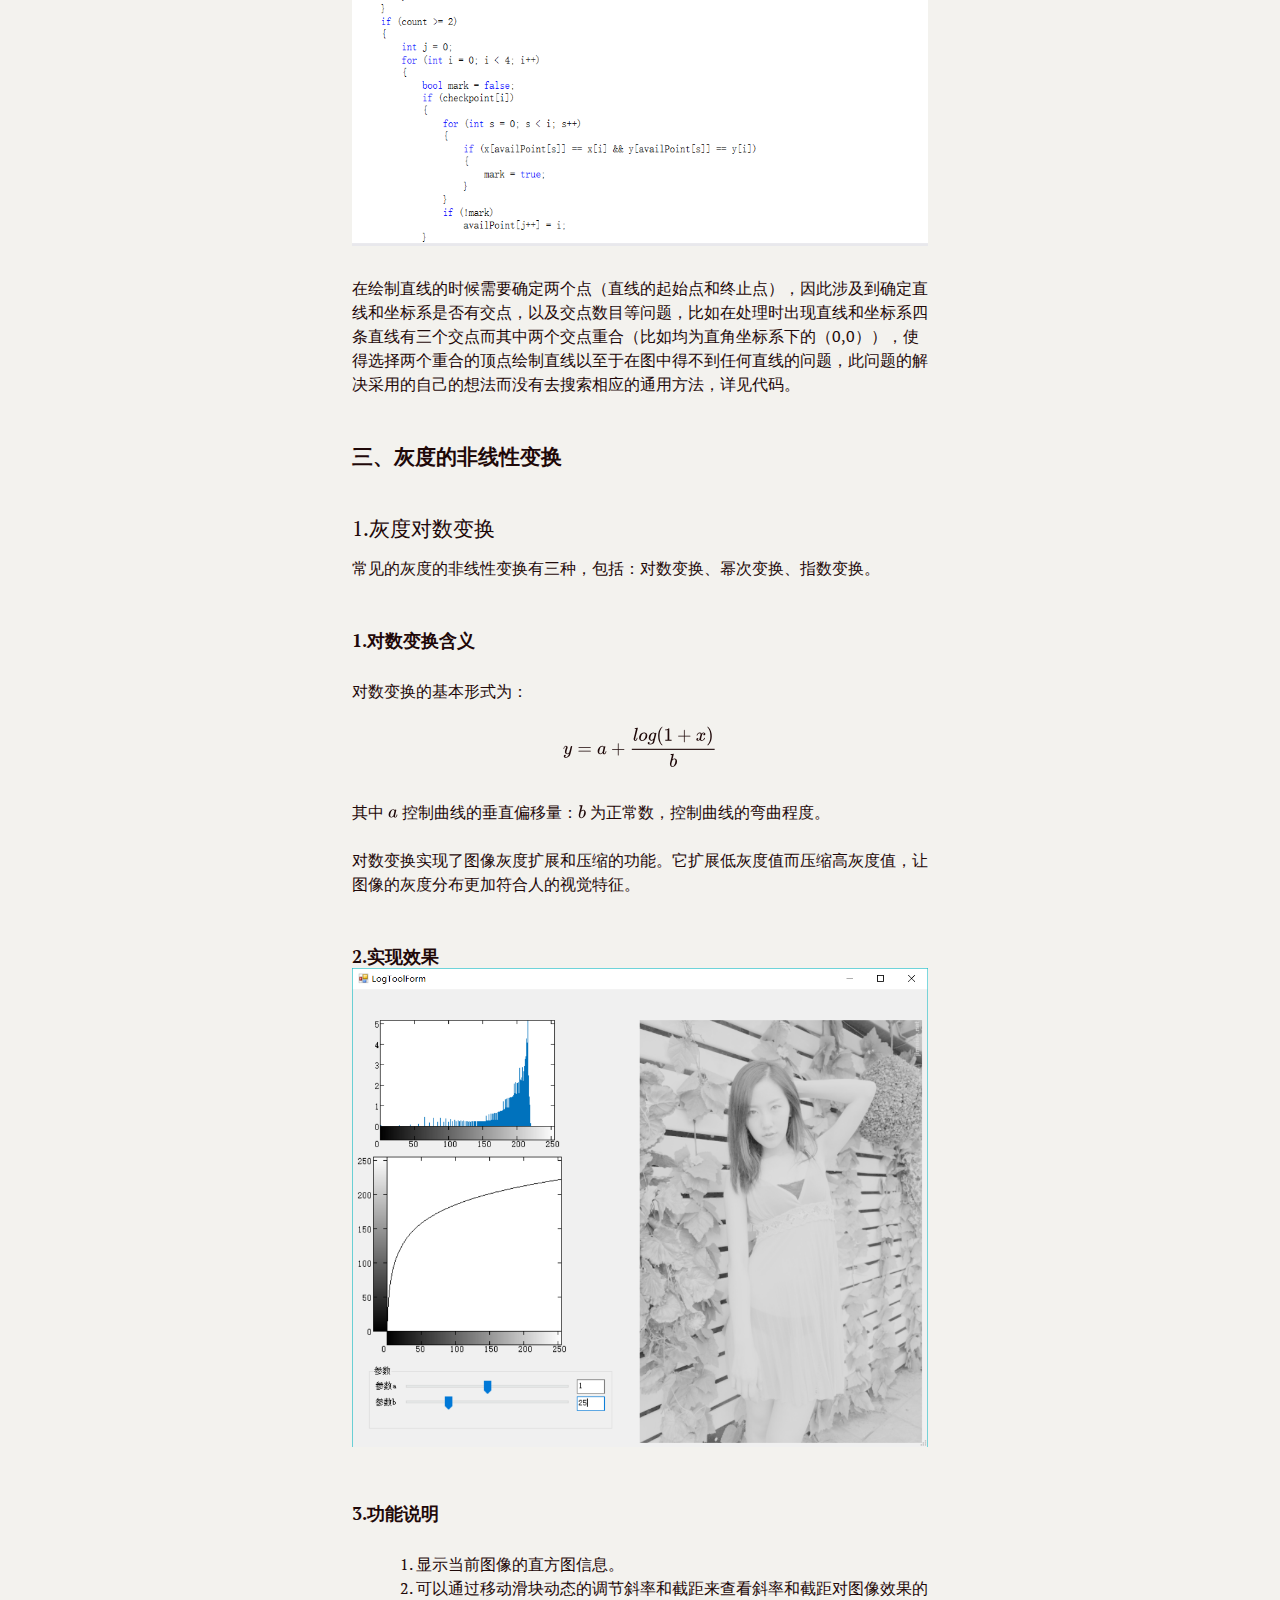
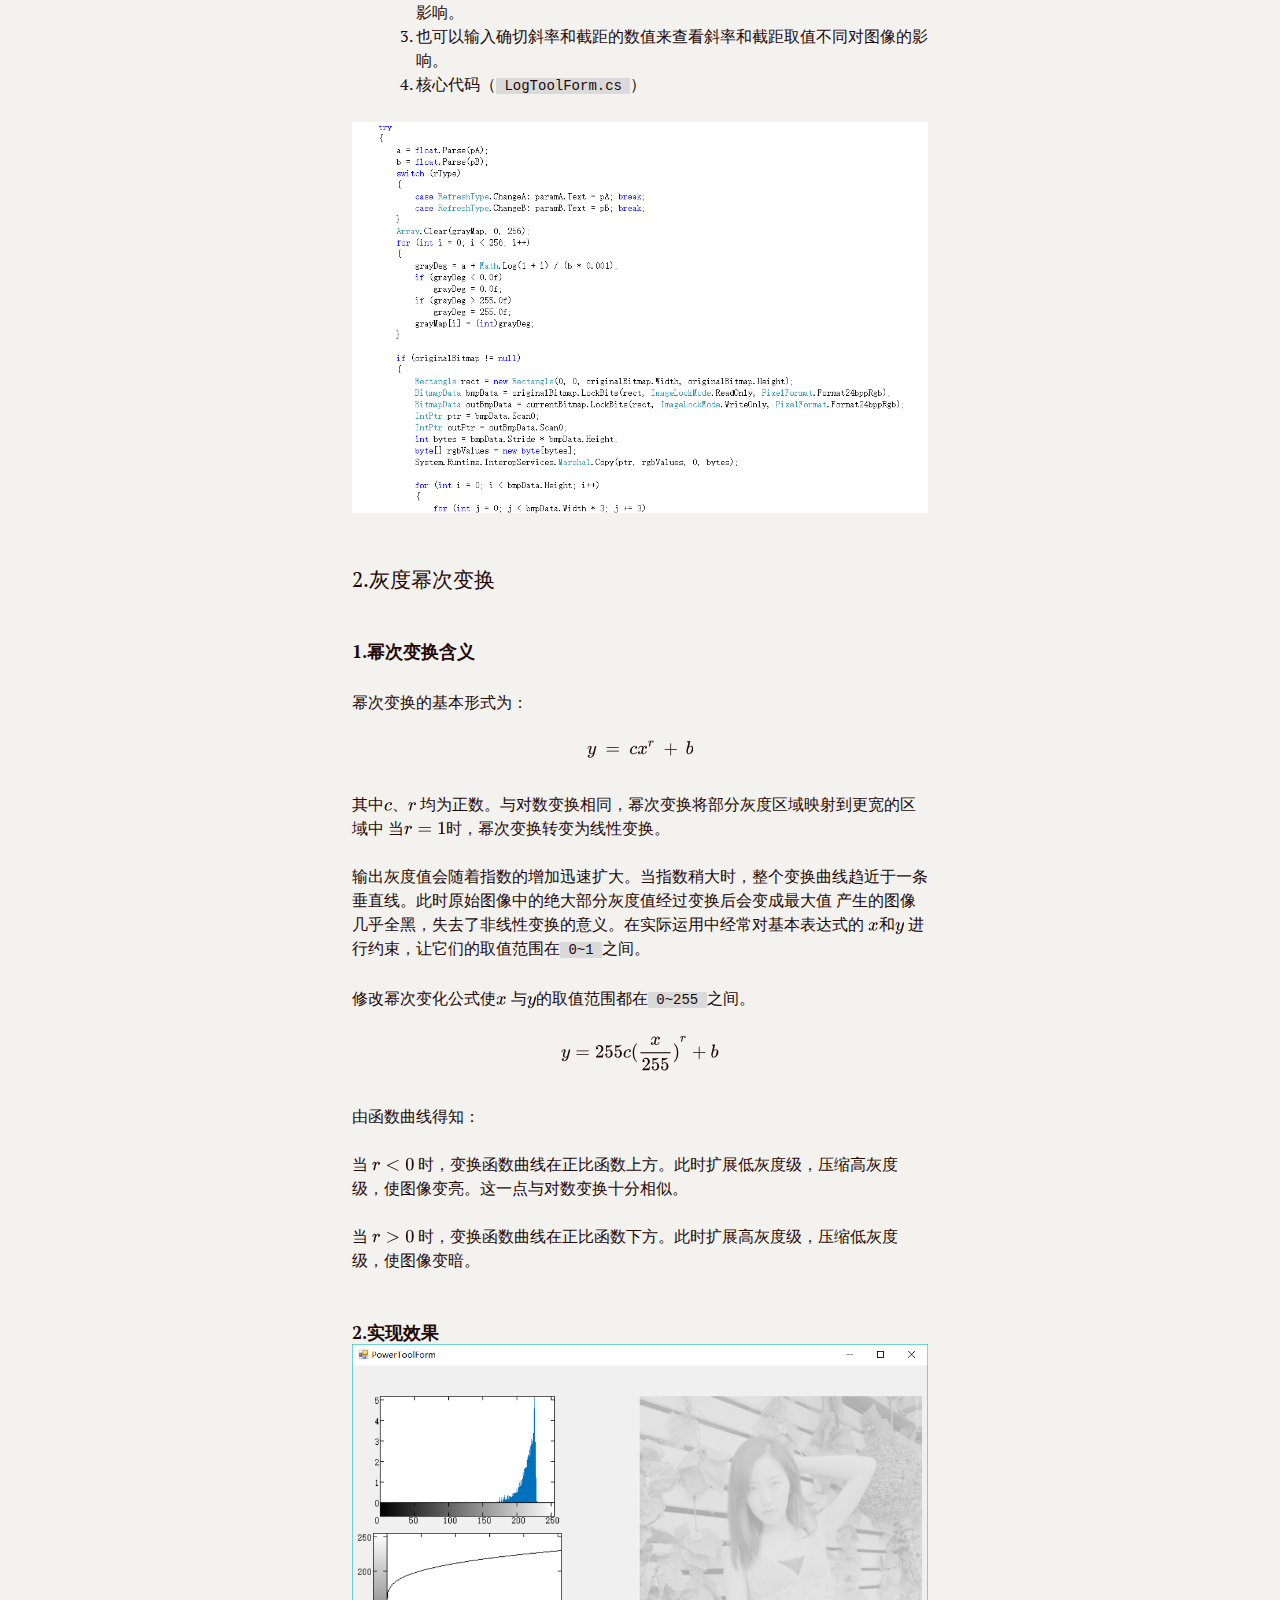
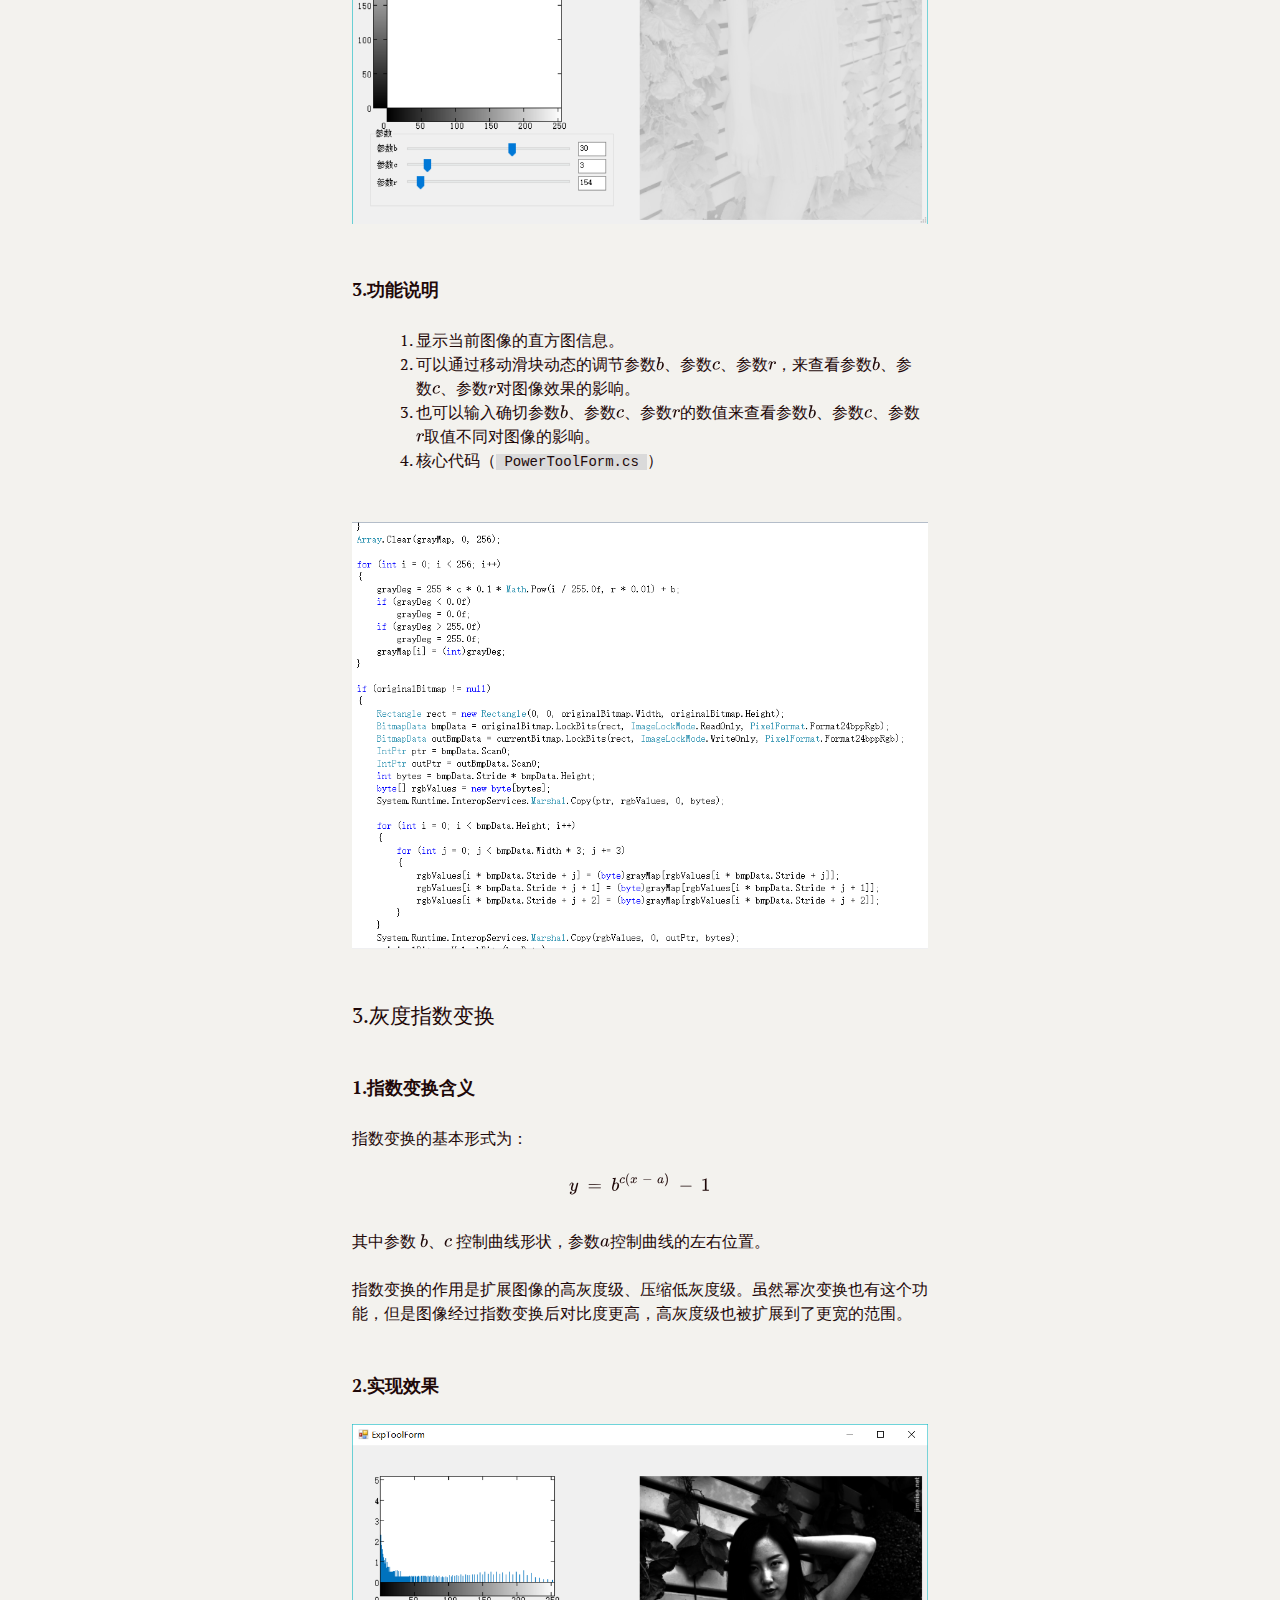
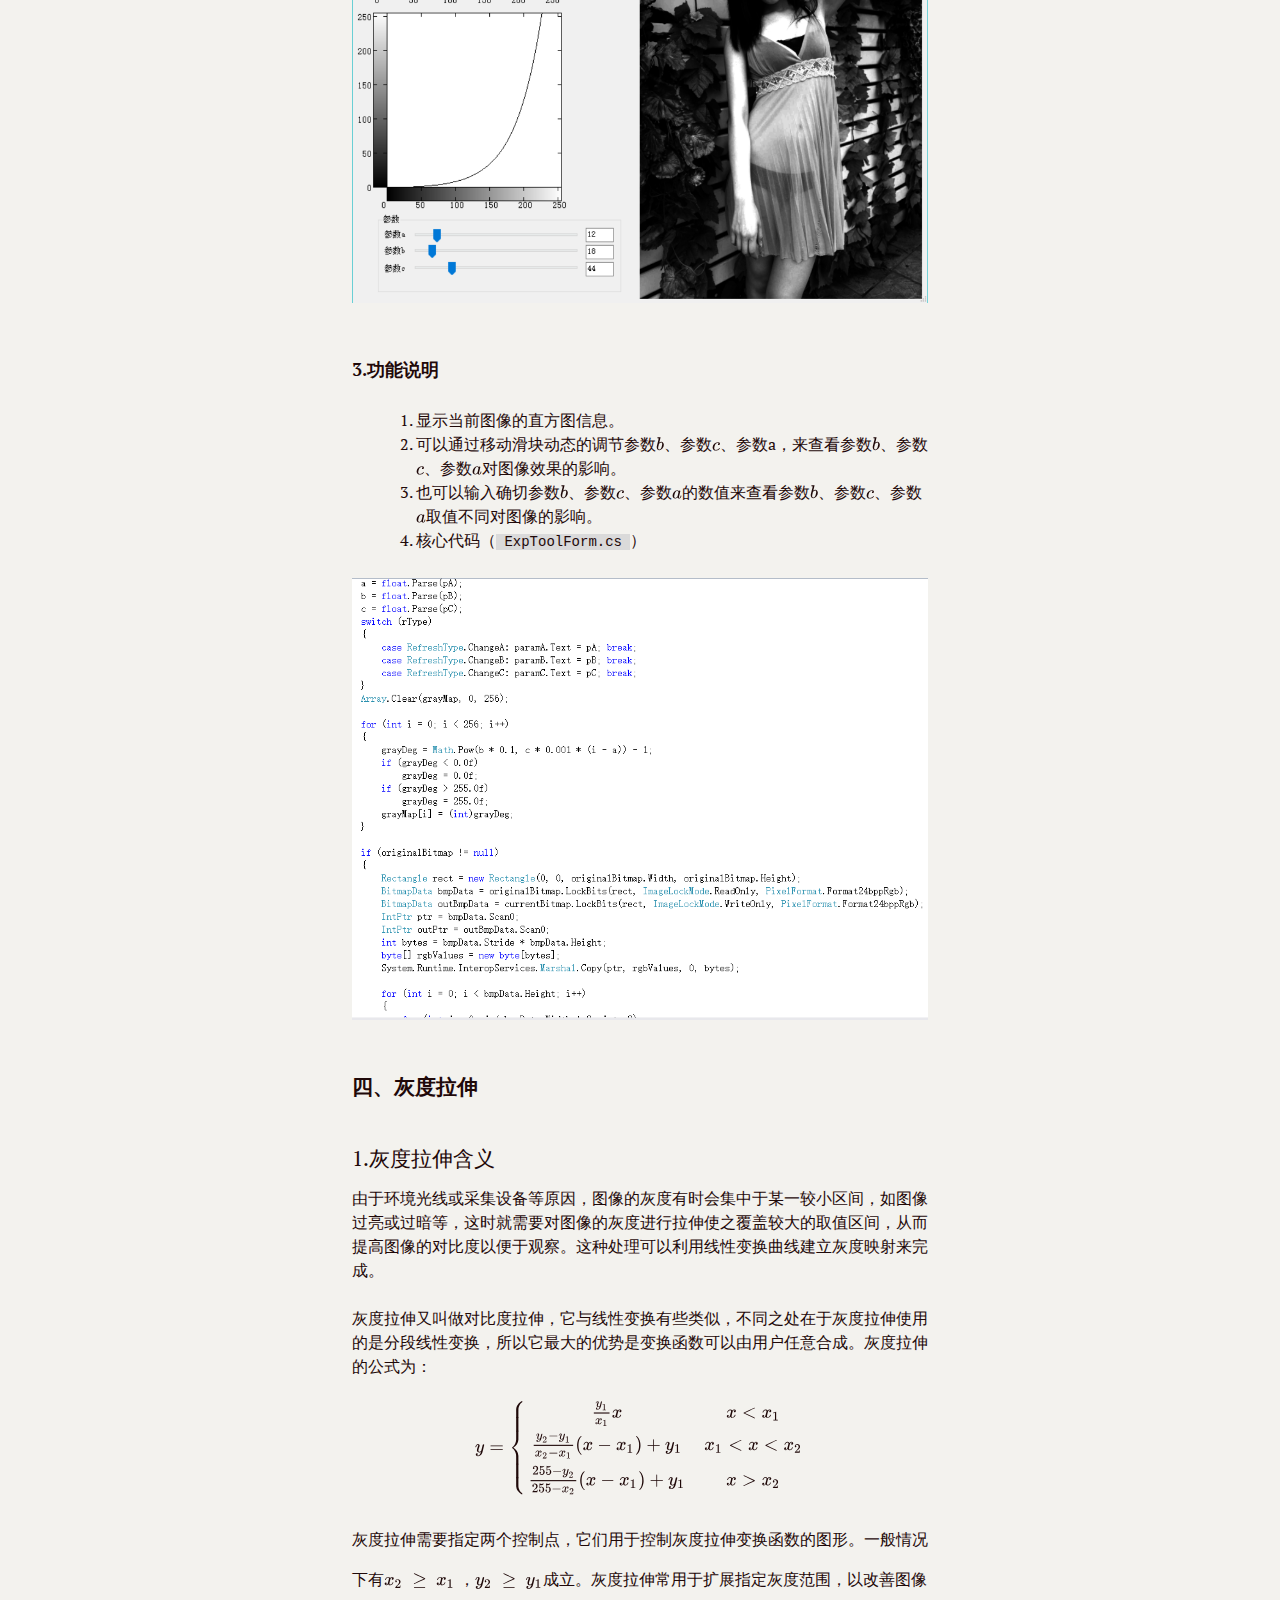
<file: posts/image_processing/point_operations/point_operations.html>
<!doctype html>
<html lang='en'>
<head>
<meta charset='utf-8'>
  <link rel="shortcut icon" type="image/x-icon" href="../../../icons/yangloong128x128.ico">
<title>图像点运算技术报告</title><link href='https://fonts.googleapis.com/css?family=PT+Serif:400,400italic,700,700italic&subset=latin,cyrillic-ext,cyrillic,latin-ext' rel='stylesheet' type='text/css'><style type='text/css'>html, body {overflow-x: initial !important;}.CodeMirror { height: auto; }
.CodeMirror-scroll { overflow-y: hidden; overflow-x: auto; }
.CodeMirror-lines { padding: 4px 0px; }
.CodeMirror pre { }
.CodeMirror-scrollbar-filler, .CodeMirror-gutter-filler { background-color: white; }
.CodeMirror-gutters { border-right-width: 1px; border-right-style: solid; border-right-color: rgb(221, 221, 221); white-space: nowrap; background-color: rgb(247, 247, 247); }
.CodeMirror-linenumbers { }
.CodeMirror-linenumber { padding: 0px 3px 0px 5px; text-align: right; color: rgb(153, 153, 153); }
.CodeMirror div.CodeMirror-cursor { border-left-width: 1px; border-left-style: solid; border-left-color: black; z-index: 3; }
.CodeMirror div.CodeMirror-secondarycursor { border-left-width: 1px; border-left-style: solid; border-left-color: silver; }
.CodeMirror.cm-keymap-fat-cursor div.CodeMirror-cursor { width: auto; border: 0px; z-index: 1; background: rgb(119, 238, 119); }
.CodeMirror div.CodeMirror-cursor.CodeMirror-overwrite { }
.cm-tab { display: inline-block; }
.cm-s-typora-default .cm-header, .cm-s-typora-default .cm-property { color: rgb(217, 79, 138); }
.cm-s-typora-default pre.cm-header1:not(.cm-atom) :not(.cm-overlay) { font-size: 2rem; line-height: 2rem; }
.cm-s-typora-default pre.cm-header2:not(.cm-atom) :not(.cm-overlay) { font-size: 1.4rem; line-height: 1.4rem; }
.cm-s-typora-default .cm-atom, .cm-s-typora-default .cm-number { color: rgb(149, 132, 134); }
.cm-s-typora-default .cm-table-row, .cm-s-typora-default .cm-block-start { font-family: monospace; }
.cm-s-typora-default .cm-comment { color: rgb(74, 90, 159); font-family: monospace; }
.cm-s-typora-default .cm-tag { color: rgb(169, 68, 66); }
.cm-s-typora-default .cm-string { color: rgb(126, 134, 169); }
.cm-s-typora-default .cm-link { color: rgb(196, 122, 15); text-decoration: underline; }
.cm-s-typora-default .cm-variable-2, .cm-s-typora-default .cm-variable-1 { color: inherit; }
.cm-s-typora-default .cm-overlay { font-size: 1rem; font-family: monospace; }
.CodeMirror.cm-s-typora-default div.CodeMirror-cursor { border-left-width: 3px; border-left-style: solid; border-left-color: rgb(228, 98, 154); }
.cm-s-typora-default .CodeMirror-activeline-background { left: -60px; right: -30px; background: rgba(204, 204, 204, 0.2); }
.cm-s-typora-default .CodeMirror-gutters { border-right-style: none; background-color: inherit; }
.cm-s-typora-default .cm-trailing-space-new-line::after, .cm-startspace::after, .cm-starttab .cm-tab::after { content: "•"; position: absolute; left: 0px; opacity: 0; font-family: LetterGothicStd, monospace; }
.os-windows .cm-startspace::after, .os-windows .cm-starttab .cm-tab::after { left: -0.1em; }
.cm-starttab .cm-tab::after { content: " "; }
.cm-startspace, .cm-tab, .cm-starttab, .cm-trailing-space-a, .cm-trailing-space-b, .cm-trailing-space-new-line { font-family: monospace; position: relative; }
.cm-s-typora-default .cm-trailing-space-new-line::after { content: "↓"; opacity: 0.3; }
.cm-s-inner .cm-keyword { color: rgb(119, 0, 136); }
.cm-s-inner .cm-atom, .cm-s-inner.cm-atom { color: rgb(34, 17, 153); }
.cm-s-inner .cm-number { color: rgb(17, 102, 68); }
.cm-s-inner .cm-def { color: rgb(0, 0, 255); }
.cm-s-inner .cm-variable { color: black; }
.cm-s-inner .cm-variable-2 { color: rgb(0, 85, 170); }
.cm-s-inner .cm-variable-3 { color: rgb(0, 136, 85); }
.cm-s-inner .cm-property { color: black; }
.cm-s-inner .cm-operator { color: black; }
.cm-s-inner .cm-comment, .cm-s-inner.cm-comment { color: rgb(170, 85, 0); }
.cm-s-inner .cm-string { color: rgb(170, 17, 17); }
.cm-s-inner .cm-string-2 { color: rgb(255, 85, 0); }
.cm-s-inner .cm-meta { color: rgb(85, 85, 85); }
.cm-s-inner .cm-qualifier { color: rgb(85, 85, 85); }
.cm-s-inner .cm-builtin { color: rgb(51, 0, 170); }
.cm-s-inner .cm-bracket { color: rgb(153, 153, 119); }
.cm-s-inner .cm-tag { color: rgb(17, 119, 0); }
.cm-s-inner .cm-attribute { color: rgb(0, 0, 204); }
.cm-s-inner .cm-header, .cm-s-inner.cm-header { color: blue; }
.cm-s-inner .cm-quote, .cm-s-inner.cm-quote { color: rgb(0, 153, 0); }
.cm-s-inner .cm-hr, .cm-s-inner.cm-hr { color: rgb(153, 153, 153); }
.cm-s-inner .cm-link, .cm-s-inner.cm-link { color: rgb(0, 0, 204); }
.cm-negative { color: rgb(221, 68, 68); }
.cm-positive { color: rgb(34, 153, 34); }
.cm-header, .cm-strong { font-weight: bold; }
.cm-del { text-decoration: line-through; }
.cm-em { font-style: italic; }
.cm-link { text-decoration: underline; }
.cm-error { color: rgb(255, 0, 0); }
.cm-invalidchar { color: rgb(255, 0, 0); }
div.CodeMirror span.CodeMirror-matchingbracket { color: rgb(0, 255, 0); }
div.CodeMirror span.CodeMirror-nonmatchingbracket { color: rgb(255, 34, 34); }
.CodeMirror-activeline-background { background: rgb(232, 242, 255); }
.CodeMirror { position: relative; overflow: hidden; }
.CodeMirror-scroll { margin-bottom: -30px; margin-right: -30px; padding-bottom: 30px; padding-right: 30px; height: 100%; outline: none; position: relative; box-sizing: content-box; }
.CodeMirror-sizer { position: relative; }
.CodeMirror-vscrollbar, .CodeMirror-hscrollbar, .CodeMirror-scrollbar-filler, .CodeMirror-gutter-filler { position: absolute; z-index: 6; display: none; }
.CodeMirror-vscrollbar { right: 0px; top: 0px; overflow-x: hidden; overflow-y: scroll; }
.CodeMirror-hscrollbar { bottom: 0px; left: 0px; overflow-y: hidden; overflow-x: scroll; }
.CodeMirror-scrollbar-filler { right: 0px; bottom: 0px; }
.CodeMirror-gutter-filler { left: 0px; bottom: 0px; }
.CodeMirror-gutters { position: absolute; left: 0px; top: 0px; padding-bottom: 30px; z-index: 3; }
.CodeMirror-gutter { white-space: normal; height: 100%; box-sizing: content-box; padding-bottom: 30px; margin-bottom: -32px; display: inline-block; }
.CodeMirror-gutter-elt { position: absolute; cursor: default; z-index: 4; }
.CodeMirror-lines { cursor: text; }
.CodeMirror pre { border-radius: 0px; border-width: 0px; font-family: inherit; font-size: inherit; margin: 0px; white-space: pre; word-wrap: normal; color: inherit; z-index: 2; position: relative; overflow: visible; background: transparent; }
.CodeMirror-wrap pre { word-wrap: break-word; white-space: pre-wrap; word-break: normal; }
.CodeMirror-code pre { border-right-width: 30px; border-right-style: solid; border-right-color: transparent; width: fit-content; }
.CodeMirror-wrap .CodeMirror-code pre { border-right-style: none; width: auto; }
.CodeMirror-linebackground { position: absolute; left: 0px; right: 0px; top: 0px; bottom: 0px; z-index: 0; }
.CodeMirror-linewidget { position: relative; z-index: 2; overflow: auto; }
.CodeMirror-widget { }
.CodeMirror-wrap .CodeMirror-scroll { overflow-x: hidden; }
.CodeMirror-measure { position: absolute; width: 100%; height: 0px; overflow: hidden; visibility: hidden; }
.CodeMirror-measure pre { position: static; }
.CodeMirror div.CodeMirror-cursor { position: absolute; visibility: hidden; border-right-style: none; width: 0px; }
.CodeMirror div.CodeMirror-cursor { visibility: hidden; }
.CodeMirror-focused div.CodeMirror-cursor { visibility: inherit; }
.CodeMirror-selected { background: rgb(217, 217, 217); }
.CodeMirror-focused .CodeMirror-selected { background: rgb(215, 212, 240); }
.cm-searching { background: rgba(255, 255, 0, 0.4); }
.CodeMirror span { }
@media print { 
  .CodeMirror div.CodeMirror-cursor { visibility: hidden; }
}


html { font-size: 14px; }
body { margin: 0px; padding: 0px; height: auto; bottom: 0px; top: 0px; left: 0px; right: 0px; font-family: 'Helvetica Neue', Helvetica, Arial, sans-serif; font-size: 1rem; line-height: 1.42857; color: rgb(51, 51, 51); overflow-x: hidden; background-color: rgb(255, 255, 255); }
a:active, a:hover { outline: 0px; }
.in-text-selection, ::selection { text-shadow: none; background: rgb(181, 214, 252); }
#write { margin: 0px auto; height: auto; width: inherit; word-break: normal; word-wrap: break-word; position: relative; padding-bottom: 70px; white-space: pre-wrap; }
body.typora-export { padding-left: 30px; padding-right: 30px; }
.typora-export #write { margin: 0px auto; }
#write > p:first-child, #write > ul:first-child, #write > ol:first-child, #write > pre:first-child, #write > blockquote:first-child, #write > div:first-child, #write > table:first-child { margin-top: 30px; }
img { max-width: 100%; }
input, button, select, textarea { color: inherit; font-style: inherit; font-variant: inherit; font-weight: inherit; font-stretch: inherit; font-size: inherit; line-height: inherit; font-family: inherit; }
input[type="checkbox"], input[type="radio"] { line-height: normal; padding: 0px; }
::before, ::after, * { box-sizing: border-box; }
#write p, #write h1, #write h2, #write h3, #write h4, #write h5, #write h6, #write div, #write pre { width: inherit; }
#write p, #write h1, #write h2, #write h3, #write h4, #write h5, #write h6 { position: relative; }
h1 { font-size: 2rem; }
p { -webkit-margin-before: 1rem; -webkit-margin-after: 1rem; -webkit-margin-start: 0px; -webkit-margin-end: 0px; }
.mathjax-block { margin-top: 0px; margin-bottom: 0px; -webkit-margin-before: 0rem; -webkit-margin-after: 0rem; }
.hidden { display: none; }
.md-blockmeta { color: rgb(204, 204, 204); font-weight: bold; font-style: italic; }
a { cursor: pointer; }
#write input[type="checkbox"] { cursor: pointer; width: inherit; height: inherit; margin: 4px 0px 0px; }
tr { page-break-inside: avoid; page-break-after: auto; }
thead { display: table-header-group; }
table { border-collapse: collapse; border-spacing: 0px; width: 100%; overflow: auto; page-break-inside: auto; }
table.md-table td { min-width: 80px; }
.CodeMirror-gutters { border-right-width: 0px; background-color: inherit; }
.CodeMirror { text-align: left; }
.CodeMirror-placeholder { opacity: 0.3; }
.CodeMirror pre { padding: 0px 4px; }
.CodeMirror-lines { padding: 0px; }
div.hr:focus { cursor: none; }
pre { white-space: pre-wrap; }
.CodeMirror-gutters { margin-right: 4px; }
.md-fences, pre.md-fences { font-size: 0.9rem; display: block; page-break-inside: avoid; text-align: left; overflow: visible; white-space: pre; position: relative !important; background: inherit; }
.md-fences .CodeMirror.CodeMirror-wrap { top: -1.6em; margin-bottom: -1.6em; }
.md-fences.mock-cm { white-space: pre-wrap; }
.show-fences-line-number pre.md-fences { padding-left: 0px; }
.show-fences-line-number pre.md-fences.mock-cm { padding-left: 40px; }
.footnotes { color: rgb(136, 136, 136); font-size: 0.9rem; padding-top: 1em; padding-bottom: 1em; }
.footnotes + .footnotes { margin-top: -1em; }
.md-reset { margin: 0px; padding: 0px; border: 0px; outline: 0px; vertical-align: top; text-decoration: none; color: rgb(51, 51, 51); font-family: 'Helvetica Neue', Helvetica, Arial, sans-serif; font-size: 1rem; text-shadow: none; float: none; position: static; width: auto; height: auto; white-space: nowrap; cursor: inherit; -webkit-tap-highlight-color: transparent; line-height: normal; font-weight: normal; text-align: left; box-sizing: content-box; direction: ltr; background: transparent; }
li div { padding-top: 0px; }
blockquote { margin: 1rem 0px; }
li p, li .mathjax-block { margin: 0.5rem 0px; }
li { margin: 0px; position: relative; }
blockquote > :last-child { margin-bottom: 0px; }
blockquote > :first-child { margin-top: 0px; }
.footnotes-area { color: rgb(136, 136, 136); margin-top: 0.714rem; padding-bottom: 0.143rem; }
@media print { 
  html, body { height: 100%; }
  .typora-export * { -webkit-print-color-adjust: exact; }
  h1, h2, h3, h4, h5, h6 { page-break-after: avoid; orphans: 2; }
  p { orphans: 4; }
  @page { margin: 20mm 0mm; }
}
.footnote-line { margin-top: 0.714em; font-size: 0.7em; }
a img, img a { cursor: pointer; }
#write pre.md-meta-block { font-size: 0.8rem; min-height: 2.86rem; white-space: pre-wrap; display: block; background: rgb(204, 204, 204); }
p > .md-image:only-child { display: inline-block; width: 100%; text-align: center; }
#write .MathJax_Display { margin: 0.8em 0px 0px; }
.mathjax-block { white-space: pre; overflow: hidden; width: 100%; }
p + .mathjax-block { margin-top: -1.143rem; }
.mathjax-block:not(:empty)::after { display: none; }
[contenteditable="true"]:active, [contenteditable="true"]:focus { outline: none; box-shadow: none; }
.task-list { list-style-type: none; }
.task-list-item { position: relative; padding-left: 1em; }
.task-list-item input { position: absolute; top: 0px; left: 0px; }
.math { font-size: 1rem; }
.md-toc { min-height: 3.58rem; position: relative; font-size: 0.9rem; border-radius: 10px; }
.md-toc-content { position: relative; margin-left: 0px; }
.md-toc::after, .md-toc-content::after { display: none; }
.md-toc-item { display: block; color: rgb(65, 131, 196); text-decoration: none; }
.md-toc-inner:hover { text-decoration: underline; }
.md-toc-inner { display: inline-block; cursor: pointer; }
.md-toc-h1 .md-toc-inner { margin-left: 0px; font-weight: bold; }
.md-toc-h2 .md-toc-inner { margin-left: 2em; }
.md-toc-h3 .md-toc-inner { margin-left: 4em; }
.md-toc-h4 .md-toc-inner { margin-left: 6em; }
.md-toc-h5 .md-toc-inner { margin-left: 8em; }
.md-toc-h6 .md-toc-inner { margin-left: 10em; }
.md-toc-h6 { margin-left: 12em; }
@media screen and (max-width: 48em) { 
  .md-toc-h3 .md-toc-inner { margin-left: 3.5em; }
  .md-toc-h4 .md-toc-inner { margin-left: 5em; }
  .md-toc-h5 .md-toc-inner { margin-left: 6.5em; }
  .md-toc-h5 .md-toc-inner { margin-left: 8em; }
  .md-toc-h6 { margin-left: 9.5em; }
}
a.md-toc-inner { color: inherit; font-size: inherit; font-style: inherit; font-weight: inherit; text-decoration: inherit; line-height: inherit; }
.footnote-line a:not(.reversefootnote) { color: inherit; }
.md-attr { display: none; }
.md-fn-count::after { content: "."; }
.md-tag { opacity: 0.5; }
code { text-align: left; }
h1 .md-tag, h2 .md-tag, h3 .md-tag, h4 .md-tag, h5 .md-tag, h6 .md-tag { font-weight: initial; opacity: 0.35; }
a.md-header-anchor.md-print-anchor { border: none !important; display: inline-block !important; position: absolute !important; width: 1px !important; right: 0px !important; outline: none !important; text-decoration: initial !important; text-shadow: initial !important; background: transparent !important; }
.md-inline-math .MathJax_SVG .noError { display: none !important; }
.mathjax-block .MathJax_SVG_Display { text-align: center; margin: 1em 0em; position: relative; text-indent: 0px; max-width: none; max-height: none; min-width: 0px; min-height: 0px; width: 100%; display: block !important; }
.MathJax_SVG_Display, .md-inline-math .MathJax_SVG_Display { width: auto; margin: inherit; display: inline-block !important; }
.MathJax_SVG .MJX-monospace { font-family: monospace; }
.MathJax_SVG .MJX-sans-serif { font-family: sans-serif; }
.MathJax_SVG { display: inline; font-style: normal; font-weight: normal; line-height: normal; font-size: 100%; text-indent: 0px; text-align: left; text-transform: none; letter-spacing: normal; word-spacing: normal; word-wrap: normal; white-space: nowrap; float: none; direction: ltr; max-width: none; max-height: none; min-width: 0px; min-height: 0px; border: 0px; padding: 0px; margin: 0px; }
.MathJax_SVG * { transition: none; }


@font-face { font-family: 'PT Serif'; font-style: normal; font-weight: normal; src: local(PT Serif), local(PTSerif-Regular), url(file:///C:/Users/QinYang/AppData/Roaming/Typora/themes/newsprint/PT_Serif-Web-Regular.ttf); }
@font-face { font-family: 'PT Serif'; font-style: italic; font-weight: normal; src: local(PT Serif), local(PTSerif-Italic), url(file:///C:/Users/QinYang/AppData/Roaming/Typora/themes/newsprint/PT_Serif-Web-Italic.ttf); }
@font-face { font-family: 'PT Serif'; font-style: normal; font-weight: bold; src: local(PT Serif), local(PTSerif-Bold), url(file:///C:/Users/QinYang/AppData/Roaming/Typora/themes/newsprint/PT_Serif-Web-Bold.ttf); }
@font-face { font-family: 'PT Serif'; font-style: italic; font-weight: bold; src: local(PT Serif), local(PTSerif-BoldItalic), url(file:///C:/Users/QinYang/AppData/Roaming/Typora/themes/newsprint/PT_Serif-Web-BoldItalic.ttf); }
html { font-size: 16px; }
html, body { font-family: 'PT Serif', 'Times New Roman', Times; color: rgb(31, 9, 9); line-height: 1.5em; background-color: rgb(243, 242, 238); }
#write { max-width: 36em; }
ol, ul { list-style: none; }
blockquote, q { quotes: none; }
blockquote::before, blockquote::after, q::before, q::after { content: none; }
table { border-collapse: collapse; border-spacing: 0px; }
h1, h2, h3, h4, h5, h6 { font-weight: bold; }
h1 { font-size: 1.875em; line-height: 1.6em; margin-top: 2em; }
h2, h3 { font-size: 1.3125em; line-height: 1.15; margin-top: 2.28571em; margin-bottom: 1.15em; }
h3 { font-weight: normal; }
h4 { font-size: 1.125em; margin-top: 2.67em; }
h5, h6 { font-size: 1em; }
h1 { border-bottom-width: 1px; border-bottom-style: solid; margin-bottom: 1.875em; padding-bottom: 0.8125em; }
a { text-decoration: none; color: rgb(6, 85, 136); }
a:hover, a:active { text-decoration: underline; }
p, blockquote, pre.md-fences, .md-fences { margin-bottom: 1.5em; }
h1, h2, h3, h4, h5, h6 { margin-bottom: 1.5em; }
blockquote { font-style: italic; border-left-width: 5px; border-left-style: solid; margin-left: 2em; padding-left: 1em; }
ul, ol { margin: 0px 0px 1.5em 1.5em; }
ol li { list-style-type: decimal; list-style-position: outside; }
ul li { list-style-type: disc; list-style-position: outside; }
.md-meta, .md-before, .md-after { color: rgb(153, 153, 153); }
table { margin-bottom: 1.5em; font-size: 1em; }
thead th, tfoot th { padding: 0.25em 0.25em 0.25em 0.4em; text-transform: uppercase; }
th { text-align: left; }
td { vertical-align: top; padding: 0.25em 0.25em 0.25em 0.4em; }
code, pre.md-fences { padding-left: 1ch; padding-right: 1ch; background-color: rgb(218, 218, 218); }
pre.md-fences { margin-left: 2em; margin-bottom: 3em; }
.md-fences .CodeMirror.CodeMirror-wrap { top: -0.8em; }
pre, code, tt { font-size: 0.875em; line-height: 1.71428em; }
h1 { line-height: 1.3em; font-weight: normal; margin-bottom: 0.5em; }
p + ul, p + ol { margin-top: -1em; }
h3 + ul, h4 + ul, h5 + ul, h6 + ul, h3 + ol, h4 + ol, h5 + ol, h6 + ol { margin-top: 0.5em; }
li > ul, li > ol { margin-top: inherit; }
h2, h3 { margin-bottom: 0.75em; }
hr { border-style: none none solid; border-color: initial; border-bottom-width: 1px; }
h1 { border-color: rgb(197, 197, 197); }
blockquote { border-color: rgb(186, 186, 186); color: rgb(101, 101, 101); }
thead.md-table-edit { background-color: transparent; }
thead { background-color: rgb(218, 218, 218); }
tr:nth-child(2n) { background: rgb(232, 231, 231); }
hr { border-color: rgb(197, 197, 197); }
.task-list { padding-left: 1rem; }
.task-list-item { padding-left: 1.5rem; list-style-type: none; }
.task-list-item input::before { content: "√"; display: inline-block; width: 1.25rem; height: 1.5rem; vertical-align: middle; text-align: center; color: rgb(221, 221, 221); background-color: rgb(243, 242, 238); }
.task-list-item input:checked::before, .task-list-item input[checked]::before { color: inherit; }
#write pre.md-meta-block { min-height: 1.875rem; color: rgb(85, 85, 85); border: 0px; margin-left: 1em; margin-top: 1em; background: transparent; }
.md-image > .md-meta { color: rgb(155, 81, 70); }
.md-expand.md-image > .md-meta { background-color: rgba(255, 255, 255, 0.65098); }
.md-image > .md-meta { font-family: Menlo, 'Ubuntu Mono', Consolas, 'Courier New', 'Microsoft Yahei', 'Hiragino Sans GB', 'WenQuanYi Micro Hei', sans-serif; }
#write > h3.md-focus::before { left: -2.5rem; color: rgb(153, 153, 153); border-color: rgb(153, 153, 153); }
#write > h4.md-focus::before { left: -2.5rem; top: 0.25rem; color: rgb(153, 153, 153); border-color: rgb(153, 153, 153); }
#write > h5.md-focus::before { left: -2.5rem; color: rgb(153, 153, 153); border-color: rgb(153, 153, 153); }
#write > h6.md-focus::before { left: -2.5rem; top: 0.3125rem; color: rgb(153, 153, 153); border-color: rgb(153, 153, 153); }
.md-toc:focus .md-toc-content { margin-top: 19px; }
.md-toc-content:empty::before { color: rgb(6, 85, 136); }
.md-toc-item { color: rgb(6, 85, 136); }
#write div.md-toc-tooltip { background-color: rgb(243, 242, 238); }
#outline-dropmenu { box-shadow: rgba(0, 0, 0, 0.372549) 0px 6px 12px; background-color: rgb(243, 242, 238); }
.pin-outline #outline-dropmenu { box-shadow: none; border-right-width: 1px; border-right-style: dashed; background: inherit; }
.pin-outline #outline-dropmenu:hover .outline-title-wrapper { border-left-width: 1px; border-left-style: dashed; }
.outline-item:hover { border-left-width: 28px; border-left-style: solid; border-left-color: rgb(218, 218, 218); border-right-width: 18px; border-right-style: solid; border-right-color: rgb(218, 218, 218); background-color: rgb(218, 218, 218); }
.typora-node .outline-item:hover { border-right-width: 28px; border-right-style: solid; border-right-color: rgb(218, 218, 218); }
.outline-expander::before { content: ""; font-family: FontAwesome; font-size: 14px; top: 1px; }
.outline-expander:hover::before, .outline-item-open > .outline-item > .outline-expander::before { content: ""; }
.modal-content { background-color: rgb(243, 242, 238); }
.auto-suggest-container ul li { list-style-type: none; }
.megamenu-menu, #top-titlebar, #top-titlebar *, .megamenu-content { color: rgb(31, 9, 9); background: rgb(243, 242, 238); }
.megamenu-menu-header { border-bottom-width: 1px; border-bottom-style: dashed; border-bottom-color: rgb(32, 43, 51); }
.megamenu-menu { box-shadow: none; border-right-width: 1px; border-right-style: dashed; }
header, .context-menu, .megamenu-content, footer { font-family: 'PT Serif', 'Times New Roman', Times; color: rgb(31, 9, 9); }
#megamenu-back-btn { color: rgb(31, 9, 9); border-color: rgb(31, 9, 9); }
.megamenu-menu-header #megamenu-menu-header-title::before { color: rgb(31, 9, 9); }
.megamenu-menu-list li a:hover, .megamenu-menu-list li a.active { color: inherit; background-color: rgb(232, 231, 223); }
.long-btn:hover { background-color: rgb(232, 231, 223); }
#recent-file-panel tbody tr:nth-child(2n-1) { background-color: transparent !important; }
.megamenu-menu-panel tbody tr:hover td:nth-child(2) { color: inherit; }
.megamenu-menu-panel .btn { background-color: rgb(210, 209, 209); }
.typora-sourceview-on #toggle-sourceview-btn, .show-word-count #footer-word-count { background: rgb(199, 197, 197); }
#typora-quick-open { background-color: inherit; }


</style>
</head>
<body class='typora-export' >
<div  id='write'  class = 'is-node'><h1><a name='header-c1' class='md-header-anchor '></a>图像点运算技术报告</h1><h2><a name='header-c6' class='md-header-anchor '></a>概述</h2><h2><a name='header-c7' class='md-header-anchor '></a>写在前面的话</h2><h3><a name='header-c9' class='md-header-anchor '></a>开发为何使用<code>C#</code>？</h3><p>首先，在开始开发之前个人就在<code>C+OpenCV</code>、<code>C++MFC+OpenCV</code>、<code>C#+Graphics库</code>这几种开发方式之间徘徊。虽然Teacher仅仅对于作业做出实现相应的算法的要求，而并未对于程序的交互做出详细的要求，然而我又不满足于仅仅实现算法，想要把每次大作业都作为一个锻炼自己的机会，希望能够做一个把关于图像处理的功能集成在一起的交互式的桌面应用，倾向于选择使用<code>C#+Graphics</code>库的方法。</p><p>其次，由于之前使用<code>C#</code>开发过相关的桌面应用，对<code>C#</code>较为熟悉，此外，使用<code>VS2015</code>可以较快的实现<code>UI</code>的开发而可以把主要的精力放在图像处理算法的相关实现上，加上<code>C#</code>封装了图形绘制的库方法，可以避免过度的去考虑如何调用<code>Windows API</code>实现在界面上画一条直线，在界面上画一个圆这样的最最基本也是最繁琐的操作，综上，最终确定使用<code>C#</code>来开发。</p><h3><a name='header-c14' class='md-header-anchor '></a>开发语言及开发环境</h3><p>使用语言：<em>C#（.NET Framework 4.5.2）</em></p><p>开发环境：<em>VS2015</em></p><h2><a name='header-c19' class='md-header-anchor '></a><em>目录</em></h2><div class='md-toc' mdtype='toc'><p class="md-toc-content"><span class="md-toc-item md-toc-h1" data-ref="c1"><a class="md-toc-inner" href="#header-c1">图像点运算技术报告</a></span><span class="md-toc-item md-toc-h2" data-ref="c6"><a class="md-toc-inner" href="#header-c6">概述</a></span><span class="md-toc-item md-toc-h2" data-ref="c7"><a class="md-toc-inner" href="#header-c7">写在前面的话</a></span><span class="md-toc-item md-toc-h3" data-ref="c9"><a class="md-toc-inner" href="#header-c9">开发为何使用C#？</a></span><span class="md-toc-item md-toc-h3" data-ref="c14"><a class="md-toc-inner" href="#header-c14">开发语言及开发环境</a></span><span class="md-toc-item md-toc-h2" data-ref="c19"><a class="md-toc-inner" href="#header-c19"><em>目录</em></a></span><span class="md-toc-item md-toc-h2" data-ref="c22"><a class="md-toc-inner" href="#header-c22">一、灰度直方图的绘制</a></span><span class="md-toc-item md-toc-h3" data-ref="c28"><a class="md-toc-inner" href="#header-c28">1.灰度直方图的含义</a></span><span class="md-toc-item md-toc-h3" data-ref="c33"><a class="md-toc-inner" href="#header-c33">2.实现效果</a></span><span class="md-toc-item md-toc-h3" data-ref="c36"><a class="md-toc-inner" href="#header-c36">3.功能说明</a></span><span class="md-toc-item md-toc-h2" data-ref="c55"><a class="md-toc-inner" href="#header-c55">二、灰度线性变换</a></span><span class="md-toc-item md-toc-h3" data-ref="c56"><a class="md-toc-inner" href="#header-c56">1.灰度线性变换的含义</a></span><span class="md-toc-item md-toc-h3" data-ref="c65"><a class="md-toc-inner" href="#header-c65">2.实现效果</a></span><span class="md-toc-item md-toc-h4" data-ref="c68"><a class="md-toc-inner" href="#header-c68">1.原图 </a></span><span class="md-toc-item md-toc-h4" data-ref="c70"><a class="md-toc-inner" href="#header-c70">2.当k＞1时</a></span><span class="md-toc-item md-toc-h4" data-ref="c75"><a class="md-toc-inner" href="#header-c75">3.当k = 1时</a></span><span class="md-toc-item md-toc-h5" data-ref="c78"><a class="md-toc-inner" href="#header-c78">1.d&gt;0，增加图像亮度</a></span><span class="md-toc-item md-toc-h5" data-ref="c81"><a class="md-toc-inner" href="#header-c81">2.d&lt;0，减少图像亮度</a></span><span class="md-toc-item md-toc-h4" data-ref="c84"><a class="md-toc-inner" href="#header-c84">4.当0＜k＜1时</a></span><span class="md-toc-item md-toc-h4" data-ref="c89"><a class="md-toc-inner" href="#header-c89">5.当k＜0时</a></span><span class="md-toc-item md-toc-h3" data-ref="c94"><a class="md-toc-inner" href="#header-c94">3.功能说明</a></span><span class="md-toc-item md-toc-h2" data-ref="c110"><a class="md-toc-inner" href="#header-c110">三、灰度的非线性变换</a></span><span class="md-toc-item md-toc-h3" data-ref="c112"><a class="md-toc-inner" href="#header-c112">1.灰度对数变换</a></span><span class="md-toc-item md-toc-h4" data-ref="c115"><a class="md-toc-inner" href="#header-c115">1.对数变换含义</a></span><span class="md-toc-item md-toc-h4" data-ref="c123"><a class="md-toc-inner" href="#header-c123">2.实现效果 </a></span><span class="md-toc-item md-toc-h4" data-ref="c124"><a class="md-toc-inner" href="#header-c124">3.功能说明</a></span><span class="md-toc-item md-toc-h3" data-ref="c140"><a class="md-toc-inner" href="#header-c140">2.灰度幂次变换</a></span><span class="md-toc-item md-toc-h4" data-ref="c141"><a class="md-toc-inner" href="#header-c141">1.幂次变换含义</a></span><span class="md-toc-item md-toc-h4" data-ref="c158"><a class="md-toc-inner" href="#header-c158">2.实现效果 </a></span><span class="md-toc-item md-toc-h4" data-ref="c159"><a class="md-toc-inner" href="#header-c159">3.功能说明</a></span><span class="md-toc-item md-toc-h3" data-ref="c175"><a class="md-toc-inner" href="#header-c175">3.灰度指数变换</a></span><span class="md-toc-item md-toc-h4" data-ref="c176"><a class="md-toc-inner" href="#header-c176">1.指数变换含义</a></span><span class="md-toc-item md-toc-h4" data-ref="c184"><a class="md-toc-inner" href="#header-c184">2.实现效果</a></span><span class="md-toc-item md-toc-h4" data-ref="c187"><a class="md-toc-inner" href="#header-c187">3.功能说明</a></span><span class="md-toc-item md-toc-h2" data-ref="c203"><a class="md-toc-inner" href="#header-c203">四、灰度拉伸</a></span><span class="md-toc-item md-toc-h3" data-ref="c204"><a class="md-toc-inner" href="#header-c204">1.灰度拉伸含义</a></span><span class="md-toc-item md-toc-h3" data-ref="c212"><a class="md-toc-inner" href="#header-c212">2.实现效果</a></span><span class="md-toc-item md-toc-h3" data-ref="c251"><a class="md-toc-inner" href="#header-c251">3.功能说明</a></span><span class="md-toc-item md-toc-h2" data-ref="c267"><a class="md-toc-inner" href="#header-c267">五、灰度直方图均衡</a></span><span class="md-toc-item md-toc-h3" data-ref="c268"><a class="md-toc-inner" href="#header-c268">1.直方图均衡含义</a></span><span class="md-toc-item md-toc-h3" data-ref="c290"><a class="md-toc-inner" href="#header-c290">2.实现效果 </a></span><span class="md-toc-item md-toc-h3" data-ref="c291"><a class="md-toc-inner" href="#header-c291">3.功能说明</a></span><span class="md-toc-item md-toc-h2" data-ref="c307"><a class="md-toc-inner" href="#header-c307">遇到的问题以及解决方式</a></span><span class="md-toc-item md-toc-h3" data-ref="c310"><a class="md-toc-inner" href="#header-c310">1.图像处理性能问题</a></span><span class="md-toc-item md-toc-h4" data-ref="c311"><a class="md-toc-inner" href="#header-c311">1.像素处理VS.内存操作</a></span><span class="md-toc-item md-toc-h5" data-ref="c320"><a class="md-toc-inner" href="#header-c320">1.像素提取法</a></span><span class="md-toc-item md-toc-h5" data-ref="c323"><a class="md-toc-inner" href="#header-c323">2.内存法 </a></span><span class="md-toc-item md-toc-h4" data-ref="c324"><a class="md-toc-inner" href="#header-c324">2.现场计算VS.灰度映射表</a></span><span class="md-toc-item md-toc-h3" data-ref="c327"><a class="md-toc-inner" href="#header-c327">2.库函数使用问题</a></span><span class="md-toc-item md-toc-h3" data-ref="c336"><a class="md-toc-inner" href="#header-c336">3.参数范围选择问题</a></span><span class="md-toc-item md-toc-h4" data-ref="c341"><a class="md-toc-inner" href="#header-c341">1.对数变换</a></span><span class="md-toc-item md-toc-h4" data-ref="c346"><a class="md-toc-inner" href="#header-c346">2.幂次变换</a></span><span class="md-toc-item md-toc-h4" data-ref="c351"><a class="md-toc-inner" href="#header-c351">3.指数变换</a></span><span class="md-toc-item md-toc-h3" data-ref="c356"><a class="md-toc-inner" href="#header-c356">4.代码复用问题</a></span><span class="md-toc-item md-toc-h2" data-ref="c359"><a class="md-toc-inner" href="#header-c359">参考资料</a></span></p></div><h2><a name='header-c22' class='md-header-anchor '></a>一、灰度直方图的绘制</h2><p>这个之前有一个误区，之前一直认为一个24色位图必须先进行灰度化才能进行直方图的绘制，即采用灰度化的经验公式</p><div contenteditable="false" class="mathjax-block" id="mathjax-c24" cid="c24" mdtype="math_block"><span class="MathJax_Preview"></span><span class="MathJax_SVG_Display" style="text-align: center;"><span class="MathJax_SVG" id="MathJax-Element-1-Frame" tabindex="-1" style="font-size: 100%; display: inline-block;"><svg xmlns:xmlns:xlink="http://www.w3.org/1999/xlink" width="49.395ex" height="2.577ex" viewBox="0 -806.1 21267 1109.7" role="img" focusable="false" style="vertical-align: -0.705ex;"><defs><path stroke-width="1" id="E1-MJMATHI-67" d="M311 43Q296 30 267 15T206 0Q143 0 105 45T66 160Q66 265 143 353T314 442Q361 442 401 394L404 398Q406 401 409 404T418 412T431 419T447 422Q461 422 470 413T480 394Q480 379 423 152T363 -80Q345 -134 286 -169T151 -205Q10 -205 10 -137Q10 -111 28 -91T74 -71Q89 -71 102 -80T116 -111Q116 -121 114 -130T107 -144T99 -154T92 -162L90 -164H91Q101 -167 151 -167Q189 -167 211 -155Q234 -144 254 -122T282 -75Q288 -56 298 -13Q311 35 311 43ZM384 328L380 339Q377 350 375 354T369 368T359 382T346 393T328 402T306 405Q262 405 221 352Q191 313 171 233T151 117Q151 38 213 38Q269 38 323 108L331 118L384 328Z"></path><path stroke-width="1" id="E1-MJMATHI-56" d="M52 648Q52 670 65 683H76Q118 680 181 680Q299 680 320 683H330Q336 677 336 674T334 656Q329 641 325 637H304Q282 635 274 635Q245 630 242 620Q242 618 271 369T301 118L374 235Q447 352 520 471T595 594Q599 601 599 609Q599 633 555 637Q537 637 537 648Q537 649 539 661Q542 675 545 679T558 683Q560 683 570 683T604 682T668 681Q737 681 755 683H762Q769 676 769 672Q769 655 760 640Q757 637 743 637Q730 636 719 635T698 630T682 623T670 615T660 608T652 599T645 592L452 282Q272 -9 266 -16Q263 -18 259 -21L241 -22H234Q216 -22 216 -15Q213 -9 177 305Q139 623 138 626Q133 637 76 637H59Q52 642 52 648Z"></path><path stroke-width="1" id="E1-MJMATHI-61" d="M33 157Q33 258 109 349T280 441Q331 441 370 392Q386 422 416 422Q429 422 439 414T449 394Q449 381 412 234T374 68Q374 43 381 35T402 26Q411 27 422 35Q443 55 463 131Q469 151 473 152Q475 153 483 153H487Q506 153 506 144Q506 138 501 117T481 63T449 13Q436 0 417 -8Q409 -10 393 -10Q359 -10 336 5T306 36L300 51Q299 52 296 50Q294 48 292 46Q233 -10 172 -10Q117 -10 75 30T33 157ZM351 328Q351 334 346 350T323 385T277 405Q242 405 210 374T160 293Q131 214 119 129Q119 126 119 118T118 106Q118 61 136 44T179 26Q217 26 254 59T298 110Q300 114 325 217T351 328Z"></path><path stroke-width="1" id="E1-MJMATHI-6C" d="M117 59Q117 26 142 26Q179 26 205 131Q211 151 215 152Q217 153 225 153H229Q238 153 241 153T246 151T248 144Q247 138 245 128T234 90T214 43T183 6T137 -11Q101 -11 70 11T38 85Q38 97 39 102L104 360Q167 615 167 623Q167 626 166 628T162 632T157 634T149 635T141 636T132 637T122 637Q112 637 109 637T101 638T95 641T94 647Q94 649 96 661Q101 680 107 682T179 688Q194 689 213 690T243 693T254 694Q266 694 266 686Q266 675 193 386T118 83Q118 81 118 75T117 65V59Z"></path><path stroke-width="1" id="E1-MJMATHI-75" d="M21 287Q21 295 30 318T55 370T99 420T158 442Q204 442 227 417T250 358Q250 340 216 246T182 105Q182 62 196 45T238 27T291 44T328 78L339 95Q341 99 377 247Q407 367 413 387T427 416Q444 431 463 431Q480 431 488 421T496 402L420 84Q419 79 419 68Q419 43 426 35T447 26Q469 29 482 57T512 145Q514 153 532 153Q551 153 551 144Q550 139 549 130T540 98T523 55T498 17T462 -8Q454 -10 438 -10Q372 -10 347 46Q345 45 336 36T318 21T296 6T267 -6T233 -11Q189 -11 155 7Q103 38 103 113Q103 170 138 262T173 379Q173 380 173 381Q173 390 173 393T169 400T158 404H154Q131 404 112 385T82 344T65 302T57 280Q55 278 41 278H27Q21 284 21 287Z"></path><path stroke-width="1" id="E1-MJMATHI-65" d="M39 168Q39 225 58 272T107 350T174 402T244 433T307 442H310Q355 442 388 420T421 355Q421 265 310 237Q261 224 176 223Q139 223 138 221Q138 219 132 186T125 128Q125 81 146 54T209 26T302 45T394 111Q403 121 406 121Q410 121 419 112T429 98T420 82T390 55T344 24T281 -1T205 -11Q126 -11 83 42T39 168ZM373 353Q367 405 305 405Q272 405 244 391T199 357T170 316T154 280T149 261Q149 260 169 260Q282 260 327 284T373 353Z"></path><path stroke-width="1" id="E1-MJMAIN-3D" d="M56 347Q56 360 70 367H707Q722 359 722 347Q722 336 708 328L390 327H72Q56 332 56 347ZM56 153Q56 168 72 173H708Q722 163 722 153Q722 140 707 133H70Q56 140 56 153Z"></path><path stroke-width="1" id="E1-MJMATHI-52" d="M230 637Q203 637 198 638T193 649Q193 676 204 682Q206 683 378 683Q550 682 564 680Q620 672 658 652T712 606T733 563T739 529Q739 484 710 445T643 385T576 351T538 338L545 333Q612 295 612 223Q612 212 607 162T602 80V71Q602 53 603 43T614 25T640 16Q668 16 686 38T712 85Q717 99 720 102T735 105Q755 105 755 93Q755 75 731 36Q693 -21 641 -21H632Q571 -21 531 4T487 82Q487 109 502 166T517 239Q517 290 474 313Q459 320 449 321T378 323H309L277 193Q244 61 244 59Q244 55 245 54T252 50T269 48T302 46H333Q339 38 339 37T336 19Q332 6 326 0H311Q275 2 180 2Q146 2 117 2T71 2T50 1Q33 1 33 10Q33 12 36 24Q41 43 46 45Q50 46 61 46H67Q94 46 127 49Q141 52 146 61Q149 65 218 339T287 628Q287 635 230 637ZM630 554Q630 586 609 608T523 636Q521 636 500 636T462 637H440Q393 637 386 627Q385 624 352 494T319 361Q319 360 388 360Q466 361 492 367Q556 377 592 426Q608 449 619 486T630 554Z"></path><path stroke-width="1" id="E1-MJMAIN-2217" d="M229 286Q216 420 216 436Q216 454 240 464Q241 464 245 464T251 465Q263 464 273 456T283 436Q283 419 277 356T270 286L328 328Q384 369 389 372T399 375Q412 375 423 365T435 338Q435 325 425 315Q420 312 357 282T289 250L355 219L425 184Q434 175 434 161Q434 146 425 136T401 125Q393 125 383 131T328 171L270 213Q283 79 283 63Q283 53 276 44T250 35Q231 35 224 44T216 63Q216 80 222 143T229 213L171 171Q115 130 110 127Q106 124 100 124Q87 124 76 134T64 161Q64 166 64 169T67 175T72 181T81 188T94 195T113 204T138 215T170 230T210 250L74 315Q65 324 65 338Q65 353 74 363T98 374Q106 374 116 368T171 328L229 286Z"></path><path stroke-width="1" id="E1-MJMAIN-30" d="M96 585Q152 666 249 666Q297 666 345 640T423 548Q460 465 460 320Q460 165 417 83Q397 41 362 16T301 -15T250 -22Q224 -22 198 -16T137 16T82 83Q39 165 39 320Q39 494 96 585ZM321 597Q291 629 250 629Q208 629 178 597Q153 571 145 525T137 333Q137 175 145 125T181 46Q209 16 250 16Q290 16 318 46Q347 76 354 130T362 333Q362 478 354 524T321 597Z"></path><path stroke-width="1" id="E1-MJMAIN-2E" d="M78 60Q78 84 95 102T138 120Q162 120 180 104T199 61Q199 36 182 18T139 0T96 17T78 60Z"></path><path stroke-width="1" id="E1-MJMAIN-32" d="M109 429Q82 429 66 447T50 491Q50 562 103 614T235 666Q326 666 387 610T449 465Q449 422 429 383T381 315T301 241Q265 210 201 149L142 93L218 92Q375 92 385 97Q392 99 409 186V189H449V186Q448 183 436 95T421 3V0H50V19V31Q50 38 56 46T86 81Q115 113 136 137Q145 147 170 174T204 211T233 244T261 278T284 308T305 340T320 369T333 401T340 431T343 464Q343 527 309 573T212 619Q179 619 154 602T119 569T109 550Q109 549 114 549Q132 549 151 535T170 489Q170 464 154 447T109 429Z"></path><path stroke-width="1" id="E1-MJMAIN-39" d="M352 287Q304 211 232 211Q154 211 104 270T44 396Q42 412 42 436V444Q42 537 111 606Q171 666 243 666Q245 666 249 666T257 665H261Q273 665 286 663T323 651T370 619T413 560Q456 472 456 334Q456 194 396 97Q361 41 312 10T208 -22Q147 -22 108 7T68 93T121 149Q143 149 158 135T173 96Q173 78 164 65T148 49T135 44L131 43Q131 41 138 37T164 27T206 22H212Q272 22 313 86Q352 142 352 280V287ZM244 248Q292 248 321 297T351 430Q351 508 343 542Q341 552 337 562T323 588T293 615T246 625Q208 625 181 598Q160 576 154 546T147 441Q147 358 152 329T172 282Q197 248 244 248Z"></path><path stroke-width="1" id="E1-MJMAIN-2B" d="M56 237T56 250T70 270H369V420L370 570Q380 583 389 583Q402 583 409 568V270H707Q722 262 722 250T707 230H409V-68Q401 -82 391 -82H389H387Q375 -82 369 -68V230H70Q56 237 56 250Z"></path><path stroke-width="1" id="E1-MJMATHI-47" d="M50 252Q50 367 117 473T286 641T490 704Q580 704 633 653Q642 643 648 636T656 626L657 623Q660 623 684 649Q691 655 699 663T715 679T725 690L740 705H746Q760 705 760 698Q760 694 728 561Q692 422 692 421Q690 416 687 415T669 413H653Q647 419 647 422Q647 423 648 429T650 449T651 481Q651 552 619 605T510 659Q492 659 471 656T418 643T357 615T294 567T236 496T189 394T158 260Q156 242 156 221Q156 173 170 136T206 79T256 45T308 28T353 24Q407 24 452 47T514 106Q517 114 529 161T541 214Q541 222 528 224T468 227H431Q425 233 425 235T427 254Q431 267 437 273H454Q494 271 594 271Q634 271 659 271T695 272T707 272Q721 272 721 263Q721 261 719 249Q714 230 709 228Q706 227 694 227Q674 227 653 224Q646 221 643 215T629 164Q620 131 614 108Q589 6 586 3Q584 1 581 1Q571 1 553 21T530 52Q530 53 528 52T522 47Q448 -22 322 -22Q201 -22 126 55T50 252Z"></path><path stroke-width="1" id="E1-MJMAIN-35" d="M164 157Q164 133 148 117T109 101H102Q148 22 224 22Q294 22 326 82Q345 115 345 210Q345 313 318 349Q292 382 260 382H254Q176 382 136 314Q132 307 129 306T114 304Q97 304 95 310Q93 314 93 485V614Q93 664 98 664Q100 666 102 666Q103 666 123 658T178 642T253 634Q324 634 389 662Q397 666 402 666Q410 666 410 648V635Q328 538 205 538Q174 538 149 544L139 546V374Q158 388 169 396T205 412T256 420Q337 420 393 355T449 201Q449 109 385 44T229 -22Q148 -22 99 32T50 154Q50 178 61 192T84 210T107 214Q132 214 148 197T164 157Z"></path><path stroke-width="1" id="E1-MJMAIN-38" d="M70 417T70 494T124 618T248 666Q319 666 374 624T429 515Q429 485 418 459T392 417T361 389T335 371T324 363L338 354Q352 344 366 334T382 323Q457 264 457 174Q457 95 399 37T249 -22Q159 -22 101 29T43 155Q43 263 172 335L154 348Q133 361 127 368Q70 417 70 494ZM286 386L292 390Q298 394 301 396T311 403T323 413T334 425T345 438T355 454T364 471T369 491T371 513Q371 556 342 586T275 624Q268 625 242 625Q201 625 165 599T128 534Q128 511 141 492T167 463T217 431Q224 426 228 424L286 386ZM250 21Q308 21 350 55T392 137Q392 154 387 169T375 194T353 216T330 234T301 253T274 270Q260 279 244 289T218 306L210 311Q204 311 181 294T133 239T107 157Q107 98 150 60T250 21Z"></path><path stroke-width="1" id="E1-MJMAIN-37" d="M55 458Q56 460 72 567L88 674Q88 676 108 676H128V672Q128 662 143 655T195 646T364 644H485V605L417 512Q408 500 387 472T360 435T339 403T319 367T305 330T292 284T284 230T278 162T275 80Q275 66 275 52T274 28V19Q270 2 255 -10T221 -22Q210 -22 200 -19T179 0T168 40Q168 198 265 368Q285 400 349 489L395 552H302Q128 552 119 546Q113 543 108 522T98 479L95 458V455H55V458Z"></path><path stroke-width="1" id="E1-MJMATHI-42" d="M231 637Q204 637 199 638T194 649Q194 676 205 682Q206 683 335 683Q594 683 608 681Q671 671 713 636T756 544Q756 480 698 429T565 360L555 357Q619 348 660 311T702 219Q702 146 630 78T453 1Q446 0 242 0Q42 0 39 2Q35 5 35 10Q35 17 37 24Q42 43 47 45Q51 46 62 46H68Q95 46 128 49Q142 52 147 61Q150 65 219 339T288 628Q288 635 231 637ZM649 544Q649 574 634 600T585 634Q578 636 493 637Q473 637 451 637T416 636H403Q388 635 384 626Q382 622 352 506Q352 503 351 500L320 374H401Q482 374 494 376Q554 386 601 434T649 544ZM595 229Q595 273 572 302T512 336Q506 337 429 337Q311 337 310 336Q310 334 293 263T258 122L240 52Q240 48 252 48T333 46Q422 46 429 47Q491 54 543 105T595 229Z"></path><path stroke-width="1" id="E1-MJMAIN-31" d="M213 578L200 573Q186 568 160 563T102 556H83V602H102Q149 604 189 617T245 641T273 663Q275 666 285 666Q294 666 302 660V361L303 61Q310 54 315 52T339 48T401 46H427V0H416Q395 3 257 3Q121 3 100 0H88V46H114Q136 46 152 46T177 47T193 50T201 52T207 57T213 61V578Z"></path><path stroke-width="1" id="E1-MJMAIN-34" d="M462 0Q444 3 333 3Q217 3 199 0H190V46H221Q241 46 248 46T265 48T279 53T286 61Q287 63 287 115V165H28V211L179 442Q332 674 334 675Q336 677 355 677H373L379 671V211H471V165H379V114Q379 73 379 66T385 54Q393 47 442 46H471V0H462ZM293 211V545L74 212L183 211H293Z"></path></defs><g stroke="currentColor" fill="currentColor" stroke-width="0" transform="matrix(1 0 0 -1 0 0)"><use xmlns:xlink="http://www.w3.org/1999/xlink" xlink:href="#E1-MJMATHI-67" x="0" y="0"></use><use xmlns:xlink="http://www.w3.org/1999/xlink" xlink:href="#E1-MJMATHI-56" x="480" y="0"></use><use xmlns:xlink="http://www.w3.org/1999/xlink" xlink:href="#E1-MJMATHI-61" x="1250" y="0"></use><use xmlns:xlink="http://www.w3.org/1999/xlink" xlink:href="#E1-MJMATHI-6C" x="1779" y="0"></use><use xmlns:xlink="http://www.w3.org/1999/xlink" xlink:href="#E1-MJMATHI-75" x="2078" y="0"></use><use xmlns:xlink="http://www.w3.org/1999/xlink" xlink:href="#E1-MJMATHI-65" x="2650" y="0"></use><use xmlns:xlink="http://www.w3.org/1999/xlink" xlink:href="#E1-MJMAIN-3D" x="3616" y="0"></use><use xmlns:xlink="http://www.w3.org/1999/xlink" xlink:href="#E1-MJMATHI-52" x="4894" y="0"></use><use xmlns:xlink="http://www.w3.org/1999/xlink" xlink:href="#E1-MJMAIN-2217" x="6071" y="0"></use><g transform="translate(6988,0)"><use xmlns:xlink="http://www.w3.org/1999/xlink" xlink:href="#E1-MJMAIN-30"></use><use xmlns:xlink="http://www.w3.org/1999/xlink" xlink:href="#E1-MJMAIN-2E" x="500" y="0"></use><use xmlns:xlink="http://www.w3.org/1999/xlink" xlink:href="#E1-MJMAIN-32" x="779" y="0"></use><use xmlns:xlink="http://www.w3.org/1999/xlink" xlink:href="#E1-MJMAIN-39" x="1279" y="0"></use><use xmlns:xlink="http://www.w3.org/1999/xlink" xlink:href="#E1-MJMAIN-39" x="1780" y="0"></use></g><use xmlns:xlink="http://www.w3.org/1999/xlink" xlink:href="#E1-MJMAIN-2B" x="9685" y="0"></use><use xmlns:xlink="http://www.w3.org/1999/xlink" xlink:href="#E1-MJMATHI-47" x="10880" y="0"></use><use xmlns:xlink="http://www.w3.org/1999/xlink" xlink:href="#E1-MJMAIN-2217" x="12083" y="0"></use><g transform="translate(13000,0)"><use xmlns:xlink="http://www.w3.org/1999/xlink" xlink:href="#E1-MJMAIN-30"></use><use xmlns:xlink="http://www.w3.org/1999/xlink" xlink:href="#E1-MJMAIN-2E" x="500" y="0"></use><use xmlns:xlink="http://www.w3.org/1999/xlink" xlink:href="#E1-MJMAIN-35" x="779" y="0"></use><use xmlns:xlink="http://www.w3.org/1999/xlink" xlink:href="#E1-MJMAIN-38" x="1279" y="0"></use><use xmlns:xlink="http://www.w3.org/1999/xlink" xlink:href="#E1-MJMAIN-37" x="1780" y="0"></use></g><use xmlns:xlink="http://www.w3.org/1999/xlink" xlink:href="#E1-MJMAIN-2B" x="15697" y="0"></use><use xmlns:xlink="http://www.w3.org/1999/xlink" xlink:href="#E1-MJMATHI-42" x="16893" y="0"></use><use xmlns:xlink="http://www.w3.org/1999/xlink" xlink:href="#E1-MJMAIN-2217" x="18069" y="0"></use><g transform="translate(18986,0)"><use xmlns:xlink="http://www.w3.org/1999/xlink" xlink:href="#E1-MJMAIN-30"></use><use xmlns:xlink="http://www.w3.org/1999/xlink" xlink:href="#E1-MJMAIN-2E" x="500" y="0"></use><use xmlns:xlink="http://www.w3.org/1999/xlink" xlink:href="#E1-MJMAIN-31" x="779" y="0"></use><use xmlns:xlink="http://www.w3.org/1999/xlink" xlink:href="#E1-MJMAIN-31" x="1279" y="0"></use><use xmlns:xlink="http://www.w3.org/1999/xlink" xlink:href="#E1-MJMAIN-34" x="1780" y="0"></use></g></g></svg></span></span><script type="math/tex; mode=display" id="MathJax-Element-1">
gValue = R  *  0.299  +  G *  0.587  +  B *  0.114
</script></div><p>将每个像素的<code>RGB</code>分量都统一成灰度值再进行统计进而绘制直方图，之后发现对于彩色图像仅需要直接将每个像素的<code>RGB</code>分量直接统计入直方图的<code>0~255</code>级中即可。</p><h3><a name='header-c28' class='md-header-anchor '></a>1.灰度直方图的含义</h3><p>高亮度图像的直方图组成集中在灰度高的一侧。8 位灰度图能表示 256 种灰度，也就是灰度取值范围为 0 至 255。其中 0 表示黑色，255 表示白色。对于高亮度图像，整个画面的颜色偏亮，故灰度直方图偏向灰度高的一侧。相反，低亮度图像的直方图则偏向灰度较低的一侧。</p><p>在高对比度的图像中，直方图的覆盖范围很广。图像在任意一段灰度范围中都有一定的像素数量。同时，高对比图像的灰度分布相比其他图像而言较为均匀，整个直方图显得比较滑。而低对比度图像的灰度则主要分布在中间狭窄的区域中，图像就像被冲谈了一样。</p><h3><a name='header-c33' class='md-header-anchor '></a>2.实现效果</h3><p> <img src='image\image2.png' alt='image2' /></p><h3><a name='header-c36' class='md-header-anchor '></a>3.功能说明</h3><ol><li>显示当前图像的直方图信息。</li><li>鼠标可以在直方图中移动可以动态查看特定灰度的频数信息。</li><li>也可以输入确切数值来查看相应的灰度等级对应的灰度频率。</li><li>吐槽：之前在网上看到好多画各种坐标系的版本，均感觉没有<code>MATLAB</code>中灰度直方图画的那么优雅，故而模仿一下<code>MATLAB</code>的版本，其中绘制柱状直方图直线的颜色信息为<code>RGB(0, 114, 189)</code>。</li><li>核心代码（<code>HistForm.cs</code>）</li></ol><p> <img src='image\image3.png' alt='image3' /></p><h2><a name='header-c55' class='md-header-anchor '></a>二、灰度线性变换</h2><h3><a name='header-c56' class='md-header-anchor '></a>1.灰度线性变换的含义</h3><p>灰度线性变换是灰度变换的一种，图像的灰度变换通过建立灰度映射来调整源图像的灰度从而达到图像增强的目的。灰度映射通常是用灰度变换曲线来表示的。</p><p>灰度线性变换就是将图像的像素值通过指定的线性函数进行变换，以此增强或者减弱图像的灰度。灰度线性变换的公式就是常见的一维线性函数：</p><div contenteditable="false" class="mathjax-block" id="mathjax-c60" cid="c60" mdtype="math_block"><span class="MathJax_Preview"></span><span class="MathJax_SVG_Display" style="text-align: center;"><span class="MathJax_SVG" id="MathJax-Element-2-Frame" tabindex="-1" style="font-size: 100%; display: inline-block;"><svg xmlns:xmlns:xlink="http://www.w3.org/1999/xlink" width="22.967ex" height="2.577ex" viewBox="0 -806.1 9888.7 1109.7" role="img" focusable="false" style="vertical-align: -0.705ex;"><defs><path stroke-width="1" id="E2-MJMATHI-67" d="M311 43Q296 30 267 15T206 0Q143 0 105 45T66 160Q66 265 143 353T314 442Q361 442 401 394L404 398Q406 401 409 404T418 412T431 419T447 422Q461 422 470 413T480 394Q480 379 423 152T363 -80Q345 -134 286 -169T151 -205Q10 -205 10 -137Q10 -111 28 -91T74 -71Q89 -71 102 -80T116 -111Q116 -121 114 -130T107 -144T99 -154T92 -162L90 -164H91Q101 -167 151 -167Q189 -167 211 -155Q234 -144 254 -122T282 -75Q288 -56 298 -13Q311 35 311 43ZM384 328L380 339Q377 350 375 354T369 368T359 382T346 393T328 402T306 405Q262 405 221 352Q191 313 171 233T151 117Q151 38 213 38Q269 38 323 108L331 118L384 328Z"></path><path stroke-width="1" id="E2-MJMAIN-28" d="M94 250Q94 319 104 381T127 488T164 576T202 643T244 695T277 729T302 750H315H319Q333 750 333 741Q333 738 316 720T275 667T226 581T184 443T167 250T184 58T225 -81T274 -167T316 -220T333 -241Q333 -250 318 -250H315H302L274 -226Q180 -141 137 -14T94 250Z"></path><path stroke-width="1" id="E2-MJMATHI-78" d="M52 289Q59 331 106 386T222 442Q257 442 286 424T329 379Q371 442 430 442Q467 442 494 420T522 361Q522 332 508 314T481 292T458 288Q439 288 427 299T415 328Q415 374 465 391Q454 404 425 404Q412 404 406 402Q368 386 350 336Q290 115 290 78Q290 50 306 38T341 26Q378 26 414 59T463 140Q466 150 469 151T485 153H489Q504 153 504 145Q504 144 502 134Q486 77 440 33T333 -11Q263 -11 227 52Q186 -10 133 -10H127Q78 -10 57 16T35 71Q35 103 54 123T99 143Q142 143 142 101Q142 81 130 66T107 46T94 41L91 40Q91 39 97 36T113 29T132 26Q168 26 194 71Q203 87 217 139T245 247T261 313Q266 340 266 352Q266 380 251 392T217 404Q177 404 142 372T93 290Q91 281 88 280T72 278H58Q52 284 52 289Z"></path><path stroke-width="1" id="E2-MJMAIN-2C" d="M78 35T78 60T94 103T137 121Q165 121 187 96T210 8Q210 -27 201 -60T180 -117T154 -158T130 -185T117 -194Q113 -194 104 -185T95 -172Q95 -168 106 -156T131 -126T157 -76T173 -3V9L172 8Q170 7 167 6T161 3T152 1T140 0Q113 0 96 17Z"></path><path stroke-width="1" id="E2-MJMATHI-79" d="M21 287Q21 301 36 335T84 406T158 442Q199 442 224 419T250 355Q248 336 247 334Q247 331 231 288T198 191T182 105Q182 62 196 45T238 27Q261 27 281 38T312 61T339 94Q339 95 344 114T358 173T377 247Q415 397 419 404Q432 431 462 431Q475 431 483 424T494 412T496 403Q496 390 447 193T391 -23Q363 -106 294 -155T156 -205Q111 -205 77 -183T43 -117Q43 -95 50 -80T69 -58T89 -48T106 -45Q150 -45 150 -87Q150 -107 138 -122T115 -142T102 -147L99 -148Q101 -153 118 -160T152 -167H160Q177 -167 186 -165Q219 -156 247 -127T290 -65T313 -9T321 21L315 17Q309 13 296 6T270 -6Q250 -11 231 -11Q185 -11 150 11T104 82Q103 89 103 113Q103 170 138 262T173 379Q173 380 173 381Q173 390 173 393T169 400T158 404H154Q131 404 112 385T82 344T65 302T57 280Q55 278 41 278H27Q21 284 21 287Z"></path><path stroke-width="1" id="E2-MJMAIN-29" d="M60 749L64 750Q69 750 74 750H86L114 726Q208 641 251 514T294 250Q294 182 284 119T261 12T224 -76T186 -143T145 -194T113 -227T90 -246Q87 -249 86 -250H74Q66 -250 63 -250T58 -247T55 -238Q56 -237 66 -225Q221 -64 221 250T66 725Q56 737 55 738Q55 746 60 749Z"></path><path stroke-width="1" id="E2-MJMAIN-3D" d="M56 347Q56 360 70 367H707Q722 359 722 347Q722 336 708 328L390 327H72Q56 332 56 347ZM56 153Q56 168 72 173H708Q722 163 722 153Q722 140 707 133H70Q56 140 56 153Z"></path><path stroke-width="1" id="E2-MJMATHI-6B" d="M121 647Q121 657 125 670T137 683Q138 683 209 688T282 694Q294 694 294 686Q294 679 244 477Q194 279 194 272Q213 282 223 291Q247 309 292 354T362 415Q402 442 438 442Q468 442 485 423T503 369Q503 344 496 327T477 302T456 291T438 288Q418 288 406 299T394 328Q394 353 410 369T442 390L458 393Q446 405 434 405H430Q398 402 367 380T294 316T228 255Q230 254 243 252T267 246T293 238T320 224T342 206T359 180T365 147Q365 130 360 106T354 66Q354 26 381 26Q429 26 459 145Q461 153 479 153H483Q499 153 499 144Q499 139 496 130Q455 -11 378 -11Q333 -11 305 15T277 90Q277 108 280 121T283 145Q283 167 269 183T234 206T200 217T182 220H180Q168 178 159 139T145 81T136 44T129 20T122 7T111 -2Q98 -11 83 -11Q66 -11 57 -1T48 16Q48 26 85 176T158 471L195 616Q196 629 188 632T149 637H144Q134 637 131 637T124 640T121 647Z"></path><path stroke-width="1" id="E2-MJMATHI-66" d="M118 -162Q120 -162 124 -164T135 -167T147 -168Q160 -168 171 -155T187 -126Q197 -99 221 27T267 267T289 382V385H242Q195 385 192 387Q188 390 188 397L195 425Q197 430 203 430T250 431Q298 431 298 432Q298 434 307 482T319 540Q356 705 465 705Q502 703 526 683T550 630Q550 594 529 578T487 561Q443 561 443 603Q443 622 454 636T478 657L487 662Q471 668 457 668Q445 668 434 658T419 630Q412 601 403 552T387 469T380 433Q380 431 435 431Q480 431 487 430T498 424Q499 420 496 407T491 391Q489 386 482 386T428 385H372L349 263Q301 15 282 -47Q255 -132 212 -173Q175 -205 139 -205Q107 -205 81 -186T55 -132Q55 -95 76 -78T118 -61Q162 -61 162 -103Q162 -122 151 -136T127 -157L118 -162Z"></path><path stroke-width="1" id="E2-MJMAIN-2B" d="M56 237T56 250T70 270H369V420L370 570Q380 583 389 583Q402 583 409 568V270H707Q722 262 722 250T707 230H409V-68Q401 -82 391 -82H389H387Q375 -82 369 -68V230H70Q56 237 56 250Z"></path><path stroke-width="1" id="E2-MJMATHI-64" d="M366 683Q367 683 438 688T511 694Q523 694 523 686Q523 679 450 384T375 83T374 68Q374 26 402 26Q411 27 422 35Q443 55 463 131Q469 151 473 152Q475 153 483 153H487H491Q506 153 506 145Q506 140 503 129Q490 79 473 48T445 8T417 -8Q409 -10 393 -10Q359 -10 336 5T306 36L300 51Q299 52 296 50Q294 48 292 46Q233 -10 172 -10Q117 -10 75 30T33 157Q33 205 53 255T101 341Q148 398 195 420T280 442Q336 442 364 400Q369 394 369 396Q370 400 396 505T424 616Q424 629 417 632T378 637H357Q351 643 351 645T353 664Q358 683 366 683ZM352 326Q329 405 277 405Q242 405 210 374T160 293Q131 214 119 129Q119 126 119 118T118 106Q118 61 136 44T179 26Q233 26 290 98L298 109L352 326Z"></path></defs><g stroke="currentColor" fill="currentColor" stroke-width="0" transform="matrix(1 0 0 -1 0 0)"><use xmlns:xlink="http://www.w3.org/1999/xlink" xlink:href="#E2-MJMATHI-67" x="0" y="0"></use><use xmlns:xlink="http://www.w3.org/1999/xlink" xlink:href="#E2-MJMAIN-28" x="480" y="0"></use><use xmlns:xlink="http://www.w3.org/1999/xlink" xlink:href="#E2-MJMATHI-78" x="870" y="0"></use><use xmlns:xlink="http://www.w3.org/1999/xlink" xlink:href="#E2-MJMAIN-2C" x="1442" y="0"></use><use xmlns:xlink="http://www.w3.org/1999/xlink" xlink:href="#E2-MJMATHI-79" x="2221" y="0"></use><use xmlns:xlink="http://www.w3.org/1999/xlink" xlink:href="#E2-MJMAIN-29" x="2718" y="0"></use><use xmlns:xlink="http://www.w3.org/1999/xlink" xlink:href="#E2-MJMAIN-3D" x="3386" y="0"></use><use xmlns:xlink="http://www.w3.org/1999/xlink" xlink:href="#E2-MJMATHI-6B" x="4442" y="0"></use><use xmlns:xlink="http://www.w3.org/1999/xlink" xlink:href="#E2-MJMATHI-66" x="4963" y="0"></use><use xmlns:xlink="http://www.w3.org/1999/xlink" xlink:href="#E2-MJMAIN-28" x="5514" y="0"></use><use xmlns:xlink="http://www.w3.org/1999/xlink" xlink:href="#E2-MJMATHI-78" x="5903" y="0"></use><use xmlns:xlink="http://www.w3.org/1999/xlink" xlink:href="#E2-MJMAIN-2C" x="6476" y="0"></use><use xmlns:xlink="http://www.w3.org/1999/xlink" xlink:href="#E2-MJMATHI-79" x="7255" y="0"></use><use xmlns:xlink="http://www.w3.org/1999/xlink" xlink:href="#E2-MJMAIN-29" x="7752" y="0"></use><use xmlns:xlink="http://www.w3.org/1999/xlink" xlink:href="#E2-MJMAIN-2B" x="8364" y="0"></use><use xmlns:xlink="http://www.w3.org/1999/xlink" xlink:href="#E2-MJMATHI-64" x="9365" y="0"></use></g></svg></span></span><script type="math/tex; mode=display" id="MathJax-Element-2">
g(x,  y)=kf (x,  y)+d
</script></div><p>设x 为原始灰度值，则变换后的灰度值y 为：</p><div contenteditable="false" class="mathjax-block" id="mathjax-c63" cid="c63" mdtype="math_block"><span class="MathJax_Preview"></span><span class="MathJax_SVG_Display" style="text-align: center;"><span class="MathJax_SVG" id="MathJax-Element-3-Frame" tabindex="-1" style="font-size: 100%; display: inline-block;"><svg xmlns:xmlns:xlink="http://www.w3.org/1999/xlink" width="28.658ex" height="2.577ex" viewBox="0 -806.1 12338.8 1109.7" role="img" focusable="false" style="vertical-align: -0.705ex;"><defs><path stroke-width="1" id="E3-MJMATHI-79" d="M21 287Q21 301 36 335T84 406T158 442Q199 442 224 419T250 355Q248 336 247 334Q247 331 231 288T198 191T182 105Q182 62 196 45T238 27Q261 27 281 38T312 61T339 94Q339 95 344 114T358 173T377 247Q415 397 419 404Q432 431 462 431Q475 431 483 424T494 412T496 403Q496 390 447 193T391 -23Q363 -106 294 -155T156 -205Q111 -205 77 -183T43 -117Q43 -95 50 -80T69 -58T89 -48T106 -45Q150 -45 150 -87Q150 -107 138 -122T115 -142T102 -147L99 -148Q101 -153 118 -160T152 -167H160Q177 -167 186 -165Q219 -156 247 -127T290 -65T313 -9T321 21L315 17Q309 13 296 6T270 -6Q250 -11 231 -11Q185 -11 150 11T104 82Q103 89 103 113Q103 170 138 262T173 379Q173 380 173 381Q173 390 173 393T169 400T158 404H154Q131 404 112 385T82 344T65 302T57 280Q55 278 41 278H27Q21 284 21 287Z"></path><path stroke-width="1" id="E3-MJMAIN-3D" d="M56 347Q56 360 70 367H707Q722 359 722 347Q722 336 708 328L390 327H72Q56 332 56 347ZM56 153Q56 168 72 173H708Q722 163 722 153Q722 140 707 133H70Q56 140 56 153Z"></path><path stroke-width="1" id="E3-MJMATHI-6B" d="M121 647Q121 657 125 670T137 683Q138 683 209 688T282 694Q294 694 294 686Q294 679 244 477Q194 279 194 272Q213 282 223 291Q247 309 292 354T362 415Q402 442 438 442Q468 442 485 423T503 369Q503 344 496 327T477 302T456 291T438 288Q418 288 406 299T394 328Q394 353 410 369T442 390L458 393Q446 405 434 405H430Q398 402 367 380T294 316T228 255Q230 254 243 252T267 246T293 238T320 224T342 206T359 180T365 147Q365 130 360 106T354 66Q354 26 381 26Q429 26 459 145Q461 153 479 153H483Q499 153 499 144Q499 139 496 130Q455 -11 378 -11Q333 -11 305 15T277 90Q277 108 280 121T283 145Q283 167 269 183T234 206T200 217T182 220H180Q168 178 159 139T145 81T136 44T129 20T122 7T111 -2Q98 -11 83 -11Q66 -11 57 -1T48 16Q48 26 85 176T158 471L195 616Q196 629 188 632T149 637H144Q134 637 131 637T124 640T121 647Z"></path><path stroke-width="1" id="E3-MJMATHI-78" d="M52 289Q59 331 106 386T222 442Q257 442 286 424T329 379Q371 442 430 442Q467 442 494 420T522 361Q522 332 508 314T481 292T458 288Q439 288 427 299T415 328Q415 374 465 391Q454 404 425 404Q412 404 406 402Q368 386 350 336Q290 115 290 78Q290 50 306 38T341 26Q378 26 414 59T463 140Q466 150 469 151T485 153H489Q504 153 504 145Q504 144 502 134Q486 77 440 33T333 -11Q263 -11 227 52Q186 -10 133 -10H127Q78 -10 57 16T35 71Q35 103 54 123T99 143Q142 143 142 101Q142 81 130 66T107 46T94 41L91 40Q91 39 97 36T113 29T132 26Q168 26 194 71Q203 87 217 139T245 247T261 313Q266 340 266 352Q266 380 251 392T217 404Q177 404 142 372T93 290Q91 281 88 280T72 278H58Q52 284 52 289Z"></path><path stroke-width="1" id="E3-MJMAIN-2B" d="M56 237T56 250T70 270H369V420L370 570Q380 583 389 583Q402 583 409 568V270H707Q722 262 722 250T707 230H409V-68Q401 -82 391 -82H389H387Q375 -82 369 -68V230H70Q56 237 56 250Z"></path><path stroke-width="1" id="E3-MJMATHI-64" d="M366 683Q367 683 438 688T511 694Q523 694 523 686Q523 679 450 384T375 83T374 68Q374 26 402 26Q411 27 422 35Q443 55 463 131Q469 151 473 152Q475 153 483 153H487H491Q506 153 506 145Q506 140 503 129Q490 79 473 48T445 8T417 -8Q409 -10 393 -10Q359 -10 336 5T306 36L300 51Q299 52 296 50Q294 48 292 46Q233 -10 172 -10Q117 -10 75 30T33 157Q33 205 53 255T101 341Q148 398 195 420T280 442Q336 442 364 400Q369 394 369 396Q370 400 396 505T424 616Q424 629 417 632T378 637H357Q351 643 351 645T353 664Q358 683 366 683ZM352 326Q329 405 277 405Q242 405 210 374T160 293Q131 214 119 129Q119 126 119 118T118 106Q118 61 136 44T179 26Q233 26 290 98L298 109L352 326Z"></path><path stroke-width="1" id="E3-MJMAIN-28" d="M94 250Q94 319 104 381T127 488T164 576T202 643T244 695T277 729T302 750H315H319Q333 750 333 741Q333 738 316 720T275 667T226 581T184 443T167 250T184 58T225 -81T274 -167T316 -220T333 -241Q333 -250 318 -250H315H302L274 -226Q180 -141 137 -14T94 250Z"></path><path stroke-width="1" id="E3-MJMAIN-30" d="M96 585Q152 666 249 666Q297 666 345 640T423 548Q460 465 460 320Q460 165 417 83Q397 41 362 16T301 -15T250 -22Q224 -22 198 -16T137 16T82 83Q39 165 39 320Q39 494 96 585ZM321 597Q291 629 250 629Q208 629 178 597Q153 571 145 525T137 333Q137 175 145 125T181 46Q209 16 250 16Q290 16 318 46Q347 76 354 130T362 333Q362 478 354 524T321 597Z"></path><path stroke-width="1" id="E3-MJMAIN-2264" d="M674 636Q682 636 688 630T694 615T687 601Q686 600 417 472L151 346L399 228Q687 92 691 87Q694 81 694 76Q694 58 676 56H670L382 192Q92 329 90 331Q83 336 83 348Q84 359 96 365Q104 369 382 500T665 634Q669 636 674 636ZM84 -118Q84 -108 99 -98H678Q694 -104 694 -118Q694 -130 679 -138H98Q84 -131 84 -118Z"></path><path stroke-width="1" id="E3-MJMAIN-32" d="M109 429Q82 429 66 447T50 491Q50 562 103 614T235 666Q326 666 387 610T449 465Q449 422 429 383T381 315T301 241Q265 210 201 149L142 93L218 92Q375 92 385 97Q392 99 409 186V189H449V186Q448 183 436 95T421 3V0H50V19V31Q50 38 56 46T86 81Q115 113 136 137Q145 147 170 174T204 211T233 244T261 278T284 308T305 340T320 369T333 401T340 431T343 464Q343 527 309 573T212 619Q179 619 154 602T119 569T109 550Q109 549 114 549Q132 549 151 535T170 489Q170 464 154 447T109 429Z"></path><path stroke-width="1" id="E3-MJMAIN-35" d="M164 157Q164 133 148 117T109 101H102Q148 22 224 22Q294 22 326 82Q345 115 345 210Q345 313 318 349Q292 382 260 382H254Q176 382 136 314Q132 307 129 306T114 304Q97 304 95 310Q93 314 93 485V614Q93 664 98 664Q100 666 102 666Q103 666 123 658T178 642T253 634Q324 634 389 662Q397 666 402 666Q410 666 410 648V635Q328 538 205 538Q174 538 149 544L139 546V374Q158 388 169 396T205 412T256 420Q337 420 393 355T449 201Q449 109 385 44T229 -22Q148 -22 99 32T50 154Q50 178 61 192T84 210T107 214Q132 214 148 197T164 157Z"></path><path stroke-width="1" id="E3-MJMAIN-29" d="M60 749L64 750Q69 750 74 750H86L114 726Q208 641 251 514T294 250Q294 182 284 119T261 12T224 -76T186 -143T145 -194T113 -227T90 -246Q87 -249 86 -250H74Q66 -250 63 -250T58 -247T55 -238Q56 -237 66 -225Q221 -64 221 250T66 725Q56 737 55 738Q55 746 60 749Z"></path></defs><g stroke="currentColor" fill="currentColor" stroke-width="0" transform="matrix(1 0 0 -1 0 0)"><use xmlns:xlink="http://www.w3.org/1999/xlink" xlink:href="#E3-MJMATHI-79" x="0" y="0"></use><use xmlns:xlink="http://www.w3.org/1999/xlink" xlink:href="#E3-MJMAIN-3D" x="997" y="0"></use><use xmlns:xlink="http://www.w3.org/1999/xlink" xlink:href="#E3-MJMATHI-6B" x="2275" y="0"></use><use xmlns:xlink="http://www.w3.org/1999/xlink" xlink:href="#E3-MJMATHI-78" x="2796" y="0"></use><use xmlns:xlink="http://www.w3.org/1999/xlink" xlink:href="#E3-MJMAIN-2B" x="3785" y="0"></use><use xmlns:xlink="http://www.w3.org/1999/xlink" xlink:href="#E3-MJMATHI-64" x="4981" y="0"></use><use xmlns:xlink="http://www.w3.org/1999/xlink" xlink:href="#E3-MJMAIN-28" x="5504" y="0"></use><use xmlns:xlink="http://www.w3.org/1999/xlink" xlink:href="#E3-MJMAIN-30" x="5894" y="0"></use><use xmlns:xlink="http://www.w3.org/1999/xlink" xlink:href="#E3-MJMAIN-2264" x="6894" y="0"></use><use xmlns:xlink="http://www.w3.org/1999/xlink" xlink:href="#E3-MJMATHI-79" x="8172" y="0"></use><use xmlns:xlink="http://www.w3.org/1999/xlink" xlink:href="#E3-MJMAIN-2264" x="9169" y="0"></use><g transform="translate(10447,0)"><use xmlns:xlink="http://www.w3.org/1999/xlink" xlink:href="#E3-MJMAIN-32"></use><use xmlns:xlink="http://www.w3.org/1999/xlink" xlink:href="#E3-MJMAIN-35" x="500" y="0"></use><use xmlns:xlink="http://www.w3.org/1999/xlink" xlink:href="#E3-MJMAIN-35" x="1001" y="0"></use></g><use xmlns:xlink="http://www.w3.org/1999/xlink" xlink:href="#E3-MJMAIN-29" x="11949" y="0"></use></g></svg></span></span><script type="math/tex; mode=display" id="MathJax-Element-3">
y  =  kx + d    (0  ≤  y  ≤  255)
</script></div><h3><a name='header-c65' class='md-header-anchor '></a>2.实现效果</h3><p>通过讨论<span class="MathJax_Preview"></span><span class="MathJax_SVG" id="MathJax-Element-14-Frame" tabindex="-1" style="font-size: 100%; display: inline-block;"><svg xmlns:xlink="http://www.w3.org/1999/xlink" width="1.211ex" height="1.994ex" viewBox="0 -755.9 521.5 858.4" role="img" focusable="false" style="vertical-align: -0.238ex;"><defs><path stroke-width="1" id="E14-MJMATHI-6B" d="M121 647Q121 657 125 670T137 683Q138 683 209 688T282 694Q294 694 294 686Q294 679 244 477Q194 279 194 272Q213 282 223 291Q247 309 292 354T362 415Q402 442 438 442Q468 442 485 423T503 369Q503 344 496 327T477 302T456 291T438 288Q418 288 406 299T394 328Q394 353 410 369T442 390L458 393Q446 405 434 405H430Q398 402 367 380T294 316T228 255Q230 254 243 252T267 246T293 238T320 224T342 206T359 180T365 147Q365 130 360 106T354 66Q354 26 381 26Q429 26 459 145Q461 153 479 153H483Q499 153 499 144Q499 139 496 130Q455 -11 378 -11Q333 -11 305 15T277 90Q277 108 280 121T283 145Q283 167 269 183T234 206T200 217T182 220H180Q168 178 159 139T145 81T136 44T129 20T122 7T111 -2Q98 -11 83 -11Q66 -11 57 -1T48 16Q48 26 85 176T158 471L195 616Q196 629 188 632T149 637H144Q134 637 131 637T124 640T121 647Z"></path></defs><g stroke="currentColor" fill="currentColor" stroke-width="0" transform="matrix(1 0 0 -1 0 0)"><use xmlns:xlink="http://www.w3.org/1999/xlink" xlink:href="#E14-MJMATHI-6B" x="0" y="0"></use></g></svg></span><script type="math/tex" id="MathJax-Element-14"> k</script> 的取值来分析灰度线性变换的效果。</p><h4><a name='header-c68' class='md-header-anchor '></a>1.原图 <img src='image\image4.png' alt='image4' /></h4><h4><a name='header-c70' class='md-header-anchor '></a>2.当k＞1时</h4><p>此时用于增加图像的对比度。图像的像素值在变换后全部增大，整体显示效果被增强。</p><p> <img src='image\image5.png' alt='image5' /></p><h4><a name='header-c75' class='md-header-anchor '></a>3.当k = 1时</h4><p>这种情况常用于调节图像亮度。亮度的调节是让图像的各像素值都增加或者减少一定量。这种情况下可以通过改变 <span class="MathJax_Preview"></span><span class="MathJax_SVG" id="MathJax-Element-15-Frame" tabindex="-1" style="font-size: 100%; display: inline-block;"><svg xmlns:xlink="http://www.w3.org/1999/xlink" width="1.216ex" height="1.994ex" viewBox="0 -755.9 523.5 858.4" role="img" focusable="false" style="vertical-align: -0.238ex;"><defs><path stroke-width="1" id="E15-MJMATHI-64" d="M366 683Q367 683 438 688T511 694Q523 694 523 686Q523 679 450 384T375 83T374 68Q374 26 402 26Q411 27 422 35Q443 55 463 131Q469 151 473 152Q475 153 483 153H487H491Q506 153 506 145Q506 140 503 129Q490 79 473 48T445 8T417 -8Q409 -10 393 -10Q359 -10 336 5T306 36L300 51Q299 52 296 50Q294 48 292 46Q233 -10 172 -10Q117 -10 75 30T33 157Q33 205 53 255T101 341Q148 398 195 420T280 442Q336 442 364 400Q369 394 369 396Q370 400 396 505T424 616Q424 629 417 632T378 637H357Q351 643 351 645T353 664Q358 683 366 683ZM352 326Q329 405 277 405Q242 405 210 374T160 293Q131 214 119 129Q119 126 119 118T118 106Q118 61 136 44T179 26Q233 26 290 98L298 109L352 326Z"></path></defs><g stroke="currentColor" fill="currentColor" stroke-width="0" transform="matrix(1 0 0 -1 0 0)"><use xmlns:xlink="http://www.w3.org/1999/xlink" xlink:href="#E15-MJMATHI-64" x="0" y="0"></use></g></svg></span><script type="math/tex" id="MathJax-Element-15">d</script> 的值达到增加或者减少图像亮度的目的。</p><h5><a name='header-c78' class='md-header-anchor '></a>1.d&gt;0，增加图像亮度</h5><p><img src='image\image6.png' alt='image6' /></p><h5><a name='header-c81' class='md-header-anchor '></a>2.d&lt;0，减少图像亮度</h5><p><img src='image\image7.png' alt='image7' /></p><h4><a name='header-c84' class='md-header-anchor '></a>4.当0＜k＜1时</h4><p>效果与 <span class="MathJax_Preview"></span><span class="MathJax_SVG" id="MathJax-Element-16-Frame" tabindex="-1" style="font-size: 100%; display: inline-block;"><svg xmlns:xlink="http://www.w3.org/1999/xlink" width="5.472ex" height="1.994ex" viewBox="0 -755.9 2356.1 858.4" role="img" focusable="false" style="vertical-align: -0.238ex;"><defs><path stroke-width="1" id="E16-MJMATHI-6B" d="M121 647Q121 657 125 670T137 683Q138 683 209 688T282 694Q294 694 294 686Q294 679 244 477Q194 279 194 272Q213 282 223 291Q247 309 292 354T362 415Q402 442 438 442Q468 442 485 423T503 369Q503 344 496 327T477 302T456 291T438 288Q418 288 406 299T394 328Q394 353 410 369T442 390L458 393Q446 405 434 405H430Q398 402 367 380T294 316T228 255Q230 254 243 252T267 246T293 238T320 224T342 206T359 180T365 147Q365 130 360 106T354 66Q354 26 381 26Q429 26 459 145Q461 153 479 153H483Q499 153 499 144Q499 139 496 130Q455 -11 378 -11Q333 -11 305 15T277 90Q277 108 280 121T283 145Q283 167 269 183T234 206T200 217T182 220H180Q168 178 159 139T145 81T136 44T129 20T122 7T111 -2Q98 -11 83 -11Q66 -11 57 -1T48 16Q48 26 85 176T158 471L195 616Q196 629 188 632T149 637H144Q134 637 131 637T124 640T121 647Z"></path><path stroke-width="1" id="E16-MJMAIN-3E" d="M84 520Q84 528 88 533T96 539L99 540Q106 540 253 471T544 334L687 265Q694 260 694 250T687 235Q685 233 395 96L107 -40H101Q83 -38 83 -20Q83 -19 83 -17Q82 -10 98 -1Q117 9 248 71Q326 108 378 132L626 250L378 368Q90 504 86 509Q84 513 84 520Z"></path><path stroke-width="1" id="E16-MJMAIN-31" d="M213 578L200 573Q186 568 160 563T102 556H83V602H102Q149 604 189 617T245 641T273 663Q275 666 285 666Q294 666 302 660V361L303 61Q310 54 315 52T339 48T401 46H427V0H416Q395 3 257 3Q121 3 100 0H88V46H114Q136 46 152 46T177 47T193 50T201 52T207 57T213 61V578Z"></path></defs><g stroke="currentColor" fill="currentColor" stroke-width="0" transform="matrix(1 0 0 -1 0 0)"><use xmlns:xlink="http://www.w3.org/1999/xlink" xlink:href="#E16-MJMATHI-6B" x="0" y="0"></use><use xmlns:xlink="http://www.w3.org/1999/xlink" xlink:href="#E16-MJMAIN-3E" x="799" y="0"></use><use xmlns:xlink="http://www.w3.org/1999/xlink" xlink:href="#E16-MJMAIN-31" x="1855" y="0"></use></g></svg></span><script type="math/tex" id="MathJax-Element-16">k> 1</script> 时相反，图像的对比度和整体效果都被削弱。<span class="MathJax_Preview"></span><span class="MathJax_SVG" id="MathJax-Element-17-Frame" tabindex="-1" style="font-size: 100%; display: inline-block;"><svg xmlns:xlink="http://www.w3.org/1999/xlink" width="1.211ex" height="1.994ex" viewBox="0 -755.9 521.5 858.4" role="img" focusable="false" style="vertical-align: -0.238ex;"><defs><path stroke-width="1" id="E17-MJMATHI-6B" d="M121 647Q121 657 125 670T137 683Q138 683 209 688T282 694Q294 694 294 686Q294 679 244 477Q194 279 194 272Q213 282 223 291Q247 309 292 354T362 415Q402 442 438 442Q468 442 485 423T503 369Q503 344 496 327T477 302T456 291T438 288Q418 288 406 299T394 328Q394 353 410 369T442 390L458 393Q446 405 434 405H430Q398 402 367 380T294 316T228 255Q230 254 243 252T267 246T293 238T320 224T342 206T359 180T365 147Q365 130 360 106T354 66Q354 26 381 26Q429 26 459 145Q461 153 479 153H483Q499 153 499 144Q499 139 496 130Q455 -11 378 -11Q333 -11 305 15T277 90Q277 108 280 121T283 145Q283 167 269 183T234 206T200 217T182 220H180Q168 178 159 139T145 81T136 44T129 20T122 7T111 -2Q98 -11 83 -11Q66 -11 57 -1T48 16Q48 26 85 176T158 471L195 616Q196 629 188 632T149 637H144Q134 637 131 637T124 640T121 647Z"></path></defs><g stroke="currentColor" fill="currentColor" stroke-width="0" transform="matrix(1 0 0 -1 0 0)"><use xmlns:xlink="http://www.w3.org/1999/xlink" xlink:href="#E17-MJMATHI-6B" x="0" y="0"></use></g></svg></span><script type="math/tex" id="MathJax-Element-17">k</script> 越小，图像的灰度分布越窄，图像看起来也就越偏灰色。</p><p> <img src='image\image8.png' alt='image8' /></p><h4><a name='header-c89' class='md-header-anchor '></a>5.当k＜0时</h4><p>在这种情况下，源图像较亮的区域变暗 ，而较暗的区域会变亮。此时可以使函数中的<span class="MathJax_Preview"></span><span class="MathJax_SVG" id="MathJax-Element-18-Frame" tabindex="-1" style="font-size: 100%; display: inline-block;"><svg xmlns:xlink="http://www.w3.org/1999/xlink" width="16.116ex" height="2.344ex" viewBox="0 -755.9 6938.8 1009.2" role="img" focusable="false" style="vertical-align: -0.588ex;"><defs><path stroke-width="1" id="E18-MJMATHI-6B" d="M121 647Q121 657 125 670T137 683Q138 683 209 688T282 694Q294 694 294 686Q294 679 244 477Q194 279 194 272Q213 282 223 291Q247 309 292 354T362 415Q402 442 438 442Q468 442 485 423T503 369Q503 344 496 327T477 302T456 291T438 288Q418 288 406 299T394 328Q394 353 410 369T442 390L458 393Q446 405 434 405H430Q398 402 367 380T294 316T228 255Q230 254 243 252T267 246T293 238T320 224T342 206T359 180T365 147Q365 130 360 106T354 66Q354 26 381 26Q429 26 459 145Q461 153 479 153H483Q499 153 499 144Q499 139 496 130Q455 -11 378 -11Q333 -11 305 15T277 90Q277 108 280 121T283 145Q283 167 269 183T234 206T200 217T182 220H180Q168 178 159 139T145 81T136 44T129 20T122 7T111 -2Q98 -11 83 -11Q66 -11 57 -1T48 16Q48 26 85 176T158 471L195 616Q196 629 188 632T149 637H144Q134 637 131 637T124 640T121 647Z"></path><path stroke-width="1" id="E18-MJMAIN-3D" d="M56 347Q56 360 70 367H707Q722 359 722 347Q722 336 708 328L390 327H72Q56 332 56 347ZM56 153Q56 168 72 173H708Q722 163 722 153Q722 140 707 133H70Q56 140 56 153Z"></path><path stroke-width="1" id="E18-MJMAIN-2212" d="M84 237T84 250T98 270H679Q694 262 694 250T679 230H98Q84 237 84 250Z"></path><path stroke-width="1" id="E18-MJMAIN-31" d="M213 578L200 573Q186 568 160 563T102 556H83V602H102Q149 604 189 617T245 641T273 663Q275 666 285 666Q294 666 302 660V361L303 61Q310 54 315 52T339 48T401 46H427V0H416Q395 3 257 3Q121 3 100 0H88V46H114Q136 46 152 46T177 47T193 50T201 52T207 57T213 61V578Z"></path><path stroke-width="1" id="E18-MJMAIN-2C" d="M78 35T78 60T94 103T137 121Q165 121 187 96T210 8Q210 -27 201 -60T180 -117T154 -158T130 -185T117 -194Q113 -194 104 -185T95 -172Q95 -168 106 -156T131 -126T157 -76T173 -3V9L172 8Q170 7 167 6T161 3T152 1T140 0Q113 0 96 17Z"></path><path stroke-width="1" id="E18-MJMATHI-64" d="M366 683Q367 683 438 688T511 694Q523 694 523 686Q523 679 450 384T375 83T374 68Q374 26 402 26Q411 27 422 35Q443 55 463 131Q469 151 473 152Q475 153 483 153H487H491Q506 153 506 145Q506 140 503 129Q490 79 473 48T445 8T417 -8Q409 -10 393 -10Q359 -10 336 5T306 36L300 51Q299 52 296 50Q294 48 292 46Q233 -10 172 -10Q117 -10 75 30T33 157Q33 205 53 255T101 341Q148 398 195 420T280 442Q336 442 364 400Q369 394 369 396Q370 400 396 505T424 616Q424 629 417 632T378 637H357Q351 643 351 645T353 664Q358 683 366 683ZM352 326Q329 405 277 405Q242 405 210 374T160 293Q131 214 119 129Q119 126 119 118T118 106Q118 61 136 44T179 26Q233 26 290 98L298 109L352 326Z"></path><path stroke-width="1" id="E18-MJMAIN-32" d="M109 429Q82 429 66 447T50 491Q50 562 103 614T235 666Q326 666 387 610T449 465Q449 422 429 383T381 315T301 241Q265 210 201 149L142 93L218 92Q375 92 385 97Q392 99 409 186V189H449V186Q448 183 436 95T421 3V0H50V19V31Q50 38 56 46T86 81Q115 113 136 137Q145 147 170 174T204 211T233 244T261 278T284 308T305 340T320 369T333 401T340 431T343 464Q343 527 309 573T212 619Q179 619 154 602T119 569T109 550Q109 549 114 549Q132 549 151 535T170 489Q170 464 154 447T109 429Z"></path><path stroke-width="1" id="E18-MJMAIN-35" d="M164 157Q164 133 148 117T109 101H102Q148 22 224 22Q294 22 326 82Q345 115 345 210Q345 313 318 349Q292 382 260 382H254Q176 382 136 314Q132 307 129 306T114 304Q97 304 95 310Q93 314 93 485V614Q93 664 98 664Q100 666 102 666Q103 666 123 658T178 642T253 634Q324 634 389 662Q397 666 402 666Q410 666 410 648V635Q328 538 205 538Q174 538 149 544L139 546V374Q158 388 169 396T205 412T256 420Q337 420 393 355T449 201Q449 109 385 44T229 -22Q148 -22 99 32T50 154Q50 178 61 192T84 210T107 214Q132 214 148 197T164 157Z"></path></defs><g stroke="currentColor" fill="currentColor" stroke-width="0" transform="matrix(1 0 0 -1 0 0)"><use xmlns:xlink="http://www.w3.org/1999/xlink" xlink:href="#E18-MJMATHI-6B" x="0" y="0"></use><use xmlns:xlink="http://www.w3.org/1999/xlink" xlink:href="#E18-MJMAIN-3D" x="799" y="0"></use><use xmlns:xlink="http://www.w3.org/1999/xlink" xlink:href="#E18-MJMAIN-2212" x="1855" y="0"></use><use xmlns:xlink="http://www.w3.org/1999/xlink" xlink:href="#E18-MJMAIN-31" x="2634" y="0"></use><use xmlns:xlink="http://www.w3.org/1999/xlink" xlink:href="#E18-MJMAIN-2C" x="3134" y="0"></use><use xmlns:xlink="http://www.w3.org/1999/xlink" xlink:href="#E18-MJMATHI-64" x="3579" y="0"></use><use xmlns:xlink="http://www.w3.org/1999/xlink" xlink:href="#E18-MJMAIN-3D" x="4381" y="0"></use><g transform="translate(5437,0)"><use xmlns:xlink="http://www.w3.org/1999/xlink" xlink:href="#E18-MJMAIN-32"></use><use xmlns:xlink="http://www.w3.org/1999/xlink" xlink:href="#E18-MJMAIN-35" x="500" y="0"></use><use xmlns:xlink="http://www.w3.org/1999/xlink" xlink:href="#E18-MJMAIN-35" x="1001" y="0"></use></g></g></svg></span><script type="math/tex" id="MathJax-Element-18">k=-1, d=255</script> 让图像实现反色效果。</p><p> <img src='image\image9.png' alt='image9' /></p><h3><a name='header-c94' class='md-header-anchor '></a>3.功能说明</h3><ol><li>显示当前图像的直方图信息。</li><li>可以输入确切斜率和截距的数值来查看斜率和截距取值不同对图像的影响。</li><li>核心代码（<code>LinearToolForm.cs</code>）</li></ol><p><img src='image\image10.png' alt='image10' /></p><p></p><p>在绘制直线的时候需要确定两个点（直线的起始点和终止点），因此涉及到确定直线和坐标系是否有交点，以及交点数目等问题，比如在处理时出现直线和坐标系四条直线有三个交点而其中两个交点重合（比如均为直角坐标系下的（0,0）），使得选择两个重合的顶点绘制直线以至于在图中得不到任何直线的问题，此问题的解决采用的自己的想法而没有去搜索相应的通用方法，详见代码。</p><h2><a name='header-c110' class='md-header-anchor '></a>三、灰度的非线性变换</h2><h3><a name='header-c112' class='md-header-anchor '></a>1.灰度对数变换</h3><p>常见的灰度的非线性变换有三种，包括：对数变换、幂次变换、指数变换。</p><h4><a name='header-c115' class='md-header-anchor '></a>1.对数变换含义</h4><p>对数变换的基本形式为：</p><div contenteditable="false" class="mathjax-block" id="mathjax-c117" cid="c117" mdtype="math_block"><span class="MathJax_Preview"></span><span class="MathJax_SVG_Display" style="text-align: center;"><span class="MathJax_SVG" id="MathJax-Element-4-Frame" tabindex="-1" style="font-size: 100%; display: inline-block;"><svg xmlns:xmlns:xlink="http://www.w3.org/1999/xlink" width="19.239ex" height="5.379ex" viewBox="0 -1560 8283.4 2315.9" role="img" focusable="false" style="vertical-align: -1.756ex;"><defs><path stroke-width="1" id="E4-MJMATHI-79" d="M21 287Q21 301 36 335T84 406T158 442Q199 442 224 419T250 355Q248 336 247 334Q247 331 231 288T198 191T182 105Q182 62 196 45T238 27Q261 27 281 38T312 61T339 94Q339 95 344 114T358 173T377 247Q415 397 419 404Q432 431 462 431Q475 431 483 424T494 412T496 403Q496 390 447 193T391 -23Q363 -106 294 -155T156 -205Q111 -205 77 -183T43 -117Q43 -95 50 -80T69 -58T89 -48T106 -45Q150 -45 150 -87Q150 -107 138 -122T115 -142T102 -147L99 -148Q101 -153 118 -160T152 -167H160Q177 -167 186 -165Q219 -156 247 -127T290 -65T313 -9T321 21L315 17Q309 13 296 6T270 -6Q250 -11 231 -11Q185 -11 150 11T104 82Q103 89 103 113Q103 170 138 262T173 379Q173 380 173 381Q173 390 173 393T169 400T158 404H154Q131 404 112 385T82 344T65 302T57 280Q55 278 41 278H27Q21 284 21 287Z"></path><path stroke-width="1" id="E4-MJMAIN-3D" d="M56 347Q56 360 70 367H707Q722 359 722 347Q722 336 708 328L390 327H72Q56 332 56 347ZM56 153Q56 168 72 173H708Q722 163 722 153Q722 140 707 133H70Q56 140 56 153Z"></path><path stroke-width="1" id="E4-MJMATHI-61" d="M33 157Q33 258 109 349T280 441Q331 441 370 392Q386 422 416 422Q429 422 439 414T449 394Q449 381 412 234T374 68Q374 43 381 35T402 26Q411 27 422 35Q443 55 463 131Q469 151 473 152Q475 153 483 153H487Q506 153 506 144Q506 138 501 117T481 63T449 13Q436 0 417 -8Q409 -10 393 -10Q359 -10 336 5T306 36L300 51Q299 52 296 50Q294 48 292 46Q233 -10 172 -10Q117 -10 75 30T33 157ZM351 328Q351 334 346 350T323 385T277 405Q242 405 210 374T160 293Q131 214 119 129Q119 126 119 118T118 106Q118 61 136 44T179 26Q217 26 254 59T298 110Q300 114 325 217T351 328Z"></path><path stroke-width="1" id="E4-MJMAIN-2B" d="M56 237T56 250T70 270H369V420L370 570Q380 583 389 583Q402 583 409 568V270H707Q722 262 722 250T707 230H409V-68Q401 -82 391 -82H389H387Q375 -82 369 -68V230H70Q56 237 56 250Z"></path><path stroke-width="1" id="E4-MJMATHI-6C" d="M117 59Q117 26 142 26Q179 26 205 131Q211 151 215 152Q217 153 225 153H229Q238 153 241 153T246 151T248 144Q247 138 245 128T234 90T214 43T183 6T137 -11Q101 -11 70 11T38 85Q38 97 39 102L104 360Q167 615 167 623Q167 626 166 628T162 632T157 634T149 635T141 636T132 637T122 637Q112 637 109 637T101 638T95 641T94 647Q94 649 96 661Q101 680 107 682T179 688Q194 689 213 690T243 693T254 694Q266 694 266 686Q266 675 193 386T118 83Q118 81 118 75T117 65V59Z"></path><path stroke-width="1" id="E4-MJMATHI-6F" d="M201 -11Q126 -11 80 38T34 156Q34 221 64 279T146 380Q222 441 301 441Q333 441 341 440Q354 437 367 433T402 417T438 387T464 338T476 268Q476 161 390 75T201 -11ZM121 120Q121 70 147 48T206 26Q250 26 289 58T351 142Q360 163 374 216T388 308Q388 352 370 375Q346 405 306 405Q243 405 195 347Q158 303 140 230T121 120Z"></path><path stroke-width="1" id="E4-MJMATHI-67" d="M311 43Q296 30 267 15T206 0Q143 0 105 45T66 160Q66 265 143 353T314 442Q361 442 401 394L404 398Q406 401 409 404T418 412T431 419T447 422Q461 422 470 413T480 394Q480 379 423 152T363 -80Q345 -134 286 -169T151 -205Q10 -205 10 -137Q10 -111 28 -91T74 -71Q89 -71 102 -80T116 -111Q116 -121 114 -130T107 -144T99 -154T92 -162L90 -164H91Q101 -167 151 -167Q189 -167 211 -155Q234 -144 254 -122T282 -75Q288 -56 298 -13Q311 35 311 43ZM384 328L380 339Q377 350 375 354T369 368T359 382T346 393T328 402T306 405Q262 405 221 352Q191 313 171 233T151 117Q151 38 213 38Q269 38 323 108L331 118L384 328Z"></path><path stroke-width="1" id="E4-MJMAIN-28" d="M94 250Q94 319 104 381T127 488T164 576T202 643T244 695T277 729T302 750H315H319Q333 750 333 741Q333 738 316 720T275 667T226 581T184 443T167 250T184 58T225 -81T274 -167T316 -220T333 -241Q333 -250 318 -250H315H302L274 -226Q180 -141 137 -14T94 250Z"></path><path stroke-width="1" id="E4-MJMAIN-31" d="M213 578L200 573Q186 568 160 563T102 556H83V602H102Q149 604 189 617T245 641T273 663Q275 666 285 666Q294 666 302 660V361L303 61Q310 54 315 52T339 48T401 46H427V0H416Q395 3 257 3Q121 3 100 0H88V46H114Q136 46 152 46T177 47T193 50T201 52T207 57T213 61V578Z"></path><path stroke-width="1" id="E4-MJMATHI-78" d="M52 289Q59 331 106 386T222 442Q257 442 286 424T329 379Q371 442 430 442Q467 442 494 420T522 361Q522 332 508 314T481 292T458 288Q439 288 427 299T415 328Q415 374 465 391Q454 404 425 404Q412 404 406 402Q368 386 350 336Q290 115 290 78Q290 50 306 38T341 26Q378 26 414 59T463 140Q466 150 469 151T485 153H489Q504 153 504 145Q504 144 502 134Q486 77 440 33T333 -11Q263 -11 227 52Q186 -10 133 -10H127Q78 -10 57 16T35 71Q35 103 54 123T99 143Q142 143 142 101Q142 81 130 66T107 46T94 41L91 40Q91 39 97 36T113 29T132 26Q168 26 194 71Q203 87 217 139T245 247T261 313Q266 340 266 352Q266 380 251 392T217 404Q177 404 142 372T93 290Q91 281 88 280T72 278H58Q52 284 52 289Z"></path><path stroke-width="1" id="E4-MJMAIN-29" d="M60 749L64 750Q69 750 74 750H86L114 726Q208 641 251 514T294 250Q294 182 284 119T261 12T224 -76T186 -143T145 -194T113 -227T90 -246Q87 -249 86 -250H74Q66 -250 63 -250T58 -247T55 -238Q56 -237 66 -225Q221 -64 221 250T66 725Q56 737 55 738Q55 746 60 749Z"></path><path stroke-width="1" id="E4-MJMATHI-62" d="M73 647Q73 657 77 670T89 683Q90 683 161 688T234 694Q246 694 246 685T212 542Q204 508 195 472T180 418L176 399Q176 396 182 402Q231 442 283 442Q345 442 383 396T422 280Q422 169 343 79T173 -11Q123 -11 82 27T40 150V159Q40 180 48 217T97 414Q147 611 147 623T109 637Q104 637 101 637H96Q86 637 83 637T76 640T73 647ZM336 325V331Q336 405 275 405Q258 405 240 397T207 376T181 352T163 330L157 322L136 236Q114 150 114 114Q114 66 138 42Q154 26 178 26Q211 26 245 58Q270 81 285 114T318 219Q336 291 336 325Z"></path></defs><g stroke="currentColor" fill="currentColor" stroke-width="0" transform="matrix(1 0 0 -1 0 0)"><use xmlns:xlink="http://www.w3.org/1999/xlink" xlink:href="#E4-MJMATHI-79" x="0" y="0"></use><use xmlns:xlink="http://www.w3.org/1999/xlink" xlink:href="#E4-MJMAIN-3D" x="775" y="0"></use><use xmlns:xlink="http://www.w3.org/1999/xlink" xlink:href="#E4-MJMATHI-61" x="1831" y="0"></use><use xmlns:xlink="http://www.w3.org/1999/xlink" xlink:href="#E4-MJMAIN-2B" x="2583" y="0"></use><g transform="translate(3361,0)"><g transform="translate(342,0)"><rect stroke="none" width="4459" height="60" x="0" y="220"></rect><g transform="translate(60,716)"><use xmlns:xlink="http://www.w3.org/1999/xlink" xlink:href="#E4-MJMATHI-6C" x="0" y="0"></use><use xmlns:xlink="http://www.w3.org/1999/xlink" xlink:href="#E4-MJMATHI-6F" x="298" y="0"></use><use xmlns:xlink="http://www.w3.org/1999/xlink" xlink:href="#E4-MJMATHI-67" x="784" y="0"></use><use xmlns:xlink="http://www.w3.org/1999/xlink" xlink:href="#E4-MJMAIN-28" x="1264" y="0"></use><use xmlns:xlink="http://www.w3.org/1999/xlink" xlink:href="#E4-MJMAIN-31" x="1654" y="0"></use><use xmlns:xlink="http://www.w3.org/1999/xlink" xlink:href="#E4-MJMAIN-2B" x="2376" y="0"></use><use xmlns:xlink="http://www.w3.org/1999/xlink" xlink:href="#E4-MJMATHI-78" x="3377" y="0"></use><use xmlns:xlink="http://www.w3.org/1999/xlink" xlink:href="#E4-MJMAIN-29" x="3949" y="0"></use></g><use xmlns:xlink="http://www.w3.org/1999/xlink" xlink:href="#E4-MJMATHI-62" x="2014" y="-686"></use></g></g></g></svg></span></span><script type="math/tex; mode=display" id="MathJax-Element-4">
y = a + \frac{log(1 + x)}{b}
</script></div><p>其中 <span class="MathJax_Preview"></span><span class="MathJax_SVG" id="MathJax-Element-55-Frame" tabindex="-1" style="font-size: 100%; display: inline-block;"><svg xmlns:xlink="http://www.w3.org/1999/xlink" width="1.23ex" height="1.41ex" viewBox="0 -504.6 529.5 607.1" role="img" focusable="false" style="vertical-align: -0.238ex;"><defs><path stroke-width="1" id="E55-MJMATHI-61" d="M33 157Q33 258 109 349T280 441Q331 441 370 392Q386 422 416 422Q429 422 439 414T449 394Q449 381 412 234T374 68Q374 43 381 35T402 26Q411 27 422 35Q443 55 463 131Q469 151 473 152Q475 153 483 153H487Q506 153 506 144Q506 138 501 117T481 63T449 13Q436 0 417 -8Q409 -10 393 -10Q359 -10 336 5T306 36L300 51Q299 52 296 50Q294 48 292 46Q233 -10 172 -10Q117 -10 75 30T33 157ZM351 328Q351 334 346 350T323 385T277 405Q242 405 210 374T160 293Q131 214 119 129Q119 126 119 118T118 106Q118 61 136 44T179 26Q217 26 254 59T298 110Q300 114 325 217T351 328Z"></path></defs><g stroke="currentColor" fill="currentColor" stroke-width="0" transform="matrix(1 0 0 -1 0 0)"><use xmlns:xlink="http://www.w3.org/1999/xlink" xlink:href="#E55-MJMATHI-61" x="0" y="0"></use></g></svg></span><script type="math/tex" id="MathJax-Element-55">a</script> 控制曲线的垂直偏移量：<span class="MathJax_Preview"></span><span class="MathJax_SVG" id="MathJax-Element-76-Frame" tabindex="-1" style="font-size: 100%; display: inline-block;"><svg xmlns:xlink="http://www.w3.org/1999/xlink" width="0.998ex" height="1.994ex" viewBox="0 -755.9 429.5 858.4" role="img" focusable="false" style="vertical-align: -0.238ex;"><defs><path stroke-width="1" id="E76-MJMATHI-62" d="M73 647Q73 657 77 670T89 683Q90 683 161 688T234 694Q246 694 246 685T212 542Q204 508 195 472T180 418L176 399Q176 396 182 402Q231 442 283 442Q345 442 383 396T422 280Q422 169 343 79T173 -11Q123 -11 82 27T40 150V159Q40 180 48 217T97 414Q147 611 147 623T109 637Q104 637 101 637H96Q86 637 83 637T76 640T73 647ZM336 325V331Q336 405 275 405Q258 405 240 397T207 376T181 352T163 330L157 322L136 236Q114 150 114 114Q114 66 138 42Q154 26 178 26Q211 26 245 58Q270 81 285 114T318 219Q336 291 336 325Z"></path></defs><g stroke="currentColor" fill="currentColor" stroke-width="0" transform="matrix(1 0 0 -1 0 0)"><use xmlns:xlink="http://www.w3.org/1999/xlink" xlink:href="#E76-MJMATHI-62" x="0" y="0"></use></g></svg></span><script type="math/tex" id="MathJax-Element-76">b</script> 为正常数，控制曲线的弯曲程度。</p><p>对数变换实现了图像灰度扩展和压缩的功能。它扩展低灰度值而压缩高灰度值，让图像的灰度分布更加符合人的视觉特征。</p><h4><a name='header-c123' class='md-header-anchor '></a>2.实现效果 <img src='image\image11.png' alt='image11' /></h4><h4><a name='header-c124' class='md-header-anchor '></a>3.功能说明</h4><ol><li>显示当前图像的直方图信息。</li><li>可以通过移动滑块动态的调节斜率和截距来查看斜率和截距对图像效果的影响。</li><li>也可以输入确切斜率和截距的数值来查看斜率和截距取值不同对图像的影响。</li><li>核心代码（<code>LogToolForm.cs</code>）</li></ol><p><img src='image\image12.png' alt='image12' /></p><h3><a name='header-c140' class='md-header-anchor '></a>2.灰度幂次变换</h3><h4><a name='header-c141' class='md-header-anchor '></a>1.幂次变换含义</h4><p>幂次变换的基本形式为：</p><div contenteditable="false" class="mathjax-block" id="mathjax-c143" cid="c143" mdtype="math_block"><span class="MathJax_Preview"></span><span class="MathJax_SVG_Display" style="text-align: center;"><span class="MathJax_SVG" id="MathJax-Element-5-Frame" tabindex="-1" style="font-size: 100%; display: inline-block;"><svg xmlns:xmlns:xlink="http://www.w3.org/1999/xlink" width="13.336ex" height="2.577ex" viewBox="0 -806.1 5741.9 1109.7" role="img" focusable="false" style="vertical-align: -0.705ex;"><defs><path stroke-width="1" id="E5-MJMATHI-79" d="M21 287Q21 301 36 335T84 406T158 442Q199 442 224 419T250 355Q248 336 247 334Q247 331 231 288T198 191T182 105Q182 62 196 45T238 27Q261 27 281 38T312 61T339 94Q339 95 344 114T358 173T377 247Q415 397 419 404Q432 431 462 431Q475 431 483 424T494 412T496 403Q496 390 447 193T391 -23Q363 -106 294 -155T156 -205Q111 -205 77 -183T43 -117Q43 -95 50 -80T69 -58T89 -48T106 -45Q150 -45 150 -87Q150 -107 138 -122T115 -142T102 -147L99 -148Q101 -153 118 -160T152 -167H160Q177 -167 186 -165Q219 -156 247 -127T290 -65T313 -9T321 21L315 17Q309 13 296 6T270 -6Q250 -11 231 -11Q185 -11 150 11T104 82Q103 89 103 113Q103 170 138 262T173 379Q173 380 173 381Q173 390 173 393T169 400T158 404H154Q131 404 112 385T82 344T65 302T57 280Q55 278 41 278H27Q21 284 21 287Z"></path><path stroke-width="1" id="E5-MJMAIN-3D" d="M56 347Q56 360 70 367H707Q722 359 722 347Q722 336 708 328L390 327H72Q56 332 56 347ZM56 153Q56 168 72 173H708Q722 163 722 153Q722 140 707 133H70Q56 140 56 153Z"></path><path stroke-width="1" id="E5-MJMATHI-63" d="M34 159Q34 268 120 355T306 442Q362 442 394 418T427 355Q427 326 408 306T360 285Q341 285 330 295T319 325T330 359T352 380T366 386H367Q367 388 361 392T340 400T306 404Q276 404 249 390Q228 381 206 359Q162 315 142 235T121 119Q121 73 147 50Q169 26 205 26H209Q321 26 394 111Q403 121 406 121Q410 121 419 112T429 98T420 83T391 55T346 25T282 0T202 -11Q127 -11 81 37T34 159Z"></path><path stroke-width="1" id="E5-MJMATHI-78" d="M52 289Q59 331 106 386T222 442Q257 442 286 424T329 379Q371 442 430 442Q467 442 494 420T522 361Q522 332 508 314T481 292T458 288Q439 288 427 299T415 328Q415 374 465 391Q454 404 425 404Q412 404 406 402Q368 386 350 336Q290 115 290 78Q290 50 306 38T341 26Q378 26 414 59T463 140Q466 150 469 151T485 153H489Q504 153 504 145Q504 144 502 134Q486 77 440 33T333 -11Q263 -11 227 52Q186 -10 133 -10H127Q78 -10 57 16T35 71Q35 103 54 123T99 143Q142 143 142 101Q142 81 130 66T107 46T94 41L91 40Q91 39 97 36T113 29T132 26Q168 26 194 71Q203 87 217 139T245 247T261 313Q266 340 266 352Q266 380 251 392T217 404Q177 404 142 372T93 290Q91 281 88 280T72 278H58Q52 284 52 289Z"></path><path stroke-width="1" id="E5-MJMATHI-72" d="M21 287Q22 290 23 295T28 317T38 348T53 381T73 411T99 433T132 442Q161 442 183 430T214 408T225 388Q227 382 228 382T236 389Q284 441 347 441H350Q398 441 422 400Q430 381 430 363Q430 333 417 315T391 292T366 288Q346 288 334 299T322 328Q322 376 378 392Q356 405 342 405Q286 405 239 331Q229 315 224 298T190 165Q156 25 151 16Q138 -11 108 -11Q95 -11 87 -5T76 7T74 17Q74 30 114 189T154 366Q154 405 128 405Q107 405 92 377T68 316T57 280Q55 278 41 278H27Q21 284 21 287Z"></path><path stroke-width="1" id="E5-MJMAIN-2B" d="M56 237T56 250T70 270H369V420L370 570Q380 583 389 583Q402 583 409 568V270H707Q722 262 722 250T707 230H409V-68Q401 -82 391 -82H389H387Q375 -82 369 -68V230H70Q56 237 56 250Z"></path><path stroke-width="1" id="E5-MJMATHI-62" d="M73 647Q73 657 77 670T89 683Q90 683 161 688T234 694Q246 694 246 685T212 542Q204 508 195 472T180 418L176 399Q176 396 182 402Q231 442 283 442Q345 442 383 396T422 280Q422 169 343 79T173 -11Q123 -11 82 27T40 150V159Q40 180 48 217T97 414Q147 611 147 623T109 637Q104 637 101 637H96Q86 637 83 637T76 640T73 647ZM336 325V331Q336 405 275 405Q258 405 240 397T207 376T181 352T163 330L157 322L136 236Q114 150 114 114Q114 66 138 42Q154 26 178 26Q211 26 245 58Q270 81 285 114T318 219Q336 291 336 325Z"></path></defs><g stroke="currentColor" fill="currentColor" stroke-width="0" transform="matrix(1 0 0 -1 0 0)"><use xmlns:xlink="http://www.w3.org/1999/xlink" xlink:href="#E5-MJMATHI-79" x="0" y="0"></use><use xmlns:xlink="http://www.w3.org/1999/xlink" xlink:href="#E5-MJMAIN-3D" x="997" y="0"></use><use xmlns:xlink="http://www.w3.org/1999/xlink" xlink:href="#E5-MJMATHI-63" x="2275" y="0"></use><g transform="translate(2708,0)"><use xmlns:xlink="http://www.w3.org/1999/xlink" xlink:href="#E5-MJMATHI-78" x="0" y="0"></use><use transform="scale(0.707)" xmlns:xlink="http://www.w3.org/1999/xlink" xlink:href="#E5-MJMATHI-72" x="809" y="583"></use></g><use xmlns:xlink="http://www.w3.org/1999/xlink" xlink:href="#E5-MJMAIN-2B" x="4117" y="0"></use><use xmlns:xlink="http://www.w3.org/1999/xlink" xlink:href="#E5-MJMATHI-62" x="5312" y="0"></use></g></svg></span></span><script type="math/tex; mode=display" id="MathJax-Element-5">
y = cx^r + b
</script></div><p>其中<span class="MathJax_Preview"></span><span class="MathJax_SVG" id="MathJax-Element-77-Frame" tabindex="-1" style="font-size: 100%; display: inline-block;"><svg xmlns:xlink="http://www.w3.org/1999/xlink" width="1.007ex" height="1.41ex" viewBox="0 -504.6 433.5 607.1" role="img" focusable="false" style="vertical-align: -0.238ex;"><defs><path stroke-width="1" id="E77-MJMATHI-63" d="M34 159Q34 268 120 355T306 442Q362 442 394 418T427 355Q427 326 408 306T360 285Q341 285 330 295T319 325T330 359T352 380T366 386H367Q367 388 361 392T340 400T306 404Q276 404 249 390Q228 381 206 359Q162 315 142 235T121 119Q121 73 147 50Q169 26 205 26H209Q321 26 394 111Q403 121 406 121Q410 121 419 112T429 98T420 83T391 55T346 25T282 0T202 -11Q127 -11 81 37T34 159Z"></path></defs><g stroke="currentColor" fill="currentColor" stroke-width="0" transform="matrix(1 0 0 -1 0 0)"><use xmlns:xlink="http://www.w3.org/1999/xlink" xlink:href="#E77-MJMATHI-63" x="0" y="0"></use></g></svg></span><script type="math/tex" id="MathJax-Element-77">c</script>、<span class="MathJax_Preview"></span><span class="MathJax_SVG" id="MathJax-Element-75-Frame" tabindex="-1" style="font-size: 100%; display: inline-block;"><svg xmlns:xlink="http://www.w3.org/1999/xlink" width="1.049ex" height="1.41ex" viewBox="0 -504.6 451.5 607.1" role="img" focusable="false" style="vertical-align: -0.238ex;"><defs><path stroke-width="1" id="E75-MJMATHI-72" d="M21 287Q22 290 23 295T28 317T38 348T53 381T73 411T99 433T132 442Q161 442 183 430T214 408T225 388Q227 382 228 382T236 389Q284 441 347 441H350Q398 441 422 400Q430 381 430 363Q430 333 417 315T391 292T366 288Q346 288 334 299T322 328Q322 376 378 392Q356 405 342 405Q286 405 239 331Q229 315 224 298T190 165Q156 25 151 16Q138 -11 108 -11Q95 -11 87 -5T76 7T74 17Q74 30 114 189T154 366Q154 405 128 405Q107 405 92 377T68 316T57 280Q55 278 41 278H27Q21 284 21 287Z"></path></defs><g stroke="currentColor" fill="currentColor" stroke-width="0" transform="matrix(1 0 0 -1 0 0)"><use xmlns:xlink="http://www.w3.org/1999/xlink" xlink:href="#E75-MJMATHI-72" x="0" y="0"></use></g></svg></span><script type="math/tex" id="MathJax-Element-75">r</script> 均为正数。与对数变换相同，幂次变换将部分灰度区域映射到更宽的区域中 当<span class="MathJax_Preview"></span><span class="MathJax_SVG" id="MathJax-Element-23-Frame" tabindex="-1" style="font-size: 100%; display: inline-block;"><svg xmlns:xlink="http://www.w3.org/1999/xlink" width="5.31ex" height="1.994ex" viewBox="0 -755.9 2286.1 858.4" role="img" focusable="false" style="vertical-align: -0.238ex;"><defs><path stroke-width="1" id="E23-MJMATHI-72" d="M21 287Q22 290 23 295T28 317T38 348T53 381T73 411T99 433T132 442Q161 442 183 430T214 408T225 388Q227 382 228 382T236 389Q284 441 347 441H350Q398 441 422 400Q430 381 430 363Q430 333 417 315T391 292T366 288Q346 288 334 299T322 328Q322 376 378 392Q356 405 342 405Q286 405 239 331Q229 315 224 298T190 165Q156 25 151 16Q138 -11 108 -11Q95 -11 87 -5T76 7T74 17Q74 30 114 189T154 366Q154 405 128 405Q107 405 92 377T68 316T57 280Q55 278 41 278H27Q21 284 21 287Z"></path><path stroke-width="1" id="E23-MJMAIN-3D" d="M56 347Q56 360 70 367H707Q722 359 722 347Q722 336 708 328L390 327H72Q56 332 56 347ZM56 153Q56 168 72 173H708Q722 163 722 153Q722 140 707 133H70Q56 140 56 153Z"></path><path stroke-width="1" id="E23-MJMAIN-31" d="M213 578L200 573Q186 568 160 563T102 556H83V602H102Q149 604 189 617T245 641T273 663Q275 666 285 666Q294 666 302 660V361L303 61Q310 54 315 52T339 48T401 46H427V0H416Q395 3 257 3Q121 3 100 0H88V46H114Q136 46 152 46T177 47T193 50T201 52T207 57T213 61V578Z"></path></defs><g stroke="currentColor" fill="currentColor" stroke-width="0" transform="matrix(1 0 0 -1 0 0)"><use xmlns:xlink="http://www.w3.org/1999/xlink" xlink:href="#E23-MJMATHI-72" x="0" y="0"></use><use xmlns:xlink="http://www.w3.org/1999/xlink" xlink:href="#E23-MJMAIN-3D" x="729" y="0"></use><use xmlns:xlink="http://www.w3.org/1999/xlink" xlink:href="#E23-MJMAIN-31" x="1785" y="0"></use></g></svg></span><script type="math/tex" id="MathJax-Element-23">r=1</script>时，幂次变换转变为线性变换。</p><p>输出灰度值会随着指数的增加迅速扩大。当指数稍大时，整个变换曲线趋近于一条垂直线。此时原始图像中的绝大部分灰度值经过变换后会变成最大值 产生的图像几乎全黑，失去了非线性变换的意义。在实际运用中经常对基本表达式的 <span class="MathJax_Preview"></span><span class="MathJax_SVG" id="MathJax-Element-24-Frame" tabindex="-1" style="font-size: 100%; display: inline-block;"><svg xmlns:xlink="http://www.w3.org/1999/xlink" width="1.33ex" height="1.41ex" viewBox="0 -504.6 572.5 607.1" role="img" focusable="false" style="vertical-align: -0.238ex;"><defs><path stroke-width="1" id="E24-MJMATHI-78" d="M52 289Q59 331 106 386T222 442Q257 442 286 424T329 379Q371 442 430 442Q467 442 494 420T522 361Q522 332 508 314T481 292T458 288Q439 288 427 299T415 328Q415 374 465 391Q454 404 425 404Q412 404 406 402Q368 386 350 336Q290 115 290 78Q290 50 306 38T341 26Q378 26 414 59T463 140Q466 150 469 151T485 153H489Q504 153 504 145Q504 144 502 134Q486 77 440 33T333 -11Q263 -11 227 52Q186 -10 133 -10H127Q78 -10 57 16T35 71Q35 103 54 123T99 143Q142 143 142 101Q142 81 130 66T107 46T94 41L91 40Q91 39 97 36T113 29T132 26Q168 26 194 71Q203 87 217 139T245 247T261 313Q266 340 266 352Q266 380 251 392T217 404Q177 404 142 372T93 290Q91 281 88 280T72 278H58Q52 284 52 289Z"></path></defs><g stroke="currentColor" fill="currentColor" stroke-width="0" transform="matrix(1 0 0 -1 0 0)"><use xmlns:xlink="http://www.w3.org/1999/xlink" xlink:href="#E24-MJMATHI-78" x="0" y="0"></use></g></svg></span><script type="math/tex" id="MathJax-Element-24">x </script>和<span class="MathJax_Preview"></span><span class="MathJax_SVG" id="MathJax-Element-72-Frame" tabindex="-1" style="font-size: 100%; display: inline-block;"><svg xmlns:xlink="http://www.w3.org/1999/xlink" width="1.155ex" height="1.877ex" viewBox="0 -504.6 497.5 808.1" role="img" focusable="false" style="vertical-align: -0.705ex;"><defs><path stroke-width="1" id="E72-MJMATHI-79" d="M21 287Q21 301 36 335T84 406T158 442Q199 442 224 419T250 355Q248 336 247 334Q247 331 231 288T198 191T182 105Q182 62 196 45T238 27Q261 27 281 38T312 61T339 94Q339 95 344 114T358 173T377 247Q415 397 419 404Q432 431 462 431Q475 431 483 424T494 412T496 403Q496 390 447 193T391 -23Q363 -106 294 -155T156 -205Q111 -205 77 -183T43 -117Q43 -95 50 -80T69 -58T89 -48T106 -45Q150 -45 150 -87Q150 -107 138 -122T115 -142T102 -147L99 -148Q101 -153 118 -160T152 -167H160Q177 -167 186 -165Q219 -156 247 -127T290 -65T313 -9T321 21L315 17Q309 13 296 6T270 -6Q250 -11 231 -11Q185 -11 150 11T104 82Q103 89 103 113Q103 170 138 262T173 379Q173 380 173 381Q173 390 173 393T169 400T158 404H154Q131 404 112 385T82 344T65 302T57 280Q55 278 41 278H27Q21 284 21 287Z"></path></defs><g stroke="currentColor" fill="currentColor" stroke-width="0" transform="matrix(1 0 0 -1 0 0)"><use xmlns:xlink="http://www.w3.org/1999/xlink" xlink:href="#E72-MJMATHI-79" x="0" y="0"></use></g></svg></span><script type="math/tex" id="MathJax-Element-72">y</script> 进行约束，让它们的取值范围在<code>0~1</code>之间。</p><p>修改幂次变化公式使<span class="MathJax_Preview"></span><span class="MathJax_SVG" id="MathJax-Element-26-Frame" tabindex="-1" style="font-size: 100%; display: inline-block;"><svg xmlns:xlink="http://www.w3.org/1999/xlink" width="1.33ex" height="1.41ex" viewBox="0 -504.6 572.5 607.1" role="img" focusable="false" style="vertical-align: -0.238ex;"><defs><path stroke-width="1" id="E26-MJMATHI-78" d="M52 289Q59 331 106 386T222 442Q257 442 286 424T329 379Q371 442 430 442Q467 442 494 420T522 361Q522 332 508 314T481 292T458 288Q439 288 427 299T415 328Q415 374 465 391Q454 404 425 404Q412 404 406 402Q368 386 350 336Q290 115 290 78Q290 50 306 38T341 26Q378 26 414 59T463 140Q466 150 469 151T485 153H489Q504 153 504 145Q504 144 502 134Q486 77 440 33T333 -11Q263 -11 227 52Q186 -10 133 -10H127Q78 -10 57 16T35 71Q35 103 54 123T99 143Q142 143 142 101Q142 81 130 66T107 46T94 41L91 40Q91 39 97 36T113 29T132 26Q168 26 194 71Q203 87 217 139T245 247T261 313Q266 340 266 352Q266 380 251 392T217 404Q177 404 142 372T93 290Q91 281 88 280T72 278H58Q52 284 52 289Z"></path></defs><g stroke="currentColor" fill="currentColor" stroke-width="0" transform="matrix(1 0 0 -1 0 0)"><use xmlns:xlink="http://www.w3.org/1999/xlink" xlink:href="#E26-MJMATHI-78" x="0" y="0"></use></g></svg></span><script type="math/tex" id="MathJax-Element-26"> x</script> 与<span class="MathJax_Preview"></span><span class="MathJax_SVG" id="MathJax-Element-27-Frame" tabindex="-1" style="font-size: 100%; display: inline-block;"><svg xmlns:xlink="http://www.w3.org/1999/xlink" width="1.155ex" height="1.877ex" viewBox="0 -504.6 497.5 808.1" role="img" focusable="false" style="vertical-align: -0.705ex;"><defs><path stroke-width="1" id="E27-MJMATHI-79" d="M21 287Q21 301 36 335T84 406T158 442Q199 442 224 419T250 355Q248 336 247 334Q247 331 231 288T198 191T182 105Q182 62 196 45T238 27Q261 27 281 38T312 61T339 94Q339 95 344 114T358 173T377 247Q415 397 419 404Q432 431 462 431Q475 431 483 424T494 412T496 403Q496 390 447 193T391 -23Q363 -106 294 -155T156 -205Q111 -205 77 -183T43 -117Q43 -95 50 -80T69 -58T89 -48T106 -45Q150 -45 150 -87Q150 -107 138 -122T115 -142T102 -147L99 -148Q101 -153 118 -160T152 -167H160Q177 -167 186 -165Q219 -156 247 -127T290 -65T313 -9T321 21L315 17Q309 13 296 6T270 -6Q250 -11 231 -11Q185 -11 150 11T104 82Q103 89 103 113Q103 170 138 262T173 379Q173 380 173 381Q173 390 173 393T169 400T158 404H154Q131 404 112 385T82 344T65 302T57 280Q55 278 41 278H27Q21 284 21 287Z"></path></defs><g stroke="currentColor" fill="currentColor" stroke-width="0" transform="matrix(1 0 0 -1 0 0)"><use xmlns:xlink="http://www.w3.org/1999/xlink" xlink:href="#E27-MJMATHI-79" x="0" y="0"></use></g></svg></span><script type="math/tex" id="MathJax-Element-27">y </script>的取值范围都在<code>0~255</code>之间。</p><div contenteditable="false" class="mathjax-block" id="mathjax-c150" cid="c150" mdtype="math_block"><span class="MathJax_Preview"></span><span class="MathJax_SVG_Display" style="text-align: center;"><span class="MathJax_SVG" id="MathJax-Element-6-Frame" tabindex="-1" style="font-size: 100%; display: inline-block;"><svg xmlns:xmlns:xlink="http://www.w3.org/1999/xlink" width="19.693ex" height="4.795ex" viewBox="0 -1258.5 8478.8 2064.6" role="img" focusable="false" style="vertical-align: -1.872ex;"><defs><path stroke-width="1" id="E6-MJMATHI-79" d="M21 287Q21 301 36 335T84 406T158 442Q199 442 224 419T250 355Q248 336 247 334Q247 331 231 288T198 191T182 105Q182 62 196 45T238 27Q261 27 281 38T312 61T339 94Q339 95 344 114T358 173T377 247Q415 397 419 404Q432 431 462 431Q475 431 483 424T494 412T496 403Q496 390 447 193T391 -23Q363 -106 294 -155T156 -205Q111 -205 77 -183T43 -117Q43 -95 50 -80T69 -58T89 -48T106 -45Q150 -45 150 -87Q150 -107 138 -122T115 -142T102 -147L99 -148Q101 -153 118 -160T152 -167H160Q177 -167 186 -165Q219 -156 247 -127T290 -65T313 -9T321 21L315 17Q309 13 296 6T270 -6Q250 -11 231 -11Q185 -11 150 11T104 82Q103 89 103 113Q103 170 138 262T173 379Q173 380 173 381Q173 390 173 393T169 400T158 404H154Q131 404 112 385T82 344T65 302T57 280Q55 278 41 278H27Q21 284 21 287Z"></path><path stroke-width="1" id="E6-MJMAIN-3D" d="M56 347Q56 360 70 367H707Q722 359 722 347Q722 336 708 328L390 327H72Q56 332 56 347ZM56 153Q56 168 72 173H708Q722 163 722 153Q722 140 707 133H70Q56 140 56 153Z"></path><path stroke-width="1" id="E6-MJMAIN-32" d="M109 429Q82 429 66 447T50 491Q50 562 103 614T235 666Q326 666 387 610T449 465Q449 422 429 383T381 315T301 241Q265 210 201 149L142 93L218 92Q375 92 385 97Q392 99 409 186V189H449V186Q448 183 436 95T421 3V0H50V19V31Q50 38 56 46T86 81Q115 113 136 137Q145 147 170 174T204 211T233 244T261 278T284 308T305 340T320 369T333 401T340 431T343 464Q343 527 309 573T212 619Q179 619 154 602T119 569T109 550Q109 549 114 549Q132 549 151 535T170 489Q170 464 154 447T109 429Z"></path><path stroke-width="1" id="E6-MJMAIN-35" d="M164 157Q164 133 148 117T109 101H102Q148 22 224 22Q294 22 326 82Q345 115 345 210Q345 313 318 349Q292 382 260 382H254Q176 382 136 314Q132 307 129 306T114 304Q97 304 95 310Q93 314 93 485V614Q93 664 98 664Q100 666 102 666Q103 666 123 658T178 642T253 634Q324 634 389 662Q397 666 402 666Q410 666 410 648V635Q328 538 205 538Q174 538 149 544L139 546V374Q158 388 169 396T205 412T256 420Q337 420 393 355T449 201Q449 109 385 44T229 -22Q148 -22 99 32T50 154Q50 178 61 192T84 210T107 214Q132 214 148 197T164 157Z"></path><path stroke-width="1" id="E6-MJMATHI-63" d="M34 159Q34 268 120 355T306 442Q362 442 394 418T427 355Q427 326 408 306T360 285Q341 285 330 295T319 325T330 359T352 380T366 386H367Q367 388 361 392T340 400T306 404Q276 404 249 390Q228 381 206 359Q162 315 142 235T121 119Q121 73 147 50Q169 26 205 26H209Q321 26 394 111Q403 121 406 121Q410 121 419 112T429 98T420 83T391 55T346 25T282 0T202 -11Q127 -11 81 37T34 159Z"></path><path stroke-width="1" id="E6-MJMAIN-28" d="M94 250Q94 319 104 381T127 488T164 576T202 643T244 695T277 729T302 750H315H319Q333 750 333 741Q333 738 316 720T275 667T226 581T184 443T167 250T184 58T225 -81T274 -167T316 -220T333 -241Q333 -250 318 -250H315H302L274 -226Q180 -141 137 -14T94 250Z"></path><path stroke-width="1" id="E6-MJMATHI-78" d="M52 289Q59 331 106 386T222 442Q257 442 286 424T329 379Q371 442 430 442Q467 442 494 420T522 361Q522 332 508 314T481 292T458 288Q439 288 427 299T415 328Q415 374 465 391Q454 404 425 404Q412 404 406 402Q368 386 350 336Q290 115 290 78Q290 50 306 38T341 26Q378 26 414 59T463 140Q466 150 469 151T485 153H489Q504 153 504 145Q504 144 502 134Q486 77 440 33T333 -11Q263 -11 227 52Q186 -10 133 -10H127Q78 -10 57 16T35 71Q35 103 54 123T99 143Q142 143 142 101Q142 81 130 66T107 46T94 41L91 40Q91 39 97 36T113 29T132 26Q168 26 194 71Q203 87 217 139T245 247T261 313Q266 340 266 352Q266 380 251 392T217 404Q177 404 142 372T93 290Q91 281 88 280T72 278H58Q52 284 52 289Z"></path><path stroke-width="1" id="E6-MJMAIN-29" d="M60 749L64 750Q69 750 74 750H86L114 726Q208 641 251 514T294 250Q294 182 284 119T261 12T224 -76T186 -143T145 -194T113 -227T90 -246Q87 -249 86 -250H74Q66 -250 63 -250T58 -247T55 -238Q56 -237 66 -225Q221 -64 221 250T66 725Q56 737 55 738Q55 746 60 749Z"></path><path stroke-width="1" id="E6-MJMATHI-72" d="M21 287Q22 290 23 295T28 317T38 348T53 381T73 411T99 433T132 442Q161 442 183 430T214 408T225 388Q227 382 228 382T236 389Q284 441 347 441H350Q398 441 422 400Q430 381 430 363Q430 333 417 315T391 292T366 288Q346 288 334 299T322 328Q322 376 378 392Q356 405 342 405Q286 405 239 331Q229 315 224 298T190 165Q156 25 151 16Q138 -11 108 -11Q95 -11 87 -5T76 7T74 17Q74 30 114 189T154 366Q154 405 128 405Q107 405 92 377T68 316T57 280Q55 278 41 278H27Q21 284 21 287Z"></path><path stroke-width="1" id="E6-MJMAIN-2B" d="M56 237T56 250T70 270H369V420L370 570Q380 583 389 583Q402 583 409 568V270H707Q722 262 722 250T707 230H409V-68Q401 -82 391 -82H389H387Q375 -82 369 -68V230H70Q56 237 56 250Z"></path><path stroke-width="1" id="E6-MJMATHI-62" d="M73 647Q73 657 77 670T89 683Q90 683 161 688T234 694Q246 694 246 685T212 542Q204 508 195 472T180 418L176 399Q176 396 182 402Q231 442 283 442Q345 442 383 396T422 280Q422 169 343 79T173 -11Q123 -11 82 27T40 150V159Q40 180 48 217T97 414Q147 611 147 623T109 637Q104 637 101 637H96Q86 637 83 637T76 640T73 647ZM336 325V331Q336 405 275 405Q258 405 240 397T207 376T181 352T163 330L157 322L136 236Q114 150 114 114Q114 66 138 42Q154 26 178 26Q211 26 245 58Q270 81 285 114T318 219Q336 291 336 325Z"></path></defs><g stroke="currentColor" fill="currentColor" stroke-width="0" transform="matrix(1 0 0 -1 0 0)"><use xmlns:xlink="http://www.w3.org/1999/xlink" xlink:href="#E6-MJMATHI-79" x="0" y="0"></use><use xmlns:xlink="http://www.w3.org/1999/xlink" xlink:href="#E6-MJMAIN-3D" x="775" y="0"></use><g transform="translate(1831,0)"><use xmlns:xlink="http://www.w3.org/1999/xlink" xlink:href="#E6-MJMAIN-32"></use><use xmlns:xlink="http://www.w3.org/1999/xlink" xlink:href="#E6-MJMAIN-35" x="500" y="0"></use><use xmlns:xlink="http://www.w3.org/1999/xlink" xlink:href="#E6-MJMAIN-35" x="1001" y="0"></use></g><use xmlns:xlink="http://www.w3.org/1999/xlink" xlink:href="#E6-MJMATHI-63" x="3333" y="0"></use><g transform="translate(3766,0)"><use xmlns:xlink="http://www.w3.org/1999/xlink" xlink:href="#E6-MJMAIN-28" x="0" y="0"></use><g transform="translate(389,0)"><g transform="translate(120,0)"><rect stroke="none" width="1621" height="60" x="0" y="220"></rect><use xmlns:xlink="http://www.w3.org/1999/xlink" xlink:href="#E6-MJMATHI-78" x="524" y="676"></use><g transform="translate(60,-686)"><use xmlns:xlink="http://www.w3.org/1999/xlink" xlink:href="#E6-MJMAIN-32"></use><use xmlns:xlink="http://www.w3.org/1999/xlink" xlink:href="#E6-MJMAIN-35" x="500" y="0"></use><use xmlns:xlink="http://www.w3.org/1999/xlink" xlink:href="#E6-MJMAIN-35" x="1001" y="0"></use></g></g></g><use xmlns:xlink="http://www.w3.org/1999/xlink" xlink:href="#E6-MJMAIN-29" x="2251" y="0"></use><use transform="scale(0.707)" xmlns:xlink="http://www.w3.org/1999/xlink" xlink:href="#E6-MJMATHI-72" x="3734" y="1197"></use></g><use xmlns:xlink="http://www.w3.org/1999/xlink" xlink:href="#E6-MJMAIN-2B" x="7048" y="0"></use><use xmlns:xlink="http://www.w3.org/1999/xlink" xlink:href="#E6-MJMATHI-62" x="8049" y="0"></use></g></svg></span></span><script type="math/tex; mode=display" id="MathJax-Element-6">
y = 255c{(\frac{x}{255})}^{r} + b
</script></div><p>由函数曲线得知：</p><p>当 <span class="MathJax_Preview"></span><span class="MathJax_SVG" id="MathJax-Element-28-Frame" tabindex="-1" style="font-size: 100%; display: inline-block;"><svg xmlns:xlink="http://www.w3.org/1999/xlink" width="5.31ex" height="1.994ex" viewBox="0 -755.9 2286.1 858.4" role="img" focusable="false" style="vertical-align: -0.238ex;"><defs><path stroke-width="1" id="E28-MJMATHI-72" d="M21 287Q22 290 23 295T28 317T38 348T53 381T73 411T99 433T132 442Q161 442 183 430T214 408T225 388Q227 382 228 382T236 389Q284 441 347 441H350Q398 441 422 400Q430 381 430 363Q430 333 417 315T391 292T366 288Q346 288 334 299T322 328Q322 376 378 392Q356 405 342 405Q286 405 239 331Q229 315 224 298T190 165Q156 25 151 16Q138 -11 108 -11Q95 -11 87 -5T76 7T74 17Q74 30 114 189T154 366Q154 405 128 405Q107 405 92 377T68 316T57 280Q55 278 41 278H27Q21 284 21 287Z"></path><path stroke-width="1" id="E28-MJMAIN-3C" d="M694 -11T694 -19T688 -33T678 -40Q671 -40 524 29T234 166L90 235Q83 240 83 250Q83 261 91 266Q664 540 678 540Q681 540 687 534T694 519T687 505Q686 504 417 376L151 250L417 124Q686 -4 687 -5Q694 -11 694 -19Z"></path><path stroke-width="1" id="E28-MJMAIN-30" d="M96 585Q152 666 249 666Q297 666 345 640T423 548Q460 465 460 320Q460 165 417 83Q397 41 362 16T301 -15T250 -22Q224 -22 198 -16T137 16T82 83Q39 165 39 320Q39 494 96 585ZM321 597Q291 629 250 629Q208 629 178 597Q153 571 145 525T137 333Q137 175 145 125T181 46Q209 16 250 16Q290 16 318 46Q347 76 354 130T362 333Q362 478 354 524T321 597Z"></path></defs><g stroke="currentColor" fill="currentColor" stroke-width="0" transform="matrix(1 0 0 -1 0 0)"><use xmlns:xlink="http://www.w3.org/1999/xlink" xlink:href="#E28-MJMATHI-72" x="0" y="0"></use><use xmlns:xlink="http://www.w3.org/1999/xlink" xlink:href="#E28-MJMAIN-3C" x="729" y="0"></use><use xmlns:xlink="http://www.w3.org/1999/xlink" xlink:href="#E28-MJMAIN-30" x="1785" y="0"></use></g></svg></span><script type="math/tex" id="MathJax-Element-28">r<0</script> 时，变换函数曲线在正比函数上方。此时扩展低灰度级，压缩高灰度级，使图像变亮。这一点与对数变换十分相似。</p><p>当 <span class="MathJax_Preview"></span><span class="MathJax_SVG" id="MathJax-Element-29-Frame" tabindex="-1" style="font-size: 100%; display: inline-block;"><svg xmlns:xlink="http://www.w3.org/1999/xlink" width="5.31ex" height="1.994ex" viewBox="0 -755.9 2286.1 858.4" role="img" focusable="false" style="vertical-align: -0.238ex;"><defs><path stroke-width="1" id="E29-MJMATHI-72" d="M21 287Q22 290 23 295T28 317T38 348T53 381T73 411T99 433T132 442Q161 442 183 430T214 408T225 388Q227 382 228 382T236 389Q284 441 347 441H350Q398 441 422 400Q430 381 430 363Q430 333 417 315T391 292T366 288Q346 288 334 299T322 328Q322 376 378 392Q356 405 342 405Q286 405 239 331Q229 315 224 298T190 165Q156 25 151 16Q138 -11 108 -11Q95 -11 87 -5T76 7T74 17Q74 30 114 189T154 366Q154 405 128 405Q107 405 92 377T68 316T57 280Q55 278 41 278H27Q21 284 21 287Z"></path><path stroke-width="1" id="E29-MJMAIN-3E" d="M84 520Q84 528 88 533T96 539L99 540Q106 540 253 471T544 334L687 265Q694 260 694 250T687 235Q685 233 395 96L107 -40H101Q83 -38 83 -20Q83 -19 83 -17Q82 -10 98 -1Q117 9 248 71Q326 108 378 132L626 250L378 368Q90 504 86 509Q84 513 84 520Z"></path><path stroke-width="1" id="E29-MJMAIN-30" d="M96 585Q152 666 249 666Q297 666 345 640T423 548Q460 465 460 320Q460 165 417 83Q397 41 362 16T301 -15T250 -22Q224 -22 198 -16T137 16T82 83Q39 165 39 320Q39 494 96 585ZM321 597Q291 629 250 629Q208 629 178 597Q153 571 145 525T137 333Q137 175 145 125T181 46Q209 16 250 16Q290 16 318 46Q347 76 354 130T362 333Q362 478 354 524T321 597Z"></path></defs><g stroke="currentColor" fill="currentColor" stroke-width="0" transform="matrix(1 0 0 -1 0 0)"><use xmlns:xlink="http://www.w3.org/1999/xlink" xlink:href="#E29-MJMATHI-72" x="0" y="0"></use><use xmlns:xlink="http://www.w3.org/1999/xlink" xlink:href="#E29-MJMAIN-3E" x="729" y="0"></use><use xmlns:xlink="http://www.w3.org/1999/xlink" xlink:href="#E29-MJMAIN-30" x="1785" y="0"></use></g></svg></span><script type="math/tex" id="MathJax-Element-29">r>0</script> 时，变换函数曲线在正比函数下方。此时扩展高灰度级，压缩低灰度级，使图像变暗。</p><h4><a name='header-c158' class='md-header-anchor '></a>2.实现效果 <img src='image\image13.png' alt='image13' /></h4><h4><a name='header-c159' class='md-header-anchor '></a>3.功能说明</h4><ol><li>显示当前图像的直方图信息。</li><li>可以通过移动滑块动态的调节参数<span class="MathJax_Preview"></span><span class="MathJax_SVG" id="MathJax-Element-76-Frame" tabindex="-1" style="font-size: 100%; display: inline-block;"><svg xmlns:xlink="http://www.w3.org/1999/xlink" width="0.998ex" height="1.994ex" viewBox="0 -755.9 429.5 858.4" role="img" focusable="false" style="vertical-align: -0.238ex;"><defs><path stroke-width="1" id="E76-MJMATHI-62" d="M73 647Q73 657 77 670T89 683Q90 683 161 688T234 694Q246 694 246 685T212 542Q204 508 195 472T180 418L176 399Q176 396 182 402Q231 442 283 442Q345 442 383 396T422 280Q422 169 343 79T173 -11Q123 -11 82 27T40 150V159Q40 180 48 217T97 414Q147 611 147 623T109 637Q104 637 101 637H96Q86 637 83 637T76 640T73 647ZM336 325V331Q336 405 275 405Q258 405 240 397T207 376T181 352T163 330L157 322L136 236Q114 150 114 114Q114 66 138 42Q154 26 178 26Q211 26 245 58Q270 81 285 114T318 219Q336 291 336 325Z"></path></defs><g stroke="currentColor" fill="currentColor" stroke-width="0" transform="matrix(1 0 0 -1 0 0)"><use xmlns:xlink="http://www.w3.org/1999/xlink" xlink:href="#E76-MJMATHI-62" x="0" y="0"></use></g></svg></span><script type="math/tex" id="MathJax-Element-76">b</script>、参数<span class="MathJax_Preview"></span><span class="MathJax_SVG" id="MathJax-Element-77-Frame" tabindex="-1" style="font-size: 100%; display: inline-block;"><svg xmlns:xlink="http://www.w3.org/1999/xlink" width="1.007ex" height="1.41ex" viewBox="0 -504.6 433.5 607.1" role="img" focusable="false" style="vertical-align: -0.238ex;"><defs><path stroke-width="1" id="E77-MJMATHI-63" d="M34 159Q34 268 120 355T306 442Q362 442 394 418T427 355Q427 326 408 306T360 285Q341 285 330 295T319 325T330 359T352 380T366 386H367Q367 388 361 392T340 400T306 404Q276 404 249 390Q228 381 206 359Q162 315 142 235T121 119Q121 73 147 50Q169 26 205 26H209Q321 26 394 111Q403 121 406 121Q410 121 419 112T429 98T420 83T391 55T346 25T282 0T202 -11Q127 -11 81 37T34 159Z"></path></defs><g stroke="currentColor" fill="currentColor" stroke-width="0" transform="matrix(1 0 0 -1 0 0)"><use xmlns:xlink="http://www.w3.org/1999/xlink" xlink:href="#E77-MJMATHI-63" x="0" y="0"></use></g></svg></span><script type="math/tex" id="MathJax-Element-77">c</script>、参数<span class="MathJax_Preview"></span><span class="MathJax_SVG" id="MathJax-Element-75-Frame" tabindex="-1" style="font-size: 100%; display: inline-block;"><svg xmlns:xlink="http://www.w3.org/1999/xlink" width="1.049ex" height="1.41ex" viewBox="0 -504.6 451.5 607.1" role="img" focusable="false" style="vertical-align: -0.238ex;"><defs><path stroke-width="1" id="E75-MJMATHI-72" d="M21 287Q22 290 23 295T28 317T38 348T53 381T73 411T99 433T132 442Q161 442 183 430T214 408T225 388Q227 382 228 382T236 389Q284 441 347 441H350Q398 441 422 400Q430 381 430 363Q430 333 417 315T391 292T366 288Q346 288 334 299T322 328Q322 376 378 392Q356 405 342 405Q286 405 239 331Q229 315 224 298T190 165Q156 25 151 16Q138 -11 108 -11Q95 -11 87 -5T76 7T74 17Q74 30 114 189T154 366Q154 405 128 405Q107 405 92 377T68 316T57 280Q55 278 41 278H27Q21 284 21 287Z"></path></defs><g stroke="currentColor" fill="currentColor" stroke-width="0" transform="matrix(1 0 0 -1 0 0)"><use xmlns:xlink="http://www.w3.org/1999/xlink" xlink:href="#E75-MJMATHI-72" x="0" y="0"></use></g></svg></span><script type="math/tex" id="MathJax-Element-75">r</script>，来查看参数<span class="MathJax_Preview"></span><span class="MathJax_SVG" id="MathJax-Element-76-Frame" tabindex="-1" style="font-size: 100%; display: inline-block;"><svg xmlns:xlink="http://www.w3.org/1999/xlink" width="0.998ex" height="1.994ex" viewBox="0 -755.9 429.5 858.4" role="img" focusable="false" style="vertical-align: -0.238ex;"><defs><path stroke-width="1" id="E76-MJMATHI-62" d="M73 647Q73 657 77 670T89 683Q90 683 161 688T234 694Q246 694 246 685T212 542Q204 508 195 472T180 418L176 399Q176 396 182 402Q231 442 283 442Q345 442 383 396T422 280Q422 169 343 79T173 -11Q123 -11 82 27T40 150V159Q40 180 48 217T97 414Q147 611 147 623T109 637Q104 637 101 637H96Q86 637 83 637T76 640T73 647ZM336 325V331Q336 405 275 405Q258 405 240 397T207 376T181 352T163 330L157 322L136 236Q114 150 114 114Q114 66 138 42Q154 26 178 26Q211 26 245 58Q270 81 285 114T318 219Q336 291 336 325Z"></path></defs><g stroke="currentColor" fill="currentColor" stroke-width="0" transform="matrix(1 0 0 -1 0 0)"><use xmlns:xlink="http://www.w3.org/1999/xlink" xlink:href="#E76-MJMATHI-62" x="0" y="0"></use></g></svg></span><script type="math/tex" id="MathJax-Element-76">b</script>、参数<span class="MathJax_Preview"></span><span class="MathJax_SVG" id="MathJax-Element-77-Frame" tabindex="-1" style="font-size: 100%; display: inline-block;"><svg xmlns:xlink="http://www.w3.org/1999/xlink" width="1.007ex" height="1.41ex" viewBox="0 -504.6 433.5 607.1" role="img" focusable="false" style="vertical-align: -0.238ex;"><defs><path stroke-width="1" id="E77-MJMATHI-63" d="M34 159Q34 268 120 355T306 442Q362 442 394 418T427 355Q427 326 408 306T360 285Q341 285 330 295T319 325T330 359T352 380T366 386H367Q367 388 361 392T340 400T306 404Q276 404 249 390Q228 381 206 359Q162 315 142 235T121 119Q121 73 147 50Q169 26 205 26H209Q321 26 394 111Q403 121 406 121Q410 121 419 112T429 98T420 83T391 55T346 25T282 0T202 -11Q127 -11 81 37T34 159Z"></path></defs><g stroke="currentColor" fill="currentColor" stroke-width="0" transform="matrix(1 0 0 -1 0 0)"><use xmlns:xlink="http://www.w3.org/1999/xlink" xlink:href="#E77-MJMATHI-63" x="0" y="0"></use></g></svg></span><script type="math/tex" id="MathJax-Element-77">c</script>、参数<span class="MathJax_Preview"></span><span class="MathJax_SVG" id="MathJax-Element-75-Frame" tabindex="-1" style="font-size: 100%; display: inline-block;"><svg xmlns:xlink="http://www.w3.org/1999/xlink" width="1.049ex" height="1.41ex" viewBox="0 -504.6 451.5 607.1" role="img" focusable="false" style="vertical-align: -0.238ex;"><defs><path stroke-width="1" id="E75-MJMATHI-72" d="M21 287Q22 290 23 295T28 317T38 348T53 381T73 411T99 433T132 442Q161 442 183 430T214 408T225 388Q227 382 228 382T236 389Q284 441 347 441H350Q398 441 422 400Q430 381 430 363Q430 333 417 315T391 292T366 288Q346 288 334 299T322 328Q322 376 378 392Q356 405 342 405Q286 405 239 331Q229 315 224 298T190 165Q156 25 151 16Q138 -11 108 -11Q95 -11 87 -5T76 7T74 17Q74 30 114 189T154 366Q154 405 128 405Q107 405 92 377T68 316T57 280Q55 278 41 278H27Q21 284 21 287Z"></path></defs><g stroke="currentColor" fill="currentColor" stroke-width="0" transform="matrix(1 0 0 -1 0 0)"><use xmlns:xlink="http://www.w3.org/1999/xlink" xlink:href="#E75-MJMATHI-72" x="0" y="0"></use></g></svg></span><script type="math/tex" id="MathJax-Element-75">r</script>对图像效果的影响。</li><li>也可以输入确切参数<span class="MathJax_Preview"></span><span class="MathJax_SVG" id="MathJax-Element-76-Frame" tabindex="-1" style="font-size: 100%; display: inline-block;"><svg xmlns:xlink="http://www.w3.org/1999/xlink" width="0.998ex" height="1.994ex" viewBox="0 -755.9 429.5 858.4" role="img" focusable="false" style="vertical-align: -0.238ex;"><defs><path stroke-width="1" id="E76-MJMATHI-62" d="M73 647Q73 657 77 670T89 683Q90 683 161 688T234 694Q246 694 246 685T212 542Q204 508 195 472T180 418L176 399Q176 396 182 402Q231 442 283 442Q345 442 383 396T422 280Q422 169 343 79T173 -11Q123 -11 82 27T40 150V159Q40 180 48 217T97 414Q147 611 147 623T109 637Q104 637 101 637H96Q86 637 83 637T76 640T73 647ZM336 325V331Q336 405 275 405Q258 405 240 397T207 376T181 352T163 330L157 322L136 236Q114 150 114 114Q114 66 138 42Q154 26 178 26Q211 26 245 58Q270 81 285 114T318 219Q336 291 336 325Z"></path></defs><g stroke="currentColor" fill="currentColor" stroke-width="0" transform="matrix(1 0 0 -1 0 0)"><use xmlns:xlink="http://www.w3.org/1999/xlink" xlink:href="#E76-MJMATHI-62" x="0" y="0"></use></g></svg></span><script type="math/tex" id="MathJax-Element-76">b</script>、参数<span class="MathJax_Preview"></span><span class="MathJax_SVG" id="MathJax-Element-77-Frame" tabindex="-1" style="font-size: 100%; display: inline-block;"><svg xmlns:xlink="http://www.w3.org/1999/xlink" width="1.007ex" height="1.41ex" viewBox="0 -504.6 433.5 607.1" role="img" focusable="false" style="vertical-align: -0.238ex;"><defs><path stroke-width="1" id="E77-MJMATHI-63" d="M34 159Q34 268 120 355T306 442Q362 442 394 418T427 355Q427 326 408 306T360 285Q341 285 330 295T319 325T330 359T352 380T366 386H367Q367 388 361 392T340 400T306 404Q276 404 249 390Q228 381 206 359Q162 315 142 235T121 119Q121 73 147 50Q169 26 205 26H209Q321 26 394 111Q403 121 406 121Q410 121 419 112T429 98T420 83T391 55T346 25T282 0T202 -11Q127 -11 81 37T34 159Z"></path></defs><g stroke="currentColor" fill="currentColor" stroke-width="0" transform="matrix(1 0 0 -1 0 0)"><use xmlns:xlink="http://www.w3.org/1999/xlink" xlink:href="#E77-MJMATHI-63" x="0" y="0"></use></g></svg></span><script type="math/tex" id="MathJax-Element-77">c</script>、参数<span class="MathJax_Preview"></span><span class="MathJax_SVG" id="MathJax-Element-75-Frame" tabindex="-1" style="font-size: 100%; display: inline-block;"><svg xmlns:xlink="http://www.w3.org/1999/xlink" width="1.049ex" height="1.41ex" viewBox="0 -504.6 451.5 607.1" role="img" focusable="false" style="vertical-align: -0.238ex;"><defs><path stroke-width="1" id="E75-MJMATHI-72" d="M21 287Q22 290 23 295T28 317T38 348T53 381T73 411T99 433T132 442Q161 442 183 430T214 408T225 388Q227 382 228 382T236 389Q284 441 347 441H350Q398 441 422 400Q430 381 430 363Q430 333 417 315T391 292T366 288Q346 288 334 299T322 328Q322 376 378 392Q356 405 342 405Q286 405 239 331Q229 315 224 298T190 165Q156 25 151 16Q138 -11 108 -11Q95 -11 87 -5T76 7T74 17Q74 30 114 189T154 366Q154 405 128 405Q107 405 92 377T68 316T57 280Q55 278 41 278H27Q21 284 21 287Z"></path></defs><g stroke="currentColor" fill="currentColor" stroke-width="0" transform="matrix(1 0 0 -1 0 0)"><use xmlns:xlink="http://www.w3.org/1999/xlink" xlink:href="#E75-MJMATHI-72" x="0" y="0"></use></g></svg></span><script type="math/tex" id="MathJax-Element-75">r</script>的数值来查看参数<span class="MathJax_Preview"></span><span class="MathJax_SVG" id="MathJax-Element-76-Frame" tabindex="-1" style="font-size: 100%; display: inline-block;"><svg xmlns:xlink="http://www.w3.org/1999/xlink" width="0.998ex" height="1.994ex" viewBox="0 -755.9 429.5 858.4" role="img" focusable="false" style="vertical-align: -0.238ex;"><defs><path stroke-width="1" id="E76-MJMATHI-62" d="M73 647Q73 657 77 670T89 683Q90 683 161 688T234 694Q246 694 246 685T212 542Q204 508 195 472T180 418L176 399Q176 396 182 402Q231 442 283 442Q345 442 383 396T422 280Q422 169 343 79T173 -11Q123 -11 82 27T40 150V159Q40 180 48 217T97 414Q147 611 147 623T109 637Q104 637 101 637H96Q86 637 83 637T76 640T73 647ZM336 325V331Q336 405 275 405Q258 405 240 397T207 376T181 352T163 330L157 322L136 236Q114 150 114 114Q114 66 138 42Q154 26 178 26Q211 26 245 58Q270 81 285 114T318 219Q336 291 336 325Z"></path></defs><g stroke="currentColor" fill="currentColor" stroke-width="0" transform="matrix(1 0 0 -1 0 0)"><use xmlns:xlink="http://www.w3.org/1999/xlink" xlink:href="#E76-MJMATHI-62" x="0" y="0"></use></g></svg></span><script type="math/tex" id="MathJax-Element-76">b</script>、参数<span class="MathJax_Preview"></span><span class="MathJax_SVG" id="MathJax-Element-77-Frame" tabindex="-1" style="font-size: 100%; display: inline-block;"><svg xmlns:xlink="http://www.w3.org/1999/xlink" width="1.007ex" height="1.41ex" viewBox="0 -504.6 433.5 607.1" role="img" focusable="false" style="vertical-align: -0.238ex;"><defs><path stroke-width="1" id="E77-MJMATHI-63" d="M34 159Q34 268 120 355T306 442Q362 442 394 418T427 355Q427 326 408 306T360 285Q341 285 330 295T319 325T330 359T352 380T366 386H367Q367 388 361 392T340 400T306 404Q276 404 249 390Q228 381 206 359Q162 315 142 235T121 119Q121 73 147 50Q169 26 205 26H209Q321 26 394 111Q403 121 406 121Q410 121 419 112T429 98T420 83T391 55T346 25T282 0T202 -11Q127 -11 81 37T34 159Z"></path></defs><g stroke="currentColor" fill="currentColor" stroke-width="0" transform="matrix(1 0 0 -1 0 0)"><use xmlns:xlink="http://www.w3.org/1999/xlink" xlink:href="#E77-MJMATHI-63" x="0" y="0"></use></g></svg></span><script type="math/tex" id="MathJax-Element-77">c</script>、参数<span class="MathJax_Preview"></span><span class="MathJax_SVG" id="MathJax-Element-75-Frame" tabindex="-1" style="font-size: 100%; display: inline-block;"><svg xmlns:xlink="http://www.w3.org/1999/xlink" width="1.049ex" height="1.41ex" viewBox="0 -504.6 451.5 607.1" role="img" focusable="false" style="vertical-align: -0.238ex;"><defs><path stroke-width="1" id="E75-MJMATHI-72" d="M21 287Q22 290 23 295T28 317T38 348T53 381T73 411T99 433T132 442Q161 442 183 430T214 408T225 388Q227 382 228 382T236 389Q284 441 347 441H350Q398 441 422 400Q430 381 430 363Q430 333 417 315T391 292T366 288Q346 288 334 299T322 328Q322 376 378 392Q356 405 342 405Q286 405 239 331Q229 315 224 298T190 165Q156 25 151 16Q138 -11 108 -11Q95 -11 87 -5T76 7T74 17Q74 30 114 189T154 366Q154 405 128 405Q107 405 92 377T68 316T57 280Q55 278 41 278H27Q21 284 21 287Z"></path></defs><g stroke="currentColor" fill="currentColor" stroke-width="0" transform="matrix(1 0 0 -1 0 0)"><use xmlns:xlink="http://www.w3.org/1999/xlink" xlink:href="#E75-MJMATHI-72" x="0" y="0"></use></g></svg></span><script type="math/tex" id="MathJax-Element-75">r</script>取值不同对图像的影响。</li><li>核心代码（<code>PowerToolForm.cs</code>）</li></ol><p> <img src='image\image14.png' alt='image14' /></p><h3><a name='header-c175' class='md-header-anchor '></a>3.灰度指数变换</h3><h4><a name='header-c176' class='md-header-anchor '></a>1.指数变换含义</h4><p>指数变换的基本形式为：</p><div contenteditable="false" class="mathjax-block" id="mathjax-c178" cid="c178" mdtype="math_block"><span class="MathJax_Preview"></span><span class="MathJax_SVG_Display" style="text-align: center;"><span class="MathJax_SVG" id="MathJax-Element-7-Frame" tabindex="-1" style="font-size: 100%; display: inline-block;"><svg xmlns:xmlns:xlink="http://www.w3.org/1999/xlink" width="17.662ex" height="3.044ex" viewBox="0 -1007.2 7604.2 1310.7" role="img" focusable="false" style="vertical-align: -0.705ex;"><defs><path stroke-width="1" id="E7-MJMATHI-79" d="M21 287Q21 301 36 335T84 406T158 442Q199 442 224 419T250 355Q248 336 247 334Q247 331 231 288T198 191T182 105Q182 62 196 45T238 27Q261 27 281 38T312 61T339 94Q339 95 344 114T358 173T377 247Q415 397 419 404Q432 431 462 431Q475 431 483 424T494 412T496 403Q496 390 447 193T391 -23Q363 -106 294 -155T156 -205Q111 -205 77 -183T43 -117Q43 -95 50 -80T69 -58T89 -48T106 -45Q150 -45 150 -87Q150 -107 138 -122T115 -142T102 -147L99 -148Q101 -153 118 -160T152 -167H160Q177 -167 186 -165Q219 -156 247 -127T290 -65T313 -9T321 21L315 17Q309 13 296 6T270 -6Q250 -11 231 -11Q185 -11 150 11T104 82Q103 89 103 113Q103 170 138 262T173 379Q173 380 173 381Q173 390 173 393T169 400T158 404H154Q131 404 112 385T82 344T65 302T57 280Q55 278 41 278H27Q21 284 21 287Z"></path><path stroke-width="1" id="E7-MJMAIN-3D" d="M56 347Q56 360 70 367H707Q722 359 722 347Q722 336 708 328L390 327H72Q56 332 56 347ZM56 153Q56 168 72 173H708Q722 163 722 153Q722 140 707 133H70Q56 140 56 153Z"></path><path stroke-width="1" id="E7-MJMATHI-62" d="M73 647Q73 657 77 670T89 683Q90 683 161 688T234 694Q246 694 246 685T212 542Q204 508 195 472T180 418L176 399Q176 396 182 402Q231 442 283 442Q345 442 383 396T422 280Q422 169 343 79T173 -11Q123 -11 82 27T40 150V159Q40 180 48 217T97 414Q147 611 147 623T109 637Q104 637 101 637H96Q86 637 83 637T76 640T73 647ZM336 325V331Q336 405 275 405Q258 405 240 397T207 376T181 352T163 330L157 322L136 236Q114 150 114 114Q114 66 138 42Q154 26 178 26Q211 26 245 58Q270 81 285 114T318 219Q336 291 336 325Z"></path><path stroke-width="1" id="E7-MJMATHI-63" d="M34 159Q34 268 120 355T306 442Q362 442 394 418T427 355Q427 326 408 306T360 285Q341 285 330 295T319 325T330 359T352 380T366 386H367Q367 388 361 392T340 400T306 404Q276 404 249 390Q228 381 206 359Q162 315 142 235T121 119Q121 73 147 50Q169 26 205 26H209Q321 26 394 111Q403 121 406 121Q410 121 419 112T429 98T420 83T391 55T346 25T282 0T202 -11Q127 -11 81 37T34 159Z"></path><path stroke-width="1" id="E7-MJMAIN-28" d="M94 250Q94 319 104 381T127 488T164 576T202 643T244 695T277 729T302 750H315H319Q333 750 333 741Q333 738 316 720T275 667T226 581T184 443T167 250T184 58T225 -81T274 -167T316 -220T333 -241Q333 -250 318 -250H315H302L274 -226Q180 -141 137 -14T94 250Z"></path><path stroke-width="1" id="E7-MJMATHI-78" d="M52 289Q59 331 106 386T222 442Q257 442 286 424T329 379Q371 442 430 442Q467 442 494 420T522 361Q522 332 508 314T481 292T458 288Q439 288 427 299T415 328Q415 374 465 391Q454 404 425 404Q412 404 406 402Q368 386 350 336Q290 115 290 78Q290 50 306 38T341 26Q378 26 414 59T463 140Q466 150 469 151T485 153H489Q504 153 504 145Q504 144 502 134Q486 77 440 33T333 -11Q263 -11 227 52Q186 -10 133 -10H127Q78 -10 57 16T35 71Q35 103 54 123T99 143Q142 143 142 101Q142 81 130 66T107 46T94 41L91 40Q91 39 97 36T113 29T132 26Q168 26 194 71Q203 87 217 139T245 247T261 313Q266 340 266 352Q266 380 251 392T217 404Q177 404 142 372T93 290Q91 281 88 280T72 278H58Q52 284 52 289Z"></path><path stroke-width="1" id="E7-MJMAIN-2212" d="M84 237T84 250T98 270H679Q694 262 694 250T679 230H98Q84 237 84 250Z"></path><path stroke-width="1" id="E7-MJMATHI-61" d="M33 157Q33 258 109 349T280 441Q331 441 370 392Q386 422 416 422Q429 422 439 414T449 394Q449 381 412 234T374 68Q374 43 381 35T402 26Q411 27 422 35Q443 55 463 131Q469 151 473 152Q475 153 483 153H487Q506 153 506 144Q506 138 501 117T481 63T449 13Q436 0 417 -8Q409 -10 393 -10Q359 -10 336 5T306 36L300 51Q299 52 296 50Q294 48 292 46Q233 -10 172 -10Q117 -10 75 30T33 157ZM351 328Q351 334 346 350T323 385T277 405Q242 405 210 374T160 293Q131 214 119 129Q119 126 119 118T118 106Q118 61 136 44T179 26Q217 26 254 59T298 110Q300 114 325 217T351 328Z"></path><path stroke-width="1" id="E7-MJMAIN-29" d="M60 749L64 750Q69 750 74 750H86L114 726Q208 641 251 514T294 250Q294 182 284 119T261 12T224 -76T186 -143T145 -194T113 -227T90 -246Q87 -249 86 -250H74Q66 -250 63 -250T58 -247T55 -238Q56 -237 66 -225Q221 -64 221 250T66 725Q56 737 55 738Q55 746 60 749Z"></path><path stroke-width="1" id="E7-MJMAIN-31" d="M213 578L200 573Q186 568 160 563T102 556H83V602H102Q149 604 189 617T245 641T273 663Q275 666 285 666Q294 666 302 660V361L303 61Q310 54 315 52T339 48T401 46H427V0H416Q395 3 257 3Q121 3 100 0H88V46H114Q136 46 152 46T177 47T193 50T201 52T207 57T213 61V578Z"></path></defs><g stroke="currentColor" fill="currentColor" stroke-width="0" transform="matrix(1 0 0 -1 0 0)"><use xmlns:xlink="http://www.w3.org/1999/xlink" xlink:href="#E7-MJMATHI-79" x="0" y="0"></use><use xmlns:xlink="http://www.w3.org/1999/xlink" xlink:href="#E7-MJMAIN-3D" x="997" y="0"></use><g transform="translate(2275,0)"><use xmlns:xlink="http://www.w3.org/1999/xlink" xlink:href="#E7-MJMATHI-62" x="0" y="0"></use><g transform="translate(429,412)"><use transform="scale(0.707)" xmlns:xlink="http://www.w3.org/1999/xlink" xlink:href="#E7-MJMATHI-63" x="0" y="0"></use><use transform="scale(0.707)" xmlns:xlink="http://www.w3.org/1999/xlink" xlink:href="#E7-MJMAIN-28" x="433" y="0"></use><use transform="scale(0.707)" xmlns:xlink="http://www.w3.org/1999/xlink" xlink:href="#E7-MJMATHI-78" x="823" y="0"></use><use transform="scale(0.707)" xmlns:xlink="http://www.w3.org/1999/xlink" xlink:href="#E7-MJMAIN-2212" x="1749" y="0"></use><use transform="scale(0.707)" xmlns:xlink="http://www.w3.org/1999/xlink" xlink:href="#E7-MJMATHI-61" x="2881" y="0"></use><use transform="scale(0.707)" xmlns:xlink="http://www.w3.org/1999/xlink" xlink:href="#E7-MJMAIN-29" x="3410" y="0"></use></g></g><use xmlns:xlink="http://www.w3.org/1999/xlink" xlink:href="#E7-MJMAIN-2212" x="5908" y="0"></use><use xmlns:xlink="http://www.w3.org/1999/xlink" xlink:href="#E7-MJMAIN-31" x="7103" y="0"></use></g></svg></span></span><script type="math/tex; mode=display" id="MathJax-Element-7">
y = b^{c(x − a)} − 1
</script></div><p>其中参数 <span class="MathJax_Preview"></span><span class="MathJax_SVG" id="MathJax-Element-76-Frame" tabindex="-1" style="font-size: 100%; display: inline-block;"><svg xmlns:xlink="http://www.w3.org/1999/xlink" width="0.998ex" height="1.994ex" viewBox="0 -755.9 429.5 858.4" role="img" focusable="false" style="vertical-align: -0.238ex;"><defs><path stroke-width="1" id="E76-MJMATHI-62" d="M73 647Q73 657 77 670T89 683Q90 683 161 688T234 694Q246 694 246 685T212 542Q204 508 195 472T180 418L176 399Q176 396 182 402Q231 442 283 442Q345 442 383 396T422 280Q422 169 343 79T173 -11Q123 -11 82 27T40 150V159Q40 180 48 217T97 414Q147 611 147 623T109 637Q104 637 101 637H96Q86 637 83 637T76 640T73 647ZM336 325V331Q336 405 275 405Q258 405 240 397T207 376T181 352T163 330L157 322L136 236Q114 150 114 114Q114 66 138 42Q154 26 178 26Q211 26 245 58Q270 81 285 114T318 219Q336 291 336 325Z"></path></defs><g stroke="currentColor" fill="currentColor" stroke-width="0" transform="matrix(1 0 0 -1 0 0)"><use xmlns:xlink="http://www.w3.org/1999/xlink" xlink:href="#E76-MJMATHI-62" x="0" y="0"></use></g></svg></span><script type="math/tex" id="MathJax-Element-76">b</script>、<span class="MathJax_Preview"></span><span class="MathJax_SVG" id="MathJax-Element-77-Frame" tabindex="-1" style="font-size: 100%; display: inline-block;"><svg xmlns:xlink="http://www.w3.org/1999/xlink" width="1.007ex" height="1.41ex" viewBox="0 -504.6 433.5 607.1" role="img" focusable="false" style="vertical-align: -0.238ex;"><defs><path stroke-width="1" id="E77-MJMATHI-63" d="M34 159Q34 268 120 355T306 442Q362 442 394 418T427 355Q427 326 408 306T360 285Q341 285 330 295T319 325T330 359T352 380T366 386H367Q367 388 361 392T340 400T306 404Q276 404 249 390Q228 381 206 359Q162 315 142 235T121 119Q121 73 147 50Q169 26 205 26H209Q321 26 394 111Q403 121 406 121Q410 121 419 112T429 98T420 83T391 55T346 25T282 0T202 -11Q127 -11 81 37T34 159Z"></path></defs><g stroke="currentColor" fill="currentColor" stroke-width="0" transform="matrix(1 0 0 -1 0 0)"><use xmlns:xlink="http://www.w3.org/1999/xlink" xlink:href="#E77-MJMATHI-63" x="0" y="0"></use></g></svg></span><script type="math/tex" id="MathJax-Element-77">c</script> 控制曲线形状，参数<span class="MathJax_Preview"></span><span class="MathJax_SVG" id="MathJax-Element-44-Frame" tabindex="-1" style="font-size: 100%; display: inline-block;"><svg xmlns:xlink="http://www.w3.org/1999/xlink" width="1.23ex" height="1.41ex" viewBox="0 -504.6 529.5 607.1" role="img" focusable="false" style="vertical-align: -0.238ex;"><defs><path stroke-width="1" id="E44-MJMATHI-61" d="M33 157Q33 258 109 349T280 441Q331 441 370 392Q386 422 416 422Q429 422 439 414T449 394Q449 381 412 234T374 68Q374 43 381 35T402 26Q411 27 422 35Q443 55 463 131Q469 151 473 152Q475 153 483 153H487Q506 153 506 144Q506 138 501 117T481 63T449 13Q436 0 417 -8Q409 -10 393 -10Q359 -10 336 5T306 36L300 51Q299 52 296 50Q294 48 292 46Q233 -10 172 -10Q117 -10 75 30T33 157ZM351 328Q351 334 346 350T323 385T277 405Q242 405 210 374T160 293Q131 214 119 129Q119 126 119 118T118 106Q118 61 136 44T179 26Q217 26 254 59T298 110Q300 114 325 217T351 328Z"></path></defs><g stroke="currentColor" fill="currentColor" stroke-width="0" transform="matrix(1 0 0 -1 0 0)"><use xmlns:xlink="http://www.w3.org/1999/xlink" xlink:href="#E44-MJMATHI-61" x="0" y="0"></use></g></svg></span><script type="math/tex" id="MathJax-Element-44">a </script>控制曲线的左右位置。</p><p>指数变换的作用是扩展图像的高灰度级、压缩低灰度级。虽然幂次变换也有这个功能，但是图像经过指数变换后对比度更高，高灰度级也被扩展到了更宽的范围。</p><h4><a name='header-c184' class='md-header-anchor '></a>2.实现效果</h4><p><img src='image\image15.png' alt='image15' /></p><h4><a name='header-c187' class='md-header-anchor '></a>3.功能说明</h4><ol><li>显示当前图像的直方图信息。</li><li>可以通过移动滑块动态的调节参数<span class="MathJax_Preview"></span><span class="MathJax_SVG" id="MathJax-Element-76-Frame" tabindex="-1" style="font-size: 100%; display: inline-block;"><svg xmlns:xlink="http://www.w3.org/1999/xlink" width="0.998ex" height="1.994ex" viewBox="0 -755.9 429.5 858.4" role="img" focusable="false" style="vertical-align: -0.238ex;"><defs><path stroke-width="1" id="E76-MJMATHI-62" d="M73 647Q73 657 77 670T89 683Q90 683 161 688T234 694Q246 694 246 685T212 542Q204 508 195 472T180 418L176 399Q176 396 182 402Q231 442 283 442Q345 442 383 396T422 280Q422 169 343 79T173 -11Q123 -11 82 27T40 150V159Q40 180 48 217T97 414Q147 611 147 623T109 637Q104 637 101 637H96Q86 637 83 637T76 640T73 647ZM336 325V331Q336 405 275 405Q258 405 240 397T207 376T181 352T163 330L157 322L136 236Q114 150 114 114Q114 66 138 42Q154 26 178 26Q211 26 245 58Q270 81 285 114T318 219Q336 291 336 325Z"></path></defs><g stroke="currentColor" fill="currentColor" stroke-width="0" transform="matrix(1 0 0 -1 0 0)"><use xmlns:xlink="http://www.w3.org/1999/xlink" xlink:href="#E76-MJMATHI-62" x="0" y="0"></use></g></svg></span><script type="math/tex" id="MathJax-Element-76">b</script>、参数<span class="MathJax_Preview"></span><span class="MathJax_SVG" id="MathJax-Element-77-Frame" tabindex="-1" style="font-size: 100%; display: inline-block;"><svg xmlns:xlink="http://www.w3.org/1999/xlink" width="1.007ex" height="1.41ex" viewBox="0 -504.6 433.5 607.1" role="img" focusable="false" style="vertical-align: -0.238ex;"><defs><path stroke-width="1" id="E77-MJMATHI-63" d="M34 159Q34 268 120 355T306 442Q362 442 394 418T427 355Q427 326 408 306T360 285Q341 285 330 295T319 325T330 359T352 380T366 386H367Q367 388 361 392T340 400T306 404Q276 404 249 390Q228 381 206 359Q162 315 142 235T121 119Q121 73 147 50Q169 26 205 26H209Q321 26 394 111Q403 121 406 121Q410 121 419 112T429 98T420 83T391 55T346 25T282 0T202 -11Q127 -11 81 37T34 159Z"></path></defs><g stroke="currentColor" fill="currentColor" stroke-width="0" transform="matrix(1 0 0 -1 0 0)"><use xmlns:xlink="http://www.w3.org/1999/xlink" xlink:href="#E77-MJMATHI-63" x="0" y="0"></use></g></svg></span><script type="math/tex" id="MathJax-Element-77">c</script>、参数a，来查看参数<span class="MathJax_Preview"></span><span class="MathJax_SVG" id="MathJax-Element-76-Frame" tabindex="-1" style="font-size: 100%; display: inline-block;"><svg xmlns:xlink="http://www.w3.org/1999/xlink" width="0.998ex" height="1.994ex" viewBox="0 -755.9 429.5 858.4" role="img" focusable="false" style="vertical-align: -0.238ex;"><defs><path stroke-width="1" id="E76-MJMATHI-62" d="M73 647Q73 657 77 670T89 683Q90 683 161 688T234 694Q246 694 246 685T212 542Q204 508 195 472T180 418L176 399Q176 396 182 402Q231 442 283 442Q345 442 383 396T422 280Q422 169 343 79T173 -11Q123 -11 82 27T40 150V159Q40 180 48 217T97 414Q147 611 147 623T109 637Q104 637 101 637H96Q86 637 83 637T76 640T73 647ZM336 325V331Q336 405 275 405Q258 405 240 397T207 376T181 352T163 330L157 322L136 236Q114 150 114 114Q114 66 138 42Q154 26 178 26Q211 26 245 58Q270 81 285 114T318 219Q336 291 336 325Z"></path></defs><g stroke="currentColor" fill="currentColor" stroke-width="0" transform="matrix(1 0 0 -1 0 0)"><use xmlns:xlink="http://www.w3.org/1999/xlink" xlink:href="#E76-MJMATHI-62" x="0" y="0"></use></g></svg></span><script type="math/tex" id="MathJax-Element-76">b</script>、参数<span class="MathJax_Preview"></span><span class="MathJax_SVG" id="MathJax-Element-77-Frame" tabindex="-1" style="font-size: 100%; display: inline-block;"><svg xmlns:xlink="http://www.w3.org/1999/xlink" width="1.007ex" height="1.41ex" viewBox="0 -504.6 433.5 607.1" role="img" focusable="false" style="vertical-align: -0.238ex;"><defs><path stroke-width="1" id="E77-MJMATHI-63" d="M34 159Q34 268 120 355T306 442Q362 442 394 418T427 355Q427 326 408 306T360 285Q341 285 330 295T319 325T330 359T352 380T366 386H367Q367 388 361 392T340 400T306 404Q276 404 249 390Q228 381 206 359Q162 315 142 235T121 119Q121 73 147 50Q169 26 205 26H209Q321 26 394 111Q403 121 406 121Q410 121 419 112T429 98T420 83T391 55T346 25T282 0T202 -11Q127 -11 81 37T34 159Z"></path></defs><g stroke="currentColor" fill="currentColor" stroke-width="0" transform="matrix(1 0 0 -1 0 0)"><use xmlns:xlink="http://www.w3.org/1999/xlink" xlink:href="#E77-MJMATHI-63" x="0" y="0"></use></g></svg></span><script type="math/tex" id="MathJax-Element-77">c</script>、参数<span class="MathJax_Preview"></span><span class="MathJax_SVG" id="MathJax-Element-55-Frame" tabindex="-1" style="font-size: 100%; display: inline-block;"><svg xmlns:xlink="http://www.w3.org/1999/xlink" width="1.23ex" height="1.41ex" viewBox="0 -504.6 529.5 607.1" role="img" focusable="false" style="vertical-align: -0.238ex;"><defs><path stroke-width="1" id="E55-MJMATHI-61" d="M33 157Q33 258 109 349T280 441Q331 441 370 392Q386 422 416 422Q429 422 439 414T449 394Q449 381 412 234T374 68Q374 43 381 35T402 26Q411 27 422 35Q443 55 463 131Q469 151 473 152Q475 153 483 153H487Q506 153 506 144Q506 138 501 117T481 63T449 13Q436 0 417 -8Q409 -10 393 -10Q359 -10 336 5T306 36L300 51Q299 52 296 50Q294 48 292 46Q233 -10 172 -10Q117 -10 75 30T33 157ZM351 328Q351 334 346 350T323 385T277 405Q242 405 210 374T160 293Q131 214 119 129Q119 126 119 118T118 106Q118 61 136 44T179 26Q217 26 254 59T298 110Q300 114 325 217T351 328Z"></path></defs><g stroke="currentColor" fill="currentColor" stroke-width="0" transform="matrix(1 0 0 -1 0 0)"><use xmlns:xlink="http://www.w3.org/1999/xlink" xlink:href="#E55-MJMATHI-61" x="0" y="0"></use></g></svg></span><script type="math/tex" id="MathJax-Element-55">a</script>对图像效果的影响。</li><li>也可以输入确切参数<span class="MathJax_Preview"></span><span class="MathJax_SVG" id="MathJax-Element-76-Frame" tabindex="-1" style="font-size: 100%; display: inline-block;"><svg xmlns:xlink="http://www.w3.org/1999/xlink" width="0.998ex" height="1.994ex" viewBox="0 -755.9 429.5 858.4" role="img" focusable="false" style="vertical-align: -0.238ex;"><defs><path stroke-width="1" id="E76-MJMATHI-62" d="M73 647Q73 657 77 670T89 683Q90 683 161 688T234 694Q246 694 246 685T212 542Q204 508 195 472T180 418L176 399Q176 396 182 402Q231 442 283 442Q345 442 383 396T422 280Q422 169 343 79T173 -11Q123 -11 82 27T40 150V159Q40 180 48 217T97 414Q147 611 147 623T109 637Q104 637 101 637H96Q86 637 83 637T76 640T73 647ZM336 325V331Q336 405 275 405Q258 405 240 397T207 376T181 352T163 330L157 322L136 236Q114 150 114 114Q114 66 138 42Q154 26 178 26Q211 26 245 58Q270 81 285 114T318 219Q336 291 336 325Z"></path></defs><g stroke="currentColor" fill="currentColor" stroke-width="0" transform="matrix(1 0 0 -1 0 0)"><use xmlns:xlink="http://www.w3.org/1999/xlink" xlink:href="#E76-MJMATHI-62" x="0" y="0"></use></g></svg></span><script type="math/tex" id="MathJax-Element-76">b</script>、参数<span class="MathJax_Preview"></span><span class="MathJax_SVG" id="MathJax-Element-77-Frame" tabindex="-1" style="font-size: 100%; display: inline-block;"><svg xmlns:xlink="http://www.w3.org/1999/xlink" width="1.007ex" height="1.41ex" viewBox="0 -504.6 433.5 607.1" role="img" focusable="false" style="vertical-align: -0.238ex;"><defs><path stroke-width="1" id="E77-MJMATHI-63" d="M34 159Q34 268 120 355T306 442Q362 442 394 418T427 355Q427 326 408 306T360 285Q341 285 330 295T319 325T330 359T352 380T366 386H367Q367 388 361 392T340 400T306 404Q276 404 249 390Q228 381 206 359Q162 315 142 235T121 119Q121 73 147 50Q169 26 205 26H209Q321 26 394 111Q403 121 406 121Q410 121 419 112T429 98T420 83T391 55T346 25T282 0T202 -11Q127 -11 81 37T34 159Z"></path></defs><g stroke="currentColor" fill="currentColor" stroke-width="0" transform="matrix(1 0 0 -1 0 0)"><use xmlns:xlink="http://www.w3.org/1999/xlink" xlink:href="#E77-MJMATHI-63" x="0" y="0"></use></g></svg></span><script type="math/tex" id="MathJax-Element-77">c</script>、参数<span class="MathJax_Preview"></span><span class="MathJax_SVG" id="MathJax-Element-55-Frame" tabindex="-1" style="font-size: 100%; display: inline-block;"><svg xmlns:xlink="http://www.w3.org/1999/xlink" width="1.23ex" height="1.41ex" viewBox="0 -504.6 529.5 607.1" role="img" focusable="false" style="vertical-align: -0.238ex;"><defs><path stroke-width="1" id="E55-MJMATHI-61" d="M33 157Q33 258 109 349T280 441Q331 441 370 392Q386 422 416 422Q429 422 439 414T449 394Q449 381 412 234T374 68Q374 43 381 35T402 26Q411 27 422 35Q443 55 463 131Q469 151 473 152Q475 153 483 153H487Q506 153 506 144Q506 138 501 117T481 63T449 13Q436 0 417 -8Q409 -10 393 -10Q359 -10 336 5T306 36L300 51Q299 52 296 50Q294 48 292 46Q233 -10 172 -10Q117 -10 75 30T33 157ZM351 328Q351 334 346 350T323 385T277 405Q242 405 210 374T160 293Q131 214 119 129Q119 126 119 118T118 106Q118 61 136 44T179 26Q217 26 254 59T298 110Q300 114 325 217T351 328Z"></path></defs><g stroke="currentColor" fill="currentColor" stroke-width="0" transform="matrix(1 0 0 -1 0 0)"><use xmlns:xlink="http://www.w3.org/1999/xlink" xlink:href="#E55-MJMATHI-61" x="0" y="0"></use></g></svg></span><script type="math/tex" id="MathJax-Element-55">a</script>的数值来查看参数<span class="MathJax_Preview"></span><span class="MathJax_SVG" id="MathJax-Element-76-Frame" tabindex="-1" style="font-size: 100%; display: inline-block;"><svg xmlns:xlink="http://www.w3.org/1999/xlink" width="0.998ex" height="1.994ex" viewBox="0 -755.9 429.5 858.4" role="img" focusable="false" style="vertical-align: -0.238ex;"><defs><path stroke-width="1" id="E76-MJMATHI-62" d="M73 647Q73 657 77 670T89 683Q90 683 161 688T234 694Q246 694 246 685T212 542Q204 508 195 472T180 418L176 399Q176 396 182 402Q231 442 283 442Q345 442 383 396T422 280Q422 169 343 79T173 -11Q123 -11 82 27T40 150V159Q40 180 48 217T97 414Q147 611 147 623T109 637Q104 637 101 637H96Q86 637 83 637T76 640T73 647ZM336 325V331Q336 405 275 405Q258 405 240 397T207 376T181 352T163 330L157 322L136 236Q114 150 114 114Q114 66 138 42Q154 26 178 26Q211 26 245 58Q270 81 285 114T318 219Q336 291 336 325Z"></path></defs><g stroke="currentColor" fill="currentColor" stroke-width="0" transform="matrix(1 0 0 -1 0 0)"><use xmlns:xlink="http://www.w3.org/1999/xlink" xlink:href="#E76-MJMATHI-62" x="0" y="0"></use></g></svg></span><script type="math/tex" id="MathJax-Element-76">b</script>、参数<span class="MathJax_Preview"></span><span class="MathJax_SVG" id="MathJax-Element-77-Frame" tabindex="-1" style="font-size: 100%; display: inline-block;"><svg xmlns:xlink="http://www.w3.org/1999/xlink" width="1.007ex" height="1.41ex" viewBox="0 -504.6 433.5 607.1" role="img" focusable="false" style="vertical-align: -0.238ex;"><defs><path stroke-width="1" id="E77-MJMATHI-63" d="M34 159Q34 268 120 355T306 442Q362 442 394 418T427 355Q427 326 408 306T360 285Q341 285 330 295T319 325T330 359T352 380T366 386H367Q367 388 361 392T340 400T306 404Q276 404 249 390Q228 381 206 359Q162 315 142 235T121 119Q121 73 147 50Q169 26 205 26H209Q321 26 394 111Q403 121 406 121Q410 121 419 112T429 98T420 83T391 55T346 25T282 0T202 -11Q127 -11 81 37T34 159Z"></path></defs><g stroke="currentColor" fill="currentColor" stroke-width="0" transform="matrix(1 0 0 -1 0 0)"><use xmlns:xlink="http://www.w3.org/1999/xlink" xlink:href="#E77-MJMATHI-63" x="0" y="0"></use></g></svg></span><script type="math/tex" id="MathJax-Element-77">c</script>、参数<span class="MathJax_Preview"></span><span class="MathJax_SVG" id="MathJax-Element-55-Frame" tabindex="-1" style="font-size: 100%; display: inline-block;"><svg xmlns:xlink="http://www.w3.org/1999/xlink" width="1.23ex" height="1.41ex" viewBox="0 -504.6 529.5 607.1" role="img" focusable="false" style="vertical-align: -0.238ex;"><defs><path stroke-width="1" id="E55-MJMATHI-61" d="M33 157Q33 258 109 349T280 441Q331 441 370 392Q386 422 416 422Q429 422 439 414T449 394Q449 381 412 234T374 68Q374 43 381 35T402 26Q411 27 422 35Q443 55 463 131Q469 151 473 152Q475 153 483 153H487Q506 153 506 144Q506 138 501 117T481 63T449 13Q436 0 417 -8Q409 -10 393 -10Q359 -10 336 5T306 36L300 51Q299 52 296 50Q294 48 292 46Q233 -10 172 -10Q117 -10 75 30T33 157ZM351 328Q351 334 346 350T323 385T277 405Q242 405 210 374T160 293Q131 214 119 129Q119 126 119 118T118 106Q118 61 136 44T179 26Q217 26 254 59T298 110Q300 114 325 217T351 328Z"></path></defs><g stroke="currentColor" fill="currentColor" stroke-width="0" transform="matrix(1 0 0 -1 0 0)"><use xmlns:xlink="http://www.w3.org/1999/xlink" xlink:href="#E55-MJMATHI-61" x="0" y="0"></use></g></svg></span><script type="math/tex" id="MathJax-Element-55">a</script>取值不同对图像的影响。</li><li>核心代码（<code>ExpToolForm.cs</code>）</li></ol><p><img src='image\image16.png' alt='image16' /></p><h2><a name='header-c203' class='md-header-anchor '></a>四、灰度拉伸</h2><h3><a name='header-c204' class='md-header-anchor '></a>1.灰度拉伸含义</h3><p>由于环境光线或采集设备等原因，图像的灰度有时会集中于某一较小区间，如图像过亮或过暗等，这时就需要对图像的灰度进行拉伸使之覆盖较大的取值区间，从而提高图像的对比度以便于观察。这种处理可以利用线性变换曲线建立灰度映射来完成。</p><p>灰度拉伸又叫做对比度拉伸，它与线性变换有些类似，不同之处在于灰度拉伸使用的是分段线性变换，所以它最大的优势是变换函数可以由用户任意合成。灰度拉伸的公式为：</p><div contenteditable="false" class="mathjax-block" id="mathjax-c209" cid="c209" mdtype="math_block"><span class="MathJax_Preview"></span><span class="MathJax_SVG_Display" style="text-align: center;"><span class="MathJax_SVG" id="MathJax-Element-8-Frame" tabindex="-1" style="font-size: 100%; display: inline-block;"><svg xmlns:xmlns:xlink="http://www.w3.org/1999/xlink" width="41.341ex" height="11.916ex" viewBox="0 -2816.5 17799.7 5130.4" role="img" focusable="false" style="vertical-align: -5.374ex;"><defs><path stroke-width="1" id="E8-MJMATHI-79" d="M21 287Q21 301 36 335T84 406T158 442Q199 442 224 419T250 355Q248 336 247 334Q247 331 231 288T198 191T182 105Q182 62 196 45T238 27Q261 27 281 38T312 61T339 94Q339 95 344 114T358 173T377 247Q415 397 419 404Q432 431 462 431Q475 431 483 424T494 412T496 403Q496 390 447 193T391 -23Q363 -106 294 -155T156 -205Q111 -205 77 -183T43 -117Q43 -95 50 -80T69 -58T89 -48T106 -45Q150 -45 150 -87Q150 -107 138 -122T115 -142T102 -147L99 -148Q101 -153 118 -160T152 -167H160Q177 -167 186 -165Q219 -156 247 -127T290 -65T313 -9T321 21L315 17Q309 13 296 6T270 -6Q250 -11 231 -11Q185 -11 150 11T104 82Q103 89 103 113Q103 170 138 262T173 379Q173 380 173 381Q173 390 173 393T169 400T158 404H154Q131 404 112 385T82 344T65 302T57 280Q55 278 41 278H27Q21 284 21 287Z"></path><path stroke-width="1" id="E8-MJMAIN-3D" d="M56 347Q56 360 70 367H707Q722 359 722 347Q722 336 708 328L390 327H72Q56 332 56 347ZM56 153Q56 168 72 173H708Q722 163 722 153Q722 140 707 133H70Q56 140 56 153Z"></path><path stroke-width="1" id="E8-MJMAIN-7B" d="M434 -231Q434 -244 428 -250H410Q281 -250 230 -184Q225 -177 222 -172T217 -161T213 -148T211 -133T210 -111T209 -84T209 -47T209 0Q209 21 209 53Q208 142 204 153Q203 154 203 155Q189 191 153 211T82 231Q71 231 68 234T65 250T68 266T82 269Q116 269 152 289T203 345Q208 356 208 377T209 529V579Q209 634 215 656T244 698Q270 724 324 740Q361 748 377 749Q379 749 390 749T408 750H428Q434 744 434 732Q434 719 431 716Q429 713 415 713Q362 710 332 689T296 647Q291 634 291 499V417Q291 370 288 353T271 314Q240 271 184 255L170 250L184 245Q202 239 220 230T262 196T290 137Q291 131 291 1Q291 -134 296 -147Q306 -174 339 -192T415 -213Q429 -213 431 -216Q434 -219 434 -231Z"></path><path stroke-width="1" id="E8-MJMAIN-31" d="M213 578L200 573Q186 568 160 563T102 556H83V602H102Q149 604 189 617T245 641T273 663Q275 666 285 666Q294 666 302 660V361L303 61Q310 54 315 52T339 48T401 46H427V0H416Q395 3 257 3Q121 3 100 0H88V46H114Q136 46 152 46T177 47T193 50T201 52T207 57T213 61V578Z"></path><path stroke-width="1" id="E8-MJMATHI-78" d="M52 289Q59 331 106 386T222 442Q257 442 286 424T329 379Q371 442 430 442Q467 442 494 420T522 361Q522 332 508 314T481 292T458 288Q439 288 427 299T415 328Q415 374 465 391Q454 404 425 404Q412 404 406 402Q368 386 350 336Q290 115 290 78Q290 50 306 38T341 26Q378 26 414 59T463 140Q466 150 469 151T485 153H489Q504 153 504 145Q504 144 502 134Q486 77 440 33T333 -11Q263 -11 227 52Q186 -10 133 -10H127Q78 -10 57 16T35 71Q35 103 54 123T99 143Q142 143 142 101Q142 81 130 66T107 46T94 41L91 40Q91 39 97 36T113 29T132 26Q168 26 194 71Q203 87 217 139T245 247T261 313Q266 340 266 352Q266 380 251 392T217 404Q177 404 142 372T93 290Q91 281 88 280T72 278H58Q52 284 52 289Z"></path><path stroke-width="1" id="E8-MJMAIN-3C" d="M694 -11T694 -19T688 -33T678 -40Q671 -40 524 29T234 166L90 235Q83 240 83 250Q83 261 91 266Q664 540 678 540Q681 540 687 534T694 519T687 505Q686 504 417 376L151 250L417 124Q686 -4 687 -5Q694 -11 694 -19Z"></path><path stroke-width="1" id="E8-MJMAIN-32" d="M109 429Q82 429 66 447T50 491Q50 562 103 614T235 666Q326 666 387 610T449 465Q449 422 429 383T381 315T301 241Q265 210 201 149L142 93L218 92Q375 92 385 97Q392 99 409 186V189H449V186Q448 183 436 95T421 3V0H50V19V31Q50 38 56 46T86 81Q115 113 136 137Q145 147 170 174T204 211T233 244T261 278T284 308T305 340T320 369T333 401T340 431T343 464Q343 527 309 573T212 619Q179 619 154 602T119 569T109 550Q109 549 114 549Q132 549 151 535T170 489Q170 464 154 447T109 429Z"></path><path stroke-width="1" id="E8-MJMAIN-2212" d="M84 237T84 250T98 270H679Q694 262 694 250T679 230H98Q84 237 84 250Z"></path><path stroke-width="1" id="E8-MJMAIN-28" d="M94 250Q94 319 104 381T127 488T164 576T202 643T244 695T277 729T302 750H315H319Q333 750 333 741Q333 738 316 720T275 667T226 581T184 443T167 250T184 58T225 -81T274 -167T316 -220T333 -241Q333 -250 318 -250H315H302L274 -226Q180 -141 137 -14T94 250Z"></path><path stroke-width="1" id="E8-MJMAIN-29" d="M60 749L64 750Q69 750 74 750H86L114 726Q208 641 251 514T294 250Q294 182 284 119T261 12T224 -76T186 -143T145 -194T113 -227T90 -246Q87 -249 86 -250H74Q66 -250 63 -250T58 -247T55 -238Q56 -237 66 -225Q221 -64 221 250T66 725Q56 737 55 738Q55 746 60 749Z"></path><path stroke-width="1" id="E8-MJMAIN-2B" d="M56 237T56 250T70 270H369V420L370 570Q380 583 389 583Q402 583 409 568V270H707Q722 262 722 250T707 230H409V-68Q401 -82 391 -82H389H387Q375 -82 369 -68V230H70Q56 237 56 250Z"></path><path stroke-width="1" id="E8-MJMAIN-35" d="M164 157Q164 133 148 117T109 101H102Q148 22 224 22Q294 22 326 82Q345 115 345 210Q345 313 318 349Q292 382 260 382H254Q176 382 136 314Q132 307 129 306T114 304Q97 304 95 310Q93 314 93 485V614Q93 664 98 664Q100 666 102 666Q103 666 123 658T178 642T253 634Q324 634 389 662Q397 666 402 666Q410 666 410 648V635Q328 538 205 538Q174 538 149 544L139 546V374Q158 388 169 396T205 412T256 420Q337 420 393 355T449 201Q449 109 385 44T229 -22Q148 -22 99 32T50 154Q50 178 61 192T84 210T107 214Q132 214 148 197T164 157Z"></path><path stroke-width="1" id="E8-MJMAIN-3E" d="M84 520Q84 528 88 533T96 539L99 540Q106 540 253 471T544 334L687 265Q694 260 694 250T687 235Q685 233 395 96L107 -40H101Q83 -38 83 -20Q83 -19 83 -17Q82 -10 98 -1Q117 9 248 71Q326 108 378 132L626 250L378 368Q90 504 86 509Q84 513 84 520Z"></path><path stroke-width="1" id="E8-MJSZ4-23A7" d="M712 899L718 893V876V865Q718 854 704 846Q627 793 577 710T510 525Q510 524 509 521Q505 493 504 349Q504 345 504 334Q504 277 504 240Q504 -2 503 -4Q502 -8 494 -9T444 -10Q392 -10 390 -9Q387 -8 386 -5Q384 5 384 230Q384 262 384 312T383 382Q383 481 392 535T434 656Q510 806 664 892L677 899H712Z"></path><path stroke-width="1" id="E8-MJSZ4-23A9" d="M718 -893L712 -899H677L666 -893Q542 -825 468 -714T385 -476Q384 -466 384 -282Q384 3 385 5L389 9Q392 10 444 10Q486 10 494 9T503 4Q504 2 504 -239V-310V-366Q504 -470 508 -513T530 -609Q546 -657 569 -698T617 -767T661 -812T699 -843T717 -856T718 -876V-893Z"></path><path stroke-width="1" id="E8-MJSZ4-23A8" d="M389 1159Q391 1160 455 1160Q496 1160 498 1159Q501 1158 502 1155Q504 1145 504 924Q504 691 503 682Q494 549 425 439T243 259L229 250L243 241Q349 175 421 66T503 -182Q504 -191 504 -424Q504 -600 504 -629T499 -659H498Q496 -660 444 -660T390 -659Q387 -658 386 -655Q384 -645 384 -425V-282Q384 -176 377 -116T342 10Q325 54 301 92T255 155T214 196T183 222T171 232Q170 233 170 250T171 268Q171 269 191 284T240 331T300 407T354 524T383 679Q384 691 384 925Q384 1152 385 1155L389 1159Z"></path><path stroke-width="1" id="E8-MJSZ4-23AA" d="M384 150V266Q384 304 389 309Q391 310 455 310Q496 310 498 309Q502 308 503 298Q504 283 504 150Q504 32 504 12T499 -9H498Q496 -10 444 -10T390 -9Q386 -8 385 2Q384 17 384 150Z"></path></defs><g stroke="currentColor" fill="currentColor" stroke-width="0" transform="matrix(1 0 0 -1 0 0)"><use xmlns:xlink="http://www.w3.org/1999/xlink" xlink:href="#E8-MJMATHI-79" x="0" y="0"></use><use xmlns:xlink="http://www.w3.org/1999/xlink" xlink:href="#E8-MJMAIN-3D" x="775" y="0"></use><g transform="translate(1831,0)"><g transform="translate(0,2755)"><use xmlns:xlink="http://www.w3.org/1999/xlink" xlink:href="#E8-MJSZ4-23A7" x="0" y="-900"></use><g transform="translate(0,-1617.7380811601965) scale(1,2.4332414185215323)"><use xmlns:xlink="http://www.w3.org/1999/xlink" xlink:href="#E8-MJSZ4-23AA"></use></g><use xmlns:xlink="http://www.w3.org/1999/xlink" xlink:href="#E8-MJSZ4-23A8" x="0" y="-2756"></use><g transform="translate(0,-4123.24181792413) scale(1,2.4332414185215323)"><use xmlns:xlink="http://www.w3.org/1999/xlink" xlink:href="#E8-MJSZ4-23AA"></use></g><use xmlns:xlink="http://www.w3.org/1999/xlink" xlink:href="#E8-MJSZ4-23A9" x="0" y="-4112"></use></g><g transform="translate(1056,0)"><g transform="translate(-15,0)"><g transform="translate(3403,1866)"><g transform="translate(120,0)"><rect stroke="none" width="845" height="60" x="0" y="220"></rect><g transform="translate(88,575)"><use transform="scale(0.707)" xmlns:xlink="http://www.w3.org/1999/xlink" xlink:href="#E8-MJMATHI-79" x="0" y="0"></use><use transform="scale(0.5)" xmlns:xlink="http://www.w3.org/1999/xlink" xlink:href="#E8-MJMAIN-31" x="693" y="-342"></use></g><g transform="translate(60,-345)"><use transform="scale(0.707)" xmlns:xlink="http://www.w3.org/1999/xlink" xlink:href="#E8-MJMATHI-78" x="0" y="0"></use><use transform="scale(0.5)" xmlns:xlink="http://www.w3.org/1999/xlink" xlink:href="#E8-MJMAIN-31" x="809" y="-213"></use></g></g><use xmlns:xlink="http://www.w3.org/1999/xlink" xlink:href="#E8-MJMATHI-78" x="1085" y="0"></use></g><g transform="translate(167,125)"><g transform="translate(120,0)"><rect stroke="none" width="2122" height="60" x="0" y="220"></rect><g transform="translate(117,575)"><use transform="scale(0.707)" xmlns:xlink="http://www.w3.org/1999/xlink" xlink:href="#E8-MJMATHI-79" x="0" y="0"></use><use transform="scale(0.5)" xmlns:xlink="http://www.w3.org/1999/xlink" xlink:href="#E8-MJMAIN-32" x="693" y="-342"></use><use transform="scale(0.707)" xmlns:xlink="http://www.w3.org/1999/xlink" xlink:href="#E8-MJMAIN-2212" x="944" y="0"></use><g transform="translate(1218,0)"><use transform="scale(0.707)" xmlns:xlink="http://www.w3.org/1999/xlink" xlink:href="#E8-MJMATHI-79" x="0" y="0"></use><use transform="scale(0.5)" xmlns:xlink="http://www.w3.org/1999/xlink" xlink:href="#E8-MJMAIN-31" x="693" y="-342"></use></g></g><g transform="translate(59,-345)"><use transform="scale(0.707)" xmlns:xlink="http://www.w3.org/1999/xlink" xlink:href="#E8-MJMATHI-78" x="0" y="0"></use><use transform="scale(0.5)" xmlns:xlink="http://www.w3.org/1999/xlink" xlink:href="#E8-MJMAIN-32" x="809" y="-213"></use><use transform="scale(0.707)" xmlns:xlink="http://www.w3.org/1999/xlink" xlink:href="#E8-MJMAIN-2212" x="1026" y="0"></use><g transform="translate(1276,0)"><use transform="scale(0.707)" xmlns:xlink="http://www.w3.org/1999/xlink" xlink:href="#E8-MJMATHI-78" x="0" y="0"></use><use transform="scale(0.5)" xmlns:xlink="http://www.w3.org/1999/xlink" xlink:href="#E8-MJMAIN-31" x="809" y="-213"></use></g></g></g><g transform="translate(2362,0)"><use xmlns:xlink="http://www.w3.org/1999/xlink" xlink:href="#E8-MJMAIN-28" x="0" y="0"></use><use xmlns:xlink="http://www.w3.org/1999/xlink" xlink:href="#E8-MJMATHI-78" x="389" y="0"></use><use xmlns:xlink="http://www.w3.org/1999/xlink" xlink:href="#E8-MJMAIN-2212" x="1184" y="0"></use><g transform="translate(2184,0)"><use xmlns:xlink="http://www.w3.org/1999/xlink" xlink:href="#E8-MJMATHI-78" x="0" y="0"></use><use transform="scale(0.707)" xmlns:xlink="http://www.w3.org/1999/xlink" xlink:href="#E8-MJMAIN-31" x="809" y="-213"></use></g><use xmlns:xlink="http://www.w3.org/1999/xlink" xlink:href="#E8-MJMAIN-29" x="3211" y="0"></use></g><use xmlns:xlink="http://www.w3.org/1999/xlink" xlink:href="#E8-MJMAIN-2B" x="6185" y="0"></use><g transform="translate(7185,0)"><use xmlns:xlink="http://www.w3.org/1999/xlink" xlink:href="#E8-MJMATHI-79" x="0" y="0"></use><use transform="scale(0.707)" xmlns:xlink="http://www.w3.org/1999/xlink" xlink:href="#E8-MJMAIN-31" x="693" y="-213"></use></g></g><g transform="translate(0,-1774)"><g transform="translate(120,0)"><rect stroke="none" width="2457" height="60" x="0" y="220"></rect><g transform="translate(88,575)"><use transform="scale(0.707)" xmlns:xlink="http://www.w3.org/1999/xlink" xlink:href="#E8-MJMAIN-32"></use><use transform="scale(0.707)" xmlns:xlink="http://www.w3.org/1999/xlink" xlink:href="#E8-MJMAIN-35" x="500" y="0"></use><use transform="scale(0.707)" xmlns:xlink="http://www.w3.org/1999/xlink" xlink:href="#E8-MJMAIN-35" x="1001" y="0"></use><use transform="scale(0.707)" xmlns:xlink="http://www.w3.org/1999/xlink" xlink:href="#E8-MJMAIN-2212" x="1501" y="0"></use><use transform="scale(0.707)" xmlns:xlink="http://www.w3.org/1999/xlink" xlink:href="#E8-MJMATHI-79" x="2280" y="0"></use><use transform="scale(0.5)" xmlns:xlink="http://www.w3.org/1999/xlink" xlink:href="#E8-MJMAIN-32" x="3918" y="-342"></use></g><g transform="translate(60,-376)"><use transform="scale(0.707)" xmlns:xlink="http://www.w3.org/1999/xlink" xlink:href="#E8-MJMAIN-32"></use><use transform="scale(0.707)" xmlns:xlink="http://www.w3.org/1999/xlink" xlink:href="#E8-MJMAIN-35" x="500" y="0"></use><use transform="scale(0.707)" xmlns:xlink="http://www.w3.org/1999/xlink" xlink:href="#E8-MJMAIN-35" x="1001" y="0"></use><use transform="scale(0.707)" xmlns:xlink="http://www.w3.org/1999/xlink" xlink:href="#E8-MJMAIN-2212" x="1501" y="0"></use><g transform="translate(1612,0)"><use transform="scale(0.707)" xmlns:xlink="http://www.w3.org/1999/xlink" xlink:href="#E8-MJMATHI-78" x="0" y="0"></use><use transform="scale(0.5)" xmlns:xlink="http://www.w3.org/1999/xlink" xlink:href="#E8-MJMAIN-32" x="809" y="-213"></use></g></g></g><g transform="translate(2697,0)"><use xmlns:xlink="http://www.w3.org/1999/xlink" xlink:href="#E8-MJMAIN-28" x="0" y="0"></use><use xmlns:xlink="http://www.w3.org/1999/xlink" xlink:href="#E8-MJMATHI-78" x="389" y="0"></use><use xmlns:xlink="http://www.w3.org/1999/xlink" xlink:href="#E8-MJMAIN-2212" x="1184" y="0"></use><g transform="translate(2184,0)"><use xmlns:xlink="http://www.w3.org/1999/xlink" xlink:href="#E8-MJMATHI-78" x="0" y="0"></use><use transform="scale(0.707)" xmlns:xlink="http://www.w3.org/1999/xlink" xlink:href="#E8-MJMAIN-31" x="809" y="-213"></use></g><use xmlns:xlink="http://www.w3.org/1999/xlink" xlink:href="#E8-MJMAIN-29" x="3211" y="0"></use></g><use xmlns:xlink="http://www.w3.org/1999/xlink" xlink:href="#E8-MJMAIN-2B" x="6521" y="0"></use><g transform="translate(7521,0)"><use xmlns:xlink="http://www.w3.org/1999/xlink" xlink:href="#E8-MJMATHI-79" x="0" y="0"></use><use transform="scale(0.707)" xmlns:xlink="http://www.w3.org/1999/xlink" xlink:href="#E8-MJMAIN-31" x="693" y="-213"></use></g></g></g><g transform="translate(9451,0)"><g transform="translate(1180,1866)"><use xmlns:xlink="http://www.w3.org/1999/xlink" xlink:href="#E8-MJMATHI-78" x="0" y="0"></use><use xmlns:xlink="http://www.w3.org/1999/xlink" xlink:href="#E8-MJMAIN-3C" x="850" y="0"></use><g transform="translate(1906,0)"><use xmlns:xlink="http://www.w3.org/1999/xlink" xlink:href="#E8-MJMATHI-78" x="0" y="0"></use><use transform="scale(0.707)" xmlns:xlink="http://www.w3.org/1999/xlink" xlink:href="#E8-MJMAIN-31" x="809" y="-213"></use></g></g><g transform="translate(0,125)"><use xmlns:xlink="http://www.w3.org/1999/xlink" xlink:href="#E8-MJMATHI-78" x="0" y="0"></use><use transform="scale(0.707)" xmlns:xlink="http://www.w3.org/1999/xlink" xlink:href="#E8-MJMAIN-31" x="809" y="-213"></use><use xmlns:xlink="http://www.w3.org/1999/xlink" xlink:href="#E8-MJMAIN-3C" x="1304" y="0"></use><use xmlns:xlink="http://www.w3.org/1999/xlink" xlink:href="#E8-MJMATHI-78" x="2360" y="0"></use><use xmlns:xlink="http://www.w3.org/1999/xlink" xlink:href="#E8-MJMAIN-3C" x="3210" y="0"></use><g transform="translate(4267,0)"><use xmlns:xlink="http://www.w3.org/1999/xlink" xlink:href="#E8-MJMATHI-78" x="0" y="0"></use><use transform="scale(0.707)" xmlns:xlink="http://www.w3.org/1999/xlink" xlink:href="#E8-MJMAIN-32" x="809" y="-213"></use></g></g><g transform="translate(1180,-1774)"><use xmlns:xlink="http://www.w3.org/1999/xlink" xlink:href="#E8-MJMATHI-78" x="0" y="0"></use><use xmlns:xlink="http://www.w3.org/1999/xlink" xlink:href="#E8-MJMAIN-3E" x="850" y="0"></use><g transform="translate(1906,0)"><use xmlns:xlink="http://www.w3.org/1999/xlink" xlink:href="#E8-MJMATHI-78" x="0" y="0"></use><use transform="scale(0.707)" xmlns:xlink="http://www.w3.org/1999/xlink" xlink:href="#E8-MJMAIN-32" x="809" y="-213"></use></g></g></g></g></g></g></svg></span></span><script type="math/tex; mode=display" id="MathJax-Element-8">
y = \left\{ 
\begin{matrix}
\frac{y_{1}}{x_{1}}x&x < x_{1} \\
\frac{y_{2} - y_{1}}{x_{2} - x_{1}}\left( x - x_{1} \right) + y_{1}&x_{1} < x<x_{2} \\
\frac{{255 - y}_{2}}{255 - x_{2}}\left( x - x_{1} \right) + y_{1}&x> x_{2} \\
\end{matrix} \right.
</script></div><p>灰度拉伸需要指定两个控制点，它们用于控制灰度拉伸变换函数的图形。一般情况下有<span class="MathJax_Preview"></span><span class="MathJax_SVG_Display" style="text-align: center;"><span class="MathJax_SVG" id="MathJax-Element-56-Frame" tabindex="-1" style="font-size: 100%; display: inline-block;"><svg xmlns:xlink="http://www.w3.org/1999/xlink" width="8.897ex" height="2.11ex" viewBox="0 -705.6 3830.6 908.7" role="img" focusable="false" style="vertical-align: -0.472ex;"><defs><path stroke-width="1" id="E56-MJMATHI-78" d="M52 289Q59 331 106 386T222 442Q257 442 286 424T329 379Q371 442 430 442Q467 442 494 420T522 361Q522 332 508 314T481 292T458 288Q439 288 427 299T415 328Q415 374 465 391Q454 404 425 404Q412 404 406 402Q368 386 350 336Q290 115 290 78Q290 50 306 38T341 26Q378 26 414 59T463 140Q466 150 469 151T485 153H489Q504 153 504 145Q504 144 502 134Q486 77 440 33T333 -11Q263 -11 227 52Q186 -10 133 -10H127Q78 -10 57 16T35 71Q35 103 54 123T99 143Q142 143 142 101Q142 81 130 66T107 46T94 41L91 40Q91 39 97 36T113 29T132 26Q168 26 194 71Q203 87 217 139T245 247T261 313Q266 340 266 352Q266 380 251 392T217 404Q177 404 142 372T93 290Q91 281 88 280T72 278H58Q52 284 52 289Z"></path><path stroke-width="1" id="E56-MJMAIN-32" d="M109 429Q82 429 66 447T50 491Q50 562 103 614T235 666Q326 666 387 610T449 465Q449 422 429 383T381 315T301 241Q265 210 201 149L142 93L218 92Q375 92 385 97Q392 99 409 186V189H449V186Q448 183 436 95T421 3V0H50V19V31Q50 38 56 46T86 81Q115 113 136 137Q145 147 170 174T204 211T233 244T261 278T284 308T305 340T320 369T333 401T340 431T343 464Q343 527 309 573T212 619Q179 619 154 602T119 569T109 550Q109 549 114 549Q132 549 151 535T170 489Q170 464 154 447T109 429Z"></path><path stroke-width="1" id="E56-MJMAIN-2265" d="M83 616Q83 624 89 630T99 636Q107 636 253 568T543 431T687 361Q694 356 694 346T687 331Q685 329 395 192L107 56H101Q83 58 83 76Q83 77 83 79Q82 86 98 95Q117 105 248 167Q326 204 378 228L626 346L360 472Q291 505 200 548Q112 589 98 597T83 616ZM84 -118Q84 -108 99 -98H678Q694 -104 694 -118Q694 -130 679 -138H98Q84 -131 84 -118Z"></path><path stroke-width="1" id="E56-MJMAIN-31" d="M213 578L200 573Q186 568 160 563T102 556H83V602H102Q149 604 189 617T245 641T273 663Q275 666 285 666Q294 666 302 660V361L303 61Q310 54 315 52T339 48T401 46H427V0H416Q395 3 257 3Q121 3 100 0H88V46H114Q136 46 152 46T177 47T193 50T201 52T207 57T213 61V578Z"></path></defs><g stroke="currentColor" fill="currentColor" stroke-width="0" transform="matrix(1 0 0 -1 0 0)"><use xmlns:xlink="http://www.w3.org/1999/xlink" xlink:href="#E56-MJMATHI-78" x="0" y="0"></use><use transform="scale(0.707)" xmlns:xlink="http://www.w3.org/1999/xlink" xlink:href="#E56-MJMAIN-32" x="809" y="-213"></use><use xmlns:xlink="http://www.w3.org/1999/xlink" xlink:href="#E56-MJMAIN-2265" x="1526" y="0"></use><g transform="translate(2804,0)"><use xmlns:xlink="http://www.w3.org/1999/xlink" xlink:href="#E56-MJMATHI-78" x="0" y="0"></use><use transform="scale(0.707)" xmlns:xlink="http://www.w3.org/1999/xlink" xlink:href="#E56-MJMAIN-31" x="809" y="-213"></use></g></g></svg></span></span><script type="math/tex; mode=display" id="MathJax-Element-56">x_2 ≥ x_1</script> ，<span class="MathJax_Preview"></span><span class="MathJax_SVG_Display" style="text-align: center;"><span class="MathJax_SVG" id="MathJax-Element-57-Frame" tabindex="-1" style="font-size: 100%; display: inline-block;"><svg xmlns:xlink="http://www.w3.org/1999/xlink" width="8.516ex" height="2.344ex" viewBox="0 -705.6 3666.6 1009.2" role="img" focusable="false" style="vertical-align: -0.705ex;"><defs><path stroke-width="1" id="E57-MJMATHI-79" d="M21 287Q21 301 36 335T84 406T158 442Q199 442 224 419T250 355Q248 336 247 334Q247 331 231 288T198 191T182 105Q182 62 196 45T238 27Q261 27 281 38T312 61T339 94Q339 95 344 114T358 173T377 247Q415 397 419 404Q432 431 462 431Q475 431 483 424T494 412T496 403Q496 390 447 193T391 -23Q363 -106 294 -155T156 -205Q111 -205 77 -183T43 -117Q43 -95 50 -80T69 -58T89 -48T106 -45Q150 -45 150 -87Q150 -107 138 -122T115 -142T102 -147L99 -148Q101 -153 118 -160T152 -167H160Q177 -167 186 -165Q219 -156 247 -127T290 -65T313 -9T321 21L315 17Q309 13 296 6T270 -6Q250 -11 231 -11Q185 -11 150 11T104 82Q103 89 103 113Q103 170 138 262T173 379Q173 380 173 381Q173 390 173 393T169 400T158 404H154Q131 404 112 385T82 344T65 302T57 280Q55 278 41 278H27Q21 284 21 287Z"></path><path stroke-width="1" id="E57-MJMAIN-32" d="M109 429Q82 429 66 447T50 491Q50 562 103 614T235 666Q326 666 387 610T449 465Q449 422 429 383T381 315T301 241Q265 210 201 149L142 93L218 92Q375 92 385 97Q392 99 409 186V189H449V186Q448 183 436 95T421 3V0H50V19V31Q50 38 56 46T86 81Q115 113 136 137Q145 147 170 174T204 211T233 244T261 278T284 308T305 340T320 369T333 401T340 431T343 464Q343 527 309 573T212 619Q179 619 154 602T119 569T109 550Q109 549 114 549Q132 549 151 535T170 489Q170 464 154 447T109 429Z"></path><path stroke-width="1" id="E57-MJMAIN-2265" d="M83 616Q83 624 89 630T99 636Q107 636 253 568T543 431T687 361Q694 356 694 346T687 331Q685 329 395 192L107 56H101Q83 58 83 76Q83 77 83 79Q82 86 98 95Q117 105 248 167Q326 204 378 228L626 346L360 472Q291 505 200 548Q112 589 98 597T83 616ZM84 -118Q84 -108 99 -98H678Q694 -104 694 -118Q694 -130 679 -138H98Q84 -131 84 -118Z"></path><path stroke-width="1" id="E57-MJMAIN-31" d="M213 578L200 573Q186 568 160 563T102 556H83V602H102Q149 604 189 617T245 641T273 663Q275 666 285 666Q294 666 302 660V361L303 61Q310 54 315 52T339 48T401 46H427V0H416Q395 3 257 3Q121 3 100 0H88V46H114Q136 46 152 46T177 47T193 50T201 52T207 57T213 61V578Z"></path></defs><g stroke="currentColor" fill="currentColor" stroke-width="0" transform="matrix(1 0 0 -1 0 0)"><use xmlns:xlink="http://www.w3.org/1999/xlink" xlink:href="#E57-MJMATHI-79" x="0" y="0"></use><use transform="scale(0.707)" xmlns:xlink="http://www.w3.org/1999/xlink" xlink:href="#E57-MJMAIN-32" x="693" y="-213"></use><use xmlns:xlink="http://www.w3.org/1999/xlink" xlink:href="#E57-MJMAIN-2265" x="1444" y="0"></use><g transform="translate(2722,0)"><use xmlns:xlink="http://www.w3.org/1999/xlink" xlink:href="#E57-MJMATHI-79" x="0" y="0"></use><use transform="scale(0.707)" xmlns:xlink="http://www.w3.org/1999/xlink" xlink:href="#E57-MJMAIN-31" x="693" y="-213"></use></g></g></svg></span></span><script type="math/tex; mode=display" id="MathJax-Element-57">y_2 ≥ y_1</script>成立。灰度拉伸常用于扩展指定灰度范围，以改善图像质量 。</p><h3><a name='header-c212' class='md-header-anchor '></a>2.实现效果</h3><ul><li>原图：</li></ul><p><img src='image\image17.png' alt='image17' /></p><ul><li><span class="MathJax_Preview"></span><span class="MathJax_SVG" id="MathJax-Element-58-Frame" tabindex="-1" style="font-size: 100%; display: inline-block;"><svg xmlns:xlink="http://www.w3.org/1999/xlink" width="9.747ex" height="3.395ex" viewBox="0 -956.9 4196.6 1461.5" role="img" focusable="false" style="vertical-align: -1.172ex;"><defs><path stroke-width="1" id="E58-MJMATHI-79" d="M21 287Q21 301 36 335T84 406T158 442Q199 442 224 419T250 355Q248 336 247 334Q247 331 231 288T198 191T182 105Q182 62 196 45T238 27Q261 27 281 38T312 61T339 94Q339 95 344 114T358 173T377 247Q415 397 419 404Q432 431 462 431Q475 431 483 424T494 412T496 403Q496 390 447 193T391 -23Q363 -106 294 -155T156 -205Q111 -205 77 -183T43 -117Q43 -95 50 -80T69 -58T89 -48T106 -45Q150 -45 150 -87Q150 -107 138 -122T115 -142T102 -147L99 -148Q101 -153 118 -160T152 -167H160Q177 -167 186 -165Q219 -156 247 -127T290 -65T313 -9T321 21L315 17Q309 13 296 6T270 -6Q250 -11 231 -11Q185 -11 150 11T104 82Q103 89 103 113Q103 170 138 262T173 379Q173 380 173 381Q173 390 173 393T169 400T158 404H154Q131 404 112 385T82 344T65 302T57 280Q55 278 41 278H27Q21 284 21 287Z"></path><path stroke-width="1" id="E58-MJMAIN-32" d="M109 429Q82 429 66 447T50 491Q50 562 103 614T235 666Q326 666 387 610T449 465Q449 422 429 383T381 315T301 241Q265 210 201 149L142 93L218 92Q375 92 385 97Q392 99 409 186V189H449V186Q448 183 436 95T421 3V0H50V19V31Q50 38 56 46T86 81Q115 113 136 137Q145 147 170 174T204 211T233 244T261 278T284 308T305 340T320 369T333 401T340 431T343 464Q343 527 309 573T212 619Q179 619 154 602T119 569T109 550Q109 549 114 549Q132 549 151 535T170 489Q170 464 154 447T109 429Z"></path><path stroke-width="1" id="E58-MJMAIN-2212" d="M84 237T84 250T98 270H679Q694 262 694 250T679 230H98Q84 237 84 250Z"></path><path stroke-width="1" id="E58-MJMAIN-31" d="M213 578L200 573Q186 568 160 563T102 556H83V602H102Q149 604 189 617T245 641T273 663Q275 666 285 666Q294 666 302 660V361L303 61Q310 54 315 52T339 48T401 46H427V0H416Q395 3 257 3Q121 3 100 0H88V46H114Q136 46 152 46T177 47T193 50T201 52T207 57T213 61V578Z"></path><path stroke-width="1" id="E58-MJMATHI-78" d="M52 289Q59 331 106 386T222 442Q257 442 286 424T329 379Q371 442 430 442Q467 442 494 420T522 361Q522 332 508 314T481 292T458 288Q439 288 427 299T415 328Q415 374 465 391Q454 404 425 404Q412 404 406 402Q368 386 350 336Q290 115 290 78Q290 50 306 38T341 26Q378 26 414 59T463 140Q466 150 469 151T485 153H489Q504 153 504 145Q504 144 502 134Q486 77 440 33T333 -11Q263 -11 227 52Q186 -10 133 -10H127Q78 -10 57 16T35 71Q35 103 54 123T99 143Q142 143 142 101Q142 81 130 66T107 46T94 41L91 40Q91 39 97 36T113 29T132 26Q168 26 194 71Q203 87 217 139T245 247T261 313Q266 340 266 352Q266 380 251 392T217 404Q177 404 142 372T93 290Q91 281 88 280T72 278H58Q52 284 52 289Z"></path><path stroke-width="1" id="E58-MJMAIN-3E" d="M84 520Q84 528 88 533T96 539L99 540Q106 540 253 471T544 334L687 265Q694 260 694 250T687 235Q685 233 395 96L107 -40H101Q83 -38 83 -20Q83 -19 83 -17Q82 -10 98 -1Q117 9 248 71Q326 108 378 132L626 250L378 368Q90 504 86 509Q84 513 84 520Z"></path></defs><g stroke="currentColor" fill="currentColor" stroke-width="0" transform="matrix(1 0 0 -1 0 0)"><g transform="translate(120,0)"><rect stroke="none" width="2122" height="60" x="0" y="220"></rect><g transform="translate(117,575)"><use transform="scale(0.707)" xmlns:xlink="http://www.w3.org/1999/xlink" xlink:href="#E58-MJMATHI-79" x="0" y="0"></use><use transform="scale(0.5)" xmlns:xlink="http://www.w3.org/1999/xlink" xlink:href="#E58-MJMAIN-32" x="693" y="-342"></use><use transform="scale(0.707)" xmlns:xlink="http://www.w3.org/1999/xlink" xlink:href="#E58-MJMAIN-2212" x="944" y="0"></use><g transform="translate(1218,0)"><use transform="scale(0.707)" xmlns:xlink="http://www.w3.org/1999/xlink" xlink:href="#E58-MJMATHI-79" x="0" y="0"></use><use transform="scale(0.5)" xmlns:xlink="http://www.w3.org/1999/xlink" xlink:href="#E58-MJMAIN-31" x="693" y="-342"></use></g></g><g transform="translate(59,-345)"><use transform="scale(0.707)" xmlns:xlink="http://www.w3.org/1999/xlink" xlink:href="#E58-MJMATHI-78" x="0" y="0"></use><use transform="scale(0.5)" xmlns:xlink="http://www.w3.org/1999/xlink" xlink:href="#E58-MJMAIN-32" x="809" y="-213"></use><use transform="scale(0.707)" xmlns:xlink="http://www.w3.org/1999/xlink" xlink:href="#E58-MJMAIN-2212" x="1026" y="0"></use><g transform="translate(1276,0)"><use transform="scale(0.707)" xmlns:xlink="http://www.w3.org/1999/xlink" xlink:href="#E58-MJMATHI-78" x="0" y="0"></use><use transform="scale(0.5)" xmlns:xlink="http://www.w3.org/1999/xlink" xlink:href="#E58-MJMAIN-31" x="809" y="-213"></use></g></g></g><use xmlns:xlink="http://www.w3.org/1999/xlink" xlink:href="#E58-MJMAIN-3E" x="2639" y="0"></use><use xmlns:xlink="http://www.w3.org/1999/xlink" xlink:href="#E58-MJMAIN-31" x="3696" y="0"></use></g></svg></span><script type="math/tex" id="MathJax-Element-58">\frac{y_{2} - y_{1}}{x_{2} - x_{1}}>1</script></li></ul><p>中间线段的斜率大于 1，如果一幅图像对比度较低，就可以利用这类控制点对图像进行对比度拉伸，如下图所示。</p><p><img src='image\image18.png' alt='image18' /></p><ul><li><span class="MathJax_Preview"></span><span class="MathJax_SVG" id="MathJax-Element-59-Frame" tabindex="-1" style="font-size: 100%; display: inline-block;"><svg xmlns:xlink="http://www.w3.org/1999/xlink" width="9.747ex" height="3.395ex" viewBox="0 -956.9 4196.6 1461.5" role="img" focusable="false" style="vertical-align: -1.172ex;"><defs><path stroke-width="1" id="E59-MJMATHI-79" d="M21 287Q21 301 36 335T84 406T158 442Q199 442 224 419T250 355Q248 336 247 334Q247 331 231 288T198 191T182 105Q182 62 196 45T238 27Q261 27 281 38T312 61T339 94Q339 95 344 114T358 173T377 247Q415 397 419 404Q432 431 462 431Q475 431 483 424T494 412T496 403Q496 390 447 193T391 -23Q363 -106 294 -155T156 -205Q111 -205 77 -183T43 -117Q43 -95 50 -80T69 -58T89 -48T106 -45Q150 -45 150 -87Q150 -107 138 -122T115 -142T102 -147L99 -148Q101 -153 118 -160T152 -167H160Q177 -167 186 -165Q219 -156 247 -127T290 -65T313 -9T321 21L315 17Q309 13 296 6T270 -6Q250 -11 231 -11Q185 -11 150 11T104 82Q103 89 103 113Q103 170 138 262T173 379Q173 380 173 381Q173 390 173 393T169 400T158 404H154Q131 404 112 385T82 344T65 302T57 280Q55 278 41 278H27Q21 284 21 287Z"></path><path stroke-width="1" id="E59-MJMAIN-32" d="M109 429Q82 429 66 447T50 491Q50 562 103 614T235 666Q326 666 387 610T449 465Q449 422 429 383T381 315T301 241Q265 210 201 149L142 93L218 92Q375 92 385 97Q392 99 409 186V189H449V186Q448 183 436 95T421 3V0H50V19V31Q50 38 56 46T86 81Q115 113 136 137Q145 147 170 174T204 211T233 244T261 278T284 308T305 340T320 369T333 401T340 431T343 464Q343 527 309 573T212 619Q179 619 154 602T119 569T109 550Q109 549 114 549Q132 549 151 535T170 489Q170 464 154 447T109 429Z"></path><path stroke-width="1" id="E59-MJMAIN-2212" d="M84 237T84 250T98 270H679Q694 262 694 250T679 230H98Q84 237 84 250Z"></path><path stroke-width="1" id="E59-MJMAIN-31" d="M213 578L200 573Q186 568 160 563T102 556H83V602H102Q149 604 189 617T245 641T273 663Q275 666 285 666Q294 666 302 660V361L303 61Q310 54 315 52T339 48T401 46H427V0H416Q395 3 257 3Q121 3 100 0H88V46H114Q136 46 152 46T177 47T193 50T201 52T207 57T213 61V578Z"></path><path stroke-width="1" id="E59-MJMATHI-78" d="M52 289Q59 331 106 386T222 442Q257 442 286 424T329 379Q371 442 430 442Q467 442 494 420T522 361Q522 332 508 314T481 292T458 288Q439 288 427 299T415 328Q415 374 465 391Q454 404 425 404Q412 404 406 402Q368 386 350 336Q290 115 290 78Q290 50 306 38T341 26Q378 26 414 59T463 140Q466 150 469 151T485 153H489Q504 153 504 145Q504 144 502 134Q486 77 440 33T333 -11Q263 -11 227 52Q186 -10 133 -10H127Q78 -10 57 16T35 71Q35 103 54 123T99 143Q142 143 142 101Q142 81 130 66T107 46T94 41L91 40Q91 39 97 36T113 29T132 26Q168 26 194 71Q203 87 217 139T245 247T261 313Q266 340 266 352Q266 380 251 392T217 404Q177 404 142 372T93 290Q91 281 88 280T72 278H58Q52 284 52 289Z"></path><path stroke-width="1" id="E59-MJMAIN-3C" d="M694 -11T694 -19T688 -33T678 -40Q671 -40 524 29T234 166L90 235Q83 240 83 250Q83 261 91 266Q664 540 678 540Q681 540 687 534T694 519T687 505Q686 504 417 376L151 250L417 124Q686 -4 687 -5Q694 -11 694 -19Z"></path></defs><g stroke="currentColor" fill="currentColor" stroke-width="0" transform="matrix(1 0 0 -1 0 0)"><g transform="translate(120,0)"><rect stroke="none" width="2122" height="60" x="0" y="220"></rect><g transform="translate(117,575)"><use transform="scale(0.707)" xmlns:xlink="http://www.w3.org/1999/xlink" xlink:href="#E59-MJMATHI-79" x="0" y="0"></use><use transform="scale(0.5)" xmlns:xlink="http://www.w3.org/1999/xlink" xlink:href="#E59-MJMAIN-32" x="693" y="-342"></use><use transform="scale(0.707)" xmlns:xlink="http://www.w3.org/1999/xlink" xlink:href="#E59-MJMAIN-2212" x="944" y="0"></use><g transform="translate(1218,0)"><use transform="scale(0.707)" xmlns:xlink="http://www.w3.org/1999/xlink" xlink:href="#E59-MJMATHI-79" x="0" y="0"></use><use transform="scale(0.5)" xmlns:xlink="http://www.w3.org/1999/xlink" xlink:href="#E59-MJMAIN-31" x="693" y="-342"></use></g></g><g transform="translate(59,-345)"><use transform="scale(0.707)" xmlns:xlink="http://www.w3.org/1999/xlink" xlink:href="#E59-MJMATHI-78" x="0" y="0"></use><use transform="scale(0.5)" xmlns:xlink="http://www.w3.org/1999/xlink" xlink:href="#E59-MJMAIN-32" x="809" y="-213"></use><use transform="scale(0.707)" xmlns:xlink="http://www.w3.org/1999/xlink" xlink:href="#E59-MJMAIN-2212" x="1026" y="0"></use><g transform="translate(1276,0)"><use transform="scale(0.707)" xmlns:xlink="http://www.w3.org/1999/xlink" xlink:href="#E59-MJMATHI-78" x="0" y="0"></use><use transform="scale(0.5)" xmlns:xlink="http://www.w3.org/1999/xlink" xlink:href="#E59-MJMAIN-31" x="809" y="-213"></use></g></g></g><use xmlns:xlink="http://www.w3.org/1999/xlink" xlink:href="#E59-MJMAIN-3C" x="2639" y="0"></use><use xmlns:xlink="http://www.w3.org/1999/xlink" xlink:href="#E59-MJMAIN-31" x="3696" y="0"></use></g></svg></span><script type="math/tex" id="MathJax-Element-59">\frac{y_{2} - y_{1}}{x_{2} - x_{1}}<1</script></li></ul><p>中间线段的斜率小于 1，作用与上一条相反，用于降低图像的对比度。</p><p> <img src='image\image19.png' alt='image19' /></p><ul><li><span class="MathJax_Preview"></span><span class="MathJax_SVG" id="MathJax-Element-60-Frame" tabindex="-1" style="font-size: 100%; display: inline-block;"><svg xmlns:xlink="http://www.w3.org/1999/xlink" width="9.747ex" height="3.395ex" viewBox="0 -956.9 4196.6 1461.5" role="img" focusable="false" style="vertical-align: -1.172ex;"><defs><path stroke-width="1" id="E60-MJMATHI-79" d="M21 287Q21 301 36 335T84 406T158 442Q199 442 224 419T250 355Q248 336 247 334Q247 331 231 288T198 191T182 105Q182 62 196 45T238 27Q261 27 281 38T312 61T339 94Q339 95 344 114T358 173T377 247Q415 397 419 404Q432 431 462 431Q475 431 483 424T494 412T496 403Q496 390 447 193T391 -23Q363 -106 294 -155T156 -205Q111 -205 77 -183T43 -117Q43 -95 50 -80T69 -58T89 -48T106 -45Q150 -45 150 -87Q150 -107 138 -122T115 -142T102 -147L99 -148Q101 -153 118 -160T152 -167H160Q177 -167 186 -165Q219 -156 247 -127T290 -65T313 -9T321 21L315 17Q309 13 296 6T270 -6Q250 -11 231 -11Q185 -11 150 11T104 82Q103 89 103 113Q103 170 138 262T173 379Q173 380 173 381Q173 390 173 393T169 400T158 404H154Q131 404 112 385T82 344T65 302T57 280Q55 278 41 278H27Q21 284 21 287Z"></path><path stroke-width="1" id="E60-MJMAIN-32" d="M109 429Q82 429 66 447T50 491Q50 562 103 614T235 666Q326 666 387 610T449 465Q449 422 429 383T381 315T301 241Q265 210 201 149L142 93L218 92Q375 92 385 97Q392 99 409 186V189H449V186Q448 183 436 95T421 3V0H50V19V31Q50 38 56 46T86 81Q115 113 136 137Q145 147 170 174T204 211T233 244T261 278T284 308T305 340T320 369T333 401T340 431T343 464Q343 527 309 573T212 619Q179 619 154 602T119 569T109 550Q109 549 114 549Q132 549 151 535T170 489Q170 464 154 447T109 429Z"></path><path stroke-width="1" id="E60-MJMAIN-2212" d="M84 237T84 250T98 270H679Q694 262 694 250T679 230H98Q84 237 84 250Z"></path><path stroke-width="1" id="E60-MJMAIN-31" d="M213 578L200 573Q186 568 160 563T102 556H83V602H102Q149 604 189 617T245 641T273 663Q275 666 285 666Q294 666 302 660V361L303 61Q310 54 315 52T339 48T401 46H427V0H416Q395 3 257 3Q121 3 100 0H88V46H114Q136 46 152 46T177 47T193 50T201 52T207 57T213 61V578Z"></path><path stroke-width="1" id="E60-MJMATHI-78" d="M52 289Q59 331 106 386T222 442Q257 442 286 424T329 379Q371 442 430 442Q467 442 494 420T522 361Q522 332 508 314T481 292T458 288Q439 288 427 299T415 328Q415 374 465 391Q454 404 425 404Q412 404 406 402Q368 386 350 336Q290 115 290 78Q290 50 306 38T341 26Q378 26 414 59T463 140Q466 150 469 151T485 153H489Q504 153 504 145Q504 144 502 134Q486 77 440 33T333 -11Q263 -11 227 52Q186 -10 133 -10H127Q78 -10 57 16T35 71Q35 103 54 123T99 143Q142 143 142 101Q142 81 130 66T107 46T94 41L91 40Q91 39 97 36T113 29T132 26Q168 26 194 71Q203 87 217 139T245 247T261 313Q266 340 266 352Q266 380 251 392T217 404Q177 404 142 372T93 290Q91 281 88 280T72 278H58Q52 284 52 289Z"></path><path stroke-width="1" id="E60-MJMAIN-3D" d="M56 347Q56 360 70 367H707Q722 359 722 347Q722 336 708 328L390 327H72Q56 332 56 347ZM56 153Q56 168 72 173H708Q722 163 722 153Q722 140 707 133H70Q56 140 56 153Z"></path></defs><g stroke="currentColor" fill="currentColor" stroke-width="0" transform="matrix(1 0 0 -1 0 0)"><g transform="translate(120,0)"><rect stroke="none" width="2122" height="60" x="0" y="220"></rect><g transform="translate(117,575)"><use transform="scale(0.707)" xmlns:xlink="http://www.w3.org/1999/xlink" xlink:href="#E60-MJMATHI-79" x="0" y="0"></use><use transform="scale(0.5)" xmlns:xlink="http://www.w3.org/1999/xlink" xlink:href="#E60-MJMAIN-32" x="693" y="-342"></use><use transform="scale(0.707)" xmlns:xlink="http://www.w3.org/1999/xlink" xlink:href="#E60-MJMAIN-2212" x="944" y="0"></use><g transform="translate(1218,0)"><use transform="scale(0.707)" xmlns:xlink="http://www.w3.org/1999/xlink" xlink:href="#E60-MJMATHI-79" x="0" y="0"></use><use transform="scale(0.5)" xmlns:xlink="http://www.w3.org/1999/xlink" xlink:href="#E60-MJMAIN-31" x="693" y="-342"></use></g></g><g transform="translate(59,-345)"><use transform="scale(0.707)" xmlns:xlink="http://www.w3.org/1999/xlink" xlink:href="#E60-MJMATHI-78" x="0" y="0"></use><use transform="scale(0.5)" xmlns:xlink="http://www.w3.org/1999/xlink" xlink:href="#E60-MJMAIN-32" x="809" y="-213"></use><use transform="scale(0.707)" xmlns:xlink="http://www.w3.org/1999/xlink" xlink:href="#E60-MJMAIN-2212" x="1026" y="0"></use><g transform="translate(1276,0)"><use transform="scale(0.707)" xmlns:xlink="http://www.w3.org/1999/xlink" xlink:href="#E60-MJMATHI-78" x="0" y="0"></use><use transform="scale(0.5)" xmlns:xlink="http://www.w3.org/1999/xlink" xlink:href="#E60-MJMAIN-31" x="809" y="-213"></use></g></g></g><use xmlns:xlink="http://www.w3.org/1999/xlink" xlink:href="#E60-MJMAIN-3D" x="2639" y="0"></use><use xmlns:xlink="http://www.w3.org/1999/xlink" xlink:href="#E60-MJMAIN-31" x="3696" y="0"></use></g></svg></span><script type="math/tex" id="MathJax-Element-60">\frac{y_{2} - y_{1}}{x_{2} - x_{1}}=1</script></li></ul><p>此时变换函数变化为一条线性函数，它产生一个没有变化的图像。</p><p> <img src='image\image17.png' alt='image17' /></p><ul><li><span class="MathJax_Preview"></span><span class="MathJax_SVG" id="MathJax-Element-61-Frame" tabindex="-1" style="font-size: 100%; display: inline-block;"><svg xmlns:xlink="http://www.w3.org/1999/xlink" width="29.81ex" height="2.461ex" viewBox="0 -755.9 12834.8 1059.4" role="img" focusable="false" style="vertical-align: -0.705ex;"><defs><path stroke-width="1" id="E61-MJMATHI-78" d="M52 289Q59 331 106 386T222 442Q257 442 286 424T329 379Q371 442 430 442Q467 442 494 420T522 361Q522 332 508 314T481 292T458 288Q439 288 427 299T415 328Q415 374 465 391Q454 404 425 404Q412 404 406 402Q368 386 350 336Q290 115 290 78Q290 50 306 38T341 26Q378 26 414 59T463 140Q466 150 469 151T485 153H489Q504 153 504 145Q504 144 502 134Q486 77 440 33T333 -11Q263 -11 227 52Q186 -10 133 -10H127Q78 -10 57 16T35 71Q35 103 54 123T99 143Q142 143 142 101Q142 81 130 66T107 46T94 41L91 40Q91 39 97 36T113 29T132 26Q168 26 194 71Q203 87 217 139T245 247T261 313Q266 340 266 352Q266 380 251 392T217 404Q177 404 142 372T93 290Q91 281 88 280T72 278H58Q52 284 52 289Z"></path><path stroke-width="1" id="E61-MJMAIN-32" d="M109 429Q82 429 66 447T50 491Q50 562 103 614T235 666Q326 666 387 610T449 465Q449 422 429 383T381 315T301 241Q265 210 201 149L142 93L218 92Q375 92 385 97Q392 99 409 186V189H449V186Q448 183 436 95T421 3V0H50V19V31Q50 38 56 46T86 81Q115 113 136 137Q145 147 170 174T204 211T233 244T261 278T284 308T305 340T320 369T333 401T340 431T343 464Q343 527 309 573T212 619Q179 619 154 602T119 569T109 550Q109 549 114 549Q132 549 151 535T170 489Q170 464 154 447T109 429Z"></path><path stroke-width="1" id="E61-MJMAIN-3D" d="M56 347Q56 360 70 367H707Q722 359 722 347Q722 336 708 328L390 327H72Q56 332 56 347ZM56 153Q56 168 72 173H708Q722 163 722 153Q722 140 707 133H70Q56 140 56 153Z"></path><path stroke-width="1" id="E61-MJMAIN-31" d="M213 578L200 573Q186 568 160 563T102 556H83V602H102Q149 604 189 617T245 641T273 663Q275 666 285 666Q294 666 302 660V361L303 61Q310 54 315 52T339 48T401 46H427V0H416Q395 3 257 3Q121 3 100 0H88V46H114Q136 46 152 46T177 47T193 50T201 52T207 57T213 61V578Z"></path><path stroke-width="1" id="E61-MJMAIN-2C" d="M78 35T78 60T94 103T137 121Q165 121 187 96T210 8Q210 -27 201 -60T180 -117T154 -158T130 -185T117 -194Q113 -194 104 -185T95 -172Q95 -168 106 -156T131 -126T157 -76T173 -3V9L172 8Q170 7 167 6T161 3T152 1T140 0Q113 0 96 17Z"></path><path stroke-width="1" id="E61-MJMATHI-79" d="M21 287Q21 301 36 335T84 406T158 442Q199 442 224 419T250 355Q248 336 247 334Q247 331 231 288T198 191T182 105Q182 62 196 45T238 27Q261 27 281 38T312 61T339 94Q339 95 344 114T358 173T377 247Q415 397 419 404Q432 431 462 431Q475 431 483 424T494 412T496 403Q496 390 447 193T391 -23Q363 -106 294 -155T156 -205Q111 -205 77 -183T43 -117Q43 -95 50 -80T69 -58T89 -48T106 -45Q150 -45 150 -87Q150 -107 138 -122T115 -142T102 -147L99 -148Q101 -153 118 -160T152 -167H160Q177 -167 186 -165Q219 -156 247 -127T290 -65T313 -9T321 21L315 17Q309 13 296 6T270 -6Q250 -11 231 -11Q185 -11 150 11T104 82Q103 89 103 113Q103 170 138 262T173 379Q173 380 173 381Q173 390 173 393T169 400T158 404H154Q131 404 112 385T82 344T65 302T57 280Q55 278 41 278H27Q21 284 21 287Z"></path><path stroke-width="1" id="E61-MJMAIN-30" d="M96 585Q152 666 249 666Q297 666 345 640T423 548Q460 465 460 320Q460 165 417 83Q397 41 362 16T301 -15T250 -22Q224 -22 198 -16T137 16T82 83Q39 165 39 320Q39 494 96 585ZM321 597Q291 629 250 629Q208 629 178 597Q153 571 145 525T137 333Q137 175 145 125T181 46Q209 16 250 16Q290 16 318 46Q347 76 354 130T362 333Q362 478 354 524T321 597Z"></path><path stroke-width="1" id="E61-MJMAIN-35" d="M164 157Q164 133 148 117T109 101H102Q148 22 224 22Q294 22 326 82Q345 115 345 210Q345 313 318 349Q292 382 260 382H254Q176 382 136 314Q132 307 129 306T114 304Q97 304 95 310Q93 314 93 485V614Q93 664 98 664Q100 666 102 666Q103 666 123 658T178 642T253 634Q324 634 389 662Q397 666 402 666Q410 666 410 648V635Q328 538 205 538Q174 538 149 544L139 546V374Q158 388 169 396T205 412T256 420Q337 420 393 355T449 201Q449 109 385 44T229 -22Q148 -22 99 32T50 154Q50 178 61 192T84 210T107 214Q132 214 148 197T164 157Z"></path></defs><g stroke="currentColor" fill="currentColor" stroke-width="0" transform="matrix(1 0 0 -1 0 0)"><use xmlns:xlink="http://www.w3.org/1999/xlink" xlink:href="#E61-MJMATHI-78" x="0" y="0"></use><use transform="scale(0.707)" xmlns:xlink="http://www.w3.org/1999/xlink" xlink:href="#E61-MJMAIN-32" x="809" y="-213"></use><use xmlns:xlink="http://www.w3.org/1999/xlink" xlink:href="#E61-MJMAIN-3D" x="1526" y="0"></use><g transform="translate(2804,0)"><use xmlns:xlink="http://www.w3.org/1999/xlink" xlink:href="#E61-MJMATHI-78" x="0" y="0"></use><use transform="scale(0.707)" xmlns:xlink="http://www.w3.org/1999/xlink" xlink:href="#E61-MJMAIN-31" x="809" y="-213"></use></g><use xmlns:xlink="http://www.w3.org/1999/xlink" xlink:href="#E61-MJMAIN-2C" x="3830" y="0"></use><g transform="translate(4609,0)"><use xmlns:xlink="http://www.w3.org/1999/xlink" xlink:href="#E61-MJMATHI-79" x="0" y="0"></use><use transform="scale(0.707)" xmlns:xlink="http://www.w3.org/1999/xlink" xlink:href="#E61-MJMAIN-31" x="693" y="-213"></use></g><use xmlns:xlink="http://www.w3.org/1999/xlink" xlink:href="#E61-MJMAIN-3D" x="6053" y="0"></use><use xmlns:xlink="http://www.w3.org/1999/xlink" xlink:href="#E61-MJMAIN-30" x="7331" y="0"></use><use xmlns:xlink="http://www.w3.org/1999/xlink" xlink:href="#E61-MJMAIN-2C" x="7832" y="0"></use><g transform="translate(8611,0)"><use xmlns:xlink="http://www.w3.org/1999/xlink" xlink:href="#E61-MJMATHI-79" x="0" y="0"></use><use transform="scale(0.707)" xmlns:xlink="http://www.w3.org/1999/xlink" xlink:href="#E61-MJMAIN-32" x="693" y="-213"></use></g><use xmlns:xlink="http://www.w3.org/1999/xlink" xlink:href="#E61-MJMAIN-3D" x="10055" y="0"></use><g transform="translate(11333,0)"><use xmlns:xlink="http://www.w3.org/1999/xlink" xlink:href="#E61-MJMAIN-32"></use><use xmlns:xlink="http://www.w3.org/1999/xlink" xlink:href="#E61-MJMAIN-35" x="500" y="0"></use><use xmlns:xlink="http://www.w3.org/1999/xlink" xlink:href="#E61-MJMAIN-35" x="1001" y="0"></use></g></g></svg></span><script type="math/tex" id="MathJax-Element-61">x_2 = x_1, y_1 = 0, y_2 = 255</script></li></ul><p>这是一种特殊情况，此时变换函数变为阀值函数，产生二值图像。</p><p> <img src='image\image20.png' alt='image20' /></p><h3><a name='header-c251' class='md-header-anchor '></a>3.功能说明</h3><ol><li>显示当前图像的直方图信息。</li><li>可以输入确切的两个控制点的坐标来调整变换函数。</li><li>也可以使用鼠标直接在图上拖动两个控制点来改变变换函数，进而调节图像质量。</li><li>核心代码（<code>StretchingToolForm.cs</code>）</li></ol><p><img src='image\image21.png' alt='image21' /></p><h2><a name='header-c267' class='md-header-anchor '></a>五、灰度直方图均衡</h2><h3><a name='header-c268' class='md-header-anchor '></a>1.直方图均衡含义</h3><p>灰度均衡是以累计分布函数变换为基础的直方图修正法，它可以产生一幅灰度级分布概率均匀的图像。灰度均衡同样也属于改进图像的方法，灰度均衡后的图像具有最大的信息量。</p><p>下面进行灰度均衡变换函数的推导。</p><p>设转换前图像的密度函数为<span class="MathJax_Preview"></span><span class="MathJax_SVG" id="MathJax-Element-62-Frame" tabindex="-1" style="font-size: 100%; display: inline-block;"><svg xmlns:xlink="http://www.w3.org/1999/xlink" width="5.091ex" height="2.577ex" viewBox="-38.5 -806.1 2191.8 1109.7" role="img" focusable="false" style="vertical-align: -0.705ex; margin-left: -0.089ex;"><defs><path stroke-width="1" id="E62-MJMATHI-70" d="M23 287Q24 290 25 295T30 317T40 348T55 381T75 411T101 433T134 442Q209 442 230 378L240 387Q302 442 358 442Q423 442 460 395T497 281Q497 173 421 82T249 -10Q227 -10 210 -4Q199 1 187 11T168 28L161 36Q160 35 139 -51T118 -138Q118 -144 126 -145T163 -148H188Q194 -155 194 -157T191 -175Q188 -187 185 -190T172 -194Q170 -194 161 -194T127 -193T65 -192Q-5 -192 -24 -194H-32Q-39 -187 -39 -183Q-37 -156 -26 -148H-6Q28 -147 33 -136Q36 -130 94 103T155 350Q156 355 156 364Q156 405 131 405Q109 405 94 377T71 316T59 280Q57 278 43 278H29Q23 284 23 287ZM178 102Q200 26 252 26Q282 26 310 49T356 107Q374 141 392 215T411 325V331Q411 405 350 405Q339 405 328 402T306 393T286 380T269 365T254 350T243 336T235 326L232 322Q232 321 229 308T218 264T204 212Q178 106 178 102Z"></path><path stroke-width="1" id="E62-MJMATHI-72" d="M21 287Q22 290 23 295T28 317T38 348T53 381T73 411T99 433T132 442Q161 442 183 430T214 408T225 388Q227 382 228 382T236 389Q284 441 347 441H350Q398 441 422 400Q430 381 430 363Q430 333 417 315T391 292T366 288Q346 288 334 299T322 328Q322 376 378 392Q356 405 342 405Q286 405 239 331Q229 315 224 298T190 165Q156 25 151 16Q138 -11 108 -11Q95 -11 87 -5T76 7T74 17Q74 30 114 189T154 366Q154 405 128 405Q107 405 92 377T68 316T57 280Q55 278 41 278H27Q21 284 21 287Z"></path><path stroke-width="1" id="E62-MJMAIN-28" d="M94 250Q94 319 104 381T127 488T164 576T202 643T244 695T277 729T302 750H315H319Q333 750 333 741Q333 738 316 720T275 667T226 581T184 443T167 250T184 58T225 -81T274 -167T316 -220T333 -241Q333 -250 318 -250H315H302L274 -226Q180 -141 137 -14T94 250Z"></path><path stroke-width="1" id="E62-MJMAIN-29" d="M60 749L64 750Q69 750 74 750H86L114 726Q208 641 251 514T294 250Q294 182 284 119T261 12T224 -76T186 -143T145 -194T113 -227T90 -246Q87 -249 86 -250H74Q66 -250 63 -250T58 -247T55 -238Q56 -237 66 -225Q221 -64 221 250T66 725Q56 737 55 738Q55 746 60 749Z"></path></defs><g stroke="currentColor" fill="currentColor" stroke-width="0" transform="matrix(1 0 0 -1 0 0)"><use xmlns:xlink="http://www.w3.org/1999/xlink" xlink:href="#E62-MJMATHI-70" x="0" y="0"></use><use transform="scale(0.707)" xmlns:xlink="http://www.w3.org/1999/xlink" xlink:href="#E62-MJMATHI-72" x="712" y="-213"></use><use xmlns:xlink="http://www.w3.org/1999/xlink" xlink:href="#E62-MJMAIN-28" x="922" y="0"></use><use xmlns:xlink="http://www.w3.org/1999/xlink" xlink:href="#E62-MJMATHI-72" x="1312" y="0"></use><use xmlns:xlink="http://www.w3.org/1999/xlink" xlink:href="#E62-MJMAIN-29" x="1763" y="0"></use></g></svg></span><script type="math/tex" id="MathJax-Element-62">p_r(r)</script>，其中<span class="MathJax_Preview"></span><span class="MathJax_SVG" id="MathJax-Element-63-Frame" tabindex="-1" style="font-size: 100%; display: inline-block;"><svg xmlns:xlink="http://www.w3.org/1999/xlink" width="11.632ex" height="2.227ex" viewBox="0 -755.9 5008.2 958.9" role="img" focusable="false" style="vertical-align: -0.472ex;"><defs><path stroke-width="1" id="E63-MJMAIN-30" d="M96 585Q152 666 249 666Q297 666 345 640T423 548Q460 465 460 320Q460 165 417 83Q397 41 362 16T301 -15T250 -22Q224 -22 198 -16T137 16T82 83Q39 165 39 320Q39 494 96 585ZM321 597Q291 629 250 629Q208 629 178 597Q153 571 145 525T137 333Q137 175 145 125T181 46Q209 16 250 16Q290 16 318 46Q347 76 354 130T362 333Q362 478 354 524T321 597Z"></path><path stroke-width="1" id="E63-MJMAIN-2264" d="M674 636Q682 636 688 630T694 615T687 601Q686 600 417 472L151 346L399 228Q687 92 691 87Q694 81 694 76Q694 58 676 56H670L382 192Q92 329 90 331Q83 336 83 348Q84 359 96 365Q104 369 382 500T665 634Q669 636 674 636ZM84 -118Q84 -108 99 -98H678Q694 -104 694 -118Q694 -130 679 -138H98Q84 -131 84 -118Z"></path><path stroke-width="1" id="E63-MJMATHI-72" d="M21 287Q22 290 23 295T28 317T38 348T53 381T73 411T99 433T132 442Q161 442 183 430T214 408T225 388Q227 382 228 382T236 389Q284 441 347 441H350Q398 441 422 400Q430 381 430 363Q430 333 417 315T391 292T366 288Q346 288 334 299T322 328Q322 376 378 392Q356 405 342 405Q286 405 239 331Q229 315 224 298T190 165Q156 25 151 16Q138 -11 108 -11Q95 -11 87 -5T76 7T74 17Q74 30 114 189T154 366Q154 405 128 405Q107 405 92 377T68 316T57 280Q55 278 41 278H27Q21 284 21 287Z"></path><path stroke-width="1" id="E63-MJMAIN-31" d="M213 578L200 573Q186 568 160 563T102 556H83V602H102Q149 604 189 617T245 641T273 663Q275 666 285 666Q294 666 302 660V361L303 61Q310 54 315 52T339 48T401 46H427V0H416Q395 3 257 3Q121 3 100 0H88V46H114Q136 46 152 46T177 47T193 50T201 52T207 57T213 61V578Z"></path></defs><g stroke="currentColor" fill="currentColor" stroke-width="0" transform="matrix(1 0 0 -1 0 0)"><use xmlns:xlink="http://www.w3.org/1999/xlink" xlink:href="#E63-MJMAIN-30" x="0" y="0"></use><use xmlns:xlink="http://www.w3.org/1999/xlink" xlink:href="#E63-MJMAIN-2264" x="1000" y="0"></use><use xmlns:xlink="http://www.w3.org/1999/xlink" xlink:href="#E63-MJMATHI-72" x="2278" y="0"></use><use xmlns:xlink="http://www.w3.org/1999/xlink" xlink:href="#E63-MJMAIN-2264" x="3229" y="0"></use><use xmlns:xlink="http://www.w3.org/1999/xlink" xlink:href="#E63-MJMAIN-31" x="4507" y="0"></use></g></svg></span><script type="math/tex" id="MathJax-Element-63">0 ≤ r ≤ 1</script>；转化后图像的密度函数为<span class="MathJax_Preview"></span><span class="MathJax_SVG" id="MathJax-Element-64-Frame" tabindex="-1" style="font-size: 100%; display: inline-block;"><svg xmlns:xlink="http://www.w3.org/1999/xlink" width="5.162ex" height="2.577ex" viewBox="-38.5 -806.1 2222.5 1109.7" role="img" focusable="false" style="vertical-align: -0.705ex; margin-left: -0.089ex;"><defs><path stroke-width="1" id="E64-MJMATHI-70" d="M23 287Q24 290 25 295T30 317T40 348T55 381T75 411T101 433T134 442Q209 442 230 378L240 387Q302 442 358 442Q423 442 460 395T497 281Q497 173 421 82T249 -10Q227 -10 210 -4Q199 1 187 11T168 28L161 36Q160 35 139 -51T118 -138Q118 -144 126 -145T163 -148H188Q194 -155 194 -157T191 -175Q188 -187 185 -190T172 -194Q170 -194 161 -194T127 -193T65 -192Q-5 -192 -24 -194H-32Q-39 -187 -39 -183Q-37 -156 -26 -148H-6Q28 -147 33 -136Q36 -130 94 103T155 350Q156 355 156 364Q156 405 131 405Q109 405 94 377T71 316T59 280Q57 278 43 278H29Q23 284 23 287ZM178 102Q200 26 252 26Q282 26 310 49T356 107Q374 141 392 215T411 325V331Q411 405 350 405Q339 405 328 402T306 393T286 380T269 365T254 350T243 336T235 326L232 322Q232 321 229 308T218 264T204 212Q178 106 178 102Z"></path><path stroke-width="1" id="E64-MJMATHI-73" d="M131 289Q131 321 147 354T203 415T300 442Q362 442 390 415T419 355Q419 323 402 308T364 292Q351 292 340 300T328 326Q328 342 337 354T354 372T367 378Q368 378 368 379Q368 382 361 388T336 399T297 405Q249 405 227 379T204 326Q204 301 223 291T278 274T330 259Q396 230 396 163Q396 135 385 107T352 51T289 7T195 -10Q118 -10 86 19T53 87Q53 126 74 143T118 160Q133 160 146 151T160 120Q160 94 142 76T111 58Q109 57 108 57T107 55Q108 52 115 47T146 34T201 27Q237 27 263 38T301 66T318 97T323 122Q323 150 302 164T254 181T195 196T148 231Q131 256 131 289Z"></path><path stroke-width="1" id="E64-MJMAIN-28" d="M94 250Q94 319 104 381T127 488T164 576T202 643T244 695T277 729T302 750H315H319Q333 750 333 741Q333 738 316 720T275 667T226 581T184 443T167 250T184 58T225 -81T274 -167T316 -220T333 -241Q333 -250 318 -250H315H302L274 -226Q180 -141 137 -14T94 250Z"></path><path stroke-width="1" id="E64-MJMAIN-29" d="M60 749L64 750Q69 750 74 750H86L114 726Q208 641 251 514T294 250Q294 182 284 119T261 12T224 -76T186 -143T145 -194T113 -227T90 -246Q87 -249 86 -250H74Q66 -250 63 -250T58 -247T55 -238Q56 -237 66 -225Q221 -64 221 250T66 725Q56 737 55 738Q55 746 60 749Z"></path></defs><g stroke="currentColor" fill="currentColor" stroke-width="0" transform="matrix(1 0 0 -1 0 0)"><use xmlns:xlink="http://www.w3.org/1999/xlink" xlink:href="#E64-MJMATHI-70" x="0" y="0"></use><use transform="scale(0.707)" xmlns:xlink="http://www.w3.org/1999/xlink" xlink:href="#E64-MJMATHI-73" x="712" y="-213"></use><use xmlns:xlink="http://www.w3.org/1999/xlink" xlink:href="#E64-MJMAIN-28" x="935" y="0"></use><use xmlns:xlink="http://www.w3.org/1999/xlink" xlink:href="#E64-MJMATHI-73" x="1324" y="0"></use><use xmlns:xlink="http://www.w3.org/1999/xlink" xlink:href="#E64-MJMAIN-29" x="1794" y="0"></use></g></svg></span><script type="math/tex" id="MathJax-Element-64">p_s(s)</script>，同样有<span class="MathJax_Preview"></span><span class="MathJax_SVG" id="MathJax-Element-65-Frame" tabindex="-1" style="font-size: 100%; display: inline-block;"><svg xmlns:xlink="http://www.w3.org/1999/xlink" width="11.158ex" height="2.227ex" viewBox="0 -755.9 4804.3 958.9" role="img" focusable="false" style="vertical-align: -0.472ex;"><defs><path stroke-width="1" id="E65-MJMAIN-30" d="M96 585Q152 666 249 666Q297 666 345 640T423 548Q460 465 460 320Q460 165 417 83Q397 41 362 16T301 -15T250 -22Q224 -22 198 -16T137 16T82 83Q39 165 39 320Q39 494 96 585ZM321 597Q291 629 250 629Q208 629 178 597Q153 571 145 525T137 333Q137 175 145 125T181 46Q209 16 250 16Q290 16 318 46Q347 76 354 130T362 333Q362 478 354 524T321 597Z"></path><path stroke-width="1" id="E65-MJMAIN-2264" d="M674 636Q682 636 688 630T694 615T687 601Q686 600 417 472L151 346L399 228Q687 92 691 87Q694 81 694 76Q694 58 676 56H670L382 192Q92 329 90 331Q83 336 83 348Q84 359 96 365Q104 369 382 500T665 634Q669 636 674 636ZM84 -118Q84 -108 99 -98H678Q694 -104 694 -118Q694 -130 679 -138H98Q84 -131 84 -118Z"></path><path stroke-width="1" id="E65-MJMATHI-73" d="M131 289Q131 321 147 354T203 415T300 442Q362 442 390 415T419 355Q419 323 402 308T364 292Q351 292 340 300T328 326Q328 342 337 354T354 372T367 378Q368 378 368 379Q368 382 361 388T336 399T297 405Q249 405 227 379T204 326Q204 301 223 291T278 274T330 259Q396 230 396 163Q396 135 385 107T352 51T289 7T195 -10Q118 -10 86 19T53 87Q53 126 74 143T118 160Q133 160 146 151T160 120Q160 94 142 76T111 58Q109 57 108 57T107 55Q108 52 115 47T146 34T201 27Q237 27 263 38T301 66T318 97T323 122Q323 150 302 164T254 181T195 196T148 231Q131 256 131 289Z"></path><path stroke-width="1" id="E65-MJMAIN-31" d="M213 578L200 573Q186 568 160 563T102 556H83V602H102Q149 604 189 617T245 641T273 663Q275 666 285 666Q294 666 302 660V361L303 61Q310 54 315 52T339 48T401 46H427V0H416Q395 3 257 3Q121 3 100 0H88V46H114Q136 46 152 46T177 47T193 50T201 52T207 57T213 61V578Z"></path></defs><g stroke="currentColor" fill="currentColor" stroke-width="0" transform="matrix(1 0 0 -1 0 0)"><use xmlns:xlink="http://www.w3.org/1999/xlink" xlink:href="#E65-MJMAIN-30" x="0" y="0"></use><use xmlns:xlink="http://www.w3.org/1999/xlink" xlink:href="#E65-MJMAIN-2264" x="1000" y="0"></use><use xmlns:xlink="http://www.w3.org/1999/xlink" xlink:href="#E65-MJMATHI-73" x="2278" y="0"></use><use xmlns:xlink="http://www.w3.org/1999/xlink" xlink:href="#E65-MJMAIN-2264" x="3025" y="0"></use><use xmlns:xlink="http://www.w3.org/1999/xlink" xlink:href="#E65-MJMAIN-31" x="4303" y="0"></use></g></svg></span><script type="math/tex" id="MathJax-Element-65">0 ≤ s ≤ 1</script>；灰度均衡变换函数为 <span class="MathJax_Preview"></span><span class="MathJax_SVG" id="MathJax-Element-66-Frame" tabindex="-1" style="font-size: 100%; display: inline-block;"><svg xmlns:xlink="http://www.w3.org/1999/xlink" width="9.714ex" height="2.577ex" viewBox="0 -806.1 4182.3 1109.7" role="img" focusable="false" style="vertical-align: -0.705ex;"><defs><path stroke-width="1" id="E66-MJMATHI-73" d="M131 289Q131 321 147 354T203 415T300 442Q362 442 390 415T419 355Q419 323 402 308T364 292Q351 292 340 300T328 326Q328 342 337 354T354 372T367 378Q368 378 368 379Q368 382 361 388T336 399T297 405Q249 405 227 379T204 326Q204 301 223 291T278 274T330 259Q396 230 396 163Q396 135 385 107T352 51T289 7T195 -10Q118 -10 86 19T53 87Q53 126 74 143T118 160Q133 160 146 151T160 120Q160 94 142 76T111 58Q109 57 108 57T107 55Q108 52 115 47T146 34T201 27Q237 27 263 38T301 66T318 97T323 122Q323 150 302 164T254 181T195 196T148 231Q131 256 131 289Z"></path><path stroke-width="1" id="E66-MJMAIN-3D" d="M56 347Q56 360 70 367H707Q722 359 722 347Q722 336 708 328L390 327H72Q56 332 56 347ZM56 153Q56 168 72 173H708Q722 163 722 153Q722 140 707 133H70Q56 140 56 153Z"></path><path stroke-width="1" id="E66-MJMATHI-54" d="M40 437Q21 437 21 445Q21 450 37 501T71 602L88 651Q93 669 101 677H569H659Q691 677 697 676T704 667Q704 661 687 553T668 444Q668 437 649 437Q640 437 637 437T631 442L629 445Q629 451 635 490T641 551Q641 586 628 604T573 629Q568 630 515 631Q469 631 457 630T439 622Q438 621 368 343T298 60Q298 48 386 46Q418 46 427 45T436 36Q436 31 433 22Q429 4 424 1L422 0Q419 0 415 0Q410 0 363 1T228 2Q99 2 64 0H49Q43 6 43 9T45 27Q49 40 55 46H83H94Q174 46 189 55Q190 56 191 56Q196 59 201 76T241 233Q258 301 269 344Q339 619 339 625Q339 630 310 630H279Q212 630 191 624Q146 614 121 583T67 467Q60 445 57 441T43 437H40Z"></path><path stroke-width="1" id="E66-MJMAIN-28" d="M94 250Q94 319 104 381T127 488T164 576T202 643T244 695T277 729T302 750H315H319Q333 750 333 741Q333 738 316 720T275 667T226 581T184 443T167 250T184 58T225 -81T274 -167T316 -220T333 -241Q333 -250 318 -250H315H302L274 -226Q180 -141 137 -14T94 250Z"></path><path stroke-width="1" id="E66-MJMATHI-72" d="M21 287Q22 290 23 295T28 317T38 348T53 381T73 411T99 433T132 442Q161 442 183 430T214 408T225 388Q227 382 228 382T236 389Q284 441 347 441H350Q398 441 422 400Q430 381 430 363Q430 333 417 315T391 292T366 288Q346 288 334 299T322 328Q322 376 378 392Q356 405 342 405Q286 405 239 331Q229 315 224 298T190 165Q156 25 151 16Q138 -11 108 -11Q95 -11 87 -5T76 7T74 17Q74 30 114 189T154 366Q154 405 128 405Q107 405 92 377T68 316T57 280Q55 278 41 278H27Q21 284 21 287Z"></path><path stroke-width="1" id="E66-MJMAIN-29" d="M60 749L64 750Q69 750 74 750H86L114 726Q208 641 251 514T294 250Q294 182 284 119T261 12T224 -76T186 -143T145 -194T113 -227T90 -246Q87 -249 86 -250H74Q66 -250 63 -250T58 -247T55 -238Q56 -237 66 -225Q221 -64 221 250T66 725Q56 737 55 738Q55 746 60 749Z"></path></defs><g stroke="currentColor" fill="currentColor" stroke-width="0" transform="matrix(1 0 0 -1 0 0)"><use xmlns:xlink="http://www.w3.org/1999/xlink" xlink:href="#E66-MJMATHI-73" x="0" y="0"></use><use xmlns:xlink="http://www.w3.org/1999/xlink" xlink:href="#E66-MJMAIN-3D" x="969" y="0"></use><use xmlns:xlink="http://www.w3.org/1999/xlink" xlink:href="#E66-MJMATHI-54" x="2247" y="0"></use><use xmlns:xlink="http://www.w3.org/1999/xlink" xlink:href="#E66-MJMAIN-28" x="2951" y="0"></use><use xmlns:xlink="http://www.w3.org/1999/xlink" xlink:href="#E66-MJMATHI-72" x="3341" y="0"></use><use xmlns:xlink="http://www.w3.org/1999/xlink" xlink:href="#E66-MJMAIN-29" x="3792" y="0"></use></g></svg></span><script type="math/tex" id="MathJax-Element-66">s = T(r)</script>。从概率理论可以得到如下公式：</p><div contenteditable="false" class="mathjax-block" id="mathjax-c274" cid="c274" mdtype="math_block"><span class="MathJax_Preview"></span><span class="MathJax_SVG_Display" style="text-align: center;"><span class="MathJax_SVG" id="MathJax-Element-9-Frame" tabindex="-1" style="font-size: 100%; display: inline-block;"><svg xmlns:xmlns:xlink="http://www.w3.org/1999/xlink" width="16.694ex" height="5.145ex" viewBox="-38.5 -1459.5 7187.5 2215.4" role="img" focusable="false" style="vertical-align: -1.756ex; margin-left: -0.089ex;"><defs><path stroke-width="1" id="E9-MJMATHI-70" d="M23 287Q24 290 25 295T30 317T40 348T55 381T75 411T101 433T134 442Q209 442 230 378L240 387Q302 442 358 442Q423 442 460 395T497 281Q497 173 421 82T249 -10Q227 -10 210 -4Q199 1 187 11T168 28L161 36Q160 35 139 -51T118 -138Q118 -144 126 -145T163 -148H188Q194 -155 194 -157T191 -175Q188 -187 185 -190T172 -194Q170 -194 161 -194T127 -193T65 -192Q-5 -192 -24 -194H-32Q-39 -187 -39 -183Q-37 -156 -26 -148H-6Q28 -147 33 -136Q36 -130 94 103T155 350Q156 355 156 364Q156 405 131 405Q109 405 94 377T71 316T59 280Q57 278 43 278H29Q23 284 23 287ZM178 102Q200 26 252 26Q282 26 310 49T356 107Q374 141 392 215T411 325V331Q411 405 350 405Q339 405 328 402T306 393T286 380T269 365T254 350T243 336T235 326L232 322Q232 321 229 308T218 264T204 212Q178 106 178 102Z"></path><path stroke-width="1" id="E9-MJMATHI-73" d="M131 289Q131 321 147 354T203 415T300 442Q362 442 390 415T419 355Q419 323 402 308T364 292Q351 292 340 300T328 326Q328 342 337 354T354 372T367 378Q368 378 368 379Q368 382 361 388T336 399T297 405Q249 405 227 379T204 326Q204 301 223 291T278 274T330 259Q396 230 396 163Q396 135 385 107T352 51T289 7T195 -10Q118 -10 86 19T53 87Q53 126 74 143T118 160Q133 160 146 151T160 120Q160 94 142 76T111 58Q109 57 108 57T107 55Q108 52 115 47T146 34T201 27Q237 27 263 38T301 66T318 97T323 122Q323 150 302 164T254 181T195 196T148 231Q131 256 131 289Z"></path><path stroke-width="1" id="E9-MJMAIN-28" d="M94 250Q94 319 104 381T127 488T164 576T202 643T244 695T277 729T302 750H315H319Q333 750 333 741Q333 738 316 720T275 667T226 581T184 443T167 250T184 58T225 -81T274 -167T316 -220T333 -241Q333 -250 318 -250H315H302L274 -226Q180 -141 137 -14T94 250Z"></path><path stroke-width="1" id="E9-MJMAIN-29" d="M60 749L64 750Q69 750 74 750H86L114 726Q208 641 251 514T294 250Q294 182 284 119T261 12T224 -76T186 -143T145 -194T113 -227T90 -246Q87 -249 86 -250H74Q66 -250 63 -250T58 -247T55 -238Q56 -237 66 -225Q221 -64 221 250T66 725Q56 737 55 738Q55 746 60 749Z"></path><path stroke-width="1" id="E9-MJMAIN-3D" d="M56 347Q56 360 70 367H707Q722 359 722 347Q722 336 708 328L390 327H72Q56 332 56 347ZM56 153Q56 168 72 173H708Q722 163 722 153Q722 140 707 133H70Q56 140 56 153Z"></path><path stroke-width="1" id="E9-MJMATHI-72" d="M21 287Q22 290 23 295T28 317T38 348T53 381T73 411T99 433T132 442Q161 442 183 430T214 408T225 388Q227 382 228 382T236 389Q284 441 347 441H350Q398 441 422 400Q430 381 430 363Q430 333 417 315T391 292T366 288Q346 288 334 299T322 328Q322 376 378 392Q356 405 342 405Q286 405 239 331Q229 315 224 298T190 165Q156 25 151 16Q138 -11 108 -11Q95 -11 87 -5T76 7T74 17Q74 30 114 189T154 366Q154 405 128 405Q107 405 92 377T68 316T57 280Q55 278 41 278H27Q21 284 21 287Z"></path><path stroke-width="1" id="E9-MJMAIN-64" d="M376 495Q376 511 376 535T377 568Q377 613 367 624T316 637H298V660Q298 683 300 683L310 684Q320 685 339 686T376 688Q393 689 413 690T443 693T454 694H457V390Q457 84 458 81Q461 61 472 55T517 46H535V0Q533 0 459 -5T380 -11H373V44L365 37Q307 -11 235 -11Q158 -11 96 50T34 215Q34 315 97 378T244 442Q319 442 376 393V495ZM373 342Q328 405 260 405Q211 405 173 369Q146 341 139 305T131 211Q131 155 138 120T173 59Q203 26 251 26Q322 26 373 103V342Z"></path><path stroke-width="1" id="E9-MJMAIN-72" d="M36 46H50Q89 46 97 60V68Q97 77 97 91T98 122T98 161T98 203Q98 234 98 269T98 328L97 351Q94 370 83 376T38 385H20V408Q20 431 22 431L32 432Q42 433 60 434T96 436Q112 437 131 438T160 441T171 442H174V373Q213 441 271 441H277Q322 441 343 419T364 373Q364 352 351 337T313 322Q288 322 276 338T263 372Q263 381 265 388T270 400T273 405Q271 407 250 401Q234 393 226 386Q179 341 179 207V154Q179 141 179 127T179 101T180 81T180 66V61Q181 59 183 57T188 54T193 51T200 49T207 48T216 47T225 47T235 46T245 46H276V0H267Q249 3 140 3Q37 3 28 0H20V46H36Z"></path><path stroke-width="1" id="E9-MJMAIN-73" d="M295 316Q295 356 268 385T190 414Q154 414 128 401Q98 382 98 349Q97 344 98 336T114 312T157 287Q175 282 201 278T245 269T277 256Q294 248 310 236T342 195T359 133Q359 71 321 31T198 -10H190Q138 -10 94 26L86 19L77 10Q71 4 65 -1L54 -11H46H42Q39 -11 33 -5V74V132Q33 153 35 157T45 162H54Q66 162 70 158T75 146T82 119T101 77Q136 26 198 26Q295 26 295 104Q295 133 277 151Q257 175 194 187T111 210Q75 227 54 256T33 318Q33 357 50 384T93 424T143 442T187 447H198Q238 447 268 432L283 424L292 431Q302 440 314 448H322H326Q329 448 335 442V310L329 304H301Q295 310 295 316Z"></path></defs><g stroke="currentColor" fill="currentColor" stroke-width="0" transform="matrix(1 0 0 -1 0 0)"><use xmlns:xlink="http://www.w3.org/1999/xlink" xlink:href="#E9-MJMATHI-70" x="0" y="0"></use><use transform="scale(0.707)" xmlns:xlink="http://www.w3.org/1999/xlink" xlink:href="#E9-MJMATHI-73" x="712" y="-213"></use><g transform="translate(1102,0)"><use xmlns:xlink="http://www.w3.org/1999/xlink" xlink:href="#E9-MJMAIN-28" x="0" y="0"></use><use xmlns:xlink="http://www.w3.org/1999/xlink" xlink:href="#E9-MJMATHI-73" x="389" y="0"></use><use xmlns:xlink="http://www.w3.org/1999/xlink" xlink:href="#E9-MJMAIN-29" x="859" y="0"></use></g><use xmlns:xlink="http://www.w3.org/1999/xlink" xlink:href="#E9-MJMAIN-3D" x="2628" y="0"></use><g transform="translate(3684,0)"><use xmlns:xlink="http://www.w3.org/1999/xlink" xlink:href="#E9-MJMATHI-70" x="0" y="0"></use><use transform="scale(0.707)" xmlns:xlink="http://www.w3.org/1999/xlink" xlink:href="#E9-MJMATHI-72" x="712" y="-213"></use></g><use xmlns:xlink="http://www.w3.org/1999/xlink" xlink:href="#E9-MJMAIN-28" x="4607" y="0"></use><use xmlns:xlink="http://www.w3.org/1999/xlink" xlink:href="#E9-MJMATHI-72" x="4996" y="0"></use><use xmlns:xlink="http://www.w3.org/1999/xlink" xlink:href="#E9-MJMAIN-29" x="5448" y="0"></use><g transform="translate(5837,0)"><g transform="translate(120,0)"><rect stroke="none" width="1071" height="60" x="0" y="220"></rect><g transform="translate(61,676)"><use xmlns:xlink="http://www.w3.org/1999/xlink" xlink:href="#E9-MJMAIN-64"></use><use xmlns:xlink="http://www.w3.org/1999/xlink" xlink:href="#E9-MJMAIN-72" x="556" y="0"></use></g><g transform="translate(60,-686)"><use xmlns:xlink="http://www.w3.org/1999/xlink" xlink:href="#E9-MJMAIN-64"></use><use xmlns:xlink="http://www.w3.org/1999/xlink" xlink:href="#E9-MJMAIN-73" x="556" y="0"></use></g></g></g></g></svg></span></span><script type="math/tex; mode=display" id="MathJax-Element-9">
p_{s}\left( s \right) = p_{r}(r)\frac{\text{dr}}{\text{ds}}
</script></div><p>转化后图像灰度均匀分布，有<span class="MathJax_Preview"></span><span class="MathJax_SVG" id="MathJax-Element-67-Frame" tabindex="-1" style="font-size: 100%; display: inline-block;"><svg xmlns:xlink="http://www.w3.org/1999/xlink" width="10.454ex" height="2.577ex" viewBox="-38.5 -806.1 4500.8 1109.7" role="img" focusable="false" style="vertical-align: -0.705ex; margin-left: -0.089ex;"><defs><path stroke-width="1" id="E67-MJMATHI-70" d="M23 287Q24 290 25 295T30 317T40 348T55 381T75 411T101 433T134 442Q209 442 230 378L240 387Q302 442 358 442Q423 442 460 395T497 281Q497 173 421 82T249 -10Q227 -10 210 -4Q199 1 187 11T168 28L161 36Q160 35 139 -51T118 -138Q118 -144 126 -145T163 -148H188Q194 -155 194 -157T191 -175Q188 -187 185 -190T172 -194Q170 -194 161 -194T127 -193T65 -192Q-5 -192 -24 -194H-32Q-39 -187 -39 -183Q-37 -156 -26 -148H-6Q28 -147 33 -136Q36 -130 94 103T155 350Q156 355 156 364Q156 405 131 405Q109 405 94 377T71 316T59 280Q57 278 43 278H29Q23 284 23 287ZM178 102Q200 26 252 26Q282 26 310 49T356 107Q374 141 392 215T411 325V331Q411 405 350 405Q339 405 328 402T306 393T286 380T269 365T254 350T243 336T235 326L232 322Q232 321 229 308T218 264T204 212Q178 106 178 102Z"></path><path stroke-width="1" id="E67-MJMATHI-73" d="M131 289Q131 321 147 354T203 415T300 442Q362 442 390 415T419 355Q419 323 402 308T364 292Q351 292 340 300T328 326Q328 342 337 354T354 372T367 378Q368 378 368 379Q368 382 361 388T336 399T297 405Q249 405 227 379T204 326Q204 301 223 291T278 274T330 259Q396 230 396 163Q396 135 385 107T352 51T289 7T195 -10Q118 -10 86 19T53 87Q53 126 74 143T118 160Q133 160 146 151T160 120Q160 94 142 76T111 58Q109 57 108 57T107 55Q108 52 115 47T146 34T201 27Q237 27 263 38T301 66T318 97T323 122Q323 150 302 164T254 181T195 196T148 231Q131 256 131 289Z"></path><path stroke-width="1" id="E67-MJMAIN-28" d="M94 250Q94 319 104 381T127 488T164 576T202 643T244 695T277 729T302 750H315H319Q333 750 333 741Q333 738 316 720T275 667T226 581T184 443T167 250T184 58T225 -81T274 -167T316 -220T333 -241Q333 -250 318 -250H315H302L274 -226Q180 -141 137 -14T94 250Z"></path><path stroke-width="1" id="E67-MJMAIN-29" d="M60 749L64 750Q69 750 74 750H86L114 726Q208 641 251 514T294 250Q294 182 284 119T261 12T224 -76T186 -143T145 -194T113 -227T90 -246Q87 -249 86 -250H74Q66 -250 63 -250T58 -247T55 -238Q56 -237 66 -225Q221 -64 221 250T66 725Q56 737 55 738Q55 746 60 749Z"></path><path stroke-width="1" id="E67-MJMAIN-3D" d="M56 347Q56 360 70 367H707Q722 359 722 347Q722 336 708 328L390 327H72Q56 332 56 347ZM56 153Q56 168 72 173H708Q722 163 722 153Q722 140 707 133H70Q56 140 56 153Z"></path><path stroke-width="1" id="E67-MJMAIN-31" d="M213 578L200 573Q186 568 160 563T102 556H83V602H102Q149 604 189 617T245 641T273 663Q275 666 285 666Q294 666 302 660V361L303 61Q310 54 315 52T339 48T401 46H427V0H416Q395 3 257 3Q121 3 100 0H88V46H114Q136 46 152 46T177 47T193 50T201 52T207 57T213 61V578Z"></path></defs><g stroke="currentColor" fill="currentColor" stroke-width="0" transform="matrix(1 0 0 -1 0 0)"><use xmlns:xlink="http://www.w3.org/1999/xlink" xlink:href="#E67-MJMATHI-70" x="0" y="0"></use><use transform="scale(0.707)" xmlns:xlink="http://www.w3.org/1999/xlink" xlink:href="#E67-MJMATHI-73" x="712" y="-213"></use><use xmlns:xlink="http://www.w3.org/1999/xlink" xlink:href="#E67-MJMAIN-28" x="935" y="0"></use><use xmlns:xlink="http://www.w3.org/1999/xlink" xlink:href="#E67-MJMATHI-73" x="1324" y="0"></use><use xmlns:xlink="http://www.w3.org/1999/xlink" xlink:href="#E67-MJMAIN-29" x="1794" y="0"></use><use xmlns:xlink="http://www.w3.org/1999/xlink" xlink:href="#E67-MJMAIN-3D" x="2683" y="0"></use><use xmlns:xlink="http://www.w3.org/1999/xlink" xlink:href="#E67-MJMAIN-31" x="3961" y="0"></use></g></svg></span><script type="math/tex" id="MathJax-Element-67">p_s(s) = 1</script>，故：</p><div contenteditable="false" class="mathjax-block" id="mathjax-c277" cid="c277" mdtype="math_block"><span class="MathJax_Preview"></span><span class="MathJax_SVG_Display" style="text-align: center;"><span class="MathJax_SVG" id="MathJax-Element-10-Frame" tabindex="-1" style="font-size: 100%; display: inline-block;"><svg xmlns:xmlns:xlink="http://www.w3.org/1999/xlink" width="13.701ex" height="2.577ex" viewBox="0 -806.1 5899.1 1109.7" role="img" focusable="false" style="vertical-align: -0.705ex;"><defs><path stroke-width="1" id="E10-MJMATHI-64" d="M366 683Q367 683 438 688T511 694Q523 694 523 686Q523 679 450 384T375 83T374 68Q374 26 402 26Q411 27 422 35Q443 55 463 131Q469 151 473 152Q475 153 483 153H487H491Q506 153 506 145Q506 140 503 129Q490 79 473 48T445 8T417 -8Q409 -10 393 -10Q359 -10 336 5T306 36L300 51Q299 52 296 50Q294 48 292 46Q233 -10 172 -10Q117 -10 75 30T33 157Q33 205 53 255T101 341Q148 398 195 420T280 442Q336 442 364 400Q369 394 369 396Q370 400 396 505T424 616Q424 629 417 632T378 637H357Q351 643 351 645T353 664Q358 683 366 683ZM352 326Q329 405 277 405Q242 405 210 374T160 293Q131 214 119 129Q119 126 119 118T118 106Q118 61 136 44T179 26Q233 26 290 98L298 109L352 326Z"></path><path stroke-width="1" id="E10-MJMATHI-73" d="M131 289Q131 321 147 354T203 415T300 442Q362 442 390 415T419 355Q419 323 402 308T364 292Q351 292 340 300T328 326Q328 342 337 354T354 372T367 378Q368 378 368 379Q368 382 361 388T336 399T297 405Q249 405 227 379T204 326Q204 301 223 291T278 274T330 259Q396 230 396 163Q396 135 385 107T352 51T289 7T195 -10Q118 -10 86 19T53 87Q53 126 74 143T118 160Q133 160 146 151T160 120Q160 94 142 76T111 58Q109 57 108 57T107 55Q108 52 115 47T146 34T201 27Q237 27 263 38T301 66T318 97T323 122Q323 150 302 164T254 181T195 196T148 231Q131 256 131 289Z"></path><path stroke-width="1" id="E10-MJMAIN-3D" d="M56 347Q56 360 70 367H707Q722 359 722 347Q722 336 708 328L390 327H72Q56 332 56 347ZM56 153Q56 168 72 173H708Q722 163 722 153Q722 140 707 133H70Q56 140 56 153Z"></path><path stroke-width="1" id="E10-MJMATHI-70" d="M23 287Q24 290 25 295T30 317T40 348T55 381T75 411T101 433T134 442Q209 442 230 378L240 387Q302 442 358 442Q423 442 460 395T497 281Q497 173 421 82T249 -10Q227 -10 210 -4Q199 1 187 11T168 28L161 36Q160 35 139 -51T118 -138Q118 -144 126 -145T163 -148H188Q194 -155 194 -157T191 -175Q188 -187 185 -190T172 -194Q170 -194 161 -194T127 -193T65 -192Q-5 -192 -24 -194H-32Q-39 -187 -39 -183Q-37 -156 -26 -148H-6Q28 -147 33 -136Q36 -130 94 103T155 350Q156 355 156 364Q156 405 131 405Q109 405 94 377T71 316T59 280Q57 278 43 278H29Q23 284 23 287ZM178 102Q200 26 252 26Q282 26 310 49T356 107Q374 141 392 215T411 325V331Q411 405 350 405Q339 405 328 402T306 393T286 380T269 365T254 350T243 336T235 326L232 322Q232 321 229 308T218 264T204 212Q178 106 178 102Z"></path><path stroke-width="1" id="E10-MJMATHI-72" d="M21 287Q22 290 23 295T28 317T38 348T53 381T73 411T99 433T132 442Q161 442 183 430T214 408T225 388Q227 382 228 382T236 389Q284 441 347 441H350Q398 441 422 400Q430 381 430 363Q430 333 417 315T391 292T366 288Q346 288 334 299T322 328Q322 376 378 392Q356 405 342 405Q286 405 239 331Q229 315 224 298T190 165Q156 25 151 16Q138 -11 108 -11Q95 -11 87 -5T76 7T74 17Q74 30 114 189T154 366Q154 405 128 405Q107 405 92 377T68 316T57 280Q55 278 41 278H27Q21 284 21 287Z"></path><path stroke-width="1" id="E10-MJMAIN-28" d="M94 250Q94 319 104 381T127 488T164 576T202 643T244 695T277 729T302 750H315H319Q333 750 333 741Q333 738 316 720T275 667T226 581T184 443T167 250T184 58T225 -81T274 -167T316 -220T333 -241Q333 -250 318 -250H315H302L274 -226Q180 -141 137 -14T94 250Z"></path><path stroke-width="1" id="E10-MJMAIN-29" d="M60 749L64 750Q69 750 74 750H86L114 726Q208 641 251 514T294 250Q294 182 284 119T261 12T224 -76T186 -143T145 -194T113 -227T90 -246Q87 -249 86 -250H74Q66 -250 63 -250T58 -247T55 -238Q56 -237 66 -225Q221 -64 221 250T66 725Q56 737 55 738Q55 746 60 749Z"></path></defs><g stroke="currentColor" fill="currentColor" stroke-width="0" transform="matrix(1 0 0 -1 0 0)"><use xmlns:xlink="http://www.w3.org/1999/xlink" xlink:href="#E10-MJMATHI-64" x="0" y="0"></use><use xmlns:xlink="http://www.w3.org/1999/xlink" xlink:href="#E10-MJMATHI-73" x="523" y="0"></use><use xmlns:xlink="http://www.w3.org/1999/xlink" xlink:href="#E10-MJMAIN-3D" x="1492" y="0"></use><g transform="translate(2770,0)"><use xmlns:xlink="http://www.w3.org/1999/xlink" xlink:href="#E10-MJMATHI-70" x="0" y="0"></use><use transform="scale(0.707)" xmlns:xlink="http://www.w3.org/1999/xlink" xlink:href="#E10-MJMATHI-72" x="712" y="-213"></use></g><use xmlns:xlink="http://www.w3.org/1999/xlink" xlink:href="#E10-MJMAIN-28" x="3693" y="0"></use><use xmlns:xlink="http://www.w3.org/1999/xlink" xlink:href="#E10-MJMATHI-72" x="4083" y="0"></use><use xmlns:xlink="http://www.w3.org/1999/xlink" xlink:href="#E10-MJMAIN-29" x="4534" y="0"></use><use xmlns:xlink="http://www.w3.org/1999/xlink" xlink:href="#E10-MJMATHI-64" x="4924" y="0"></use><use xmlns:xlink="http://www.w3.org/1999/xlink" xlink:href="#E10-MJMATHI-72" x="5447" y="0"></use></g></svg></span></span><script type="math/tex; mode=display" id="MathJax-Element-10">
ds = p_r(r)dr
</script></div><p>两边取积分有：</p><div contenteditable="false" class="mathjax-block" id="mathjax-c280" cid="c280" mdtype="math_block"><span class="MathJax_Preview"></span><span class="MathJax_SVG_Display" style="text-align: center;"><span class="MathJax_SVG" id="MathJax-Element-11-Frame" tabindex="-1" style="font-size: 100%; display: inline-block;"><svg xmlns:xmlns:xlink="http://www.w3.org/1999/xlink" width="24.516ex" height="5.729ex" viewBox="0 -1459.5 10555.3 2466.7" role="img" focusable="false" style="vertical-align: -2.339ex;"><defs><path stroke-width="1" id="E11-MJMATHI-73" d="M131 289Q131 321 147 354T203 415T300 442Q362 442 390 415T419 355Q419 323 402 308T364 292Q351 292 340 300T328 326Q328 342 337 354T354 372T367 378Q368 378 368 379Q368 382 361 388T336 399T297 405Q249 405 227 379T204 326Q204 301 223 291T278 274T330 259Q396 230 396 163Q396 135 385 107T352 51T289 7T195 -10Q118 -10 86 19T53 87Q53 126 74 143T118 160Q133 160 146 151T160 120Q160 94 142 76T111 58Q109 57 108 57T107 55Q108 52 115 47T146 34T201 27Q237 27 263 38T301 66T318 97T323 122Q323 150 302 164T254 181T195 196T148 231Q131 256 131 289Z"></path><path stroke-width="1" id="E11-MJMAIN-3D" d="M56 347Q56 360 70 367H707Q722 359 722 347Q722 336 708 328L390 327H72Q56 332 56 347ZM56 153Q56 168 72 173H708Q722 163 722 153Q722 140 707 133H70Q56 140 56 153Z"></path><path stroke-width="1" id="E11-MJMATHI-54" d="M40 437Q21 437 21 445Q21 450 37 501T71 602L88 651Q93 669 101 677H569H659Q691 677 697 676T704 667Q704 661 687 553T668 444Q668 437 649 437Q640 437 637 437T631 442L629 445Q629 451 635 490T641 551Q641 586 628 604T573 629Q568 630 515 631Q469 631 457 630T439 622Q438 621 368 343T298 60Q298 48 386 46Q418 46 427 45T436 36Q436 31 433 22Q429 4 424 1L422 0Q419 0 415 0Q410 0 363 1T228 2Q99 2 64 0H49Q43 6 43 9T45 27Q49 40 55 46H83H94Q174 46 189 55Q190 56 191 56Q196 59 201 76T241 233Q258 301 269 344Q339 619 339 625Q339 630 310 630H279Q212 630 191 624Q146 614 121 583T67 467Q60 445 57 441T43 437H40Z"></path><path stroke-width="1" id="E11-MJMAIN-28" d="M94 250Q94 319 104 381T127 488T164 576T202 643T244 695T277 729T302 750H315H319Q333 750 333 741Q333 738 316 720T275 667T226 581T184 443T167 250T184 58T225 -81T274 -167T316 -220T333 -241Q333 -250 318 -250H315H302L274 -226Q180 -141 137 -14T94 250Z"></path><path stroke-width="1" id="E11-MJMATHI-72" d="M21 287Q22 290 23 295T28 317T38 348T53 381T73 411T99 433T132 442Q161 442 183 430T214 408T225 388Q227 382 228 382T236 389Q284 441 347 441H350Q398 441 422 400Q430 381 430 363Q430 333 417 315T391 292T366 288Q346 288 334 299T322 328Q322 376 378 392Q356 405 342 405Q286 405 239 331Q229 315 224 298T190 165Q156 25 151 16Q138 -11 108 -11Q95 -11 87 -5T76 7T74 17Q74 30 114 189T154 366Q154 405 128 405Q107 405 92 377T68 316T57 280Q55 278 41 278H27Q21 284 21 287Z"></path><path stroke-width="1" id="E11-MJMAIN-29" d="M60 749L64 750Q69 750 74 750H86L114 726Q208 641 251 514T294 250Q294 182 284 119T261 12T224 -76T186 -143T145 -194T113 -227T90 -246Q87 -249 86 -250H74Q66 -250 63 -250T58 -247T55 -238Q56 -237 66 -225Q221 -64 221 250T66 725Q56 737 55 738Q55 746 60 749Z"></path><path stroke-width="1" id="E11-MJSZ2-222B" d="M114 -798Q132 -824 165 -824H167Q195 -824 223 -764T275 -600T320 -391T362 -164Q365 -143 367 -133Q439 292 523 655T645 1127Q651 1145 655 1157T672 1201T699 1257T733 1306T777 1346T828 1360Q884 1360 912 1325T944 1245Q944 1220 932 1205T909 1186T887 1183Q866 1183 849 1198T832 1239Q832 1287 885 1296L882 1300Q879 1303 874 1307T866 1313Q851 1323 833 1323Q819 1323 807 1311T775 1255T736 1139T689 936T633 628Q574 293 510 -5T410 -437T355 -629Q278 -862 165 -862Q125 -862 92 -831T55 -746Q55 -711 74 -698T112 -685Q133 -685 150 -700T167 -741Q167 -789 114 -798Z"></path><path stroke-width="1" id="E11-MJMAIN-30" d="M96 585Q152 666 249 666Q297 666 345 640T423 548Q460 465 460 320Q460 165 417 83Q397 41 362 16T301 -15T250 -22Q224 -22 198 -16T137 16T82 83Q39 165 39 320Q39 494 96 585ZM321 597Q291 629 250 629Q208 629 178 597Q153 571 145 525T137 333Q137 175 145 125T181 46Q209 16 250 16Q290 16 318 46Q347 76 354 130T362 333Q362 478 354 524T321 597Z"></path><path stroke-width="1" id="E11-MJMATHI-70" d="M23 287Q24 290 25 295T30 317T40 348T55 381T75 411T101 433T134 442Q209 442 230 378L240 387Q302 442 358 442Q423 442 460 395T497 281Q497 173 421 82T249 -10Q227 -10 210 -4Q199 1 187 11T168 28L161 36Q160 35 139 -51T118 -138Q118 -144 126 -145T163 -148H188Q194 -155 194 -157T191 -175Q188 -187 185 -190T172 -194Q170 -194 161 -194T127 -193T65 -192Q-5 -192 -24 -194H-32Q-39 -187 -39 -183Q-37 -156 -26 -148H-6Q28 -147 33 -136Q36 -130 94 103T155 350Q156 355 156 364Q156 405 131 405Q109 405 94 377T71 316T59 280Q57 278 43 278H29Q23 284 23 287ZM178 102Q200 26 252 26Q282 26 310 49T356 107Q374 141 392 215T411 325V331Q411 405 350 405Q339 405 328 402T306 393T286 380T269 365T254 350T243 336T235 326L232 322Q232 321 229 308T218 264T204 212Q178 106 178 102Z"></path><path stroke-width="1" id="E11-MJMATHI-74" d="M26 385Q19 392 19 395Q19 399 22 411T27 425Q29 430 36 430T87 431H140L159 511Q162 522 166 540T173 566T179 586T187 603T197 615T211 624T229 626Q247 625 254 615T261 596Q261 589 252 549T232 470L222 433Q222 431 272 431H323Q330 424 330 420Q330 398 317 385H210L174 240Q135 80 135 68Q135 26 162 26Q197 26 230 60T283 144Q285 150 288 151T303 153H307Q322 153 322 145Q322 142 319 133Q314 117 301 95T267 48T216 6T155 -11Q125 -11 98 4T59 56Q57 64 57 83V101L92 241Q127 382 128 383Q128 385 77 385H26Z"></path><path stroke-width="1" id="E11-MJMATHI-64" d="M366 683Q367 683 438 688T511 694Q523 694 523 686Q523 679 450 384T375 83T374 68Q374 26 402 26Q411 27 422 35Q443 55 463 131Q469 151 473 152Q475 153 483 153H487H491Q506 153 506 145Q506 140 503 129Q490 79 473 48T445 8T417 -8Q409 -10 393 -10Q359 -10 336 5T306 36L300 51Q299 52 296 50Q294 48 292 46Q233 -10 172 -10Q117 -10 75 30T33 157Q33 205 53 255T101 341Q148 398 195 420T280 442Q336 442 364 400Q369 394 369 396Q370 400 396 505T424 616Q424 629 417 632T378 637H357Q351 643 351 645T353 664Q358 683 366 683ZM352 326Q329 405 277 405Q242 405 210 374T160 293Q131 214 119 129Q119 126 119 118T118 106Q118 61 136 44T179 26Q233 26 290 98L298 109L352 326Z"></path></defs><g stroke="currentColor" fill="currentColor" stroke-width="0" transform="matrix(1 0 0 -1 0 0)"><use xmlns:xlink="http://www.w3.org/1999/xlink" xlink:href="#E11-MJMATHI-73" x="0" y="0"></use><use xmlns:xlink="http://www.w3.org/1999/xlink" xlink:href="#E11-MJMAIN-3D" x="969" y="0"></use><use xmlns:xlink="http://www.w3.org/1999/xlink" xlink:href="#E11-MJMATHI-54" x="2247" y="0"></use><use xmlns:xlink="http://www.w3.org/1999/xlink" xlink:href="#E11-MJMAIN-28" x="2951" y="0"></use><use xmlns:xlink="http://www.w3.org/1999/xlink" xlink:href="#E11-MJMATHI-72" x="3341" y="0"></use><use xmlns:xlink="http://www.w3.org/1999/xlink" xlink:href="#E11-MJMAIN-29" x="3792" y="0"></use><use xmlns:xlink="http://www.w3.org/1999/xlink" xlink:href="#E11-MJMAIN-3D" x="4682" y="0"></use><g transform="translate(5960,0)"><use xmlns:xlink="http://www.w3.org/1999/xlink" xlink:href="#E11-MJSZ2-222B" x="0" y="0"></use><use transform="scale(0.707)" xmlns:xlink="http://www.w3.org/1999/xlink" xlink:href="#E11-MJMATHI-72" x="1500" y="1540"></use><use transform="scale(0.707)" xmlns:xlink="http://www.w3.org/1999/xlink" xlink:href="#E11-MJMAIN-30" x="787" y="-1270"></use></g><g transform="translate(7607,0)"><use xmlns:xlink="http://www.w3.org/1999/xlink" xlink:href="#E11-MJMATHI-70" x="0" y="0"></use><use transform="scale(0.707)" xmlns:xlink="http://www.w3.org/1999/xlink" xlink:href="#E11-MJMATHI-72" x="712" y="-213"></use></g><use xmlns:xlink="http://www.w3.org/1999/xlink" xlink:href="#E11-MJMAIN-28" x="8529" y="0"></use><use xmlns:xlink="http://www.w3.org/1999/xlink" xlink:href="#E11-MJMATHI-74" x="8919" y="0"></use><use xmlns:xlink="http://www.w3.org/1999/xlink" xlink:href="#E11-MJMAIN-29" x="9280" y="0"></use><use xmlns:xlink="http://www.w3.org/1999/xlink" xlink:href="#E11-MJMATHI-64" x="9670" y="0"></use><use xmlns:xlink="http://www.w3.org/1999/xlink" xlink:href="#E11-MJMATHI-74" x="10193" y="0"></use></g></svg></span></span><script type="math/tex; mode=display" id="MathJax-Element-11">
s = T(r) = \int_0^rp_r(t)dt
</script></div><p>这就是图像的累计分布函数。对于图像而言，密度函数为：</p><div contenteditable="false" class="mathjax-block" id="mathjax-c283" cid="c283" mdtype="math_block"><span class="MathJax_Preview"></span><span class="MathJax_SVG_Display" style="text-align: center;"><span class="MathJax_SVG" id="MathJax-Element-12-Frame" tabindex="-1" style="font-size: 100%; display: inline-block;"><svg xmlns:xmlns:xlink="http://www.w3.org/1999/xlink" width="11.287ex" height="4.562ex" viewBox="-38.5 -1208.2 4859.5 1964.1" role="img" focusable="false" style="vertical-align: -1.756ex; margin-left: -0.089ex;"><defs><path stroke-width="1" id="E12-MJMATHI-70" d="M23 287Q24 290 25 295T30 317T40 348T55 381T75 411T101 433T134 442Q209 442 230 378L240 387Q302 442 358 442Q423 442 460 395T497 281Q497 173 421 82T249 -10Q227 -10 210 -4Q199 1 187 11T168 28L161 36Q160 35 139 -51T118 -138Q118 -144 126 -145T163 -148H188Q194 -155 194 -157T191 -175Q188 -187 185 -190T172 -194Q170 -194 161 -194T127 -193T65 -192Q-5 -192 -24 -194H-32Q-39 -187 -39 -183Q-37 -156 -26 -148H-6Q28 -147 33 -136Q36 -130 94 103T155 350Q156 355 156 364Q156 405 131 405Q109 405 94 377T71 316T59 280Q57 278 43 278H29Q23 284 23 287ZM178 102Q200 26 252 26Q282 26 310 49T356 107Q374 141 392 215T411 325V331Q411 405 350 405Q339 405 328 402T306 393T286 380T269 365T254 350T243 336T235 326L232 322Q232 321 229 308T218 264T204 212Q178 106 178 102Z"></path><path stroke-width="1" id="E12-MJMAIN-28" d="M94 250Q94 319 104 381T127 488T164 576T202 643T244 695T277 729T302 750H315H319Q333 750 333 741Q333 738 316 720T275 667T226 581T184 443T167 250T184 58T225 -81T274 -167T316 -220T333 -241Q333 -250 318 -250H315H302L274 -226Q180 -141 137 -14T94 250Z"></path><path stroke-width="1" id="E12-MJMATHI-78" d="M52 289Q59 331 106 386T222 442Q257 442 286 424T329 379Q371 442 430 442Q467 442 494 420T522 361Q522 332 508 314T481 292T458 288Q439 288 427 299T415 328Q415 374 465 391Q454 404 425 404Q412 404 406 402Q368 386 350 336Q290 115 290 78Q290 50 306 38T341 26Q378 26 414 59T463 140Q466 150 469 151T485 153H489Q504 153 504 145Q504 144 502 134Q486 77 440 33T333 -11Q263 -11 227 52Q186 -10 133 -10H127Q78 -10 57 16T35 71Q35 103 54 123T99 143Q142 143 142 101Q142 81 130 66T107 46T94 41L91 40Q91 39 97 36T113 29T132 26Q168 26 194 71Q203 87 217 139T245 247T261 313Q266 340 266 352Q266 380 251 392T217 404Q177 404 142 372T93 290Q91 281 88 280T72 278H58Q52 284 52 289Z"></path><path stroke-width="1" id="E12-MJMAIN-29" d="M60 749L64 750Q69 750 74 750H86L114 726Q208 641 251 514T294 250Q294 182 284 119T261 12T224 -76T186 -143T145 -194T113 -227T90 -246Q87 -249 86 -250H74Q66 -250 63 -250T58 -247T55 -238Q56 -237 66 -225Q221 -64 221 250T66 725Q56 737 55 738Q55 746 60 749Z"></path><path stroke-width="1" id="E12-MJMAIN-3D" d="M56 347Q56 360 70 367H707Q722 359 722 347Q722 336 708 328L390 327H72Q56 332 56 347ZM56 153Q56 168 72 173H708Q722 163 722 153Q722 140 707 133H70Q56 140 56 153Z"></path><path stroke-width="1" id="E12-MJMATHI-6E" d="M21 287Q22 293 24 303T36 341T56 388T89 425T135 442Q171 442 195 424T225 390T231 369Q231 367 232 367L243 378Q304 442 382 442Q436 442 469 415T503 336T465 179T427 52Q427 26 444 26Q450 26 453 27Q482 32 505 65T540 145Q542 153 560 153Q580 153 580 145Q580 144 576 130Q568 101 554 73T508 17T439 -10Q392 -10 371 17T350 73Q350 92 386 193T423 345Q423 404 379 404H374Q288 404 229 303L222 291L189 157Q156 26 151 16Q138 -11 108 -11Q95 -11 87 -5T76 7T74 17Q74 30 112 180T152 343Q153 348 153 366Q153 405 129 405Q91 405 66 305Q60 285 60 284Q58 278 41 278H27Q21 284 21 287Z"></path></defs><g stroke="currentColor" fill="currentColor" stroke-width="0" transform="matrix(1 0 0 -1 0 0)"><use xmlns:xlink="http://www.w3.org/1999/xlink" xlink:href="#E12-MJMATHI-70" x="0" y="0"></use><g transform="translate(670,0)"><use xmlns:xlink="http://www.w3.org/1999/xlink" xlink:href="#E12-MJMAIN-28" x="0" y="0"></use><use xmlns:xlink="http://www.w3.org/1999/xlink" xlink:href="#E12-MJMATHI-78" x="389" y="0"></use><use xmlns:xlink="http://www.w3.org/1999/xlink" xlink:href="#E12-MJMAIN-29" x="962" y="0"></use></g><use xmlns:xlink="http://www.w3.org/1999/xlink" xlink:href="#E12-MJMAIN-3D" x="2299" y="0"></use><g transform="translate(3077,0)"><g transform="translate(397,0)"><rect stroke="none" width="1225" height="60" x="0" y="220"></rect><g transform="translate(60,676)"><use xmlns:xlink="http://www.w3.org/1999/xlink" xlink:href="#E12-MJMATHI-6E" x="0" y="0"></use><use transform="scale(0.707)" xmlns:xlink="http://www.w3.org/1999/xlink" xlink:href="#E12-MJMATHI-78" x="849" y="-213"></use></g><use xmlns:xlink="http://www.w3.org/1999/xlink" xlink:href="#E12-MJMATHI-6E" x="312" y="-686"></use></g></g></g></svg></span></span><script type="math/tex; mode=display" id="MathJax-Element-12">
p\left( x \right) = \frac{n_{x}}{n}
</script></div><p>其中<span class="MathJax_Preview"></span><span class="MathJax_SVG" id="MathJax-Element-70-Frame" tabindex="-1" style="font-size: 100%; display: inline-block;"><svg xmlns:xlink="http://www.w3.org/1999/xlink" width="1.33ex" height="1.41ex" viewBox="0 -504.6 572.5 607.1" role="img" focusable="false" style="vertical-align: -0.238ex;"><defs><path stroke-width="1" id="E70-MJMATHI-78" d="M52 289Q59 331 106 386T222 442Q257 442 286 424T329 379Q371 442 430 442Q467 442 494 420T522 361Q522 332 508 314T481 292T458 288Q439 288 427 299T415 328Q415 374 465 391Q454 404 425 404Q412 404 406 402Q368 386 350 336Q290 115 290 78Q290 50 306 38T341 26Q378 26 414 59T463 140Q466 150 469 151T485 153H489Q504 153 504 145Q504 144 502 134Q486 77 440 33T333 -11Q263 -11 227 52Q186 -10 133 -10H127Q78 -10 57 16T35 71Q35 103 54 123T99 143Q142 143 142 101Q142 81 130 66T107 46T94 41L91 40Q91 39 97 36T113 29T132 26Q168 26 194 71Q203 87 217 139T245 247T261 313Q266 340 266 352Q266 380 251 392T217 404Q177 404 142 372T93 290Q91 281 88 280T72 278H58Q52 284 52 289Z"></path></defs><g stroke="currentColor" fill="currentColor" stroke-width="0" transform="matrix(1 0 0 -1 0 0)"><use xmlns:xlink="http://www.w3.org/1999/xlink" xlink:href="#E70-MJMATHI-78" x="0" y="0"></use></g></svg></span><script type="math/tex" id="MathJax-Element-70">x</script> 表示灰度值，<span class="MathJax_Preview"></span><span class="MathJax_SVG" id="MathJax-Element-69-Frame" tabindex="-1" style="font-size: 100%; display: inline-block;"><svg xmlns:xlink="http://www.w3.org/1999/xlink" width="2.567ex" height="1.76ex" viewBox="0 -504.6 1105.3 757.9" role="img" focusable="false" style="vertical-align: -0.588ex;"><defs><path stroke-width="1" id="E69-MJMATHI-6E" d="M21 287Q22 293 24 303T36 341T56 388T89 425T135 442Q171 442 195 424T225 390T231 369Q231 367 232 367L243 378Q304 442 382 442Q436 442 469 415T503 336T465 179T427 52Q427 26 444 26Q450 26 453 27Q482 32 505 65T540 145Q542 153 560 153Q580 153 580 145Q580 144 576 130Q568 101 554 73T508 17T439 -10Q392 -10 371 17T350 73Q350 92 386 193T423 345Q423 404 379 404H374Q288 404 229 303L222 291L189 157Q156 26 151 16Q138 -11 108 -11Q95 -11 87 -5T76 7T74 17Q74 30 112 180T152 343Q153 348 153 366Q153 405 129 405Q91 405 66 305Q60 285 60 284Q58 278 41 278H27Q21 284 21 287Z"></path><path stroke-width="1" id="E69-MJMATHI-78" d="M52 289Q59 331 106 386T222 442Q257 442 286 424T329 379Q371 442 430 442Q467 442 494 420T522 361Q522 332 508 314T481 292T458 288Q439 288 427 299T415 328Q415 374 465 391Q454 404 425 404Q412 404 406 402Q368 386 350 336Q290 115 290 78Q290 50 306 38T341 26Q378 26 414 59T463 140Q466 150 469 151T485 153H489Q504 153 504 145Q504 144 502 134Q486 77 440 33T333 -11Q263 -11 227 52Q186 -10 133 -10H127Q78 -10 57 16T35 71Q35 103 54 123T99 143Q142 143 142 101Q142 81 130 66T107 46T94 41L91 40Q91 39 97 36T113 29T132 26Q168 26 194 71Q203 87 217 139T245 247T261 313Q266 340 266 352Q266 380 251 392T217 404Q177 404 142 372T93 290Q91 281 88 280T72 278H58Q52 284 52 289Z"></path></defs><g stroke="currentColor" fill="currentColor" stroke-width="0" transform="matrix(1 0 0 -1 0 0)"><use xmlns:xlink="http://www.w3.org/1999/xlink" xlink:href="#E69-MJMATHI-6E" x="0" y="0"></use><use transform="scale(0.707)" xmlns:xlink="http://www.w3.org/1999/xlink" xlink:href="#E69-MJMATHI-78" x="849" y="-213"></use></g></svg></span><script type="math/tex" id="MathJax-Element-69">n_x</script>表示灰度级为 <span class="MathJax_Preview"></span><span class="MathJax_SVG" id="MathJax-Element-70-Frame" tabindex="-1" style="font-size: 100%; display: inline-block;"><svg xmlns:xlink="http://www.w3.org/1999/xlink" width="1.33ex" height="1.41ex" viewBox="0 -504.6 572.5 607.1" role="img" focusable="false" style="vertical-align: -0.238ex;"><defs><path stroke-width="1" id="E70-MJMATHI-78" d="M52 289Q59 331 106 386T222 442Q257 442 286 424T329 379Q371 442 430 442Q467 442 494 420T522 361Q522 332 508 314T481 292T458 288Q439 288 427 299T415 328Q415 374 465 391Q454 404 425 404Q412 404 406 402Q368 386 350 336Q290 115 290 78Q290 50 306 38T341 26Q378 26 414 59T463 140Q466 150 469 151T485 153H489Q504 153 504 145Q504 144 502 134Q486 77 440 33T333 -11Q263 -11 227 52Q186 -10 133 -10H127Q78 -10 57 16T35 71Q35 103 54 123T99 143Q142 143 142 101Q142 81 130 66T107 46T94 41L91 40Q91 39 97 36T113 29T132 26Q168 26 194 71Q203 87 217 139T245 247T261 313Q266 340 266 352Q266 380 251 392T217 404Q177 404 142 372T93 290Q91 281 88 280T72 278H58Q52 284 52 289Z"></path></defs><g stroke="currentColor" fill="currentColor" stroke-width="0" transform="matrix(1 0 0 -1 0 0)"><use xmlns:xlink="http://www.w3.org/1999/xlink" xlink:href="#E70-MJMATHI-78" x="0" y="0"></use></g></svg></span><script type="math/tex" id="MathJax-Element-70">x</script> 的像素个数，<span class="MathJax_Preview"></span><span class="MathJax_SVG" id="MathJax-Element-71-Frame" tabindex="-1" style="font-size: 100%; display: inline-block;"><svg xmlns:xlink="http://www.w3.org/1999/xlink" width="1.395ex" height="1.41ex" viewBox="0 -504.6 600.5 607.1" role="img" focusable="false" style="vertical-align: -0.238ex;"><defs><path stroke-width="1" id="E71-MJMATHI-6E" d="M21 287Q22 293 24 303T36 341T56 388T89 425T135 442Q171 442 195 424T225 390T231 369Q231 367 232 367L243 378Q304 442 382 442Q436 442 469 415T503 336T465 179T427 52Q427 26 444 26Q450 26 453 27Q482 32 505 65T540 145Q542 153 560 153Q580 153 580 145Q580 144 576 130Q568 101 554 73T508 17T439 -10Q392 -10 371 17T350 73Q350 92 386 193T423 345Q423 404 379 404H374Q288 404 229 303L222 291L189 157Q156 26 151 16Q138 -11 108 -11Q95 -11 87 -5T76 7T74 17Q74 30 112 180T152 343Q153 348 153 366Q153 405 129 405Q91 405 66 305Q60 285 60 284Q58 278 41 278H27Q21 284 21 287Z"></path></defs><g stroke="currentColor" fill="currentColor" stroke-width="0" transform="matrix(1 0 0 -1 0 0)"><use xmlns:xlink="http://www.w3.org/1999/xlink" xlink:href="#E71-MJMATHI-6E" x="0" y="0"></use></g></svg></span><script type="math/tex" id="MathJax-Element-71">n</script> 表示图像总像素个数。通过上面的公式就能推导出基于离散型的灰度均衡公式：</p><div contenteditable="false" class="mathjax-block" id="mathjax-c286" cid="c286" mdtype="math_block"><span class="MathJax_Preview"></span><span class="MathJax_SVG_Display" style="text-align: center;"><span class="MathJax_SVG" id="MathJax-Element-13-Frame" tabindex="-1" style="font-size: 100%; display: inline-block;"><svg xmlns:xmlns:xlink="http://www.w3.org/1999/xlink" width="50.815ex" height="6.78ex" viewBox="0 -1660.6 21878.5 2919" role="img" focusable="false" style="vertical-align: -2.923ex;"><defs><path stroke-width="1" id="E13-MJMATHI-79" d="M21 287Q21 301 36 335T84 406T158 442Q199 442 224 419T250 355Q248 336 247 334Q247 331 231 288T198 191T182 105Q182 62 196 45T238 27Q261 27 281 38T312 61T339 94Q339 95 344 114T358 173T377 247Q415 397 419 404Q432 431 462 431Q475 431 483 424T494 412T496 403Q496 390 447 193T391 -23Q363 -106 294 -155T156 -205Q111 -205 77 -183T43 -117Q43 -95 50 -80T69 -58T89 -48T106 -45Q150 -45 150 -87Q150 -107 138 -122T115 -142T102 -147L99 -148Q101 -153 118 -160T152 -167H160Q177 -167 186 -165Q219 -156 247 -127T290 -65T313 -9T321 21L315 17Q309 13 296 6T270 -6Q250 -11 231 -11Q185 -11 150 11T104 82Q103 89 103 113Q103 170 138 262T173 379Q173 380 173 381Q173 390 173 393T169 400T158 404H154Q131 404 112 385T82 344T65 302T57 280Q55 278 41 278H27Q21 284 21 287Z"></path><path stroke-width="1" id="E13-MJMAIN-3D" d="M56 347Q56 360 70 367H707Q722 359 722 347Q722 336 708 328L390 327H72Q56 332 56 347ZM56 153Q56 168 72 173H708Q722 163 722 153Q722 140 707 133H70Q56 140 56 153Z"></path><path stroke-width="1" id="E13-MJMAIN-32" d="M109 429Q82 429 66 447T50 491Q50 562 103 614T235 666Q326 666 387 610T449 465Q449 422 429 383T381 315T301 241Q265 210 201 149L142 93L218 92Q375 92 385 97Q392 99 409 186V189H449V186Q448 183 436 95T421 3V0H50V19V31Q50 38 56 46T86 81Q115 113 136 137Q145 147 170 174T204 211T233 244T261 278T284 308T305 340T320 369T333 401T340 431T343 464Q343 527 309 573T212 619Q179 619 154 602T119 569T109 550Q109 549 114 549Q132 549 151 535T170 489Q170 464 154 447T109 429Z"></path><path stroke-width="1" id="E13-MJMAIN-35" d="M164 157Q164 133 148 117T109 101H102Q148 22 224 22Q294 22 326 82Q345 115 345 210Q345 313 318 349Q292 382 260 382H254Q176 382 136 314Q132 307 129 306T114 304Q97 304 95 310Q93 314 93 485V614Q93 664 98 664Q100 666 102 666Q103 666 123 658T178 642T253 634Q324 634 389 662Q397 666 402 666Q410 666 410 648V635Q328 538 205 538Q174 538 149 544L139 546V374Q158 388 169 396T205 412T256 420Q337 420 393 355T449 201Q449 109 385 44T229 -22Q148 -22 99 32T50 154Q50 178 61 192T84 210T107 214Q132 214 148 197T164 157Z"></path><path stroke-width="1" id="E13-MJSZ2-2211" d="M60 948Q63 950 665 950H1267L1325 815Q1384 677 1388 669H1348L1341 683Q1320 724 1285 761Q1235 809 1174 838T1033 881T882 898T699 902H574H543H251L259 891Q722 258 724 252Q725 250 724 246Q721 243 460 -56L196 -356Q196 -357 407 -357Q459 -357 548 -357T676 -358Q812 -358 896 -353T1063 -332T1204 -283T1307 -196Q1328 -170 1348 -124H1388Q1388 -125 1381 -145T1356 -210T1325 -294L1267 -449L666 -450Q64 -450 61 -448Q55 -446 55 -439Q55 -437 57 -433L590 177Q590 178 557 222T452 366T322 544L56 909L55 924Q55 945 60 948Z"></path><path stroke-width="1" id="E13-MJMATHI-69" d="M184 600Q184 624 203 642T247 661Q265 661 277 649T290 619Q290 596 270 577T226 557Q211 557 198 567T184 600ZM21 287Q21 295 30 318T54 369T98 420T158 442Q197 442 223 419T250 357Q250 340 236 301T196 196T154 83Q149 61 149 51Q149 26 166 26Q175 26 185 29T208 43T235 78T260 137Q263 149 265 151T282 153Q302 153 302 143Q302 135 293 112T268 61T223 11T161 -11Q129 -11 102 10T74 74Q74 91 79 106T122 220Q160 321 166 341T173 380Q173 404 156 404H154Q124 404 99 371T61 287Q60 286 59 284T58 281T56 279T53 278T49 278T41 278H27Q21 284 21 287Z"></path><path stroke-width="1" id="E13-MJMAIN-30" d="M96 585Q152 666 249 666Q297 666 345 640T423 548Q460 465 460 320Q460 165 417 83Q397 41 362 16T301 -15T250 -22Q224 -22 198 -16T137 16T82 83Q39 165 39 320Q39 494 96 585ZM321 597Q291 629 250 629Q208 629 178 597Q153 571 145 525T137 333Q137 175 145 125T181 46Q209 16 250 16Q290 16 318 46Q347 76 354 130T362 333Q362 478 354 524T321 597Z"></path><path stroke-width="1" id="E13-MJMATHI-78" d="M52 289Q59 331 106 386T222 442Q257 442 286 424T329 379Q371 442 430 442Q467 442 494 420T522 361Q522 332 508 314T481 292T458 288Q439 288 427 299T415 328Q415 374 465 391Q454 404 425 404Q412 404 406 402Q368 386 350 336Q290 115 290 78Q290 50 306 38T341 26Q378 26 414 59T463 140Q466 150 469 151T485 153H489Q504 153 504 145Q504 144 502 134Q486 77 440 33T333 -11Q263 -11 227 52Q186 -10 133 -10H127Q78 -10 57 16T35 71Q35 103 54 123T99 143Q142 143 142 101Q142 81 130 66T107 46T94 41L91 40Q91 39 97 36T113 29T132 26Q168 26 194 71Q203 87 217 139T245 247T261 313Q266 340 266 352Q266 380 251 392T217 404Q177 404 142 372T93 290Q91 281 88 280T72 278H58Q52 284 52 289Z"></path><path stroke-width="1" id="E13-MJMATHI-70" d="M23 287Q24 290 25 295T30 317T40 348T55 381T75 411T101 433T134 442Q209 442 230 378L240 387Q302 442 358 442Q423 442 460 395T497 281Q497 173 421 82T249 -10Q227 -10 210 -4Q199 1 187 11T168 28L161 36Q160 35 139 -51T118 -138Q118 -144 126 -145T163 -148H188Q194 -155 194 -157T191 -175Q188 -187 185 -190T172 -194Q170 -194 161 -194T127 -193T65 -192Q-5 -192 -24 -194H-32Q-39 -187 -39 -183Q-37 -156 -26 -148H-6Q28 -147 33 -136Q36 -130 94 103T155 350Q156 355 156 364Q156 405 131 405Q109 405 94 377T71 316T59 280Q57 278 43 278H29Q23 284 23 287ZM178 102Q200 26 252 26Q282 26 310 49T356 107Q374 141 392 215T411 325V331Q411 405 350 405Q339 405 328 402T306 393T286 380T269 365T254 350T243 336T235 326L232 322Q232 321 229 308T218 264T204 212Q178 106 178 102Z"></path><path stroke-width="1" id="E13-MJMAIN-28" d="M94 250Q94 319 104 381T127 488T164 576T202 643T244 695T277 729T302 750H315H319Q333 750 333 741Q333 738 316 720T275 667T226 581T184 443T167 250T184 58T225 -81T274 -167T316 -220T333 -241Q333 -250 318 -250H315H302L274 -226Q180 -141 137 -14T94 250Z"></path><path stroke-width="1" id="E13-MJMAIN-29" d="M60 749L64 750Q69 750 74 750H86L114 726Q208 641 251 514T294 250Q294 182 284 119T261 12T224 -76T186 -143T145 -194T113 -227T90 -246Q87 -249 86 -250H74Q66 -250 63 -250T58 -247T55 -238Q56 -237 66 -225Q221 -64 221 250T66 725Q56 737 55 738Q55 746 60 749Z"></path><path stroke-width="1" id="E13-MJMATHI-6E" d="M21 287Q22 293 24 303T36 341T56 388T89 425T135 442Q171 442 195 424T225 390T231 369Q231 367 232 367L243 378Q304 442 382 442Q436 442 469 415T503 336T465 179T427 52Q427 26 444 26Q450 26 453 27Q482 32 505 65T540 145Q542 153 560 153Q580 153 580 145Q580 144 576 130Q568 101 554 73T508 17T439 -10Q392 -10 371 17T350 73Q350 92 386 193T423 345Q423 404 379 404H374Q288 404 229 303L222 291L189 157Q156 26 151 16Q138 -11 108 -11Q95 -11 87 -5T76 7T74 17Q74 30 112 180T152 343Q153 348 153 366Q153 405 129 405Q91 405 66 305Q60 285 60 284Q58 278 41 278H27Q21 284 21 287Z"></path><path stroke-width="1" id="E13-MJMAIN-2C" d="M78 35T78 60T94 103T137 121Q165 121 187 96T210 8Q210 -27 201 -60T180 -117T154 -158T130 -185T117 -194Q113 -194 104 -185T95 -172Q95 -168 106 -156T131 -126T157 -76T173 -3V9L172 8Q170 7 167 6T161 3T152 1T140 0Q113 0 96 17Z"></path><path stroke-width="1" id="E13-MJMAIN-31" d="M213 578L200 573Q186 568 160 563T102 556H83V602H102Q149 604 189 617T245 641T273 663Q275 666 285 666Q294 666 302 660V361L303 61Q310 54 315 52T339 48T401 46H427V0H416Q395 3 257 3Q121 3 100 0H88V46H114Q136 46 152 46T177 47T193 50T201 52T207 57T213 61V578Z"></path><path stroke-width="1" id="E13-MJMAIN-2E" d="M78 60Q78 84 95 102T138 120Q162 120 180 104T199 61Q199 36 182 18T139 0T96 17T78 60Z"></path></defs><g stroke="currentColor" fill="currentColor" stroke-width="0" transform="matrix(1 0 0 -1 0 0)"><use xmlns:xlink="http://www.w3.org/1999/xlink" xlink:href="#E13-MJMATHI-79" x="0" y="0"></use><use xmlns:xlink="http://www.w3.org/1999/xlink" xlink:href="#E13-MJMAIN-3D" x="775" y="0"></use><g transform="translate(1831,0)"><use xmlns:xlink="http://www.w3.org/1999/xlink" xlink:href="#E13-MJMAIN-32"></use><use xmlns:xlink="http://www.w3.org/1999/xlink" xlink:href="#E13-MJMAIN-35" x="500" y="0"></use><use xmlns:xlink="http://www.w3.org/1999/xlink" xlink:href="#E13-MJMAIN-35" x="1001" y="0"></use></g><g transform="translate(3499,0)"><use xmlns:xlink="http://www.w3.org/1999/xlink" xlink:href="#E13-MJSZ2-2211" x="0" y="0"></use><g transform="translate(147,-1090)"><use transform="scale(0.707)" xmlns:xlink="http://www.w3.org/1999/xlink" xlink:href="#E13-MJMATHI-69" x="0" y="0"></use><use transform="scale(0.707)" xmlns:xlink="http://www.w3.org/1999/xlink" xlink:href="#E13-MJMAIN-3D" x="345" y="0"></use><use transform="scale(0.707)" xmlns:xlink="http://www.w3.org/1999/xlink" xlink:href="#E13-MJMAIN-30" x="1124" y="0"></use></g><use transform="scale(0.707)" xmlns:xlink="http://www.w3.org/1999/xlink" xlink:href="#E13-MJMATHI-78" x="735" y="1627"></use></g><g transform="translate(5110,0)"><use xmlns:xlink="http://www.w3.org/1999/xlink" xlink:href="#E13-MJMATHI-70" x="0" y="0"></use><g transform="translate(670,0)"><use xmlns:xlink="http://www.w3.org/1999/xlink" xlink:href="#E13-MJMAIN-28" x="0" y="0"></use><use xmlns:xlink="http://www.w3.org/1999/xlink" xlink:href="#E13-MJMATHI-69" x="389" y="0"></use><use xmlns:xlink="http://www.w3.org/1999/xlink" xlink:href="#E13-MJMAIN-29" x="735" y="0"></use></g></g><use xmlns:xlink="http://www.w3.org/1999/xlink" xlink:href="#E13-MJMAIN-3D" x="7183" y="0"></use><g transform="translate(8239,0)"><use xmlns:xlink="http://www.w3.org/1999/xlink" xlink:href="#E13-MJMAIN-32"></use><use xmlns:xlink="http://www.w3.org/1999/xlink" xlink:href="#E13-MJMAIN-35" x="500" y="0"></use><use xmlns:xlink="http://www.w3.org/1999/xlink" xlink:href="#E13-MJMAIN-35" x="1001" y="0"></use></g><g transform="translate(9907,0)"><use xmlns:xlink="http://www.w3.org/1999/xlink" xlink:href="#E13-MJSZ2-2211" x="0" y="0"></use><g transform="translate(147,-1090)"><use transform="scale(0.707)" xmlns:xlink="http://www.w3.org/1999/xlink" xlink:href="#E13-MJMATHI-69" x="0" y="0"></use><use transform="scale(0.707)" xmlns:xlink="http://www.w3.org/1999/xlink" xlink:href="#E13-MJMAIN-3D" x="345" y="0"></use><use transform="scale(0.707)" xmlns:xlink="http://www.w3.org/1999/xlink" xlink:href="#E13-MJMAIN-30" x="1124" y="0"></use></g><use transform="scale(0.707)" xmlns:xlink="http://www.w3.org/1999/xlink" xlink:href="#E13-MJMATHI-78" x="735" y="1627"></use></g><g transform="translate(11352,0)"><g transform="translate(286,0)"><rect stroke="none" width="1064" height="60" x="0" y="220"></rect><g transform="translate(59,676)"><use xmlns:xlink="http://www.w3.org/1999/xlink" xlink:href="#E13-MJMATHI-6E" x="0" y="0"></use><use transform="scale(0.707)" xmlns:xlink="http://www.w3.org/1999/xlink" xlink:href="#E13-MJMATHI-69" x="849" y="-213"></use></g><use xmlns:xlink="http://www.w3.org/1999/xlink" xlink:href="#E13-MJMATHI-6E" x="232" y="-686"></use></g></g><use xmlns:xlink="http://www.w3.org/1999/xlink" xlink:href="#E13-MJMAIN-28" x="13073" y="0"></use><use xmlns:xlink="http://www.w3.org/1999/xlink" xlink:href="#E13-MJMATHI-78" x="13463" y="0"></use><use xmlns:xlink="http://www.w3.org/1999/xlink" xlink:href="#E13-MJMAIN-3D" x="14313" y="0"></use><use xmlns:xlink="http://www.w3.org/1999/xlink" xlink:href="#E13-MJMAIN-30" x="15369" y="0"></use><use xmlns:xlink="http://www.w3.org/1999/xlink" xlink:href="#E13-MJMAIN-2C" x="15870" y="0"></use><use xmlns:xlink="http://www.w3.org/1999/xlink" xlink:href="#E13-MJMAIN-31" x="16315" y="0"></use><use xmlns:xlink="http://www.w3.org/1999/xlink" xlink:href="#E13-MJMAIN-2C" x="16815" y="0"></use><use xmlns:xlink="http://www.w3.org/1999/xlink" xlink:href="#E13-MJMAIN-32" x="17261" y="0"></use><use xmlns:xlink="http://www.w3.org/1999/xlink" xlink:href="#E13-MJMAIN-2C" x="17761" y="0"></use><use xmlns:xlink="http://www.w3.org/1999/xlink" xlink:href="#E13-MJMAIN-2E" x="18206" y="0"></use><use xmlns:xlink="http://www.w3.org/1999/xlink" xlink:href="#E13-MJMAIN-2E" x="18651" y="0"></use><use xmlns:xlink="http://www.w3.org/1999/xlink" xlink:href="#E13-MJMAIN-2E" x="19097" y="0"></use><use xmlns:xlink="http://www.w3.org/1999/xlink" xlink:href="#E13-MJMAIN-2C" x="19542" y="0"></use><g transform="translate(19987,0)"><use xmlns:xlink="http://www.w3.org/1999/xlink" xlink:href="#E13-MJMAIN-32"></use><use xmlns:xlink="http://www.w3.org/1999/xlink" xlink:href="#E13-MJMAIN-35" x="500" y="0"></use><use xmlns:xlink="http://www.w3.org/1999/xlink" xlink:href="#E13-MJMAIN-35" x="1001" y="0"></use></g><use xmlns:xlink="http://www.w3.org/1999/xlink" xlink:href="#E13-MJMAIN-29" x="21488" y="0"></use></g></svg></span></span><script type="math/tex; mode=display" id="MathJax-Element-13">
y = 255\sum_{i = 0}^{x}{p\left( i \right)} = 255\sum_{i = 0}^{x}\frac{n_{i}}{n}\ (x = 0,1,2,...,255)
</script></div><p>其中<span class="MathJax_Preview"></span><span class="MathJax_SVG" id="MathJax-Element-72-Frame" tabindex="-1" style="font-size: 100%; display: inline-block;"><svg xmlns:xlink="http://www.w3.org/1999/xlink" width="1.155ex" height="1.877ex" viewBox="0 -504.6 497.5 808.1" role="img" focusable="false" style="vertical-align: -0.705ex;"><defs><path stroke-width="1" id="E72-MJMATHI-79" d="M21 287Q21 301 36 335T84 406T158 442Q199 442 224 419T250 355Q248 336 247 334Q247 331 231 288T198 191T182 105Q182 62 196 45T238 27Q261 27 281 38T312 61T339 94Q339 95 344 114T358 173T377 247Q415 397 419 404Q432 431 462 431Q475 431 483 424T494 412T496 403Q496 390 447 193T391 -23Q363 -106 294 -155T156 -205Q111 -205 77 -183T43 -117Q43 -95 50 -80T69 -58T89 -48T106 -45Q150 -45 150 -87Q150 -107 138 -122T115 -142T102 -147L99 -148Q101 -153 118 -160T152 -167H160Q177 -167 186 -165Q219 -156 247 -127T290 -65T313 -9T321 21L315 17Q309 13 296 6T270 -6Q250 -11 231 -11Q185 -11 150 11T104 82Q103 89 103 113Q103 170 138 262T173 379Q173 380 173 381Q173 390 173 393T169 400T158 404H154Q131 404 112 385T82 344T65 302T57 280Q55 278 41 278H27Q21 284 21 287Z"></path></defs><g stroke="currentColor" fill="currentColor" stroke-width="0" transform="matrix(1 0 0 -1 0 0)"><use xmlns:xlink="http://www.w3.org/1999/xlink" xlink:href="#E72-MJMATHI-79" x="0" y="0"></use></g></svg></span><script type="math/tex" id="MathJax-Element-72">y</script> 的取值范围是 0 至 255。</p><h3><a name='header-c290' class='md-header-anchor '></a>2.实现效果 <img src='image\image22.png' alt='image22' /></h3><h3><a name='header-c291' class='md-header-anchor '></a>3.功能说明</h3><ol><li>显示灰度均衡前后的灰度直方图信息。</li><li>显示灰度均衡前后的图像效果。</li><li>核心代码（<code>EqualizationToolForm.cs</code>）</li></ol><p> <img src='image\image23.png' alt='image23' /></p><p> </p><h2><a name='header-c307' class='md-header-anchor '></a>遇到的问题以及解决方式</h2><p>在开发的过程当中遇到了各种各样的问题，包括算法以及文件读取方法导致的性能问题、库函数使用不熟悉导致的图像处理错误的问题、参数范围选择的问题、以及代码复用的问题等。</p><h3><a name='header-c310' class='md-header-anchor '></a>1.图像处理性能问题</h3><h4><a name='header-c311' class='md-header-anchor '></a>1.像素处理VS.内存操作</h4><p>在处理每一个像素并将其灰度化的时候，有三种做法，最初始的实现为了简便我采用的是提取像素的方法，这种方法采用<code>GDI+</code>中的<code>Bitmap.GetPixel</code>和<code>Bitmap.SetPixel</code>的方法来将位图中每一个像素设置为灰度或者其他颜色，后来实践中发现一旦像素点过多，每刷新一次都会产生程序假死的现象，体验非常糟糕。</p><p>考虑改用内存法，内存法将图像数据直接复制到内存中，使得程序的运行速度大大提高，基本上做到实时处理，体验较好。还有一种方法是指针法，指针法与内存法开始都是使用<code>LockBits</code>方法获取位图首地址，但是方法更简单，直接应用指针对位图进行操作，所以效率较内存法更高，但是由于<code>C#</code>默认不支持指针运算，需要使用<code>unsafe</code>关键字，而且需要开启不安全模式，最终没有采用。</p><p>三种方法的效率对比如下： <img src='image\image24.png' alt='image24' /></p><p>前两种方法的实现如下：</p><h5><a name='header-c320' class='md-header-anchor '></a>1.像素提取法</h5><p><img src='image\image25.png' alt='image25' /></p><h5><a name='header-c323' class='md-header-anchor '></a>2.内存法 <img src='image\image26.png' alt='image26' /></h5><h4><a name='header-c324' class='md-header-anchor '></a>2.现场计算VS.灰度映射表</h4><p>在进行像素灰度映射的过程中最初始的时候采用现场计算的方法，即对于每一个像素点都使用线性变换函数或非线性计算函数计算一次，导致大量的计算冗余，使得图像处理的速度非常缓慢，之后考虑由于映射函数的自变量的取值范围为<code>0~255</code>，可以对于<code>0~255</code>先计算出因变量的值做一个灰度映射表，而当每个像素需要做映射变换时可以直接查找得到映射后的值，使得图像处理的效率显著地提高。</p><h3><a name='header-c327' class='md-header-anchor '></a>2.库函数使用问题</h3><p>库函数的使用方面出现的一个问题是：在使用内存法处理图像的时候，我没有仔细的查看相关库函数的说明，自己想当然的使用库函数导致出现错误。</p><p>在使用内存法读入图像时有如下代码：</p><pre class="md-fences"><div class="code-tooltip md-tooltip-hide" align="right"></div> <div class="CodeMirror cm-s-inner CodeMirror-wrap"><div style="overflow: hidden; position: relative; width: 3px; height: 0px; top: 0px; left: 4px;"></div><div class="CodeMirror-hscrollbar" style="left: 0px;"></div><div class="CodeMirror-vscrollbar"></div><div class="CodeMirror-scroll" tabindex="-1"><div class="CodeMirror-sizer" style="margin-left: 0px; min-height: 0px;"><div style="position: relative; top: 0px;"><div class="CodeMirror-lines"><div style="position: relative; outline: none;"><div class="CodeMirror-measure">AخA</div><div class="CodeMirror-code"><pre class=""><span style="padding-right: 0.1px;"><span class="cm-variable">BitmapData</span> <span class="cm-variable">bmpData</span> <span class="cm-operator">=</span> <span class="cm-variable">originalBitmap</span>.<span class="cm-variable">LockBits</span>(<span class="cm-variable">rect</span>, <span class="cm-variable">ImageLockMode</span>.<span class="cm-variable">ReadOnly</span>, <span class="cm-variable">originalBitmap</span>.<span class="cm-variable">PixelFormat</span>);</span></pre></div></div></div></div></div></div></div></pre><p>出现的问题是图像处理的时候只能处理图像的大概<code>3/4</code>的图像，并且可以处理的图像显示出来的颜色非常诡异，而另外<code>1/4</code>的图像颜色没有变化，后来发现像素的默认格式是<code>ARGB</code>所以我按照图像在内存中依照<code>BGR</code>连续排列的想法处理导致色彩错位并且只能处理<code>3/4</code>的图像，在仔细查看了库函数后发现仅仅将参数调成<code>PixelFormat.Format24bppRgb</code>就可以解决上述问题，代码如下：</p><pre class="md-fences"><div class="code-tooltip md-tooltip-hide" align="right"></div> <div class="CodeMirror cm-s-inner CodeMirror-wrap"><div style="overflow: hidden; position: relative; width: 3px; height: 0px; top: 0px; left: 4px;"></div><div class="CodeMirror-hscrollbar" style="left: 0px;"></div><div class="CodeMirror-vscrollbar"></div><div class="CodeMirror-scroll" tabindex="-1"><div class="CodeMirror-sizer" style="margin-left: 0px; min-height: 0px;"><div style="position: relative; top: 0px;"><div class="CodeMirror-lines"><div style="position: relative; outline: none;"><div class="CodeMirror-measure"><pre><span>xxxxxxxxxx</span></pre></div><div class="CodeMirror-code"><pre class=""><span style="padding-right: 0.1px;"><span class="cm-variable">BitmapData</span> <span class="cm-variable">bmpData</span> <span class="cm-operator">=</span> <span class="cm-variable">originalBitmap</span>.<span class="cm-variable">LockBits</span>(<span class="cm-variable">rect</span>, <span class="cm-variable">ImageLockMode</span>.<span class="cm-variable">ReadOnly</span>, <span class="cm-variable">PixelFormat</span>.<span class="cm-variable">Format24bppRgb</span>);</span></pre></div></div></div></div></div></div></div></pre><h3><a name='header-c336' class='md-header-anchor '></a>3.参数范围选择问题</h3><p>在进行灰度非线性变换时，即进行对数变换、幂次变换、指数变换的时候发现按照推导公式直接写出代码往往一个很小的变化就导致图像完全变白或者完全变黑，后来发现由于这些非线性变换对于参数的微小变化十分敏感而如果不把参数的敏感度适当降低一些的话，一个小小的调节往往使得图像变化过于剧烈。</p><p>对于三种非线性变换的参数调节如下：</p><h4><a name='header-c341' class='md-header-anchor '></a>1.对数变换</h4><p> <img src='image\image27.png' alt='image27' /></p><p>可以看出参数<span class="MathJax_Preview"></span><span class="MathJax_SVG" id="MathJax-Element-76-Frame" tabindex="-1" style="font-size: 100%; display: inline-block;"><svg xmlns:xlink="http://www.w3.org/1999/xlink" width="0.998ex" height="1.994ex" viewBox="0 -755.9 429.5 858.4" role="img" focusable="false" style="vertical-align: -0.238ex;"><defs><path stroke-width="1" id="E76-MJMATHI-62" d="M73 647Q73 657 77 670T89 683Q90 683 161 688T234 694Q246 694 246 685T212 542Q204 508 195 472T180 418L176 399Q176 396 182 402Q231 442 283 442Q345 442 383 396T422 280Q422 169 343 79T173 -11Q123 -11 82 27T40 150V159Q40 180 48 217T97 414Q147 611 147 623T109 637Q104 637 101 637H96Q86 637 83 637T76 640T73 647ZM336 325V331Q336 405 275 405Q258 405 240 397T207 376T181 352T163 330L157 322L136 236Q114 150 114 114Q114 66 138 42Q154 26 178 26Q211 26 245 58Q270 81 285 114T318 219Q336 291 336 325Z"></path></defs><g stroke="currentColor" fill="currentColor" stroke-width="0" transform="matrix(1 0 0 -1 0 0)"><use xmlns:xlink="http://www.w3.org/1999/xlink" xlink:href="#E76-MJMATHI-62" x="0" y="0"></use></g></svg></span><script type="math/tex" id="MathJax-Element-76">b</script>的敏感度降低1000倍</p><h4><a name='header-c346' class='md-header-anchor '></a>2.幂次变换</h4><p> <img src='image\image28.png' alt='image28' /></p><p>可以看出参数<span class="MathJax_Preview"></span><span class="MathJax_SVG" id="MathJax-Element-77-Frame" tabindex="-1" style="font-size: 100%; display: inline-block;"><svg xmlns:xlink="http://www.w3.org/1999/xlink" width="1.007ex" height="1.41ex" viewBox="0 -504.6 433.5 607.1" role="img" focusable="false" style="vertical-align: -0.238ex;"><defs><path stroke-width="1" id="E77-MJMATHI-63" d="M34 159Q34 268 120 355T306 442Q362 442 394 418T427 355Q427 326 408 306T360 285Q341 285 330 295T319 325T330 359T352 380T366 386H367Q367 388 361 392T340 400T306 404Q276 404 249 390Q228 381 206 359Q162 315 142 235T121 119Q121 73 147 50Q169 26 205 26H209Q321 26 394 111Q403 121 406 121Q410 121 419 112T429 98T420 83T391 55T346 25T282 0T202 -11Q127 -11 81 37T34 159Z"></path></defs><g stroke="currentColor" fill="currentColor" stroke-width="0" transform="matrix(1 0 0 -1 0 0)"><use xmlns:xlink="http://www.w3.org/1999/xlink" xlink:href="#E77-MJMATHI-63" x="0" y="0"></use></g></svg></span><script type="math/tex" id="MathJax-Element-77">c</script>的敏感度降低10倍，参数<span class="MathJax_Preview"></span><span class="MathJax_SVG" id="MathJax-Element-75-Frame" tabindex="-1" style="font-size: 100%; display: inline-block;"><svg xmlns:xlink="http://www.w3.org/1999/xlink" width="1.049ex" height="1.41ex" viewBox="0 -504.6 451.5 607.1" role="img" focusable="false" style="vertical-align: -0.238ex;"><defs><path stroke-width="1" id="E75-MJMATHI-72" d="M21 287Q22 290 23 295T28 317T38 348T53 381T73 411T99 433T132 442Q161 442 183 430T214 408T225 388Q227 382 228 382T236 389Q284 441 347 441H350Q398 441 422 400Q430 381 430 363Q430 333 417 315T391 292T366 288Q346 288 334 299T322 328Q322 376 378 392Q356 405 342 405Q286 405 239 331Q229 315 224 298T190 165Q156 25 151 16Q138 -11 108 -11Q95 -11 87 -5T76 7T74 17Q74 30 114 189T154 366Q154 405 128 405Q107 405 92 377T68 316T57 280Q55 278 41 278H27Q21 284 21 287Z"></path></defs><g stroke="currentColor" fill="currentColor" stroke-width="0" transform="matrix(1 0 0 -1 0 0)"><use xmlns:xlink="http://www.w3.org/1999/xlink" xlink:href="#E75-MJMATHI-72" x="0" y="0"></use></g></svg></span><script type="math/tex" id="MathJax-Element-75">r</script>的敏感度降低100倍</p><h4><a name='header-c351' class='md-header-anchor '></a>3.指数变换</h4><p> <img src='image\image29.png' alt='image29' /></p><p>可以看出参数<span class="MathJax_Preview"></span><span class="MathJax_SVG" id="MathJax-Element-76-Frame" tabindex="-1" style="font-size: 100%; display: inline-block;"><svg xmlns:xlink="http://www.w3.org/1999/xlink" width="0.998ex" height="1.994ex" viewBox="0 -755.9 429.5 858.4" role="img" focusable="false" style="vertical-align: -0.238ex;"><defs><path stroke-width="1" id="E76-MJMATHI-62" d="M73 647Q73 657 77 670T89 683Q90 683 161 688T234 694Q246 694 246 685T212 542Q204 508 195 472T180 418L176 399Q176 396 182 402Q231 442 283 442Q345 442 383 396T422 280Q422 169 343 79T173 -11Q123 -11 82 27T40 150V159Q40 180 48 217T97 414Q147 611 147 623T109 637Q104 637 101 637H96Q86 637 83 637T76 640T73 647ZM336 325V331Q336 405 275 405Q258 405 240 397T207 376T181 352T163 330L157 322L136 236Q114 150 114 114Q114 66 138 42Q154 26 178 26Q211 26 245 58Q270 81 285 114T318 219Q336 291 336 325Z"></path></defs><g stroke="currentColor" fill="currentColor" stroke-width="0" transform="matrix(1 0 0 -1 0 0)"><use xmlns:xlink="http://www.w3.org/1999/xlink" xlink:href="#E76-MJMATHI-62" x="0" y="0"></use></g></svg></span><script type="math/tex" id="MathJax-Element-76">b</script>的敏感度降低10倍，参数<span class="MathJax_Preview"></span><span class="MathJax_SVG" id="MathJax-Element-77-Frame" tabindex="-1" style="font-size: 100%; display: inline-block;"><svg xmlns:xlink="http://www.w3.org/1999/xlink" width="1.007ex" height="1.41ex" viewBox="0 -504.6 433.5 607.1" role="img" focusable="false" style="vertical-align: -0.238ex;"><defs><path stroke-width="1" id="E77-MJMATHI-63" d="M34 159Q34 268 120 355T306 442Q362 442 394 418T427 355Q427 326 408 306T360 285Q341 285 330 295T319 325T330 359T352 380T366 386H367Q367 388 361 392T340 400T306 404Q276 404 249 390Q228 381 206 359Q162 315 142 235T121 119Q121 73 147 50Q169 26 205 26H209Q321 26 394 111Q403 121 406 121Q410 121 419 112T429 98T420 83T391 55T346 25T282 0T202 -11Q127 -11 81 37T34 159Z"></path></defs><g stroke="currentColor" fill="currentColor" stroke-width="0" transform="matrix(1 0 0 -1 0 0)"><use xmlns:xlink="http://www.w3.org/1999/xlink" xlink:href="#E77-MJMATHI-63" x="0" y="0"></use></g></svg></span><script type="math/tex" id="MathJax-Element-77">c</script>的敏感度降低1000倍</p><h3><a name='header-c356' class='md-header-anchor '></a>4.代码复用问题</h3><p>由于在线性变换、对数变换、幂次变换、指数变换、灰度拉伸、灰度均衡化都用到了绘制直方图，在线性变换、对数变换、幂次变换、指数变换、灰度拉伸都用到了坐标系的绘制，直观地把代码在各个文件里面拷来拷去导致代码的可读性以及可维护性非常差，往往要改动一个地方得到各个文件中都进行相应的修改，故而采用把如直方图绘制，坐标系绘制封装为一个<code>CommonTool</code>类，提供所有图像处理中共有的操作。</p><h2><a name='header-c359' class='md-header-anchor '></a>参考资料</h2><ul><li>C# WinForm 实践开发教程</li><li>C#入门经典第五版</li><li>Visual.Cpp数字图像处理开发入门与编程实践</li><li>数字图像处理原理与实践 基于Visual C++开发</li><li>C#数字图像处理算法典型实例</li><li>数字图像处理 英文第三版 冈萨雷斯</li></ul>
  <div id="disqus_thread"></div>
  <script>
    /**
     *  RECOMMENDED CONFIGURATION VARIABLES: EDIT AND UNCOMMENT THE SECTION BELOW TO INSERT DYNAMIC VALUES FROM YOUR PLATFORM OR CMS.
     *  LEARN WHY DEFINING THESE VARIABLES IS IMPORTANT: https://disqus.com/admin/universalcode/#configuration-variables
     */
    var disqus_config = function () {
      this.page.url = 'https://yangloong.github.io/posts/image_processing/point_operations/point_operations.html';  // Replace PAGE_URL with your page's canonical URL variable
      this.page.identifier = 'image_processing/point_operations'; // Replace PAGE_IDENTIFIER with your page's unique identifier variable
    };

    (function() {  // DON'T EDIT BELOW THIS LINE
      var d = document, s = d.createElement('script');

      s.src = '//yangloong.disqus.com/embed.js';

      s.setAttribute('data-timestamp', +new Date());
      (d.head || d.body).appendChild(s);
    })();
  </script>
  <noscript>Please enable JavaScript to view the <a href="https://disqus.com/?ref_noscript" rel="nofollow">comments powered by Disqus.</a></noscript>
  <script id="dsq-count-scr" src="//yangloong.disqus.com/count.js" async></script>
</div>


</body>
</html>
</file>
<file: semantic-ui/stylesheets/stylesheet.css>
* {
  box-sizing: border-box; }

body {
  padding: 0;
  margin: 0;
  font-family: "Open Sans", "Helvetica Neue", Helvetica, Arial, sans-serif;
  font-size: 16px;
  line-height: 1.5;
  color: #606c71; }

a {
  color: #1e6bb8;
  text-decoration: none; }
  a:hover {
    text-decoration: underline; }

.btn {
  display: inline-block;
  margin-bottom: 1rem;
  color: rgba(255, 255, 255, 0.7);
  background-color: rgba(255, 255, 255, 0.08);
  border-color: rgba(255, 255, 255, 0.2);
  border-style: solid;
  border-width: 1px;
  border-radius: 0.3rem;
  transition: color 0.2s, background-color 0.2s, border-color 0.2s; }
  .btn + .btn {
    margin-left: 1rem; }

.btn:hover {
  color: rgba(255, 255, 255, 0.8);
  text-decoration: none;
  background-color: rgba(255, 255, 255, 0.2);
  border-color: rgba(255, 255, 255, 0.3); }

@media screen and (min-width: 64em) {
  .btn {
    padding: 0.75rem 1rem; } }

@media screen and (min-width: 42em) and (max-width: 64em) {
  .btn {
    padding: 0.6rem 0.9rem;
    font-size: 0.9rem; } }

@media screen and (max-width: 42em) {
  .btn {
    display: block;
    width: 100%;
    padding: 0.75rem;
    font-size: 0.9rem; }
    .btn + .btn {
      margin-top: 1rem;
      margin-left: 0; } }

.page-header {
  color: #fff;
  text-align: center;
  background-color: #159957;
  background-image: linear-gradient(120deg, #155799, #159957); }

@media screen and (min-width: 64em) {
  .page-header {
    padding: 1rem 6rem 6rem 6rem; } }

@media screen and (min-width: 42em) and (max-width: 64em) {
  .page-header {
    padding: 1rem 4rem 4rem 4rem; } }

@media screen and (max-width: 42em) {
  .page-header {
    padding: 1rem 1rem 3rem 1rem; } }

.project-name {
  margin-top: 0;
  margin-bottom: 0.1rem; }

@media screen and (min-width: 64em) {
  .project-name {
    font-size: 3.25rem; } }

@media screen and (min-width: 42em) and (max-width: 64em) {
  .project-name {
    font-size: 2.25rem; } }

@media screen and (max-width: 42em) {
  .project-name {
    font-size: 1.75rem; } }

.project-tagline {
  margin-bottom: 2rem;
  font-weight: normal;
  opacity: 0.7; }

@media screen and (min-width: 64em) {
  .project-tagline {
    font-size: 1.25rem; } }

@media screen and (min-width: 42em) and (max-width: 64em) {
  .project-tagline {
    font-size: 1.15rem; } }

@media screen and (max-width: 42em) {
  .project-tagline {
    font-size: 1rem; } }

.main-content :first-child {
  margin-top: 0; }
.main-content img {
  max-width: 100%; }
.main-content h1, .main-content h2, .main-content h3, .main-content h4, .main-content h5, .main-content h6 {
  margin-top: 2rem;
  margin-bottom: 1rem;
  font-weight: normal;
  color: #159957; }
.main-content p {
  margin-bottom: 1em; }
.main-content code {
  padding: 2px 4px;
  font-family: Consolas, "Liberation Mono", Menlo, Courier, monospace;
  font-size: 0.9rem;
  color: #383e41;
  background-color: #f3f6fa;
  border-radius: 0.3rem; }
.main-content pre {
  padding: 0.8rem;
  margin-top: 0;
  margin-bottom: 1rem;
  font: 1rem Consolas, "Liberation Mono", Menlo, Courier, monospace;
  color: #567482;
  word-wrap: normal;
  background-color: #f3f6fa;
  border: solid 1px #dce6f0;
  border-radius: 0.3rem; }
  .main-content pre > code {
    padding: 0;
    margin: 0;
    font-size: 0.9rem;
    color: #567482;
    word-break: normal;
    white-space: pre;
    background: transparent;
    border: 0; }
.main-content .highlight {
  margin-bottom: 1rem; }
  .main-content .highlight pre {
    margin-bottom: 0;
    word-break: normal; }
.main-content .highlight pre, .main-content pre {
  padding: 0.8rem;
  overflow: auto;
  font-size: 0.9rem;
  line-height: 1.45;
  border-radius: 0.3rem; }
.main-content pre code, .main-content pre tt {
  display: inline;
  max-width: initial;
  padding: 0;
  margin: 0;
  overflow: initial;
  line-height: inherit;
  word-wrap: normal;
  background-color: transparent;
  border: 0; }
  .main-content pre code:before, .main-content pre code:after, .main-content pre tt:before, .main-content pre tt:after {
    content: normal; }
.main-content ul, .main-content ol {
  margin-top: 0; }
.main-content blockquote {
  padding: 0 1rem;
  margin-left: 0;
  color: #819198;
  border-left: 0.3rem solid #dce6f0; }
  .main-content blockquote > :first-child {
    margin-top: 0; }
  .main-content blockquote > :last-child {
    margin-bottom: 0; }
.main-content table {
  display: block;
  width: 100%;
  overflow: auto;
  word-break: normal;
  word-break: keep-all; }
  .main-content table th {
    font-weight: bold; }
  .main-content table th, .main-content table td {
    padding: 0.5rem 1rem;
    border: 1px solid #e9ebec; }
.main-content dl {
  padding: 0; }
  .main-content dl dt {
    padding: 0;
    margin-top: 1rem;
    font-size: 1rem;
    font-weight: bold; }
  .main-content dl dd {
    padding: 0;
    margin-bottom: 1rem; }
.main-content hr {
  height: 2px;
  padding: 0;
  margin: 1rem 0;
  background-color: #eff0f1;
  border: 0; }

@media screen and (min-width: 64em) {
  .main-content {
    max-width: 64rem;
    padding: 2rem 6rem;
    margin: 0 auto;
    font-size: 1.1rem; } }

@media screen and (min-width: 42em) and (max-width: 64em) {
  .main-content {
    padding: 2rem 4rem;
    font-size: 1.1rem; } }

@media screen and (max-width: 42em) {
  .main-content {
    padding: 2rem 1rem;
    font-size: 1rem; } }

.site-footer {
  padding-top: 2rem;
  margin-top: 2rem;
  border-top: solid 1px #eff0f1; }

.site-footer-owner {
  display: block;
  font-weight: bold; }

.site-footer-credits {
  color: #819198; }

@media screen and (min-width: 64em) {
  .site-footer {
    font-size: 1rem; } }

@media screen and (min-width: 42em) and (max-width: 64em) {
  .site-footer {
    font-size: 1rem; } }

@media screen and (max-width: 42em) {
  .site-footer {
    font-size: 0.9rem; } }
</file>
<file: semantic-ui/stylesheets/github-light.css>
/*
The MIT License (MIT)

Copyright (c) 2016 GitHub, Inc.

Permission is hereby granted, free of charge, to any person obtaining a copy
of this software and associated documentation files (the "Software"), to deal
in the Software without restriction, including without limitation the rights
to use, copy, modify, merge, publish, distribute, sublicense, and/or sell
copies of the Software, and to permit persons to whom the Software is
furnished to do so, subject to the following conditions:

The above copyright notice and this permission notice shall be included in all
copies or substantial portions of the Software.

THE SOFTWARE IS PROVIDED "AS IS", WITHOUT WARRANTY OF ANY KIND, EXPRESS OR
IMPLIED, INCLUDING BUT NOT LIMITED TO THE WARRANTIES OF MERCHANTABILITY,
FITNESS FOR A PARTICULAR PURPOSE AND NONINFRINGEMENT. IN NO EVENT SHALL THE
AUTHORS OR COPYRIGHT HOLDERS BE LIABLE FOR ANY CLAIM, DAMAGES OR OTHER
LIABILITY, WHETHER IN AN ACTION OF CONTRACT, TORT OR OTHERWISE, ARISING FROM,
OUT OF OR IN CONNECTION WITH THE SOFTWARE OR THE USE OR OTHER DEALINGS IN THE
SOFTWARE.

*/

.pl-c /* comment */ {
  color: #969896;
}

.pl-c1 /* constant, variable.other.constant, support, meta.property-name, support.constant, support.variable, meta.module-reference, markup.raw, meta.diff.header */,
.pl-s .pl-v /* string variable */ {
  color: #0086b3;
}

.pl-e /* entity */,
.pl-en /* entity.name */ {
  color: #795da3;
}

.pl-smi /* variable.parameter.function, storage.modifier.package, storage.modifier.import, storage.type.java, variable.other */,
.pl-s .pl-s1 /* string source */ {
  color: #333;
}

.pl-ent /* entity.name.tag */ {
  color: #63a35c;
}

.pl-k /* keyword, storage, storage.type */ {
  color: #a71d5d;
}

.pl-s /* string */,
.pl-pds /* punctuation.definition.string, string.regexp.character-class */,
.pl-s .pl-pse .pl-s1 /* string punctuation.section.embedded source */,
.pl-sr /* string.regexp */,
.pl-sr .pl-cce /* string.regexp constant.character.escape */,
.pl-sr .pl-sre /* string.regexp source.ruby.embedded */,
.pl-sr .pl-sra /* string.regexp string.regexp.arbitrary-repitition */ {
  color: #183691;
}

.pl-v /* variable */ {
  color: #ed6a43;
}

.pl-id /* invalid.deprecated */ {
  color: #b52a1d;
}

.pl-ii /* invalid.illegal */ {
  color: #f8f8f8;
  background-color: #b52a1d;
}

.pl-sr .pl-cce /* string.regexp constant.character.escape */ {
  font-weight: bold;
  color: #63a35c;
}

.pl-ml /* markup.list */ {
  color: #693a17;
}

.pl-mh /* markup.heading */,
.pl-mh .pl-en /* markup.heading entity.name */,
.pl-ms /* meta.separator */ {
  font-weight: bold;
  color: #1d3e81;
}

.pl-mq /* markup.quote */ {
  color: #008080;
}

.pl-mi /* markup.italic */ {
  font-style: italic;
  color: #333;
}

.pl-mb /* markup.bold */ {
  font-weight: bold;
  color: #333;
}

.pl-md /* markup.deleted, meta.diff.header.from-file */ {
  color: #bd2c00;
  background-color: #ffecec;
}

.pl-mi1 /* markup.inserted, meta.diff.header.to-file */ {
  color: #55a532;
  background-color: #eaffea;
}

.pl-mdr /* meta.diff.range */ {
  font-weight: bold;
  color: #795da3;
}

.pl-mo /* meta.output */ {
  color: #1d3e81;
}
</file>
